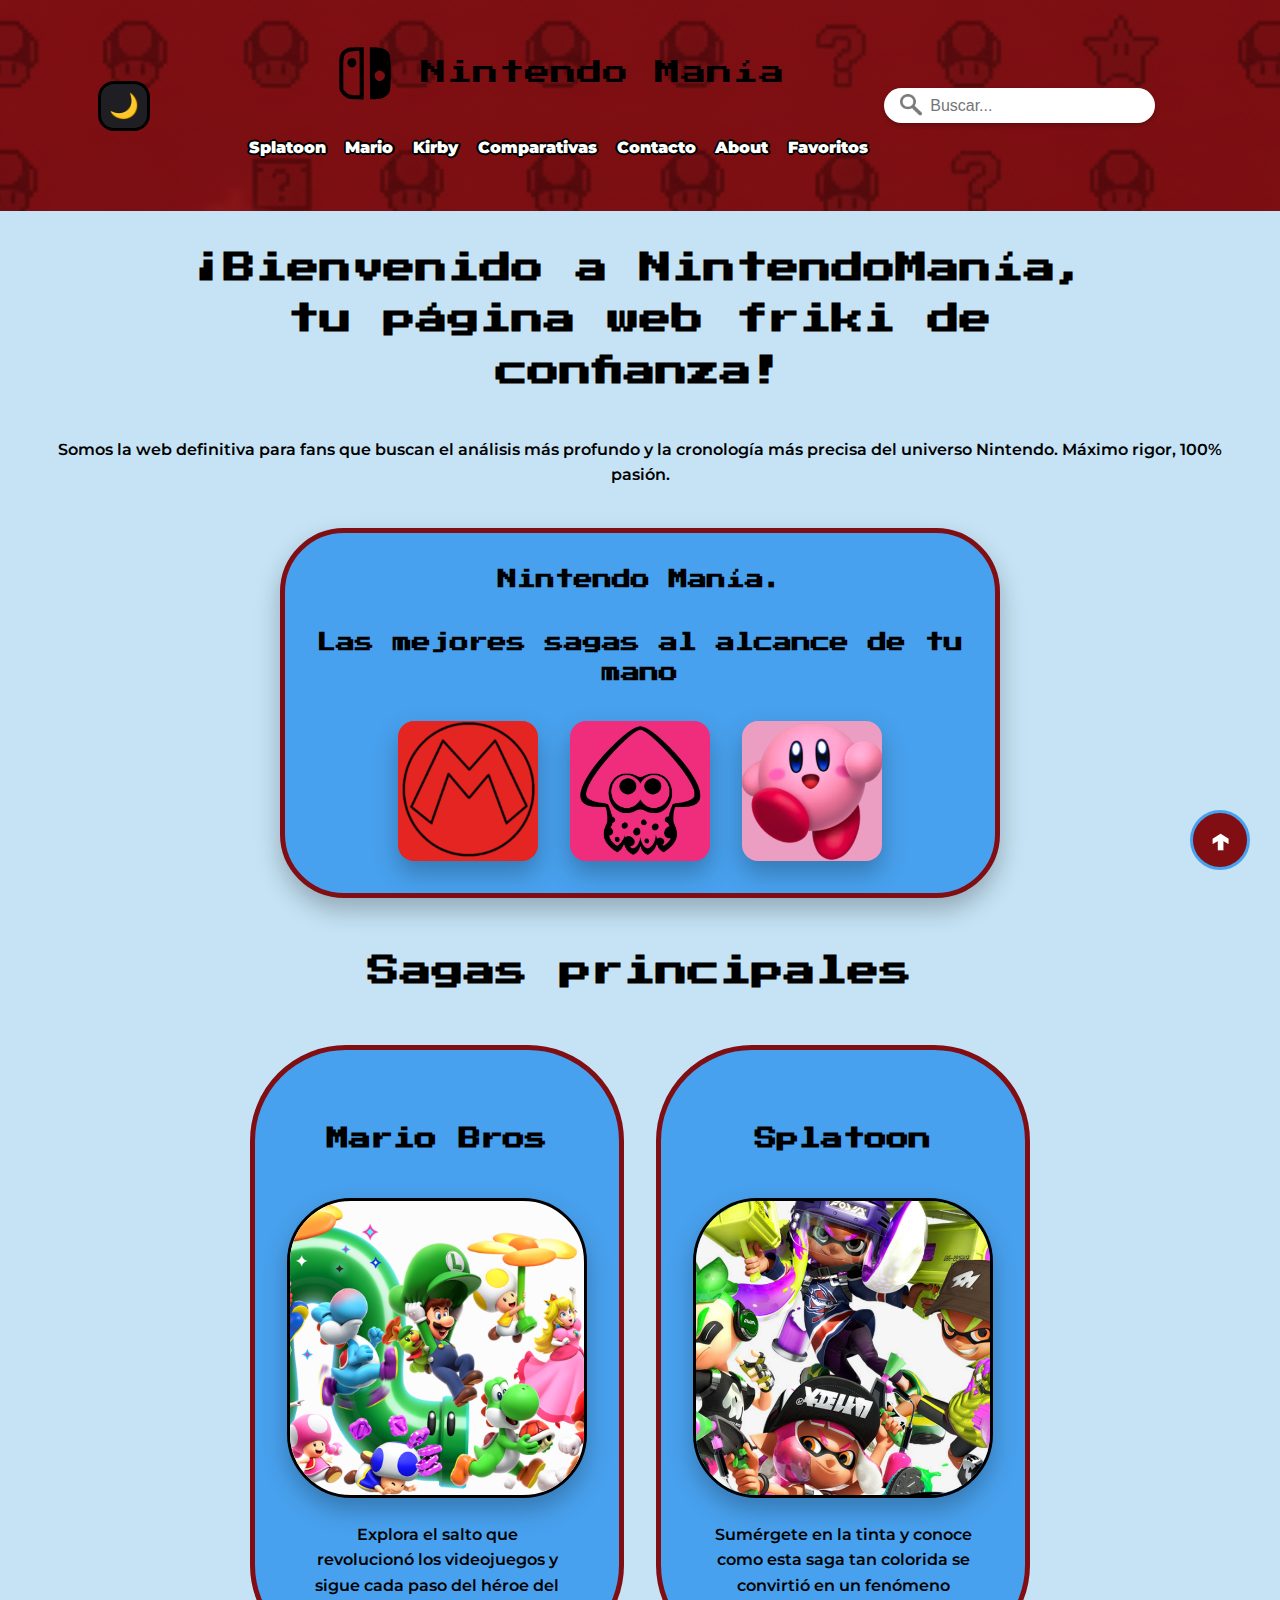
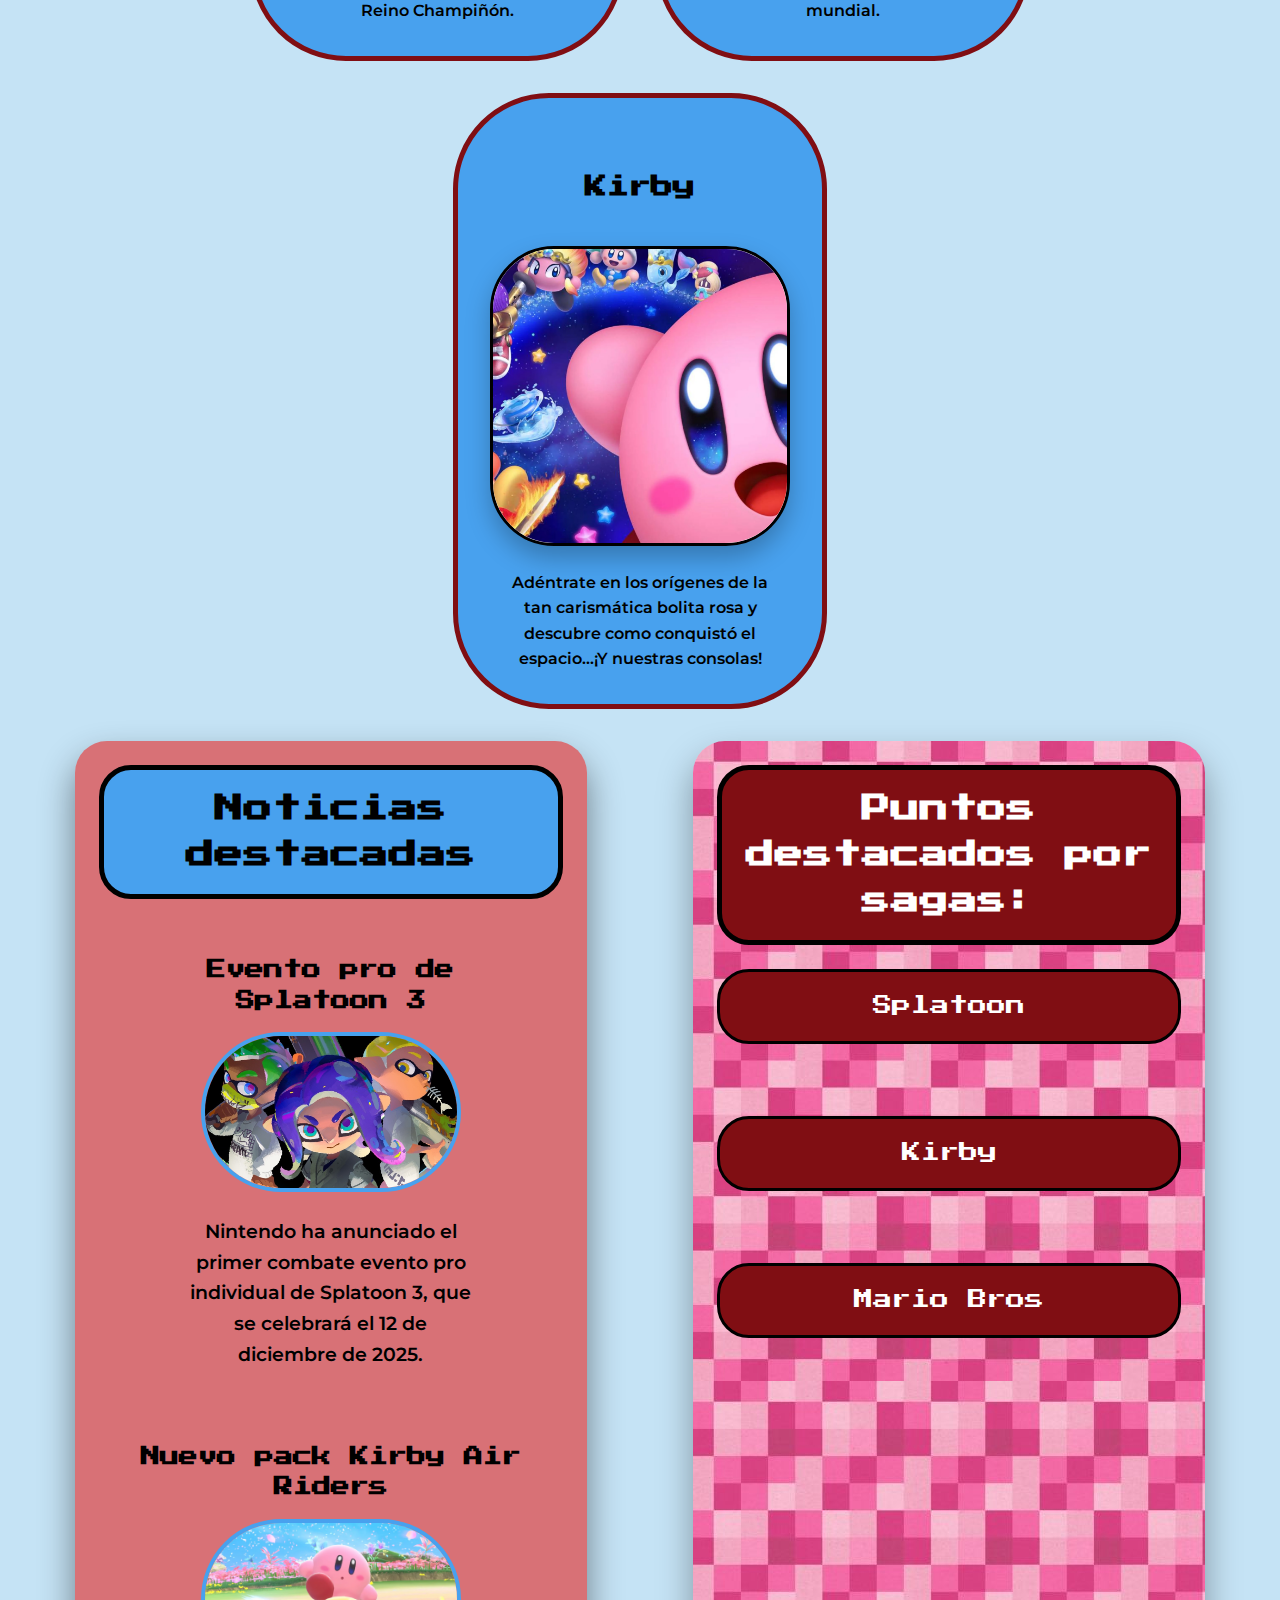
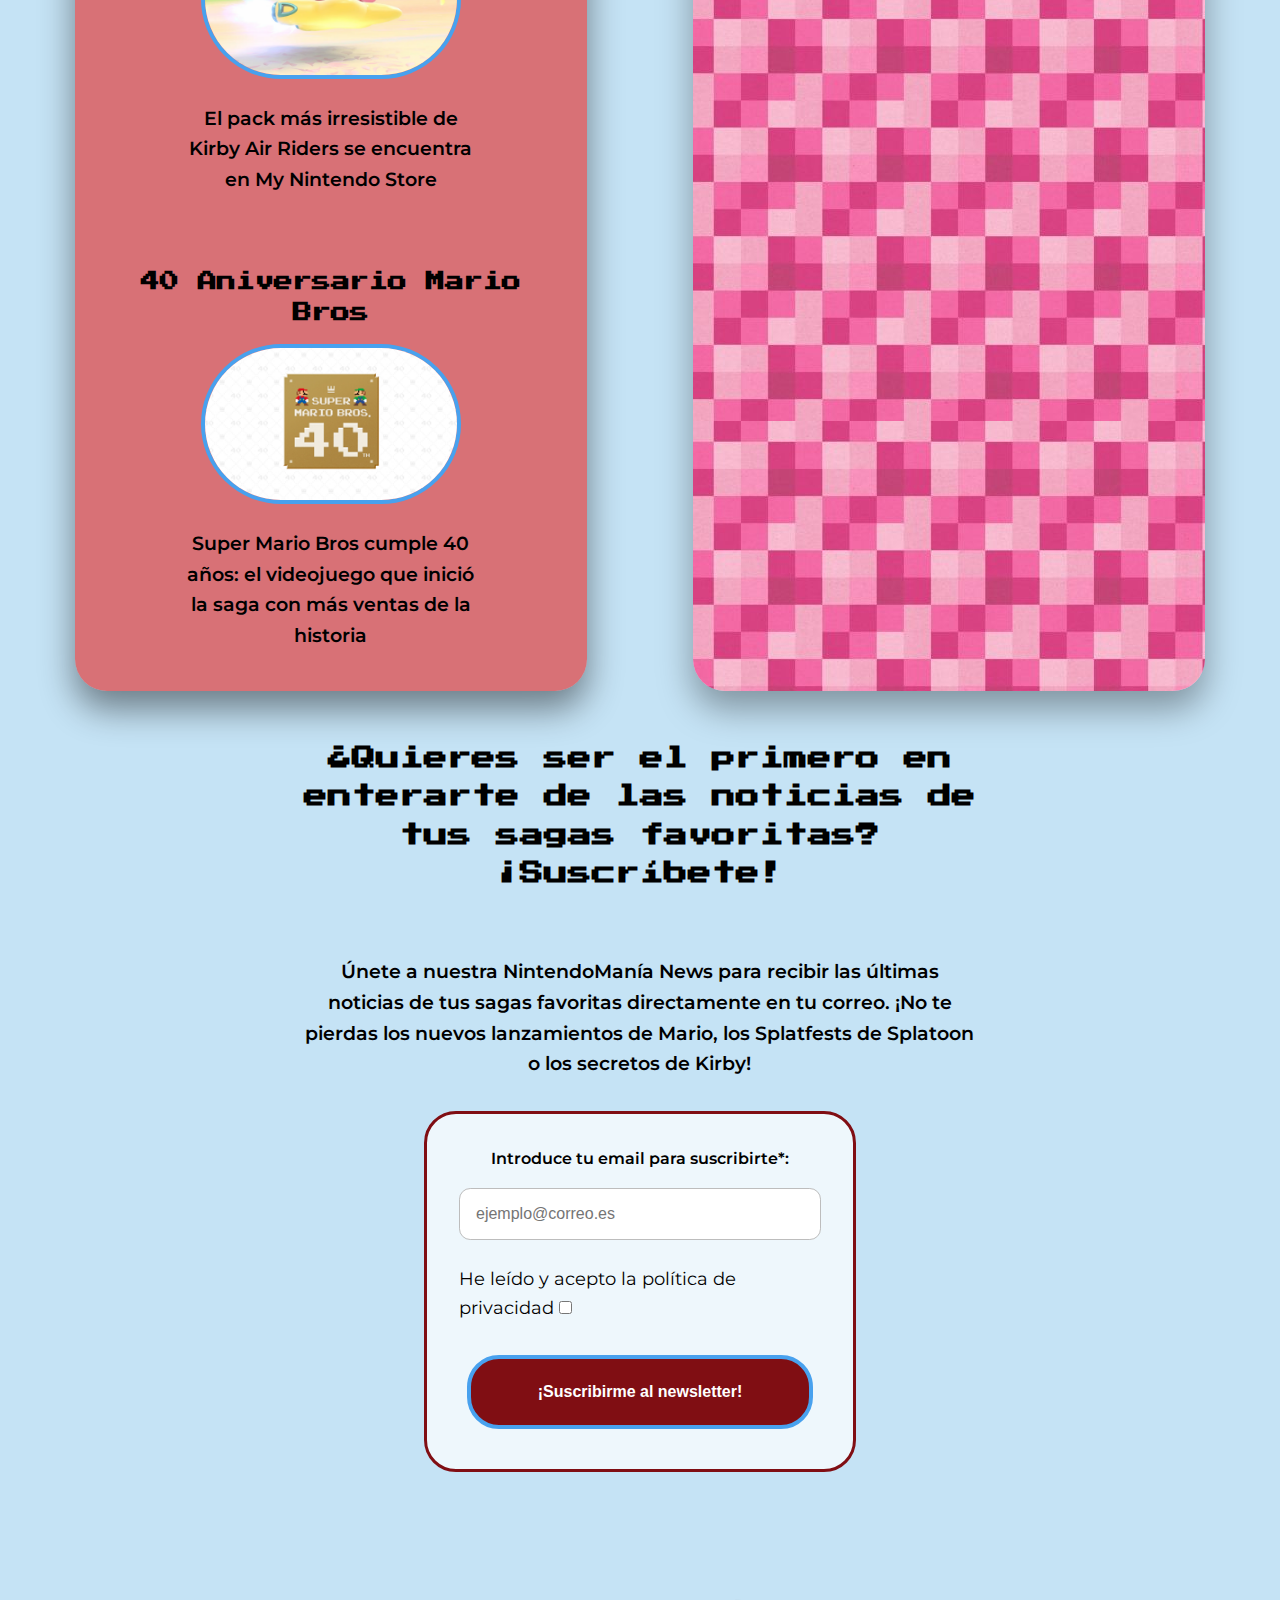
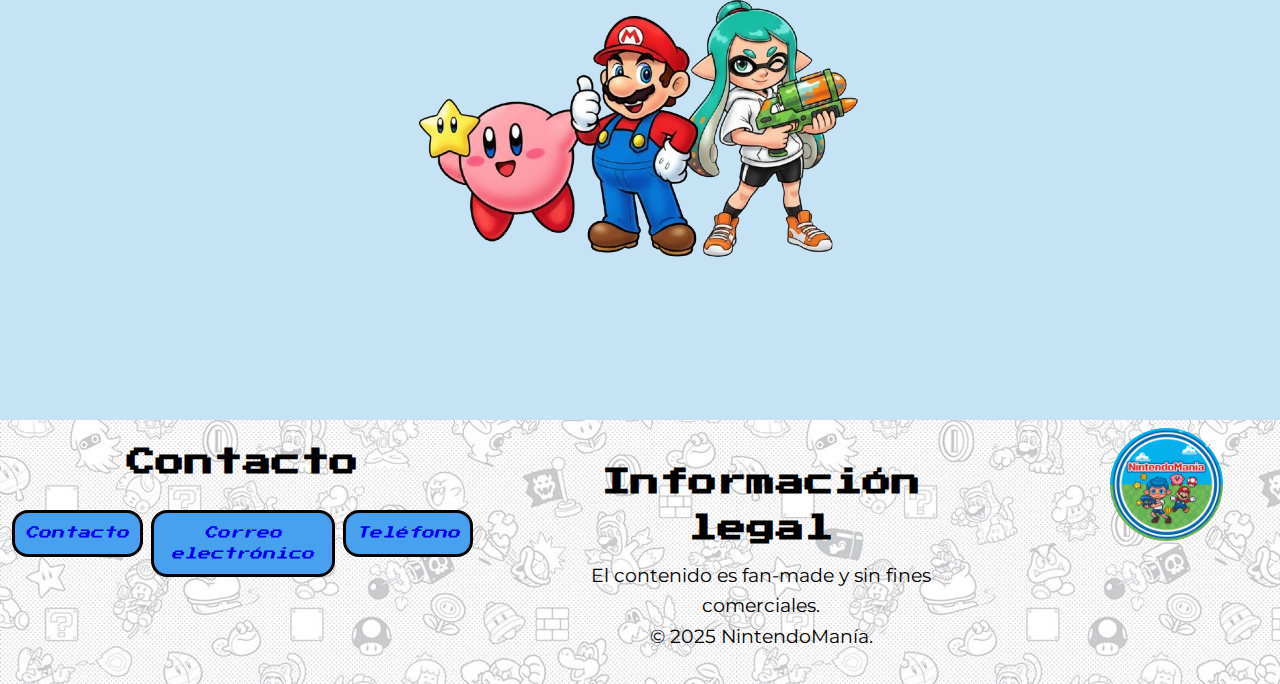
<file: index.html>
<!DOCTYPE html>
<html lang="es">
  <head>
    <meta charset="utf-8" />
    <title>NintendoManía | Análisis de Sagas Nintendo</title>
    <meta
      name="description"
      content="NintendoManía: Cronología, juegos y curiosidades de tus sagas de Nintendo favoritas."
    />
    <meta
      name="keywords"
      content="Nintendo, lore, Mario, Splatoon, Kirby, análisis, videojuegos, web de fans, cronología"
    />
    <meta name="author" content="Irene Foncubierta Lobatón" />
    <meta name="theme-color" content="#800E13" />
    <meta
      property="og:title"
      content="NintendoManía | Análisis de Sagas Nintendo"
    />
    <meta
      property="og:description"
      content="NintendoManía: Cronología, juegos y curiosidades de tus sagas de Nintendo favoritas."
    />
    <meta property="og:image" content="./assets/imgs/logo_principal.png" />
    <meta property="og:type" content="website" />
    <meta name="robots" content="index, follow" />
    <meta name="viewport" content="width=device-width, initial-scale=1.0" />
    <link rel="icon" href="./assets/imgs/icono_pag.png" />
    <link rel="stylesheet" href="./assets/css/styles.css" />
    <script src = "./assets/js/app.js" defer></script>
  </head>
  <!--
    =========================================================================
    NintendoManía | Página Principal (Index)
    =========================================================================
    Proyecto trimestral de Desarrollo Web - LMSGI
    Autora: Irene Foncubierta Lobatón, 1º DAW
    
    DESCRIPCIÓN DE PÁGINA:
    Portal principal del sitio web NintendoManía. Funciona como puerta de
    entrada a las 3 sagas principales (Mario, Splatoon, Kirby) con:
    - Descripción breve del proyecto con enlaces a las sagas
    - 3 artículos destacados con enlaces a sagas
    - Noticias destacadas (ASIDE complementario)
    - Puntos destacados con navegación rápida
    - Newsletter de suscripción
    
    ESTRUCTURA:
    <header>      Navegación principal, logo, buscador
    <main>        Contenido central único de la página
      <section>   Introducción y banner
      <section>   Logos decorativos de sagas
      <section>   3 artículos principales (Mario, Splatoon, Kirby)
      <aside>     Noticias destacadas y puntos de navegación rápida
      <aside>     Formulario de newsletter
    <footer>      Contacto, información legal, logo
  
    =========================================================================
    -->
  <body id="inicio">
    <!-- ============================================================
         HEADER: Navegación principal, logo, buscador
         ============================================================ -->
    <header class="cabecera">
      <!-- Logotipo principal y enlace de regreso al inicio -->
      <a class="cabecera__logo" href="./index.html" aria-label="Ir al inicio">
        <img
          class="cabecera__logo--imagen"
          src="./assets/imgs/logo_principal.png"
          alt="Ir al inicio de NintendoManía"
          width="1024"
          height="1024"
        />
      </a>
      <!-- Navegación principal: Links a sagas y páginas destacadas -->
      <nav class="cabecera__menu" aria-label="Menú principal del sitio">
        <!-- Menú principal de navegación entre sagas y páginas destacado -->
        <p class="cabecera__menu--titulo">
          <img
            class="cabecera__menu--imagen"
            src="./assets/imgs/logo_switch.svg"
            alt="Logo Switch"
            width="800"
            height="600"
          />
          Nintendo Manía
        </p>
        <!-- Lista de navegación semántica a las 3 sagas y páginas principales -->
        <ul class="cabecera__menu--lista">
          <li>
            <a class="cabecera__menu--enlace" href="./sagas/splatoon.html"
              >Splatoon</a
            >
          </li>
          <li>
            <a class="cabecera__menu--enlace" href="./sagas/mario.html"
              >Mario</a
            >
          </li>
          <li>
            <a class="cabecera__menu--enlace" href="./sagas/kirby.html"
              >Kirby</a
            >
          </li>
          <li>
            <a class="cabecera__menu--enlace" href="./comparativas.html"
              >Comparativas</a
            >
          </li>
          <li>
            <a class="cabecera__menu--enlace" href="./contacto.html"
              >Contacto</a
            >
          </li>
          <li>
            <a class="cabecera__menu--enlace" href="./about.html">About</a>
          </li>
          <li>
            <a class="cabecera__menu--enlace" href="./favoritos.html">Favoritos</a>
          </li>
        </ul>
      </nav>
      <nav class="cabecera__buscador">
        <!-- Formulario de búsqueda -->
        <form
          name="buscador"
          role="search"
          aria-label="Buscar contenido en NintendoManía"
        >
          <label class="buscador__formulario">
            <img
              class="buscador__formulario--imagen"
              src="./assets/imgs/lupa.png"
              alt="Lupa"
              width="257"
              height="280"
            />
            <input
              class="buscador__formulario--input"
              type="search"
              name="buscador"
              placeholder="Buscar..."
            />
          </label>
        </form>
      </nav>
      <button
        class="cabecera__buscador--hamburguesa"
        type="button"
        aria-label="Abrir menú de navegación"
      >
        &#9776;
      </button>
    </header>
    <!-- ============================================================
         MAIN: Contenido central y único de la página de inicio
         ============================================================ -->
    <main>
      <section class="introduccion">
        <!-- SECCIÓN 1: Banner de bienvenida e introducción -->
        <h1 class="introduccion__titulo">
          ¡Bienvenido a NintendoManía, tu página web friki de confianza!
        </h1>
        <p class="introduccion__descripcion">
          Somos la web definitiva para fans que buscan el análisis más profundo
          y la cronología más precisa del universo Nintendo. Máximo rigor, 100%
          pasión.
        </p>
      </section>
      <!-- SECCIÓN 2: Logos decorativos de las 3 sagas principales -->
      <section class="mejores-sagas">
        <!-- SECTION 2: Sagas principales con imágenes representativas -->
        <h2 class="mejores-sagas__titulo">Nintendo Manía.</h2>
        <p class="mejores-sagas__subtitulo">
          Las mejores sagas al alcance de tu mano
        </p>
        <figure class="mejores-sagas__figura">
          <img
            class="mejores-sagas-mario__figura--imagen"
            src="./assets/imgs/m_negra.png"
            alt="Letra M de Mario Bros"
            width="222"
            height="217"
          />
          <img
            class="mejores-sagas-splatoon__figura--imagen"
            src="./assets/imgs/splatoon_logo.png"
            alt="Inkling de Splatoon"
            width="516"
            height="483"
          />
          <img
            class="mejores-sagas-kirby__figura--imagen"
            src="./assets/imgs/icono_kirby.webp"
            alt="Kirby"
            width="500"
            height="479"
          />
        </figure>
      </section>
      <!-- SECCIÓN 3: Artículos destacados de las 3 sagas (ARTICLE x3) -->
      <section class="sagas-principales">
        <h2 class="sagas-principales__titulo">Sagas principales</h2>
        <!-- ARTICLE 1: Mario Bros -->
        <article class="sagas-principales__mario">
          <h3 class="sagas-principales__mario--titulo">Mario Bros</h3>
          <figure>
            <a href="./sagas/mario.html">
              <img
                class="sagas-principales__mario--imagen"
                src="./assets/imgs/mario_party.webp"
                alt="Imagen saga Mario Bros"
                width="1186"
                height="840"
              />
            </a>
          </figure>
          <p class="sagas-principales__mario--descripcion">
            Explora el salto que revolucionó los videojuegos y sigue cada paso
            del héroe del Reino Champiñón.
          </p>
        </article>
        <!-- ARTICLE 2: Splatoon -->
        <article class="sagas-principales__splatoon">
          <!-- SPLATOON -->
          <h3 class="sagas-principales__splatoon--titulo">Splatoon</h3>
          <figure>
            <a href="./sagas/splatoon.html">
              <img
                class="sagas-principales__splatoon--imagen"
                src="./assets/imgs/splatoon_principal.jpg"
                alt="Imagen saga Splatoon"
                width="1920"
                height="1080"
              />
            </a>
          </figure>
          <p class="sagas-principales__splatoon--descripcion">
            Sumérgete en la tinta y conoce como esta saga tan colorida se
            convirtió en un fenómeno mundial.
          </p>
        </article>
        <!-- ARTICLE 3: Kirby -->
        <article class="sagas-principales__kirby">
          <!-- KIRBY -->
          <h3 class="sagas-principales__kirby--titulo">Kirby</h3>
          <figure>
            <a href="./sagas/kirby.html">
              <img
                class="sagas-principales__kirby--imagen"
                src="./assets/imgs/kirby_principal.webp"
                alt="Imagen saga Kirby"
                width="3840"
                height="2161"
              />
            </a>
          </figure>
          <p class="sagas-principales__kirby--descripcion">
            Adéntrate en los orígenes de la tan carismática bolita rosa y
            descubre como conquistó el espacio...¡Y nuestras consolas!
          </p>
        </article>
      </section>
      <!-- ASIDE 1: Contenido complementario - Noticias destacadas y navegación rápida -->
      <aside
        class="extra"
        aria-label="Contenido adicional: noticias destacadas y navegación rápida"
      >
        <!-- Noticias destacadas de las 3 sagas -->
        <article class="noticias-destacadas">
          <!-- Noticias destacadas de las sagas (Posible ampliación futura) -->
          <h2 class="noticias-destacadas__titulo">Noticias destacadas</h2>
          <!-- Noticia Splatoon -->
          <article class="noticias-destacadas__splatoon">
            <h3 class="noticias-destacadas__splatoon--titulo">
              Evento pro de Splatoon 3
            </h3>
            <figure>
              <a
                href="https://www.nintenderos.com/2025/09/nintendo-anuncia-el-primer-combate-evento-pro-de-splatoon-3/"
                rel="noopener noreferrer"
                target="_blank"
                title="Abre en nueva ventana: Nintenderos"
                aria-label="Leer más en Nintenderos"
              >
                <img
                  class="noticias-destacadas__splatoon--imagen"
                  src="./assets/imgs/splatoon-3-noticias.jpg"
                  alt="Foto Splatfest temática Halloween"
                  width="1026"
                  height="577"
                />
              </a>
              <figcaption class="noticias-destacadas__splatoon--descripcion">
                Nintendo ha anunciado el primer combate evento pro individual de
                Splatoon 3, que se celebrará el 12 de diciembre de 2025.
              </figcaption>
            </figure>
          </article>
          <!-- Noticia Kirby -->
          <article class="noticias-destacadas__kirby">
            <h3 class="noticias-destacadas__kirby--titulo">
              Nuevo pack Kirby Air Riders
            </h3>
            <figure>
              <a
                href="https://es.ign.com/compras/222040/news/el-pack-mas-irresistible-de-kirby-air-riders-se-encuentra-en-my-nintendo-store"
                rel="noopener noreferrer"
                target="_blank"
                title="Leer artículo en IGN (abre en nueva ventana)"
                aria-label="Ver nuevo pack Kirby Air Riders en IGN (sitio externo, abre en nueva ventana)"
              >
                <img
                  class="noticias-destacadas__kirby--imagen"
                  src="./assets/imgs/kirby_noticia.webp"
                  alt="Foto Kirby Air Riders"
                  width="1280"
                  height="720"
                />
              </a>
              <figcaption class="noticias-destacadas__kirby--descripcion">
                El pack más irresistible de Kirby Air Riders se encuentra en My
                Nintendo Store
              </figcaption>
            </figure>
          </article>
          <!-- Noticia Mario -->
          <article class="noticias-destacadas__mario">
            <h3 class="noticias-destacadas__mario--titulo">
              40 Aniversario Mario Bros
            </h3>
            <figure>
              <a
                href="https://www.rtve.es/noticias/20250913/super-mario-bros-40-anos-videojuego/16726271.shtml"
                rel="noopener noreferrer"
                target="_blank"
                title="Leer artículo en RTVE (abre en nueva ventana)"
                aria-label="Ver 40 aniversario Mario Bros en RTVE (sitio externo, abre en nueva ventana)"
              >
                <img
                  class="noticias-destacadas__mario--imagen"
                  src="./assets/imgs/mariobros_aniversario.jpg"
                  alt="Enlace a noticia sobre el 40 aniversario de Super Mario Bros en RTVE"
                  width="300"
                  height="169"
                />
              </a>
              <figcaption class="noticias-destacadas__mario--descripcion">
                Super Mario Bros cumple 40 años: el videojuego que inició la
                saga con más ventas de la historia
              </figcaption>
            </figure>
          </article>
        </article>
        <!-- Puntos destacados: Navegación rápida a secciones específicas con DETAILS nativo
             Uso de HTML5 <details> + <summary> para interactividad sin JavaScript -->
        <article
          class="puntos-destacados"
          aria-label="Puntos destacados por sagas"
        >
          <h3 class="puntos-destacados__titulo">
            Puntos destacados por sagas:
          </h3>
          <!-- DETAILS 1: Splatoon (HTML5 nativo sin JavaScript) -->
          <details class="puntos-destacados__splatoon">
            <summary class="puntos-destacados__splatoon--sumario">
              Splatoon
            </summary>
            <ul class="puntos-destacados__splatoon--lista">
              <li>
                <a
                  class="puntos-destacados__splatoon--enlace"
                  href="./sagas/splatoon.html#timeline"
                  >Línea del Tiempo</a
                >
              </li>
              <li>
                <a
                  class="puntos-destacados__splatoon--enlace"
                  href="./sagas/splatoon.html#cronologia-splatoon"
                  >Cronología</a
                >
              </li>
              <li>
                <a
                  class="puntos-destacados__splatoon--enlace"
                  href="./sagas/splatoon.html#armas-splatoon"
                  >Armas destacadas</a
                >
              </li>
              <li>
                <a
                  class="puntos-destacados__splatoon--enlace"
                  href="./sagas/splatoon.html#idols-splatoon"
                  >Idols</a
                >
              </li>
              <li>
                <a
                  class="puntos-destacados__splatoon--enlace"
                  href="./sagas/splatoon.html#curiosidades-splatoon"
                  >Secretos y Curiosidades</a
                >
              </li>
              <li>
                <a
                  class="puntos-destacados__splatoon--enlace"
                  href="./sagas/splatoon.html#imagenes-destacadas"
                  >Galería de imágenes</a
                >
              </li>
            </ul>
          </details>
          <!-- DETAILS 2: Kirby (HTML5 nativo sin JavaScript) -->
          <details class="puntos-destacados__kirby">
            <summary class="puntos-destacados__kirby--sumario">Kirby</summary>
            <ul class="puntos-destacados__kirby--lista">
              <li>
                <a
                  class="puntos-destacados__kirby--enlace"
                  href="./sagas/kirby.html#cronologia-kirby"
                  >Cronología</a
                >
              </li>
              <li>
                <a
                  class="puntos-destacados__kirby--enlace"
                  href="./sagas/kirby.html#habilidades"
                  >Habilidades</a
                >
              </li>
              <li>
                <a
                  class="puntos-destacados__kirby--enlace"
                  href="./sagas/kirby.html#jefes"
                  >Jefes</a
                >
              </li>
              <li>
                <a
                  class="puntos-destacados__kirby--enlace"
                  href="./sagas/kirby.html#curiosidades-kirby"
                  >Curiosidades</a
                >
              </li>
              <li>
                <a
                  class="puntos-destacados__kirby--enlace"
                  href="./sagas/kirby.html#personajes-secundarios"
                  >Personajes secundarios</a
                >
              </li>
              <li>
                <a
                  class="puntos-destacados__kirby--enlace"
                  href="./sagas/kirby.html#galeria"
                  >Galería de imágenes</a
                >
              </li>
            </ul>
          </details>
          <!-- DETAILS 3: Mario Bros (HTML5 nativo sin JavaScript) -->
          <details class="puntos-destacados__mario">
            <summary class="puntos-destacados__mario--sumario">
              Mario Bros
            </summary>
            <ul class="puntos-destacados__mario--lista">
              <li>
                <a
                  class="puntos-destacados__mario--enlace"
                  href="./sagas/mario.html#hitos-2d"
                  >Hitos 2D Clásicos</a
                >
              </li>
              <li>
                <a
                  class="puntos-destacados__mario--enlace"
                  href="./sagas/mario.html#hitos-3d"
                  >Revolución 3D</a
                >
              </li>
              <li>
                <a
                  class="puntos-destacados__mario--enlace"
                  href="./sagas/mario.html#personajes-mario"
                  >Análisis de Personajes</a
                >
              </li>
              <li>
                <a
                  class="puntos-destacados__mario--enlace"
                  href="./sagas/mario.html#curiosidades-mario"
                  >Curiosidades y Lore</a
                >
              </li>
              <li>
                <a
                  class="puntos-destacados__mario--enlace"
                  href="./sagas/mario.html#imagenes-destacadas-mario"
                  >Galería de imágenes</a
                >
              </li>
            </ul>
          </details>
        </article>
      </aside>
      <!-- ASIDE 2: Contenido complementario - Newsletter de suscripción
           Formulario de suscripción con validación HTML5 completa -->
      <aside
        class="newsletter"
        aria-label="Formulario de suscripción a newsletter"
      >
        <h2 class="newsletter__titulo">
          ¿Quieres ser el primero en enterarte de las noticias de tus sagas
          favoritas? ¡Suscríbete!
        </h2>
        <p class="newsletter__descripcion">
          Únete a nuestra NintendoManía News para recibir las últimas noticias
          de tus sagas favoritas directamente en tu correo. ¡No te pierdas los
          nuevos lanzamientos de Mario, los Splatfests de Splatoon o los
          secretos de Kirby!
        </p>
        <!-- Formulario de suscripción con validación HTML5 -->
        <form
          class="newsletter__formulario"
          action="/subscribe"
          method="post"
          aria-label="Formulario de suscripción al newsletter"
        >
          <label class="newsletter__label--email"
            >Introduce tu email para suscribirte*:
            <input
              class="newsletter__formulario--input"
              type="email"
              name="email"
              placeholder="ejemplo@correo.es"
              autocomplete="email"
              required
            />
          </label>
          <label class="newsletter__label--checkbox"
            >He leído y acepto la política de privacidad
            <input
              class="newsletter__formulario--input"
              type="checkbox"
              name="privacidad"
              required
            />
          </label>
          <button class="newsletter__boton" type="submit">
            ¡Suscribirme al newsletter!
          </button>
        </form>
        <!-- Imagen decorativa de personajes -->
        <img
          class="newsletter__imagen"
          src="./assets/imgs/personajes_sagas.png"
          alt="Kirby,Mario e Inkling juntos."
          width="500"
          height="500"
        />
      </aside>
    </main>
    <!-- ============================================================
         FOOTER: Información de contacto, legal y logo
         ============================================================ -->
    <footer class="pie-pagina">
      <!-- Sección de contacto semántica con <address> -->
      <section class="pie-pagina__contacto">
        <h2 class="pie-pagina__contacto--titulo">Contacto</h2>
        <address
          class="pie-pagina__contacto--informacion"
          aria-label="Información de contacto"
        >
          <!-- Links de contacto: formulario, email, teléfono -->
          <ul class="pie-pagina__contacto--lista">
            <li>
              <a class="pie-pagina__contacto--enlace" href="./contacto.html"
                >Contacto</a
              >
            </li>
            <li>
              <a
                class="pie-pagina__contacto--enlace"
                href="mailto:nintendomania@info.es"
                >Correo electrónico</a
              >
            </li>
            <li>
              <a class="pie-pagina__contacto--enlace" href="tel:123456789"
                >Teléfono</a
              >
            </li>
          </ul>
        </address>
      </section>
      <!-- Sección de información legal -->
      <section class="pie-pagina__info">
        <h2 class="pie-pagina__info--titulo">Información legal</h2>
        <p class="pie-pagina__info--descripcion">
          El contenido es fan-made y sin fines comerciales.
        </p>
        <p class="pie-pagina__info--descripcion">&copy; 2025 NintendoManía.</p>
      </section>
      <!-- Sección extra: Logo y botón de volver al inicio -->
      <section class="footer-extra">
        <img
          class="footer-extra__imagen"
          src="./assets/imgs/logo_principal.png"
          alt="Logo de NintendoManía"
          width="1024"
          height="1024"
        />
        <a
          href="#inicio"
          class="footer-extra__boton"
          aria-label="Volver al inicio de la página"
        ></a>
      </section>
    </footer>
  </body>
</html>
</file>
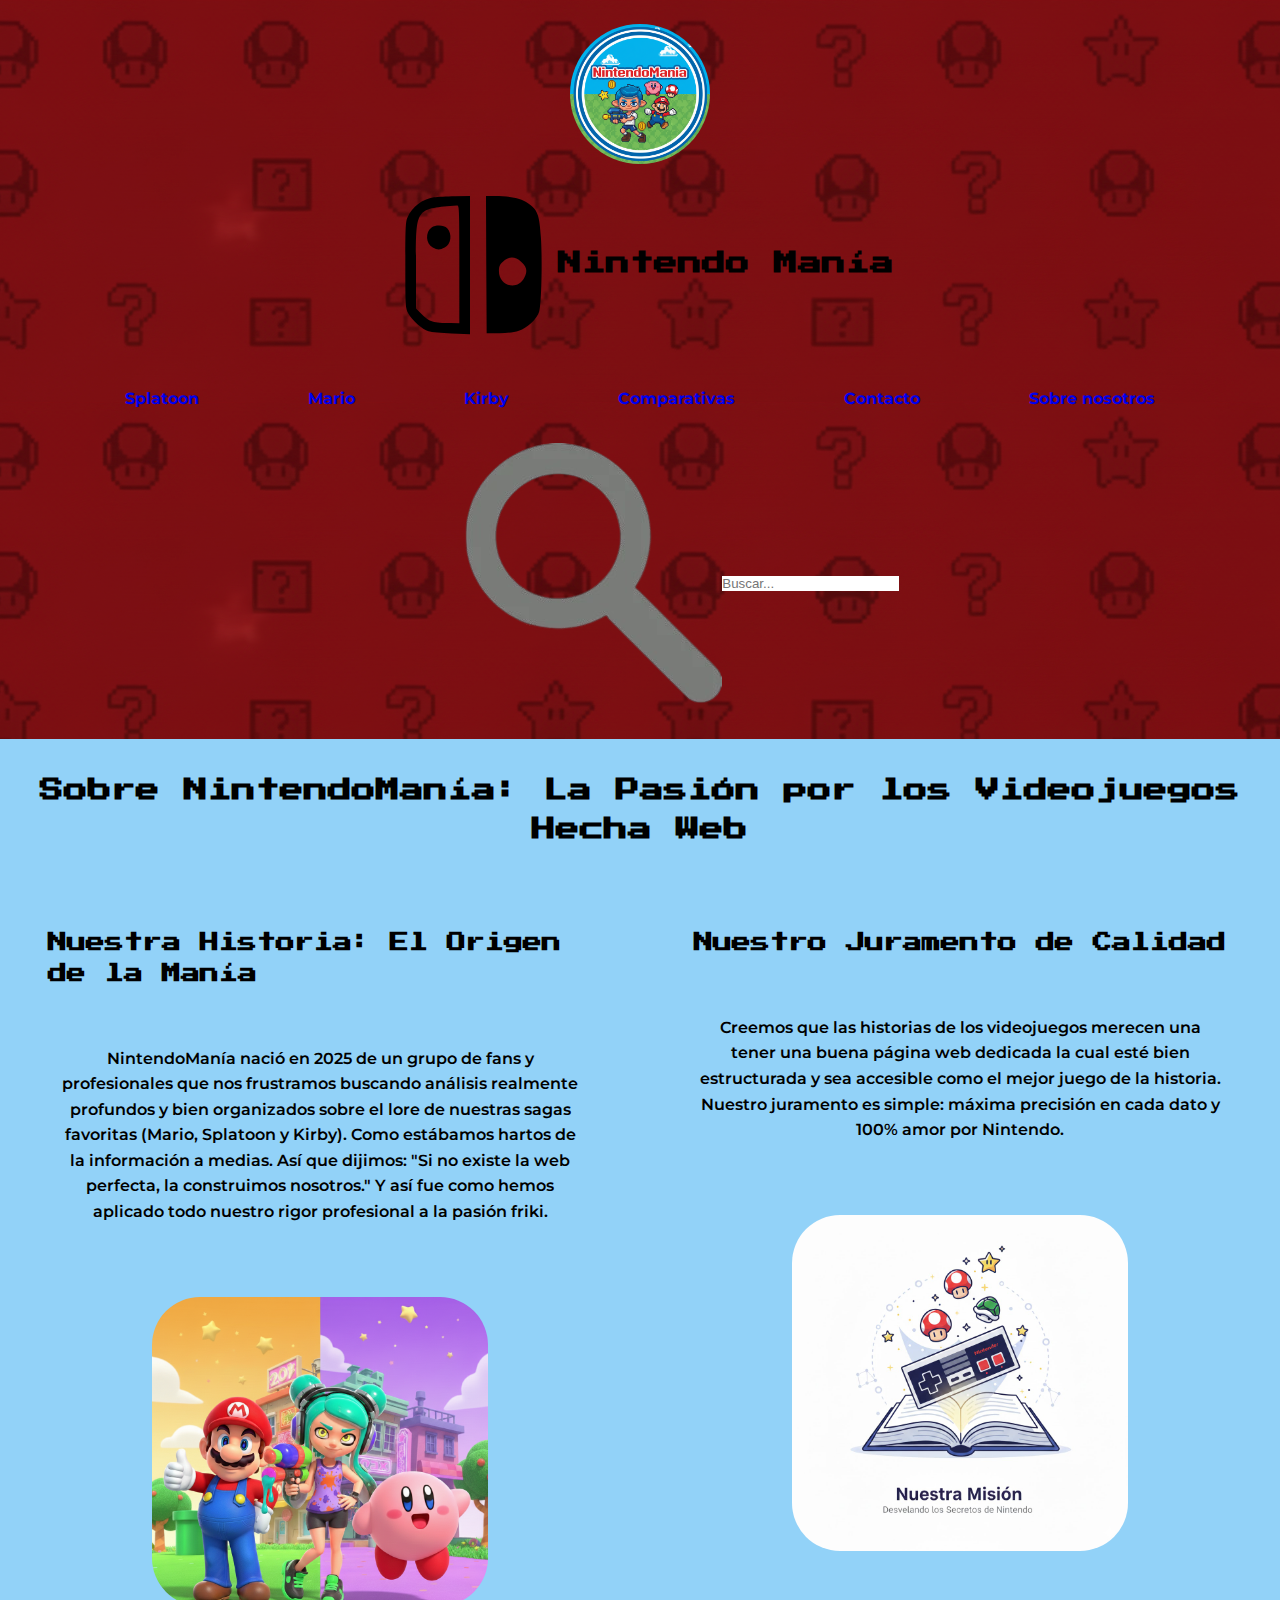
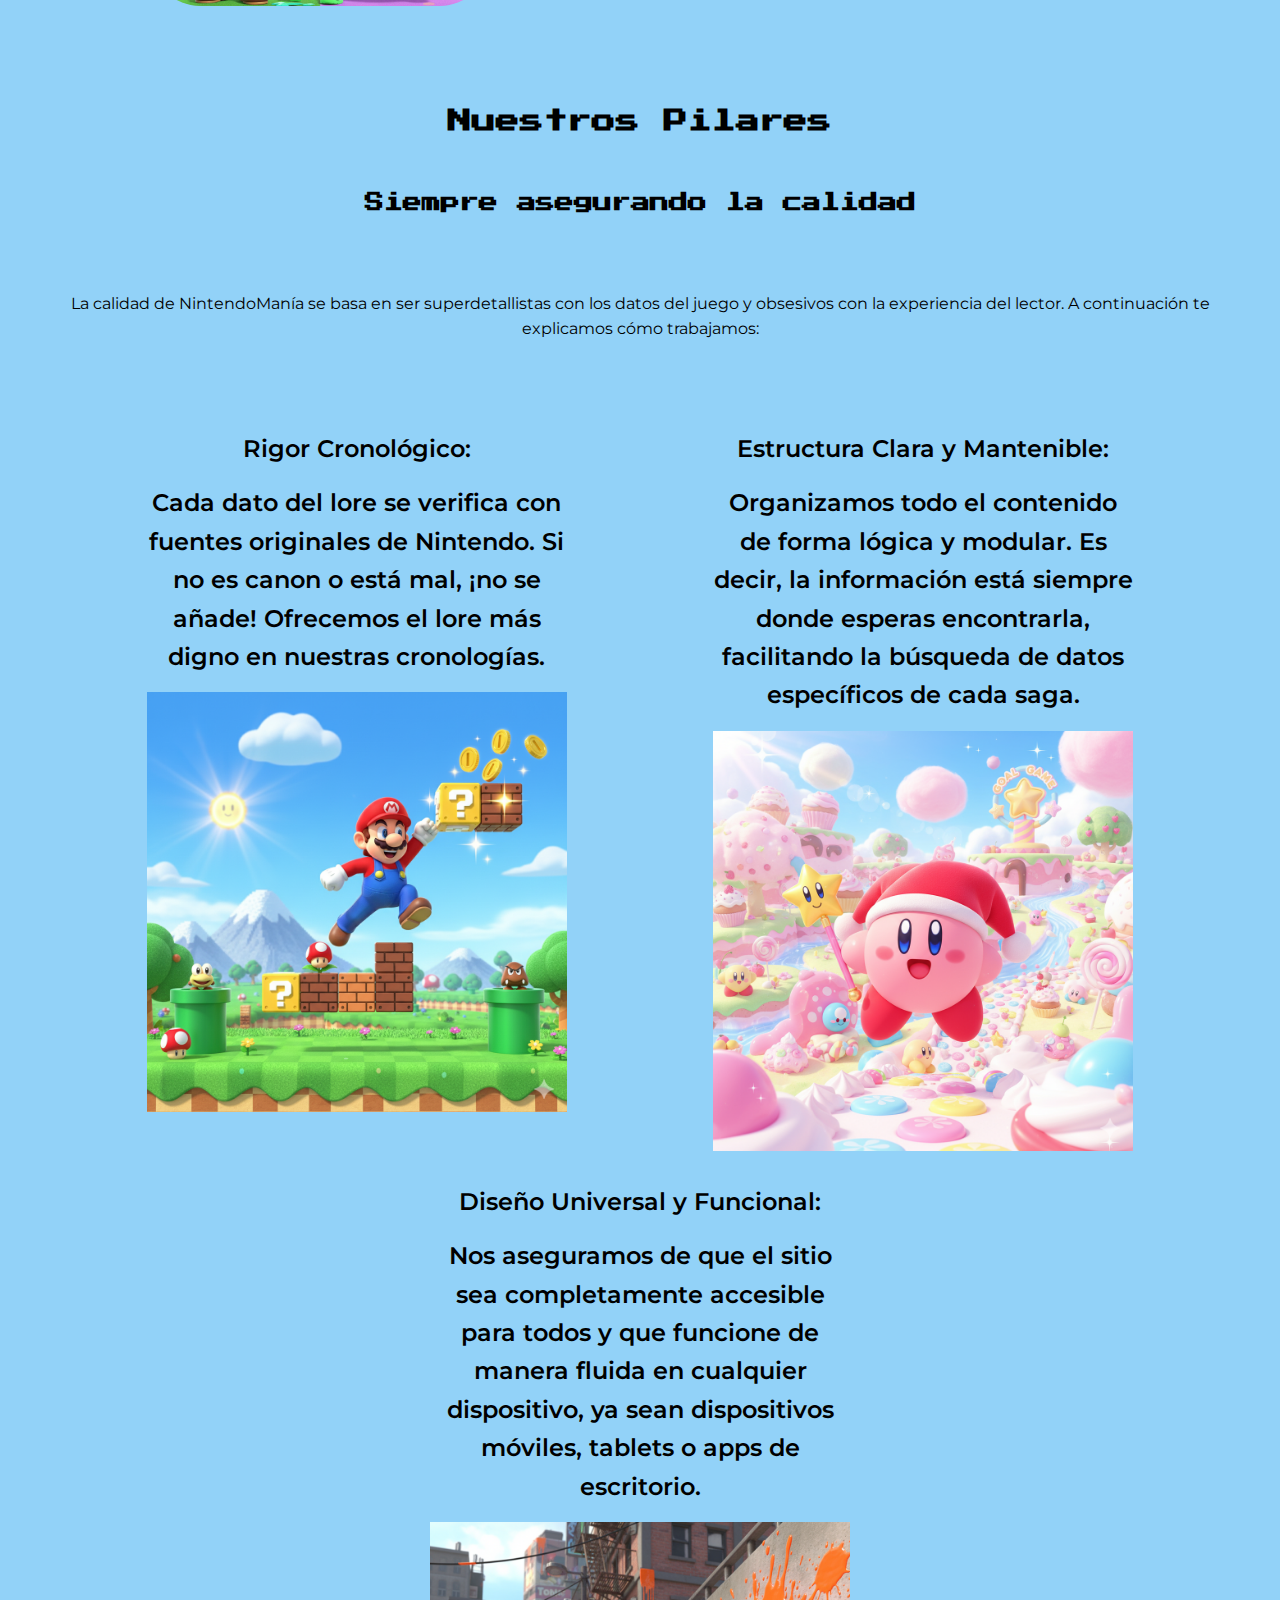
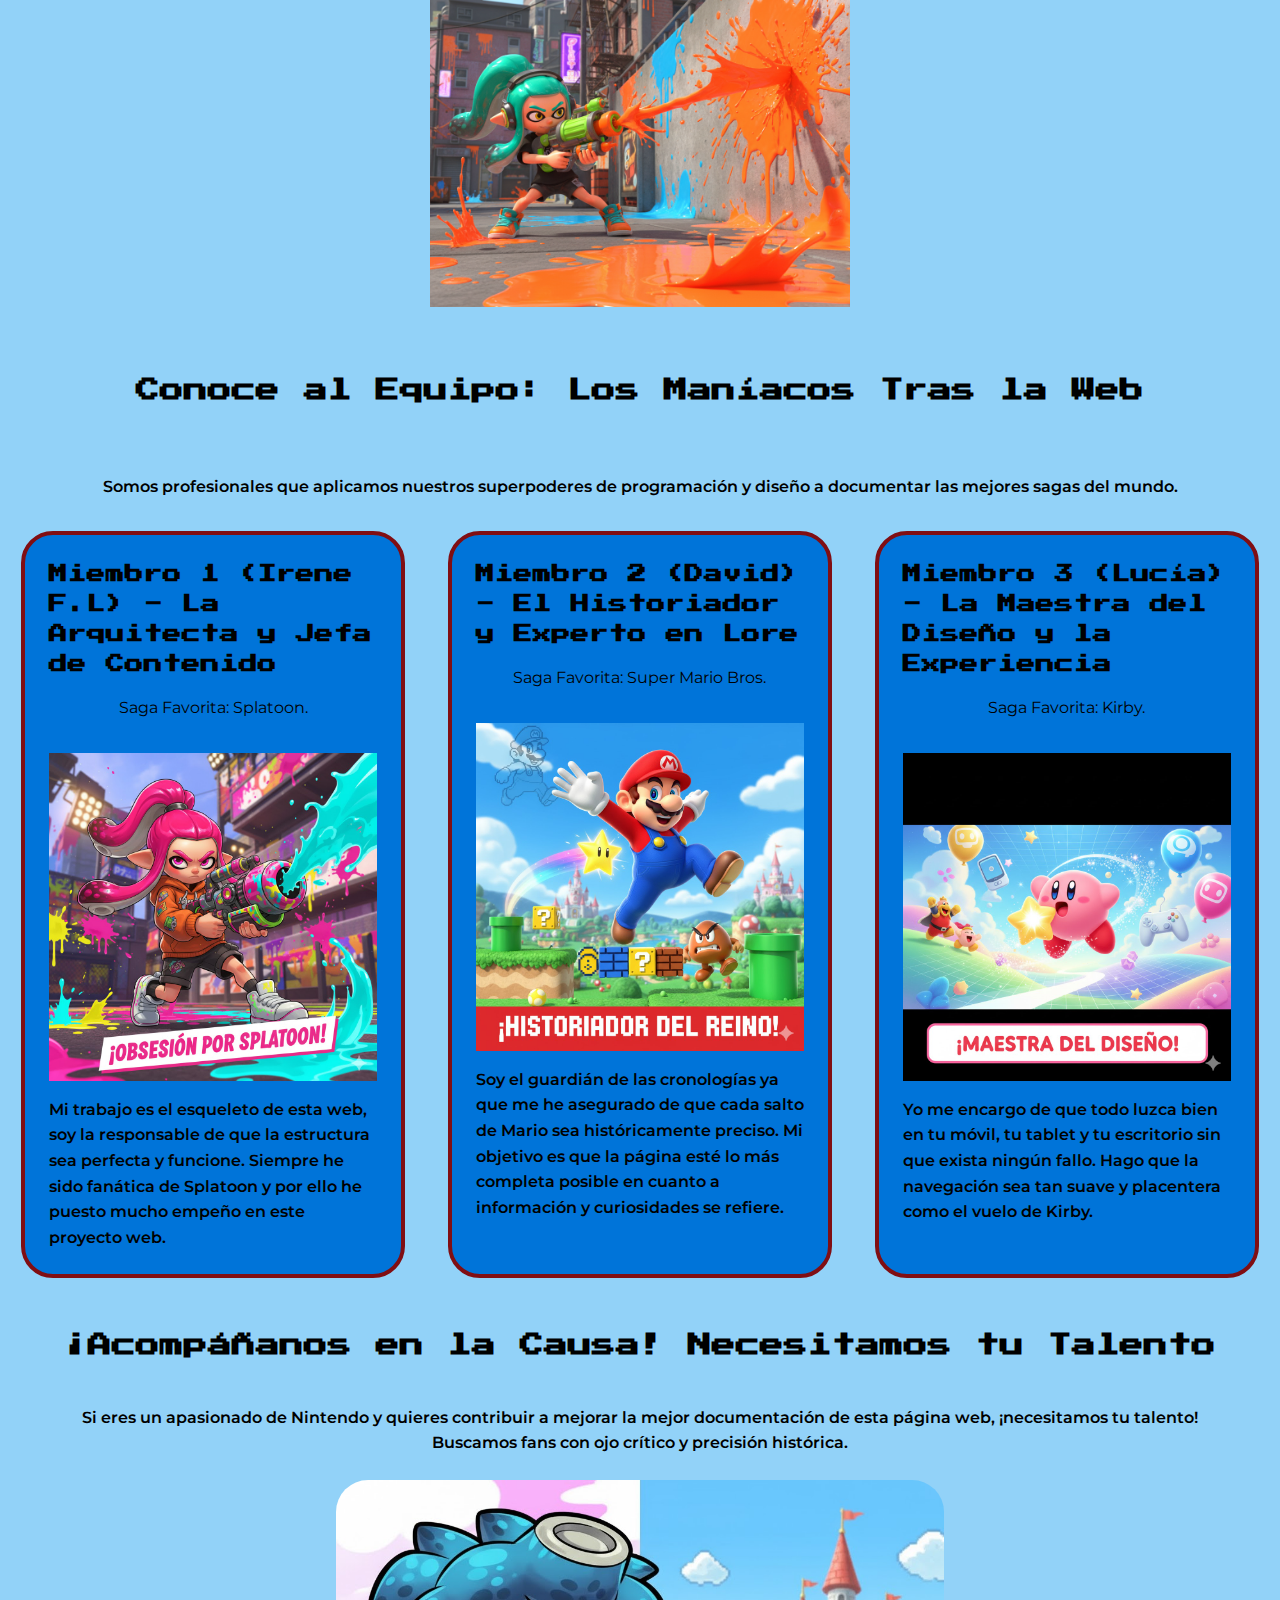
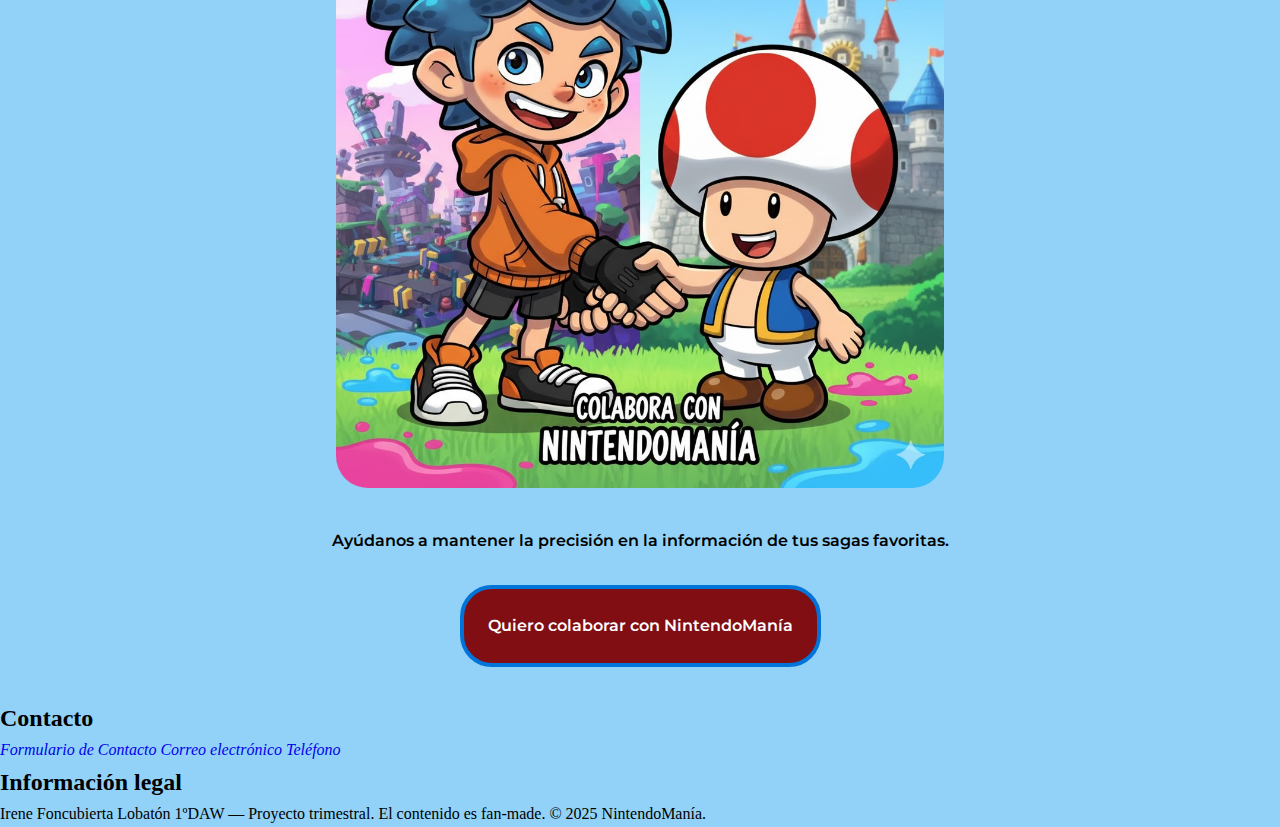
<file: about.html>
<!DOCTYPE html>
<html lang="es">
<head>
    <!--
    =========================================================================
    NintendoManía | Sobre Nosotros
    =========================================================================
    Página de presentación, estructura y equipo del proyecto NintendoManía.
    Estructura semántica avanzada: sections temáticas, artículos autónomos,
    aside para llamada a colaborador y footer accesible con créditos claros.
    Proyecto trimestral - Irene Foncubierta Lobatón, 1ºDAW, 2025
    =========================================================================
    -->
    <meta charset="utf-8">
    <meta name="viewport" content="width=device-width,initial-scale=1">
    <title>NintendoManía - Sobre Nosotros</title>
    <meta name="description" content="NintendoManía: Sobre nosotros">
    <meta name="keywords" content="Nintendo, lore, Mario, Splatoon, Kirby, análisis, videojuegos, web de fans, cronología">
    <link rel="icon" href="./assets/imgs/icono_pag.png">
    <link rel="stylesheet" href="./styles.css">
</head>
<body>
    <header class = "cabecera"> 
            <!-- Logotipo principal y acceso rápido al inicio -->
            <a class = "cabecera__logo" href = "./index.html">
                <img class = "cabecera__logo--imagen" src="./assets/imgs/logo_principal.png" alt="Logo principal">
            </a>
            <nav class = "cabecera__menu"> <!-- Menú principal de navegación entre sagas y páginas destacado -->
                    <h1 class = "cabecera__menu--titulo"><img src="./assets/imgs/logo_switch.svg" alt="Logo Switch" >Nintendo Manía</h1>
                <ul class = "cabecera__menu--lista">
                    <li><a href="./sagas/splatoon.html">Splatoon</a></li>
                    <li><a href="./sagas/mario.html">Mario</a></li>
                    <li><a href="./sagas/kirby.html">Kirby</a></li>
                    <li><a href="./comparativas.html">Comparativas</a></li>
                    <li><a href="./contacto.html">Contacto</a></li>
                    <li><a href="./about.html">Sobre nosotros</a></li>
                </ul>
            </nav>
            <nav class = "cabecera__buscador"> <!-- Formulario de búsqueda semántico -->
                <form name="buscador">
                    <label class = "buscador__formulario">
                         <img src="./assets/imgs/lupa.png" alt="Lupa">
                         <input type="search" name="buscador" placeholder="Buscar...">
                    </label>
                </form>
            </nav> 
        </header>
    <section class = "sobre-nosotros"> <!-- ========== SECTION: Historia y misión del proyecto ========== -->
        <h1 class = "sobre-nosotros__titulo">Sobre NintendoManía: La Pasión por los Videojuegos Hecha Web</h1>
        <article class = "sobre-nosotros__historia">
            <h2 class = "historia__titulo">Nuestra Historia: El Origen de la Manía</h2>
            <p class = "historia__descripcion">NintendoManía nació en 2025 de un grupo de fans y profesionales que nos frustramos buscando análisis realmente profundos y bien organizados sobre el lore de nuestras sagas favoritas (Mario, Splatoon y Kirby).
            Como estábamos hartos de la información a medias. Así que dijimos: "Si no existe la web perfecta, la construimos nosotros." Y así fue como hemos aplicado todo nuestro rigor profesional a la pasión friki.</p>
            <img class = "historia__imagen" src="./assets/imgs/tres_sagas.png" alt="Mario,Kirby y un Inkling sonriendo.">
        </article>
        <article class = "sobre-nosotros__juramento">
            <h2 class = "juramento__titulo">Nuestro Juramento de Calidad</h2>
            <p class = "juramento__descripcion">Creemos que las historias de los videojuegos merecen una tener una buena página web dedicada la cual esté bien estructurada y sea accesible como el mejor juego de la historia.
            Nuestro juramento es simple: máxima precisión en cada dato y 100% amor por Nintendo.</p>
            <img class = "juramento__imagen" src="./assets/imgs/nuestra_mision.jpg" alt="Imagen ilustrativa de la misión de NintendoManía">
        </article>
    </section><!-- ========== SECTION: Pilares y principios clave del sitio ========== -->
    <section class="pilares">
        <h2 class = "pilares__titulo">Nuestros Pilares</h2>
        <article class = "calidad">
            <h3 class = "calidad__titulo">Siempre asegurando la calidad</h3>
            <p class = "calidad__descripcion">La calidad de NintendoManía se basa en ser superdetallistas con los datos del juego y obsesivos con la experiencia del lector.
            A continuación te explicamos cómo trabajamos:</p>
            <ul class = "calidad__lista">
                <li class = "calidad__lista--mario">
                    Rigor Cronológico:
                    <p>Cada dato del lore se verifica con fuentes originales de Nintendo. Si no es canon o está mal, ¡no se añade! Ofrecemos el lore más digno en nuestras cronologías.</p>
                    <img src="./assets/imgs/mario_demostracion.png" alt="Mario golpeando a un bloque ?">
                </li>
                <li class = "calidad__lista--kirby">
                    Estructura Clara y Mantenible:
                    <p>Organizamos todo el contenido de forma lógica y modular. Es decir, la información está siempre donde esperas encontrarla, facilitando la búsqueda de datos específicos de cada saga.</p>
                    <img src="./assets/imgs/kirby_demostracion.png" alt="Kirby con varita estrellada">
                </li>
                <li class = "calidad__lista--splatoon">
                    Diseño Universal y Funcional:
                    <p>Nos aseguramos de que el sitio sea completamente accesible para todos y que funcione de manera fluida en cualquier dispositivo, ya sean dispositivos móviles, tablets o apps de escritorio.</p>
                    <img src="./assets/imgs/splatoon_demostracion.png" alt="Inkling pintando una pared">
                </li>
            </ul>
        </article>
    </section>
    <section class = "equipo"> <!-- ========== SECTION: Equipo y roles ========== -->
    <h2 class = "equipo__titulo">Conoce al Equipo: Los Maníacos Tras la Web</h2>
    <p class = "equipo__descripcion">Somos profesionales que aplicamos nuestros superpoderes de programación y diseño a documentar las mejores sagas del mundo. </p>
    <article class = "equipo__miembro1">
        <h3 class = "miembro1__titulo"> Miembro 1 (Irene F.L) - La Arquitecta y Jefa de Contenido</h3>
        <figure class = "miembro1__figura">
            <figcaption>Saga Favorita: Splatoon.</figcaption>
            <img src="./assets/imgs/obsesión_splatoon.jpg" alt="Imagen representativa de Splatoon">
        </figure>
        <p class = "miembro1__descripcion">Mi trabajo es el esqueleto de esta web, soy la responsable de que la estructura sea perfecta y funcione.
             Siempre he sido fanática de Splatoon y por ello he puesto mucho empeño en este proyecto web.</p>
    </article>
    <article class = "equipo__miembro2">
        <h3 class = "miembro2__titulo">Miembro 2 (David) - El Historiador y Experto en Lore</h3>
        <figure class = "miembro2__figura">
            <figcaption>Saga Favorita: Super Mario Bros.</figcaption>   
            <img src="./assets/imgs/david_mariobros.jpg" alt="Imagen representativa de Mario">
        </figure>
        <p class = "miembro2__descripcion">Soy el guardián de las cronologías ya que me he asegurado de que cada salto de Mario sea históricamente preciso.
            Mi objetivo es que la página esté lo más completa posible en cuanto a información y curiosidades se refiere.</p>
    </article>
    <article class = "equipo__miembro3">
        <h3 class = "miembro3__titulo">Miembro 3 (Lucía) - La Maestra del Diseño y la Experiencia</h3>
        <figure class = "miembro3__figura">
            <figcaption>Saga Favorita: Kirby.</figcaption>
            <img src="./assets/imgs/imagen_lucia.jpg" alt="Imagen de Kirby volando con globos de fondo">
        </figure>
        <p class = "miembro3__descripcion">Yo me encargo de que todo luzca bien en tu móvil, tu tablet y tu escritorio sin que exista ningún fallo.
            Hago que la navegación sea tan suave y placentera como el vuelo de Kirby.</p>
    </article>
    </section>
    <aside class="cuestionario"> <!-- ========== ASIDE: Invitación a colaborar ========== -->
        <h3 class = "cuestionario__titulo">¡Acompáñanos en la Causa! Necesitamos tu Talento</h3>
        <p class = "cuestionario__descripcion">Si eres un apasionado de Nintendo y quieres contribuir a mejorar la mejor documentación de esta página web, ¡necesitamos tu talento! Buscamos fans con ojo crítico y precisión histórica.</p>
        <figure class = "cuestionario__figura">
            <img class = "cuestionario__figura--imagen" src="./assets/imgs/colaboracion_nintendomania.jpg" alt="Icono de un Inkling dando la mano a un Toad.">
            <figcaption class ="cuestionario__figura--descripcion">Ayúdanos a mantener la precisión en la información de tus sagas favoritas.</figcaption>
        </figure>
        <a class = "cuestionario__enlace" href="./contacto.html">Quiero colaborar con NintendoManía</a>
    </aside>
    <footer>
        <h2>Contacto</h2>
        <address> <!-- Enlaces de contacto semántico y accesible -->
            <a href="./contacto.html">Formulario de Contacto</a>
            <a href="mailto:nintendomania@info.es">Correo electrónico</a>
            <a href="tel:123456789">Teléfono</a>
        </address>
        <section>
            <h2>Información legal</h2>
            <p>Irene Foncubierta Lobatón 1ºDAW — Proyecto trimestral. El contenido es fan-made. &copy; 2025 NintendoManía.</p>
        </section>
    </footer>
</body>
</html>
</file>
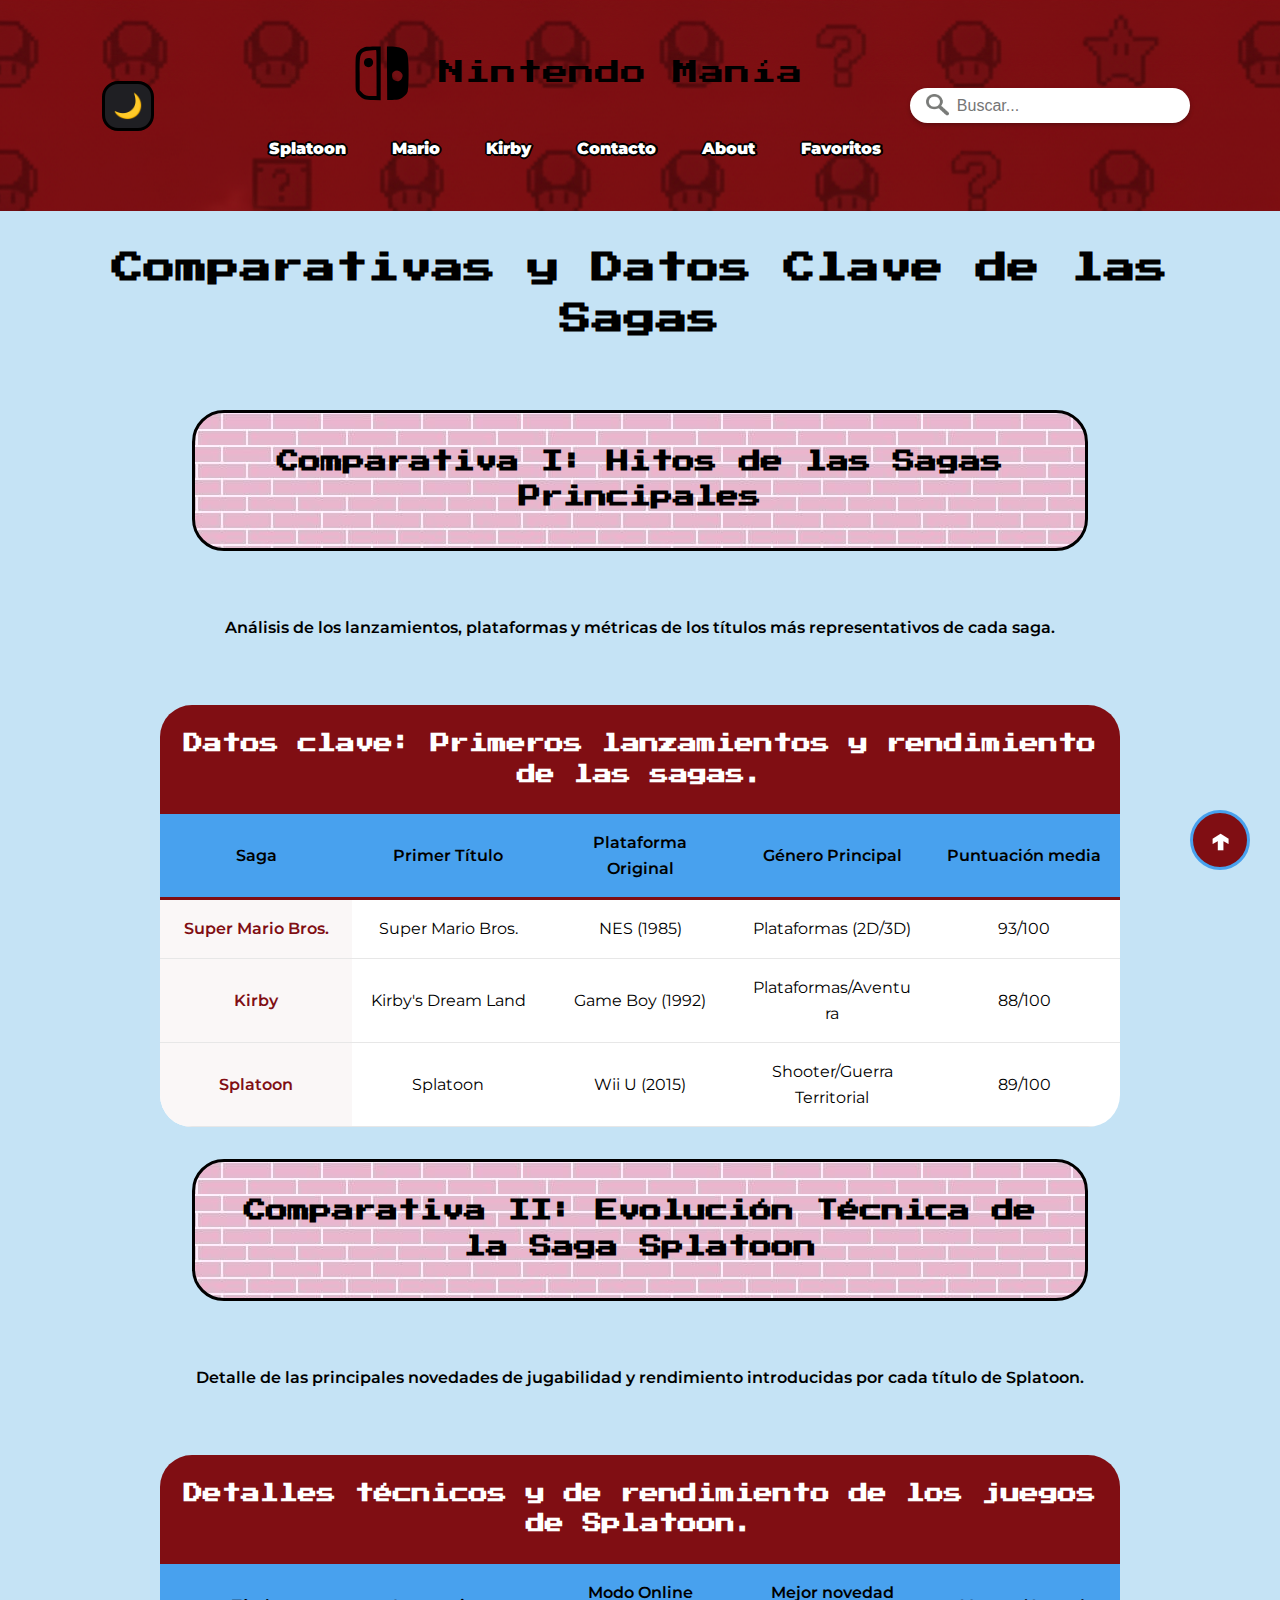
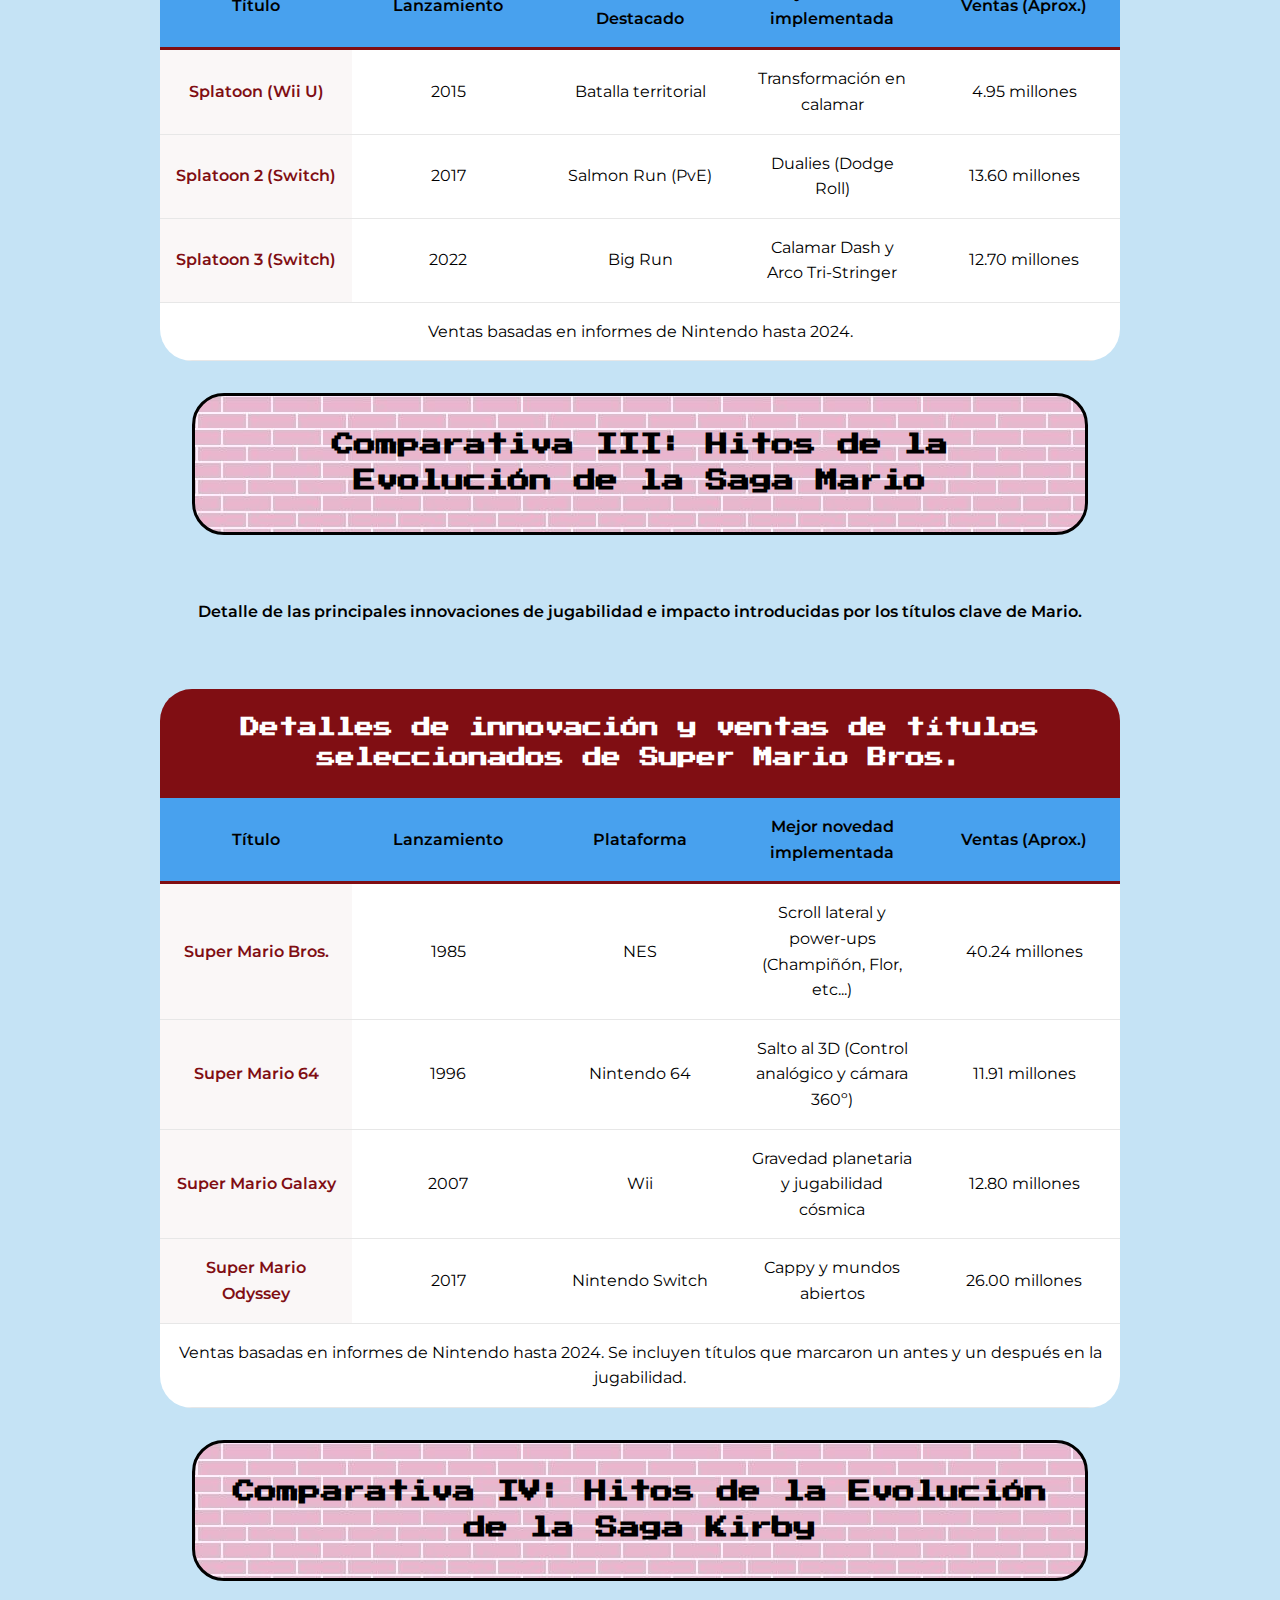
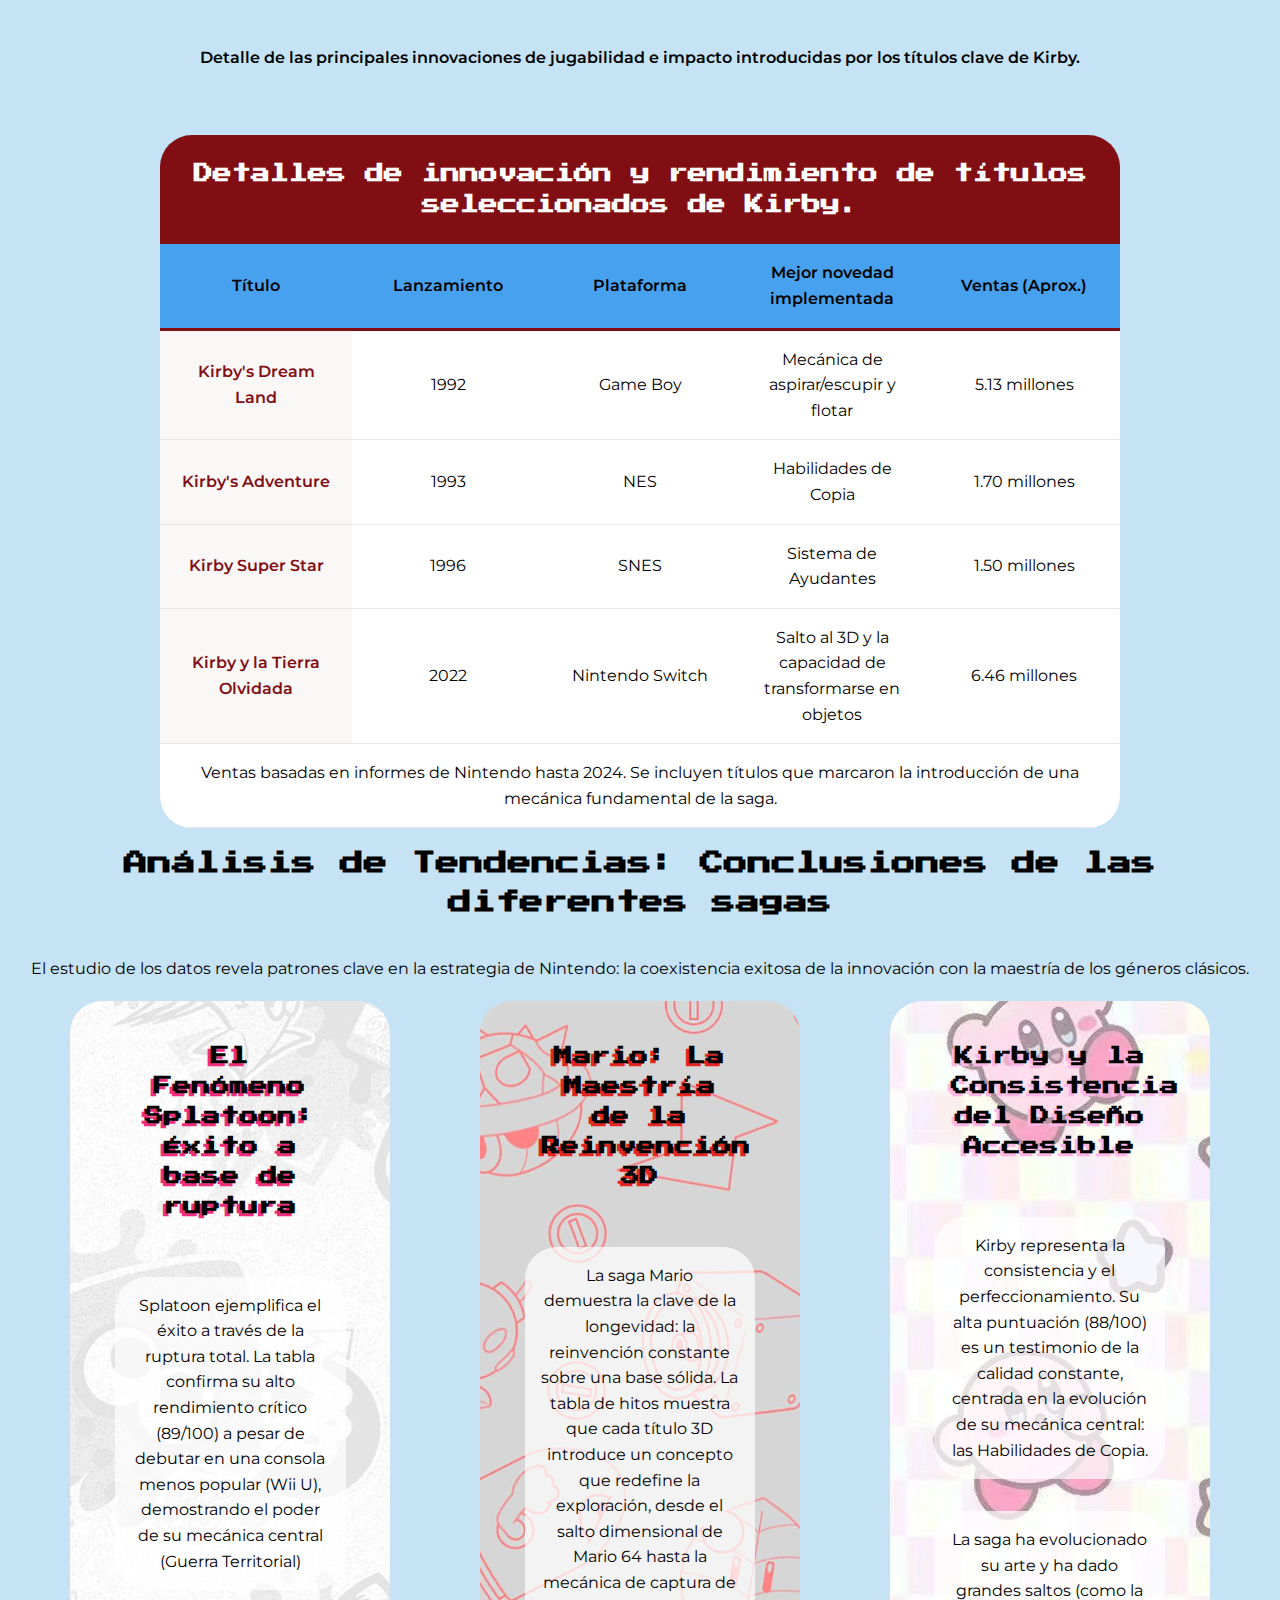
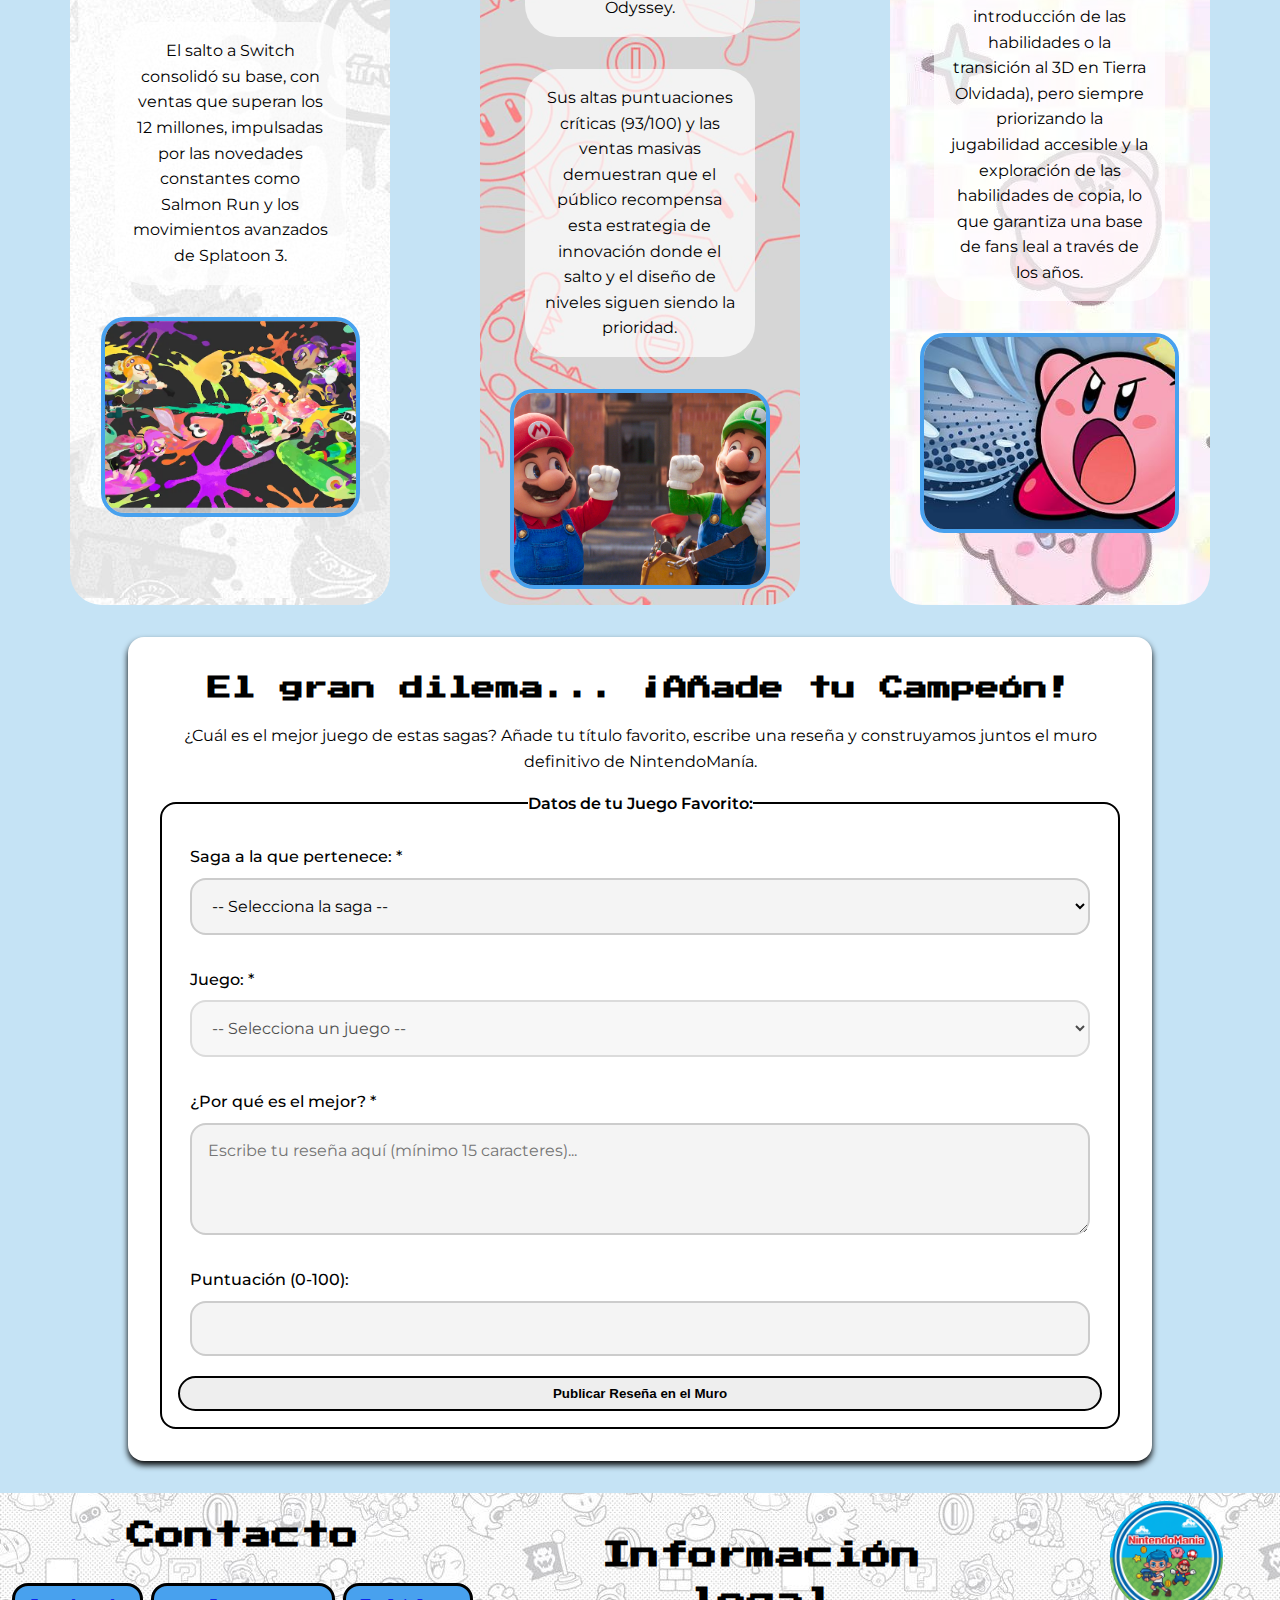
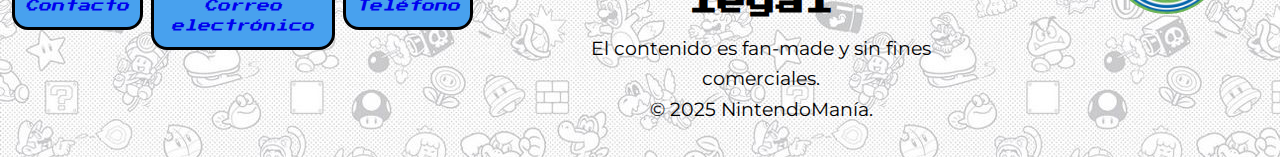
<file: comparativas.html>
<!doctype html>
<html lang="es">
  <head>
    <meta charset="utf-8" />
    <title>NintendoManía | Comparativas</title>
    <meta
      name="description"
      content="Comparativa de datos, géneros y rendimiento de nuestras sagas"
    />
    <meta
      name="keywords"
      content="Nintendo, lore, Mario, Splatoon, Kirby, análisis, videojuegos, web de fans, cronología"
    />
    <meta name="author" content="Irene Foncubierta Lobatón" />
    <meta name="theme-color" content="#800E13" />
    <meta
      property="og:title"
      content="NintendoManía | Análisis de Sagas Nintendo"
    />
    <meta
      property="og:description"
      content="NintendoManía: Cronología, juegos y curiosidades de tus sagas de Nintendo favoritas."
    />
    <meta property="og:image" content="./assets/imgs/logo_principal.png" />
    <meta property="og:type" content="website" />
    <meta name="robots" content="index, follow" />
    <meta name="viewport" content="width=device-width, initial-scale=1.0" />
    <link rel="icon" href="./assets/imgs/icono_pag.png" />
    <link rel="stylesheet" href="./assets/css/styles.css" />
    <script src="./assets/js/app.js" defer></script>
  </head>
  <!--
    =========================================================================
    NintendoManía | Comparativas de Sagas
    =========================================================================
    Proyecto trimestral de Desarrollo Web - LMSGI
    Autora: Irene Foncubierta Lobatón, 1º DAW

    DESCRIPCIÓN DE PÁGINA:
    Página dedicada al análisis comparativo de tres sagas principales de
    Nintendo (Mario, Splatoon, Kirby) mediante tablas de datos, artículos
    analíticos y un formulario de votación interactivo. Incluye:
    - 4 tablas comparativas con datos de lanzamientos, ventas e innovaciones
    - 3 artículos de análisis profundo (sección <section class="analisis">)
    - 1 formulario de votación para elegir saga favorita (<aside>)
    - Metadatos SEO completos y accesibilidad WCAG nivel AA

    ESTRUCTURA:
    <header>      Navegación principal, logo, buscador
    <main>        Contenido central único de la página
      <h1>        Título principal: "Comparativas y Datos Clave"
      <section>   1. Tabla hitos principales (Mario, Splatoon, Kirby)
      <section>   2. Tabla evolución técnica Splatoon
      <section>   3. Tabla evolución hitos saga Mario
      <section>   4. Tabla evolución hitos saga Kirby
      <section>   5. Análisis de tendencias (3 <article> internos)
      <aside>     Formulario de votación y llamada a la acción
      <footer>      Contacto, información legal, logo y botón "volver arriba"

    =========================================================================
    -->
  <body id="inicio">
    <!-- =====================================================================
         HEADER: Navegación principal, logo y buscador
         ===================================================================== -->
    <header class="cabecera">
      <!-- Logotipo principal y enlace de regreso al inicio -->
      <a
        class="cabecera__logo"
        href="./index.html"
        aria-label="Volver al inicio de NintendoManía"
      >
        <img
          class="cabecera__logo--imagen"
          src="./assets/imgs/logo_principal.png"
          alt="Ir al inicio de NintendoManía"
          width="1024"
          height="1024"
        />
      </a>
      <!-- Navegación principal: Links a sagas y páginas destacadas -->
      <nav class="cabecera__menu" aria-label="Menú principal del sitio">
        <!-- Menú principal de navegación entre sagas y páginas destacado -->
        <p class="cabecera__menu--titulo">
          <img
            class="cabecera__menu--imagen"
            src="./assets/imgs/logo_switch.svg"
            alt="Logo Switch"
            width="800"
            height="600"
          />
          Nintendo Manía
        </p>
        <!-- Lista de navegación semántica a las 3 sagas y páginas principales -->
        <ul class="cabecera__menu--lista">
          <li>
            <a class="cabecera__menu--enlace" href="./sagas/splatoon.html"
              >Splatoon</a
            >
          </li>
          <li>
            <a class="cabecera__menu--enlace" href="./sagas/mario.html"
              >Mario</a
            >
          </li>
          <li>
            <a class="cabecera__menu--enlace" href="./sagas/kirby.html"
              >Kirby</a
            >
          </li>
          <li>
            <a class="cabecera__menu--enlace" href="./contacto.html"
              >Contacto</a
            >
          </li>
          <li>
            <a class="cabecera__menu--enlace" href="./about.html">About</a>
          </li>
          <li>
            <a class="cabecera__menu--enlace" href="./favoritos.html"
              >Favoritos</a
            >
          </li>
        </ul>
      </nav>
      <nav class="cabecera__buscador">
        <!-- Formulario de búsqueda -->
        <form
          name="buscador"
          role="search"
          aria-label="Buscar contenido en NintendoManía"
        >
          <label class="buscador__formulario">
            <img
              class="buscador__formulario--imagen"
              src="./assets/imgs/lupa.png"
              alt="Lupa"
              width="257"
              height="280"
            />
            <input
              class="buscador__formulario--input"
              type="search"
              name="buscador"
              placeholder="Buscar..."
            />
          </label>
        </form>
      </nav>
      <!-- Botón hamburguesa para menú móvil -->
      <button
        class="cabecera__buscador--hamburguesa"
        type="submit"
        aria-label="Abrir menú de navegación"
      >
        &#9776;
      </button>
    </header>
    <main>
      <!-- =====================================================================
         MAIN: Contenido central y único de la página
         ===================================================================== -->
      <!-- Título principal de la página -->
      <h1 class="comparativas__titulo">
        Comparativas y Datos Clave de las Sagas
      </h1>
      <!-- ===================================================================
           SECTION 1: Tabla comparativa de hitos principales entre sagas
           Analiza los primeros lanzamientos, plataformas y ratings globales
           de Mario, Splatoon y Kirby
           =================================================================== -->
      <section class="hitos">
        <h2 class="hitos__titulo">
          Comparativa I: Hitos de las Sagas Principales
        </h2>
        <p class="hitos__descripcion">
          Análisis de los lanzamientos, plataformas y métricas de los títulos
          más representativos de cada saga.
        </p>
        <table
          class="hitos__tabla"
          aria-label="Tabla comparativa de hitos de las sagas de Nintendo"
        >
          <caption class="hitos__tabla--titulo">
            Datos clave: Primeros lanzamientos y rendimiento de las sagas.
          </caption>
          <thead class="hitos__tabla--head">
            <tr>
              <th class="tabla__head--titulo" scope="col">Saga</th>
              <th class="tabla__head--titulo" scope="col">Primer Título</th>
              <th class="tabla__head--titulo" scope="col">
                Plataforma Original
              </th>
              <th class="tabla__head--titulo" scope="col">Género Principal</th>
              <th class="tabla__head--titulo" scope="col">Puntuación media</th>
            </tr>
          </thead>
          <tbody class="hitos__tabla--body">
            <tr class="tabla__body--linea">
              <th class="tabla__body--titulo" scope="row">Super Mario Bros.</th>
              <td class="tabla__body--celda">Super Mario Bros.</td>
              <td class="tabla__body--celda">NES (1985)</td>
              <td class="tabla__body--celda">Plataformas (2D/3D)</td>
              <td class="tabla__body--celda">93/100</td>
            </tr>
            <tr class="tabla__body--linea">
              <th class="tabla__body--titulo" scope="row">Kirby</th>
              <td class="tabla__body--celda">Kirby's Dream Land</td>
              <td class="tabla__body--celda">Game Boy (1992)</td>
              <td class="tabla__body--celda">Plataformas/Aventura</td>
              <td class="tabla__body--celda">88/100</td>
            </tr>
            <tr class="tabla__body--linea">
              <th class="tabla__body--titulo" scope="row">Splatoon</th>
              <td class="tabla__body--celda">Splatoon</td>
              <td class="tabla__body--celda">Wii U (2015)</td>
              <td class="tabla__body--celda">Shooter/Guerra Territorial</td>
              <td class="tabla__body--celda">89/100</td>
            </tr>
          </tbody>
        </table>
      </section>
      <!-- ===================================================================
           SECTION 2: Evolución técnica de Splatoon
           Tabla con 3 entregas mostrando innovaciones y números de ventas
           =================================================================== -->
      <section class="evolucion-splat">
        <h2 class="evolucion-splat__titulo">
          Comparativa II: Evolución Técnica de la Saga Splatoon
        </h2>
        <p class="evolucion-splat__descripcion">
          Detalle de las principales novedades de jugabilidad y rendimiento
          introducidas por cada título de Splatoon.
        </p>
        <table
          class="evolucion-splat__tabla"
          aria-label="Tabla de evolución técnica de la saga Splatoon"
        >
          <caption class="evolucion-splat__tabla--titulo">
            Detalles técnicos y de rendimiento de los juegos de Splatoon.
          </caption>
          <thead class="evolucion-splat__tabla--head">
            <tr>
              <th class="tabla__head--titulo" scope="col">Título</th>
              <th class="tabla__head--titulo" scope="col">Lanzamiento</th>
              <th class="tabla__head--titulo" scope="col">
                Modo Online Destacado
              </th>
              <th class="tabla__head--titulo" scope="col">
                Mejor novedad implementada
              </th>
              <th class="tabla__head--titulo" scope="col">Ventas (Aprox.)</th>
            </tr>
          </thead>
          <tbody class="evolucion-splat__tabla--body">
            <tr class="tabla__body--linea">
              <th class="tabla__body--titulo" scope="row">Splatoon (Wii U)</th>
              <td class="tabla__body--celda">2015</td>
              <td class="tabla__body--celda">Batalla territorial</td>
              <td class="tabla__body--celda">Transformación en calamar</td>
              <td class="tabla__body--celda">4.95 millones</td>
            </tr>
            <tr class="tabla__body--linea">
              <th class="tabla__body--titulo" scope="row">
                Splatoon 2 (Switch)
              </th>
              <td class="tabla__body--celda">2017</td>
              <td class="tabla__body--celda">Salmon Run (PvE)</td>
              <td class="tabla__body--celda">Dualies (Dodge Roll)</td>
              <td class="tabla__body--celda">13.60 millones</td>
            </tr>
            <tr class="tabla__body--linea">
              <th class="tabla__body--titulo" scope="row">
                Splatoon 3 (Switch)
              </th>
              <td class="tabla__body--celda">2022</td>
              <td class="tabla__body--celda">Big Run</td>
              <td class="tabla__body--celda">
                Calamar Dash y Arco Tri-Stringer
              </td>
              <td class="tabla__body--celda">12.70 millones</td>
            </tr>
          </tbody>
          <tfoot class="evolucion-splat__tabla--footer">
            <tr>
              <td class="tabla__footer--celda" colspan="5">
                Ventas basadas en informes de Nintendo hasta 2024.
              </td>
            </tr>
          </tfoot>
        </table>
      </section>
      <!-- ===================================================================
           SECTION 3: Hitos y evolución de la saga Mario
           Tabla con 4 títulos clave mostrando innovaciones y ventas
           =================================================================== -->
      <section class="evolucion-mario">
        <h2 class="evolucion-mario__titulo">
          Comparativa III: Hitos de la Evolución de la Saga Mario
        </h2>
        <p class="evolucion-mario__descripcion">
          Detalle de las principales innovaciones de jugabilidad e impacto
          introducidas por los títulos clave de Mario.
        </p>
        <table
          class="evolucion-mario__tabla"
          aria-label="Tabla de hitos de la saga Mario"
        >
          <caption class="evolucion-mario__tabla--titulo">
            Detalles de innovación y ventas de títulos seleccionados de Super
            Mario Bros.
          </caption>
          <thead class="evolucion-mario__tabla--head">
            <tr>
              <th class="tabla__head--titulo" scope="col">Título</th>
              <th class="tabla__head--titulo" scope="col">Lanzamiento</th>
              <th class="tabla__head--titulo" scope="col">Plataforma</th>
              <th class="tabla__head--titulo" scope="col">
                Mejor novedad implementada
              </th>
              <th class="tabla__head--titulo" scope="col">Ventas (Aprox.)</th>
            </tr>
          </thead>
          <tbody class="evolucion-mario__tabla--body">
            <tr class="tabla__body--linea">
              <th class="tabla__body--titulo" scope="row">Super Mario Bros.</th>
              <td class="tabla__body--celda">1985</td>
              <td class="tabla__body--celda">NES</td>
              <td class="tabla__body--celda">
                Scroll lateral y power-ups (Champiñón, Flor, etc...)
              </td>
              <td class="tabla__body--celda">40.24 millones</td>
            </tr>
            <tr class="tabla__body--linea">
              <th class="tabla__body--titulo" scope="row">Super Mario 64</th>
              <td class="tabla__body--celda">1996</td>
              <td class="tabla__body--celda">Nintendo 64</td>
              <td class="tabla__body--celda">
                Salto al 3D (Control analógico y cámara 360º)
              </td>
              <td class="tabla__body--celda">11.91 millones</td>
            </tr>
            <tr class="tabla__body--linea">
              <th class="tabla__body--titulo" scope="row">
                Super Mario Galaxy
              </th>
              <td class="tabla__body--celda">2007</td>
              <td class="tabla__body--celda">Wii</td>
              <td class="tabla__body--celda">
                Gravedad planetaria y jugabilidad cósmica
              </td>
              <td class="tabla__body--celda">12.80 millones</td>
            </tr>
            <tr class="tabla__body--linea">
              <th class="tabla__body--titulo" scope="row">
                Super Mario Odyssey
              </th>
              <td class="tabla__body--celda">2017</td>
              <td class="tabla__body--celda">Nintendo Switch</td>
              <td class="tabla__body--celda">Cappy y mundos abiertos</td>
              <td class="tabla__body--celda">26.00 millones</td>
            </tr>
          </tbody>
          <tfoot class="evolucion-mario__tabla--footer">
            <tr>
              <td class="tabla__footer--celda" colspan="5">
                Ventas basadas en informes de Nintendo hasta 2024. Se incluyen
                títulos que marcaron un antes y un después en la jugabilidad.
              </td>
            </tr>
          </tfoot>
        </table>
      </section>
      <!-- ===================================================================
           SECTION 4: Hitos y evolución de la saga Kirby
           Tabla con 4 títulos clave mostrando innovaciones y ventas
           =================================================================== -->
      <section class="evolucion-kirby">
        <h2 class="evolucion-kirby__titulo">
          Comparativa IV: Hitos de la Evolución de la Saga Kirby
        </h2>
        <p class="evolucion-kirby__descripcion">
          Detalle de las principales innovaciones de jugabilidad e impacto
          introducidas por los títulos clave de Kirby.
        </p>
        <table
          class="evolucion-kirby__tabla"
          aria-label="Tabla de hitos de la saga Kirby"
        >
          <caption class="evolucion-kirby__tabla--titulo">
            Detalles de innovación y rendimiento de títulos seleccionados de
            Kirby.
          </caption>
          <thead class="evolucion-kirby__tabla--head">
            <tr>
              <th class="tabla__head--titulo" scope="col">Título</th>
              <th class="tabla__head--titulo" scope="col">Lanzamiento</th>
              <th class="tabla__head--titulo" scope="col">Plataforma</th>
              <th class="tabla__head--titulo" scope="col">
                Mejor novedad implementada
              </th>
              <th class="tabla__head--titulo" scope="col">Ventas (Aprox.)</th>
            </tr>
          </thead>
          <tbody class="evolucion-kirby__tabla--body">
            <tr class="tabla__body--linea">
              <th class="tabla__body--titulo" scope="row">
                Kirby's Dream Land
              </th>
              <td class="tabla__body--celda">1992</td>
              <td class="tabla__body--celda">Game Boy</td>
              <td class="tabla__body--celda">
                Mecánica de aspirar/escupir y flotar
              </td>
              <td class="tabla__body--celda">5.13 millones</td>
            </tr>
            <tr class="tabla__body--linea">
              <th class="tabla__body--titulo" scope="row">Kirby's Adventure</th>
              <td class="tabla__body--celda">1993</td>
              <td class="tabla__body--celda">NES</td>
              <td class="tabla__body--celda">Habilidades de Copia</td>
              <td class="tabla__body--celda">1.70 millones</td>
            </tr>
            <tr class="tabla__body--linea">
              <th class="tabla__body--titulo" scope="row">Kirby Super Star</th>
              <td class="tabla__body--celda">1996</td>
              <td class="tabla__body--celda">SNES</td>
              <td class="tabla__body--celda">Sistema de Ayudantes</td>
              <td class="tabla__body--celda">1.50 millones</td>
            </tr>
            <tr class="tabla__body--linea">
              <th class="tabla__body--titulo" scope="row">
                Kirby y la Tierra Olvidada
              </th>
              <td class="tabla__body--celda">2022</td>
              <td class="tabla__body--celda">Nintendo Switch</td>
              <td class="tabla__body--celda">
                Salto al 3D y la capacidad de transformarse en objetos
              </td>
              <td class="tabla__body--celda">6.46 millones</td>
            </tr>
          </tbody>
          <tfoot class="evolucion-kirby__tabla--footer">
            <tr>
              <td class="tabla__footer--celda" colspan="5">
                Ventas basadas en informes de Nintendo hasta 2024. Se incluyen
                títulos que marcaron la introducción de una mecánica fundamental
                de la saga.
              </td>
            </tr>
          </tfoot>
        </table>
      </section>

      <!-- ===================================================================
           SECTION 5: Análisis de tendencias y conclusiones
           Contiene 3 <article> independientes con análisis profundo
           de cada saga: Splatoon, Mario, Kirby
           =================================================================== -->
      <section class="analisis">
        <h2 class="analisis__titulo">
          Análisis de Tendencias: Conclusiones de las diferentes sagas
        </h2>
        <p class="analisis__descripcion">
          El estudio de los datos revela patrones clave en la estrategia de
          Nintendo: la coexistencia exitosa de la innovación con la maestría de
          los géneros clásicos.
        </p>
        <!-- ARTICLE 1: Análisis profundo de la saga Splatoon -->
        <article class="analisis__splatoon">
          <h3 class="analisis__splatoon--titulo">
            El Fenómeno Splatoon: Éxito a base de ruptura
          </h3>
          <p class="analisis__splatoon--descripcion">
            Splatoon ejemplifica el éxito a través de la ruptura total. La tabla
            confirma su alto rendimiento crítico (89/100) a pesar de debutar en
            una consola menos popular (Wii U), demostrando el poder de su
            mecánica central (Guerra Territorial)
          </p>
          <p class="analisis__splatoon--descripcion">
            El salto a Switch consolidó su base, con ventas que superan los 12
            millones, impulsadas por las novedades constantes como Salmon Run y
            los movimientos avanzados de Splatoon 3.
          </p>
          <img
            class="analisis__splatoon--imagen"
            src="./assets/imgs/artwork-splatoon.webp"
            alt="Artwork de Splatoon"
            width="1156"
            height="502"
          />
        </article>
        <!-- ARTICLE 2: Análisis profundo de la saga Mario -->
        <article class="analisis__mario">
          <h3 class="analisis__mario--titulo">
            Mario: La Maestría de la Reinvención 3D
          </h3>
          <p class="analisis__mario--descripcion">
            La saga Mario demuestra la clave de la longevidad: la reinvención
            constante sobre una base sólida. La tabla de hitos muestra que cada
            título 3D introduce un concepto que redefine la exploración, desde
            el salto dimensional de Mario 64 hasta la mecánica de captura de
            Odyssey.
          </p>
          <p class="analisis__mario--descripcion">
            Sus altas puntuaciones críticas (93/100) y las ventas masivas
            demuestran que el público recompensa esta estrategia de innovación
            donde el salto y el diseño de niveles siguen siendo la prioridad.
          </p>
          <img
            class="analisis__mario--imagen"
            src="./assets/imgs/mario-bros-movie-mario-luigi.jpg"
            alt="Mario y Luigi en la película"
            width="1825"
            height="1217"
          />
        </article>
        <!-- ARTICLE 3: Análisis profundo de la saga Kirby -->
        <article class="analisis__kirby">
          <h3 class="analisis__kirby--titulo">
            Kirby y la Consistencia del Diseño Accesible
          </h3>
          <p class="analisis__kirby--descripcion">
            Kirby representa la consistencia y el perfeccionamiento. Su alta
            puntuación (88/100) es un testimonio de la calidad constante,
            centrada en la evolución de su mecánica central: las Habilidades de
            Copia.
          </p>
          <p class="analisis__kirby--descripcion">
            La saga ha evolucionado su arte y ha dado grandes saltos (como la
            introducción de las habilidades o la transición al 3D en Tierra
            Olvidada), pero siempre priorizando la jugabilidad accesible y la
            exploración de las habilidades de copia, lo que garantiza una base
            de fans leal a través de los años.
          </p>
          <img
            class="analisis__kirby--imagen"
            src="./assets/imgs/analisis_kirby.jpg"
            alt="Kirby y Waddle Dee decorando una pared"
            width="670"
            height="250"
          />
        </article>
      </section>
      <!-- ===================================================================
           ASIDE: Formulario de votación interactiva
           Llamada a la acción para que el usuario vote por su saga favorita
           =================================================================== -->
      <aside id="gestor-juegos">
        <h3 class="gestor-juegos__titulo">
          El gran dilema... ¡Añade tu Campeón!
        </h3>
        <p class="gestor-juegos__descripcion">
          ¿Cuál es el mejor juego de estas sagas? Añade tu título favorito,
          escribe una reseña y construyamos juntos el muro definitivo de
          NintendoManía.
        </p>
        <form class="gestor-juegos__formulario" novalidate>
          <fieldset class="gestor-juegos__campo">
            <legend class="gestor-juegos__leyenda">
              Datos de tu Juego Favorito:
            </legend>
            <label class="gestor-juegos__etiqueta">
              Saga a la que pertenece: *
              <select
                class="gestor-juegos__select"
                id="saga-juego"
                name="saga-juego"
                required
              >
                <option value="" disabled selected>
                  -- Selecciona la saga --
                </option>
                <option value="mario">Super Mario Bros.</option>
                <option value="splatoon">Splatoon</option>
                <option value="kirby">Kirby</option>
              </select>
            </label>
            <label class="gestor-juegos__etiqueta"
              >Juego: *
              <select
                class="gestor-juegos__select"
                name="nombre-juego"
                id="nombre-juego"
                required
                disabled
              >
                <option value="" disabled selected>
                  -- Selecciona un juego --
                </option>
              </select>
            </label>
            <label class="gestor-juegos__etiqueta">
              ¿Por qué es el mejor? *
              <textarea
                class="gestor-juegos__textarea"
                name="resena-juego"
                rows="4"
                placeholder="Escribe tu reseña aquí (mínimo 15 caracteres)..."
                required
              ></textarea>
            </label>
            <label class="gestor-juegos__etiqueta">
              Puntuación (0-100):
              <input
                class="gestor-juegos__input"
                type="text"
                name="puntuacion-juego"
              />
            </label>
            <button class="gestor-juegos__boton" type="submit">
              Publicar Reseña en el Muro
            </button>
          </fieldset>
        </form>
      </aside>
    </main>
    <!-- =====================================================================
         FOOTER: Secciones de contacto, información legal y navegación extra
         ===================================================================== -->
    <footer class="pie-pagina">
      <!-- Sección de contacto semántica con <address> -->
      <section class="pie-pagina__contacto">
        <h2 class="pie-pagina__contacto--titulo">Contacto</h2>
        <address
          class="pie-pagina__contacto--informacion"
          aria-label="Información de contacto"
        >
          <!-- Links de contacto: formulario, email, teléfono -->
          <ul class="pie-pagina__contacto--lista">
            <li>
              <a class="pie-pagina__contacto--enlace" href="./contacto.html"
                >Contacto</a
              >
            </li>
            <li>
              <a
                class="pie-pagina__contacto--enlace"
                href="mailto:nintendomania@info.es"
                >Correo electrónico</a
              >
            </li>
            <li>
              <a class="pie-pagina__contacto--enlace" href="tel:123456789"
                >Teléfono</a
              >
            </li>
          </ul>
        </address>
      </section>
      <!-- Sección de información legal -->
      <section class="pie-pagina__info">
        <h2 class="pie-pagina__info--titulo">Información legal</h2>
        <p class="pie-pagina__info--descripcion">
          El contenido es fan-made y sin fines comerciales.
        </p>
        <p class="pie-pagina__info--descripcion">&copy; 2025 NintendoManía.</p>
      </section>
      <!-- Sección extra: Logo y botón de volver al inicio -->
      <section class="footer-extra">
        <img
          class="footer-extra__imagen"
          src="./assets/imgs/logo_principal.png"
          alt="Logo de NintendoManía"
          width="1024"
          height="1024"
        />
        <a
          href="#inicio"
          class="footer-extra__boton"
          aria-label="Volver al inicio de la página"
        ></a>
      </section>
    </footer>
  </body>
</html>
</file>
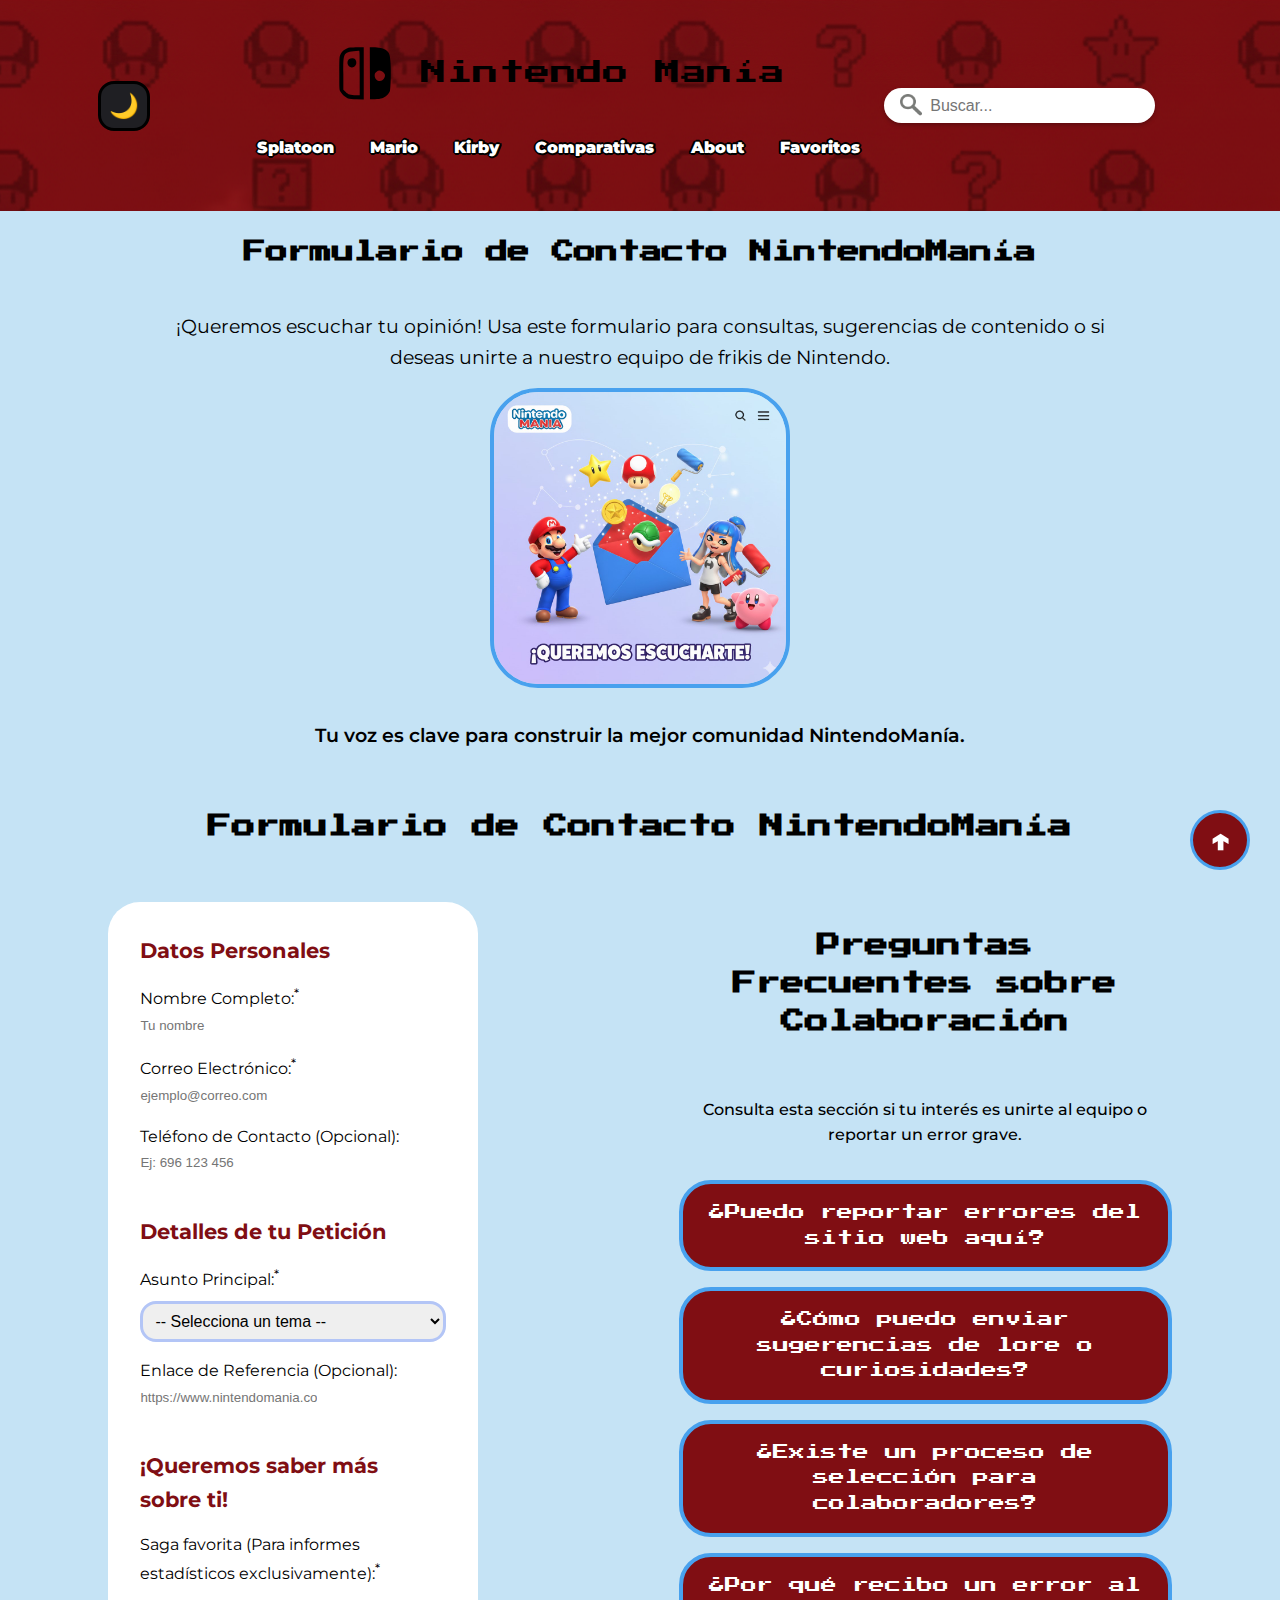
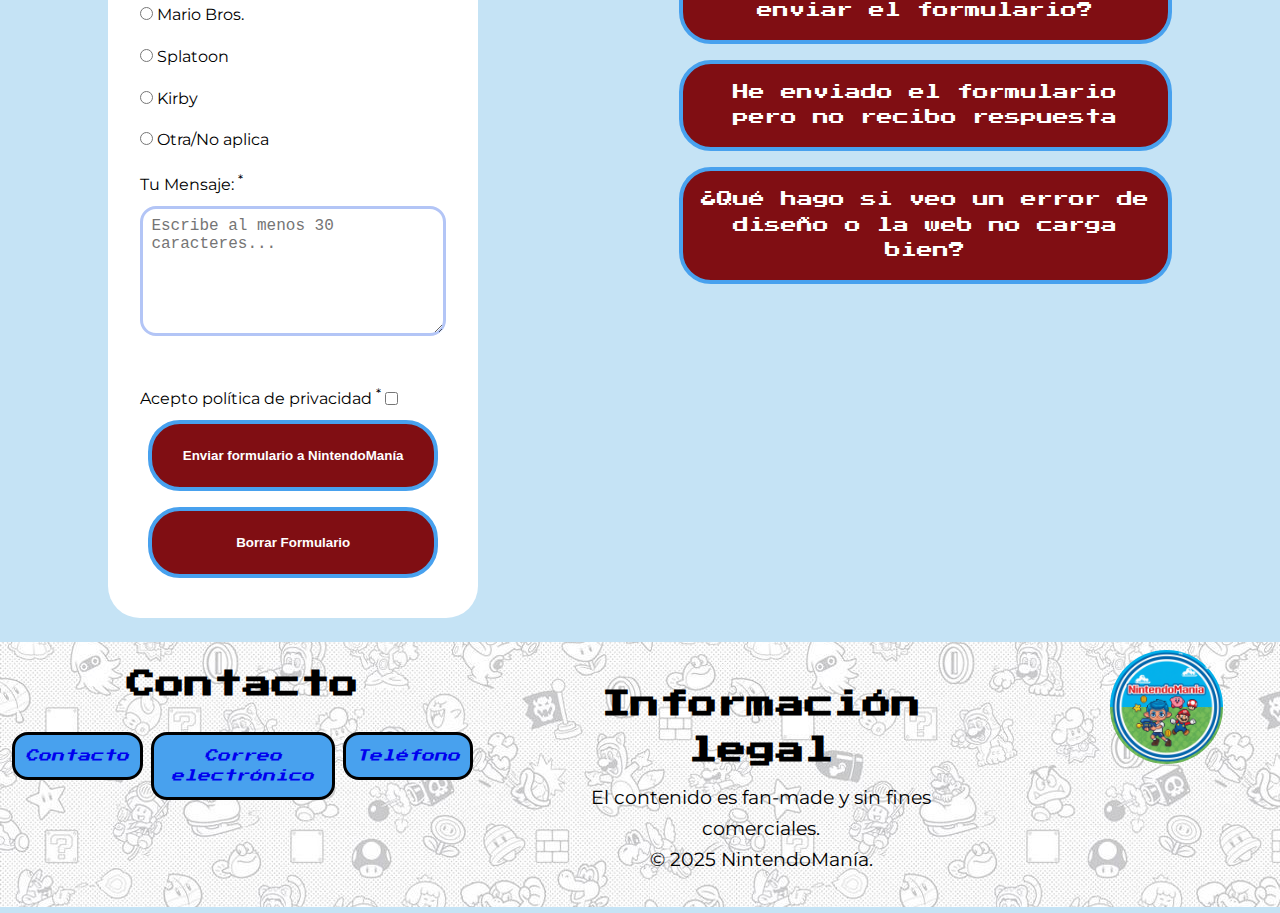
<file: contacto.html>
<!DOCTYPE html>
<html lang="es">
  <head>
    <meta charset="utf-8" />
    <title>NintendoManía | Contacto</title>
    <meta
      name="description"
      content="Formulario de contacto con NintendoManía."
    />
    <meta
      name="keywords"
      content="Nintendo, lore, Mario, Splatoon, Kirby, análisis, videojuegos, web de fans, cronología"
    />
    <meta name="author" content="Irene Foncubierta Lobatón" />
    <meta name="theme-color" content="#800E13" />
    <meta
      property="og:title"
      content="NintendoManía | Análisis de Sagas Nintendo"
    />
    <meta
      property="og:description"
      content="NintendoManía: Cronología, juegos y curiosidades de tus sagas de Nintendo favoritas."
    />
    <meta property="og:image" content="./assets/imgs/logo_principal.png" />
    <meta property="og:type" content="website" />
    <meta name="robots" content="index, follow" />
    <meta name="viewport" content="width=device-width, initial-scale=1.0" />
    <link rel="icon" href="./assets/imgs/icono_pag.png" />
    <link rel="stylesheet" href="./assets/css/styles.css"/>
    <script src = "./assets/js/app.js" defer></script>
  </head>
  <!--
    =========================================================================
    NintendoManía | Formulario de Contacto
    =========================================================================
    Proyecto trimestral de Desarrollo Web - LMSGI
    Autora: Irene Foncubierta Lobatón, 1º DAW

    DESCRIPCIÓN DE PÁGINA:
    Página de contacto principal de NintendoManía. Permite a visitantes enviar
    consultas, sugerencias de contenido, reportar errores técnicos y proponer
    colaboraciones. Incluye:
    - Sección de presentación (colaboración/afiliación)
    - Formulario multibloque con 3 fieldsets (datos personales, detalles de 
      petición, información estadística)
    - FAQ expandible con <details>/<summary> para consultas frecuentes

    ESTRUCTURA:
    <header>      Navegación principal, logo, buscador
    <main>        Contenido central único de la página
      <section>   1. Sección de colaboración/presentación
      <section>   2. Formulario de contacto (3 fieldsets) + FAQ
        <form>    Formulario con validación y estructura semántica
        <article> FAQ con <details>/<summary> expandibles
    <footer>      Contacto, información legal, logo y botón flotante

    =========================================================================
    -->
  <body id="inicio">
    <!-- ============================================================
         HEADER: Navegación principal, logo, buscador
         ============================================================ -->
    <header class="cabecera">
      <!-- Logotipo principal y enlace de regreso al inicio -->
      <a
        class="cabecera__logo"
        href="./index.html"
        aria-label="Volver al inicio de NintendoManía"
      >
        <img
          class="cabecera__logo--imagen"
          src="./assets/imgs/logo_principal.png"
          alt="Ir al inicio de NintendoManía"
          width="1024"
          height="1024"
        />
      </a>
      <!-- Navegación principal: Links a sagas y páginas destacadas -->
      <nav class="cabecera__menu" aria-label="Menú principal del sitio">
        <!-- Menú principal de navegación entre sagas y páginas destacado -->
        <p class="cabecera__menu--titulo">
          <img
            class="cabecera__menu--imagen"
            src="./assets/imgs/logo_switch.svg"
            alt="Logo Switch"
            width="800"
            height="600"
          />
          Nintendo Manía
        </p>
        <!-- Lista de navegación semántica a las 3 sagas y páginas principales -->
        <ul class="cabecera__menu--lista">
          <li>
            <a class="cabecera__menu--enlace" href="./sagas/splatoon.html"
              >Splatoon</a
            >
          </li>
          <li>
            <a class="cabecera__menu--enlace" href="./sagas/mario.html"
              >Mario</a
            >
          </li>
          <li>
            <a class="cabecera__menu--enlace" href="./sagas/kirby.html"
              >Kirby</a
            >
          </li>
          <li>
            <a class="cabecera__menu--enlace" href="./comparativas.html"
              >Comparativas</a
            >
          </li>
          <li>
            <a class="cabecera__menu--enlace" href="./about.html">About</a>
          </li>
                    <li>
            <a class="cabecera__menu--enlace" href="./favoritos.html">Favoritos</a>
          </li>
        </ul>
      </nav>
      <nav class="cabecera__buscador">
        <!-- Formulario de búsqueda -->
        <form
          name="buscador"
          role="search"
          aria-label="Buscar contenido en NintendoManía"
        >
          <label class="buscador__formulario">
            <img
              class="buscador__formulario--imagen"
              src="./assets/imgs/lupa.png"
              alt="Lupa"
              width="257"
              height="280"
            />
            <input
              class="buscador__formulario--input"
              type="search"
              name="buscador"
              placeholder="Buscar..."
            />
          </label>
        </form>
      </nav>
      <!-- Botón hamburguesa para menú móvil -->
      <button
        class="cabecera__buscador--hamburguesa"
        type="button"
        aria-label="Abrir menú de navegación"
      >
        &#9776;
      </button>
    </header>
    <main>
      <!-- ============================================================
         MAIN: Contenido central y único de la página de contacto
         ============================================================ -->
      <section class="colaboracion">
        <!-- ===================================================================
           SECTION 1: Presentación y llamada a la acción
           Sección introductoria que invita al usuario a contactar
           =================================================================== -->
        <h1 class="colaboracion__titulo">
          Formulario de Contacto NintendoManía
        </h1>
        <p class="colaboracion__descripcion">
          ¡Queremos escuchar tu opinión! Usa este formulario para consultas,
          sugerencias de contenido o si deseas unirte a nuestro equipo de frikis
          de Nintendo.
        </p>
        <figure class="colaboracion__figura">
          <img
            class="colaboracion__figura--imagen"
            src="./assets/imgs/queremos_escucharte.jpg"
            alt="Imagen ilustrativa de afiliación con fans"
            width="1024"
            height="1024"
          />
          <figcaption class="colaboracion__figura--descripcion">
            Tu voz es clave para construir la mejor comunidad NintendoManía.
          </figcaption>
        </figure>
      </section>
      <!-- ===================================================================
           SECTION 2: Formulario de contacto multibloque + FAQ
           Contiene 3 fieldsets para datos personales, detalles y estadísticas
           Incluye article con FAQ expandible usando <details>/<summary>
           =================================================================== -->
      <section class="contacto">
        <h2 class="contacto__titulo">Formulario de Contacto NintendoManía</h2>
        <form
          class="contacto__formulario"
          name="contacto"
          method="post"
          action="#"
        >
          <!-- ===============================================================
               FIELDSET 1: Datos Personales del Usuario
               Campos: nombre, email, teléfono (opcional)
               =============================================================== -->
          <fieldset
            class="contacto__formulario--campo"
            data-section="datos-personales"
          >
            <legend class="contacto__formulario--leyenda">
              Datos Personales
            </legend>
            <!-- Campo 1.1: Nombre completo (obligatorio) -->
            <label class="contacto__formulario--etiqueta"
              >Nombre Completo:<sup>*</sup>
              <input
                class="contacto__formulario--input"
                type="text"
                name="nombre"
                autocomplete="name"
                required
                placeholder="Tu nombre"
              />
            </label>
            <!-- Campo 1.2: Email (obligatorio, con validación type="email") -->
            <label class="contacto__formulario--etiqueta"
              >Correo Electrónico:<sup>*</sup>
              <input
                class="contacto__formulario--input"
                type="email"
                name="email"
                autocomplete="email"
                required
                placeholder="ejemplo@correo.com"
              />
            </label>
            <!-- Campo 1.3: Teléfono (opcional, con validación pattern) -->
            <label class="contacto__formulario--etiqueta"
              >Teléfono de Contacto (Opcional):
              <input
                class="contacto__formulario--input"
                type="tel"
                name="telefono"
                autocomplete="tel"
                placeholder="Ej: 696 123 456"
                pattern="[0-9\s\-\+\(\)]{7,}"
                title="Formato válido: +34 612 345 678 o 612345678"
              />
            </label>
          </fieldset>
          <!-- ===============================================================
               FIELDSET 2: Detalles de la Petición/Consulta
               Campos: asunto (select desplegable), URL de referencia
               =============================================================== -->
          <fieldset
            class="contacto__formulario--campo"
            data-section="detalles-peticion"
          >
            <legend class="contacto__formulario--leyenda">
              Detalles de tu Petición
            </legend>
            <!-- Campo 2.1: Asunto (obligatorio, select con opciones) -->
            <label class="contacto__formulario--etiqueta"
              >Asunto Principal:<sup>*</sup>
              <select
                class="contacto__formulario--select"
                name="asunto"
                required
              >
                <option value="" disabled selected>
                  -- Selecciona un tema --
                </option>
                <option value="sugerencia_contenido">
                  Sugerencia/Corrección de Contenido
                </option>
                <option value="colaboracion">
                  Propuesta de Colaboración (Escritor/Diseñador)
                </option>
                <option value="opinion_general">
                  Opinión General de la Web
                </option>
                <option value="reporte_error">
                  Reporte de Error/Fallo Técnico
                </option>
              </select>
            </label>
            <!-- Campo 2.2: URL de referencia (opcional, con validación type="url") -->
            <label class="contacto__formulario--etiqueta"
              >Enlace de Referencia (Opcional):
              <input
                class="contacto__formulario--input"
                type="url"
                name="url"
                autocomplete="url"
                placeholder="https://www.nintendomania.com"
              />
            </label>
          </fieldset>
          <!-- ===============================================================
               FIELDSET 3: Información Estadística e Investigativa
               Campos: saga favorita (radio buttons), mensaje (textarea)
               =============================================================== -->
          <fieldset
            class="contacto__formulario--campo"
            data-section="info-estadistica"
          >
            <!-- Sección informativa y estadística -->
            <legend class="contacto__formulario--leyenda">
              ¡Queremos saber más sobre ti!
            </legend>
            <!-- Campo 3.1: Saga favorita (obligatorio, grupo de radio buttons) -->
            <label class="contacto__formulario--etiqueta"
              >Saga favorita (Para informes estadísticos exclusivamente):<sup
                >*</sup
              ></label
            >
            <label class="contacto__formulario--etiqueta">
              <input type="radio" name="saga_favorita" value="mario" required />
              Mario Bros.
            </label>
            <label class="contacto__formulario--etiqueta">
              <input
                type="radio"
                name="saga_favorita"
                value="splatoon"
                required
              />
              Splatoon
            </label>
            <label class="contacto__formulario--etiqueta">
              <input type="radio" name="saga_favorita" value="kirby" required />
              Kirby
            </label>
            <label class="contacto__formulario--etiqueta">
              <input type="radio" name="saga_favorita" value="otro" required />
              Otra/No aplica
            </label>
            <!-- Campo 3.2: Mensaje (obligatorio, textarea con límites) -->
            <label class="contacto__formulario--etiqueta"
              >Tu Mensaje: <sup>*</sup>
              <textarea
                class="contacto__formulario--textarea"
                name="mensaje"
                rows="6"
                cols="50"
                minlength="30"
                maxlength="1000"
                required
                placeholder="Escribe al menos 30 caracteres..."
              ></textarea>
            </label>
          </fieldset>
          <!-- Checkbox: Confirmación de política de privacidad (obligatorio) -->
          <label class="contacto__formulario--política-privacidad"
            >Acepto política de privacidad <sup>*</sup>
            <input
              type="checkbox"
              name="acepta_privacidad"
              value="si"
              required
            />
          </label>
          <button class="contacto__formulario--boton" type="submit">
            Enviar formulario a NintendoManía
          </button>
          <button class="contacto__formulario--boton" type="reset">
            Borrar Formulario
          </button>
        </form>
        <!-- ===============================================================
             ARTICLE: FAQ - Preguntas Frecuentes sobre Contacto
             Sección con <details>/<summary> expandibles sin JavaScript
             =============================================================== -->
        <article class="faq-contacto">
          <h2 class="faq-contacto__titulo">
            Preguntas Frecuentes sobre Colaboración
          </h2>
          <p class="faq-contacto__descripcion">
            Consulta esta sección si tu interés es unirte al equipo o reportar
            un error grave.
          </p>
          <details>
            <!-- FAQ 1: Reporte de errores técnicos -->
            <summary class="faq-contacto__sumario">
              ¿Puedo reportar errores del sitio web aquí?
            </summary>
            <p class="faq-contacto__sumario--descripcion">
              Sí, por favor, utiliza la opción "Reporte de Error/Fallo Técnico"
              en el menú desplegable. Necesitamos saber qué navegador estás
              utilizando para poder solucionarlo.
            </p>
          </details>
          <details>
            <!-- FAQ 2: Sugerencias de lore y curiosidades -->
            <summary class="faq-contacto__sumario">
              ¿Cómo puedo enviar sugerencias de lore o curiosidades?
            </summary>
            <p class="faq-contacto__sumario--descripcion">
              Puedes usar el campo de "Mensaje" principal y seleccionar
              "Sugerencia/Corrección de Contenido" en el asunto. El equipo
              revisará tu dato para verificar su rigor cronológico.
            </p>
          </details>
          <details>
            <!-- FAQ 3: Proceso de selección para colaboradores -->
            <summary class="faq-contacto__sumario">
              ¿Existe un proceso de selección para colaboradores?
            </summary>
            <p class="faq-contacto__sumario--descripcion">
              Sí. Si seleccionas "Propuesta de Colaboración" te contactaremos
              por correo para discutir tus habilidades de redacción, diseño,
              investigación y asignarte una prueba de contenido.
            </p>
          </details>
          <details>
            <!-- FAQ 4: Errores al enviar formulario -->
            <summary class="faq-contacto__sumario">
              ¿Por qué recibo un error al enviar el formulario?
            </summary>
            <p class="faq-contacto__sumario--descripcion">
              Asegúrate de haber rellenado todos los campos obligatorios
              (<sup>*</sup>).El formulario no se enviará si falta algún dato
              requerido, si el correo electrónico no es válido, o si el mensaje
              tiene menos de 30 caracteres. Si el problema persiste, revisa tu
              conexión o inténtalo desde otro navegador.
            </p>
          </details>
          <details>
            <!-- FAQ 5: No recibo respuesta después de enviar -->
            <summary class="faq-contacto__sumario">
              He enviado el formulario pero no recibo respuesta
            </summary>
            <p class="faq-contacto__sumario--descripcion">
              Nuestro equipo trata de contestar en un plazo de 72 horas hábiles.
              Si tras ese tiempo no tienes noticias, revisa tu bandeja de spam o
              contacta por correo directo a nintendomania@info.es.
            </p>
          </details>
          <details>
            <!-- FAQ 6: Errores de diseño o problemas de carga -->
            <summary class="faq-contacto__sumario">
              ¿Qué hago si veo un error de diseño o la web no carga bien?
            </summary>
            <p class="faq-contacto__sumario--descripcion">
              Indícanos el navegador y dispositivo que usas (por ejemplo, Chrome
              en móvil Android o Firefox en PC). Las capturas de pantalla o un
              enlace al problema nos ayudarán a solucionarlo más rápido.
            </p>
          </details>
        </article>
      </section>
    </main>
    <!-- =====================================================================
         FOOTER: Secciones de contacto, información legal y navegación extra
         ===================================================================== -->
    <footer class="pie-pagina">
      <!-- Sección de contacto semántica con <address> -->
      <section class="pie-pagina__contacto">
        <h2 class="pie-pagina__contacto--titulo">Contacto</h2>
        <address
          class="pie-pagina__contacto--informacion"
          aria-label="Información de contacto"
        >
          <!-- Links de contacto: formulario, email, teléfono -->
          <ul class="pie-pagina__contacto--lista">
            <li>
              <a class="pie-pagina__contacto--enlace" href="./contacto.html"
                >Contacto</a
              >
            </li>
            <li>
              <a
                class="pie-pagina__contacto--enlace"
                href="mailto:nintendomania@info.es"
                >Correo electrónico</a
              >
            </li>
            <li>
              <a class="pie-pagina__contacto--enlace" href="tel:123456789"
                >Teléfono</a
              >
            </li>
          </ul>
        </address>
      </section>
      <!-- Sección de información legal -->
      <section class="pie-pagina__info">
        <h2 class="pie-pagina__info--titulo">Información legal</h2>
        <p class="pie-pagina__info--descripcion">
          El contenido es fan-made y sin fines comerciales.
        </p>
        <p class="pie-pagina__info--descripcion">&copy; 2025 NintendoManía.</p>
      </section>
      <!-- Sección extra: Logo y botón de volver al inicio -->
      <section class="footer-extra">
        <img
          class="footer-extra__imagen"
          src="./assets/imgs/logo_principal.png"
          alt="Logo de NintendoManía"
          width="1024"
          height="1024"
        />
        <a
          href="#inicio"
          class="footer-extra__boton"
          aria-label="Volver al inicio de la página"
        ></a>
      </section>
    </footer>
  </body>
</html>
</file>
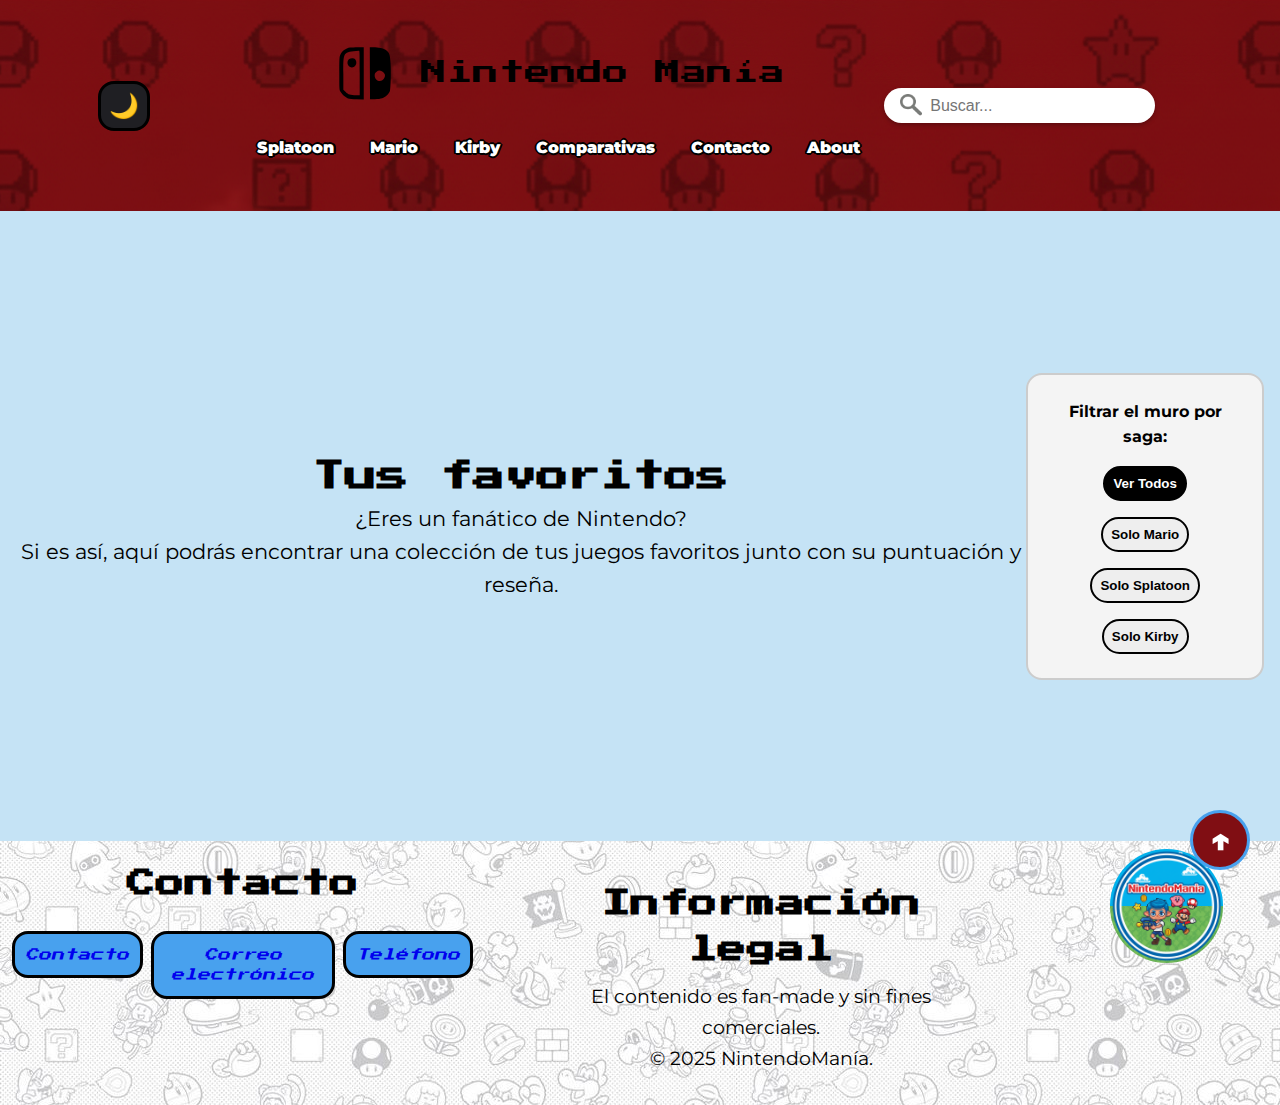
<file: favoritos.html>
<!DOCTYPE html>
<html lang="es">
  <head>
    <meta charset="utf-8" />
    <title>NintendoManía | Juegos Favoritos</title>
    <meta
      name="description"
      content="NintendoManía: Cronología, juegos y curiosidades de tus sagas de Nintendo favoritas."
    />
    <meta
      name="keywords"
      content="Nintendo, lore, Mario, Splatoon, Kirby, análisis, videojuegos, web de fans, cronología"
    />
    <meta name="author" content="Irene Foncubierta Lobatón" />
    <meta name="theme-color" content="#800E13" />
    <meta
      property="og:title"
      content="NintendoManía | Análisis de Sagas Nintendo"
    />
    <meta
      property="og:description"
      content="NintendoManía: Cronología, juegos y curiosidades de tus sagas de Nintendo favoritas."
    />
    <meta property="og:image" content="./assets/imgs/logo_principal.png" />
    <meta property="og:type" content="website" />
    <meta name="robots" content="index, follow" />
    <meta name="viewport" content="width=device-width, initial-scale=1.0" />
    <link rel="icon" href="./assets/imgs/icono_pag.png" />
    <link rel="stylesheet" href="./assets/css/styles.css" />
    <script src = "./assets/js/app.js" defer></script>
  </head>
  <body>
      <header class="cabecera">
      <!-- Logotipo principal y enlace de regreso al inicio -->
      <a class="cabecera__logo" href="./index.html" aria-label="Ir al inicio">
        <img
          class="cabecera__logo--imagen"
          src="./assets/imgs/logo_principal.png"
          alt="Ir al inicio de NintendoManía"
          width="1024"
          height="1024"
        />
      </a>
      <!-- Navegación principal: Links a sagas y páginas destacadas -->
      <nav class="cabecera__menu" aria-label="Menú principal del sitio">
        <!-- Menú principal de navegación entre sagas y páginas destacado -->
        <p class="cabecera__menu--titulo">
          <img
            class="cabecera__menu--imagen"
            src="./assets/imgs/logo_switch.svg"
            alt="Logo Switch"
            width="800"
            height="600"
          />
          Nintendo Manía
        </p>
        <!-- Lista de navegación semántica a las 3 sagas y páginas principales -->
        <ul class="cabecera__menu--lista">
          <li>
            <a class="cabecera__menu--enlace" href="./sagas/splatoon.html"
              >Splatoon</a
            >
          </li>
          <li>
            <a class="cabecera__menu--enlace" href="./sagas/mario.html"
              >Mario</a
            >
          </li>
          <li>
            <a class="cabecera__menu--enlace" href="./sagas/kirby.html"
              >Kirby</a
            >
          </li>
          <li>
            <a class="cabecera__menu--enlace" href="./comparativas.html"
              >Comparativas</a
            >
          </li>
          <li>
            <a class="cabecera__menu--enlace" href="./contacto.html"
              >Contacto</a
            >
          </li>
          <li>
            <a class="cabecera__menu--enlace" href="./about.html">About</a>
          </li>
        </ul>
      </nav>
      <nav class="cabecera__buscador">
        <!-- Formulario de búsqueda -->
        <form
          name="buscador"
          role="search"
          aria-label="Buscar contenido en NintendoManía"
        >
          <label class="buscador__formulario">
            <img
              class="buscador__formulario--imagen"
              src="./assets/imgs/lupa.png"
              alt="Lupa"
              width="257"
              height="280"
            />
            <input
              class="buscador__formulario--input"
              type="search"
              name="buscador"
              placeholder="Buscar..."
            />
          </label>
        </form>
      </nav>
      <button
        class="cabecera__buscador--hamburguesa"
        type="button"
        aria-label="Abrir menú de navegación"
      >
        &#9776;
      </button>
    </header>
    <main id="main-favoritos">
        <section class="favoritos">
            <h1 class="favoritos__titulo">Tus favoritos</h1>
            <p class="favoritos__descripcion">¿Eres un fanático de Nintendo?</p>
            <p class="favoritos__descripcion">Si es así, aquí podrás encontrar una colección de tus juegos favoritos junto con su puntuación y reseña.</p>

        </section>
        <aside>
            <nav
          class="gestor-juegos__filtros"
          aria-label="Filtros del muro de reseñas"
        >
          <h4 class="filtros__titulo">Filtrar el muro por saga:</h4>
          <menu class="filtros__menu">
            <li>
              <button
                type="button"
                class="boton-filtro activo"
                data-filtro="todos"
              >
                Ver Todos
              </button>
            </li>
            <li>
              <button type="button" class="boton-filtro" data-filtro="mario">
                Solo Mario
              </button>
            </li>
            <li>
              <button type="button" class="boton-filtro" data-filtro="splatoon">
                Solo Splatoon
              </button>
            </li>
            <li>
              <button type="button" class="boton-filtro" data-filtro="kirby">
                Solo Kirby
              </button>
            </li>
          </menu>
        </nav>
        </aside>
    </main>
    <footer class="pie-pagina">
      <!-- Sección de contacto semántica con <address> -->
      <section class="pie-pagina__contacto">
        <h2 class="pie-pagina__contacto--titulo">Contacto</h2>
        <address
          class="pie-pagina__contacto--informacion"
          aria-label="Información de contacto"
        >
          <!-- Links de contacto: formulario, email, teléfono -->
          <ul class="pie-pagina__contacto--lista">
            <li>
              <a class="pie-pagina__contacto--enlace" href="./contacto.html"
                >Contacto</a
              >
            </li>
            <li>
              <a
                class="pie-pagina__contacto--enlace"
                href="mailto:nintendomania@info.es"
                >Correo electrónico</a
              >
            </li>
            <li>
              <a class="pie-pagina__contacto--enlace" href="tel:123456789"
                >Teléfono</a
              >
            </li>
          </ul>
        </address>
      </section>
      <!-- Sección de información legal -->
      <section class="pie-pagina__info">
        <h2 class="pie-pagina__info--titulo">Información legal</h2>
        <p class="pie-pagina__info--descripcion">
          El contenido es fan-made y sin fines comerciales.
        </p>
        <p class="pie-pagina__info--descripcion">&copy; 2025 NintendoManía.</p>
      </section>
      <!-- Sección extra: Logo y botón de volver al inicio -->
      <section class="footer-extra">
        <img
          class="footer-extra__imagen"
          src="./assets/imgs/logo_principal.png"
          alt="Logo de NintendoManía"
          width="1024"
          height="1024"
        />
        <a
          href="#inicio"
          class="footer-extra__boton"
          aria-label="Volver al inicio de la página"
        ></a>
      </section>
    </footer>
</html>
</file>
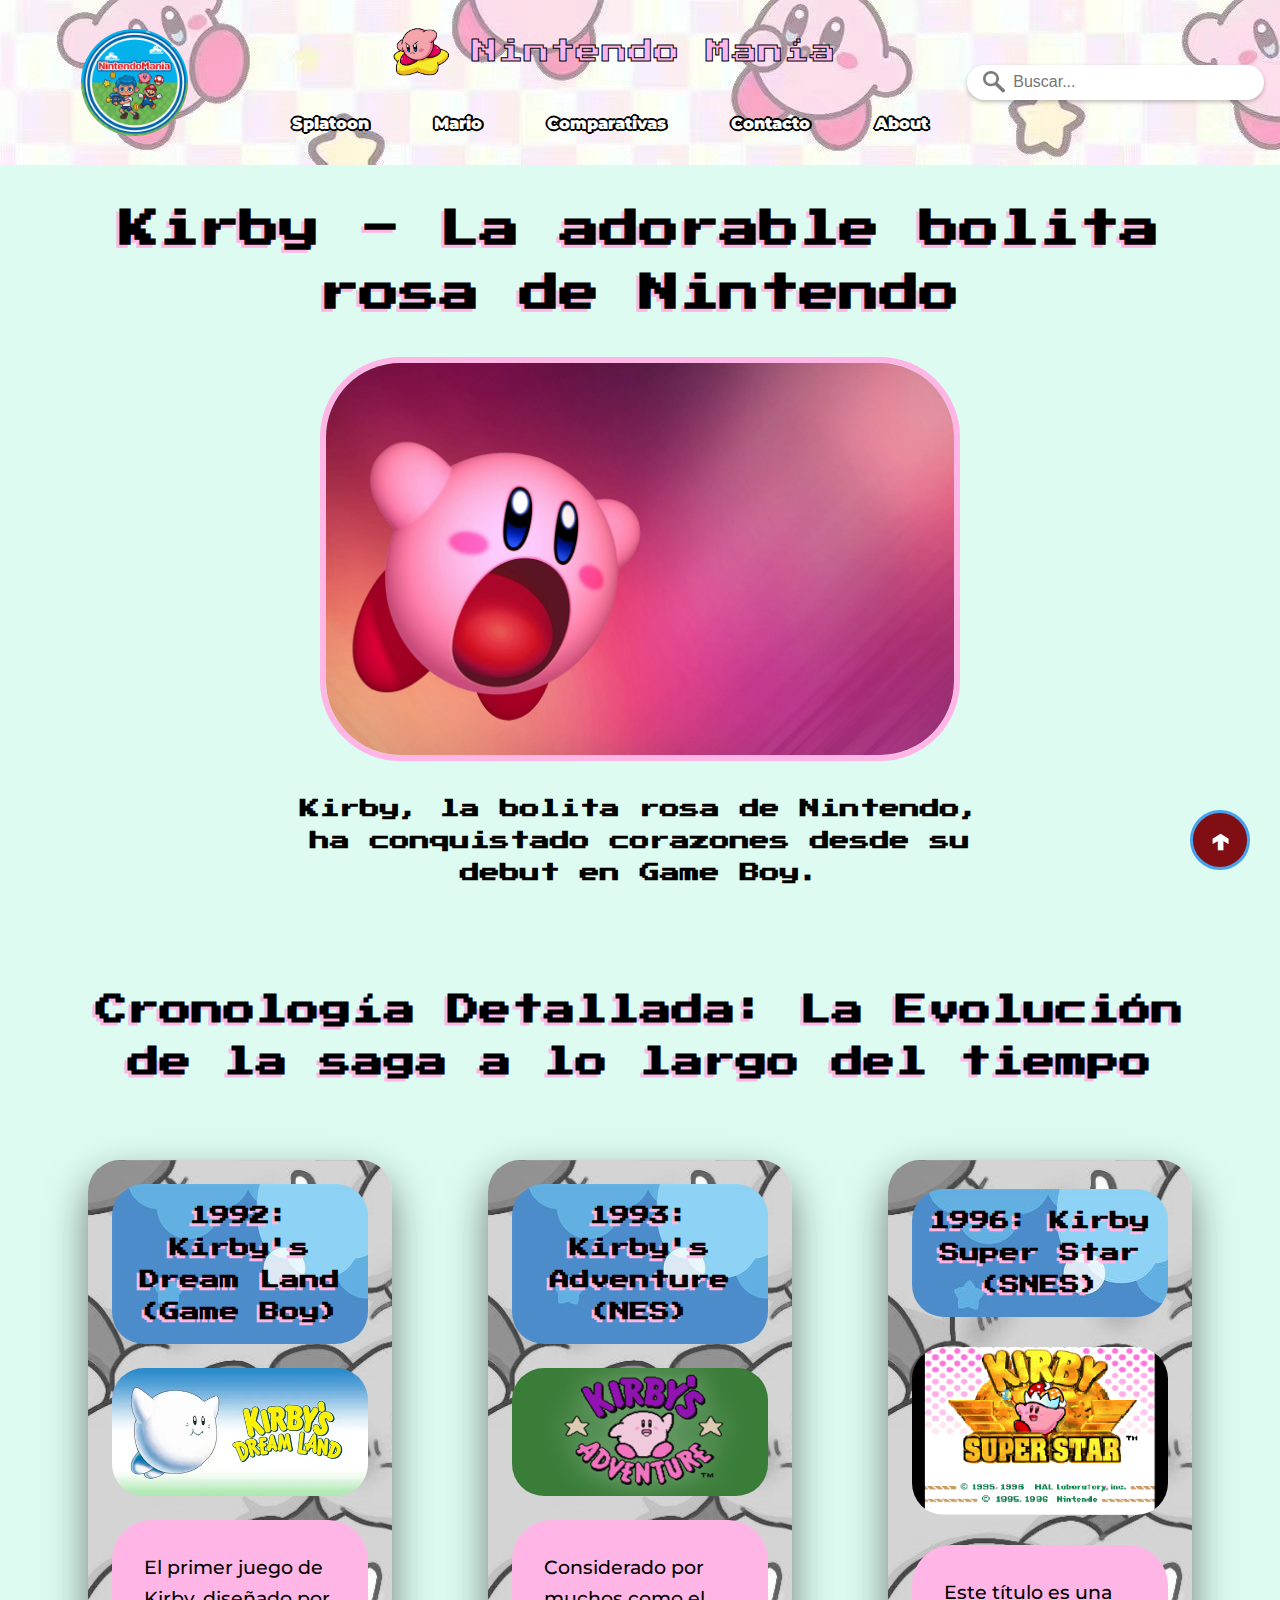
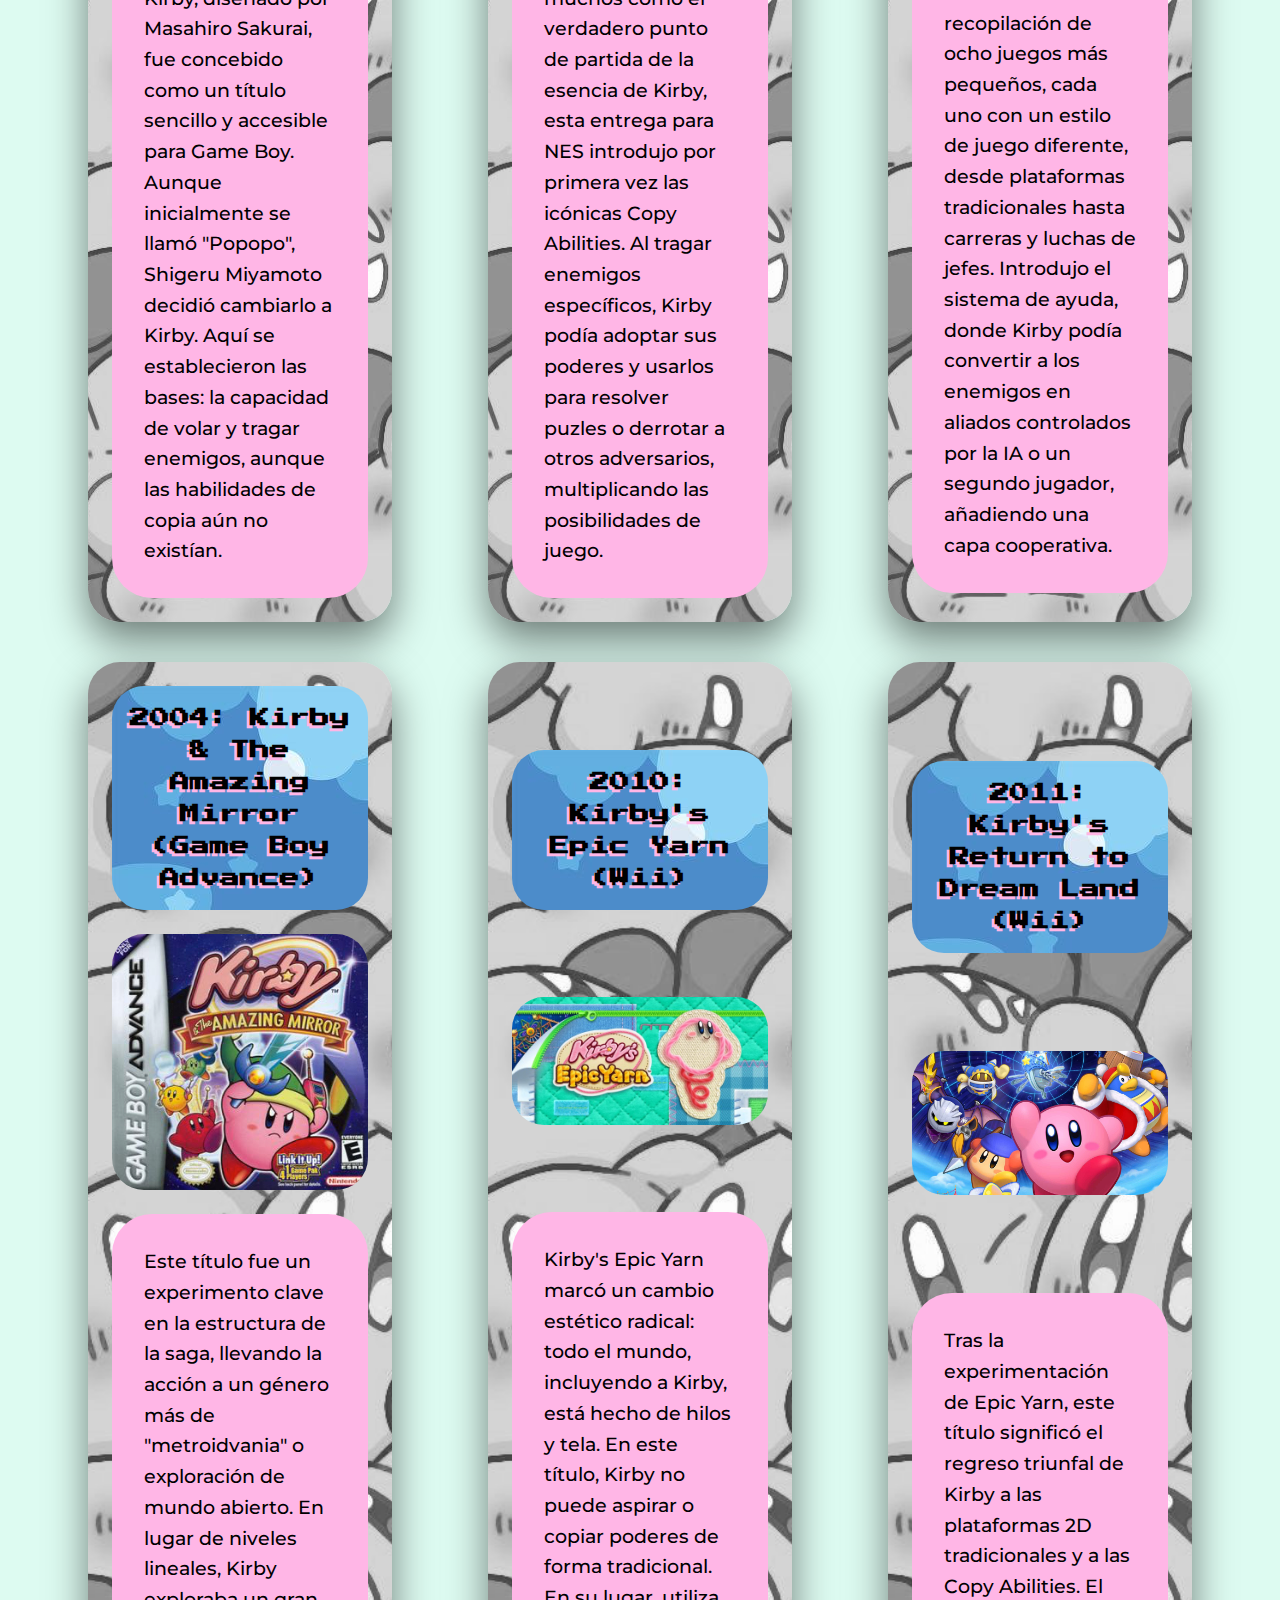
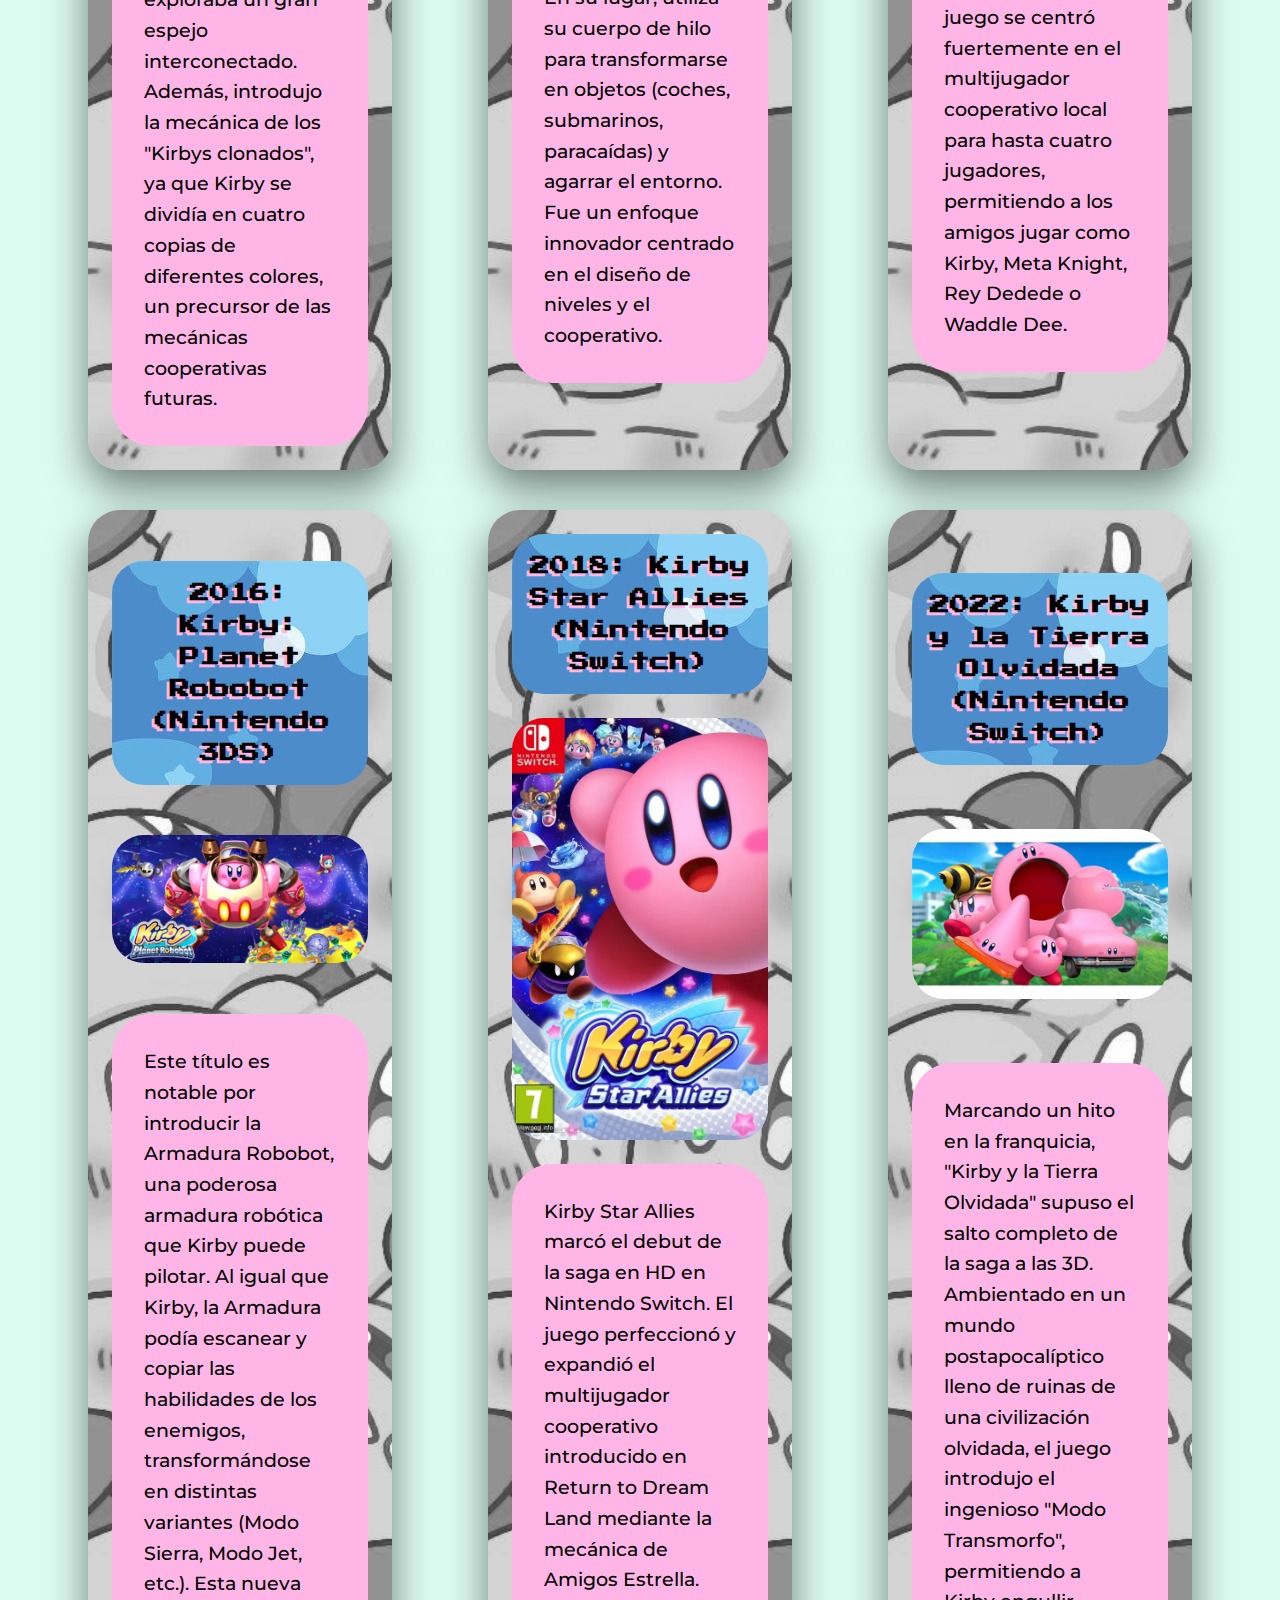
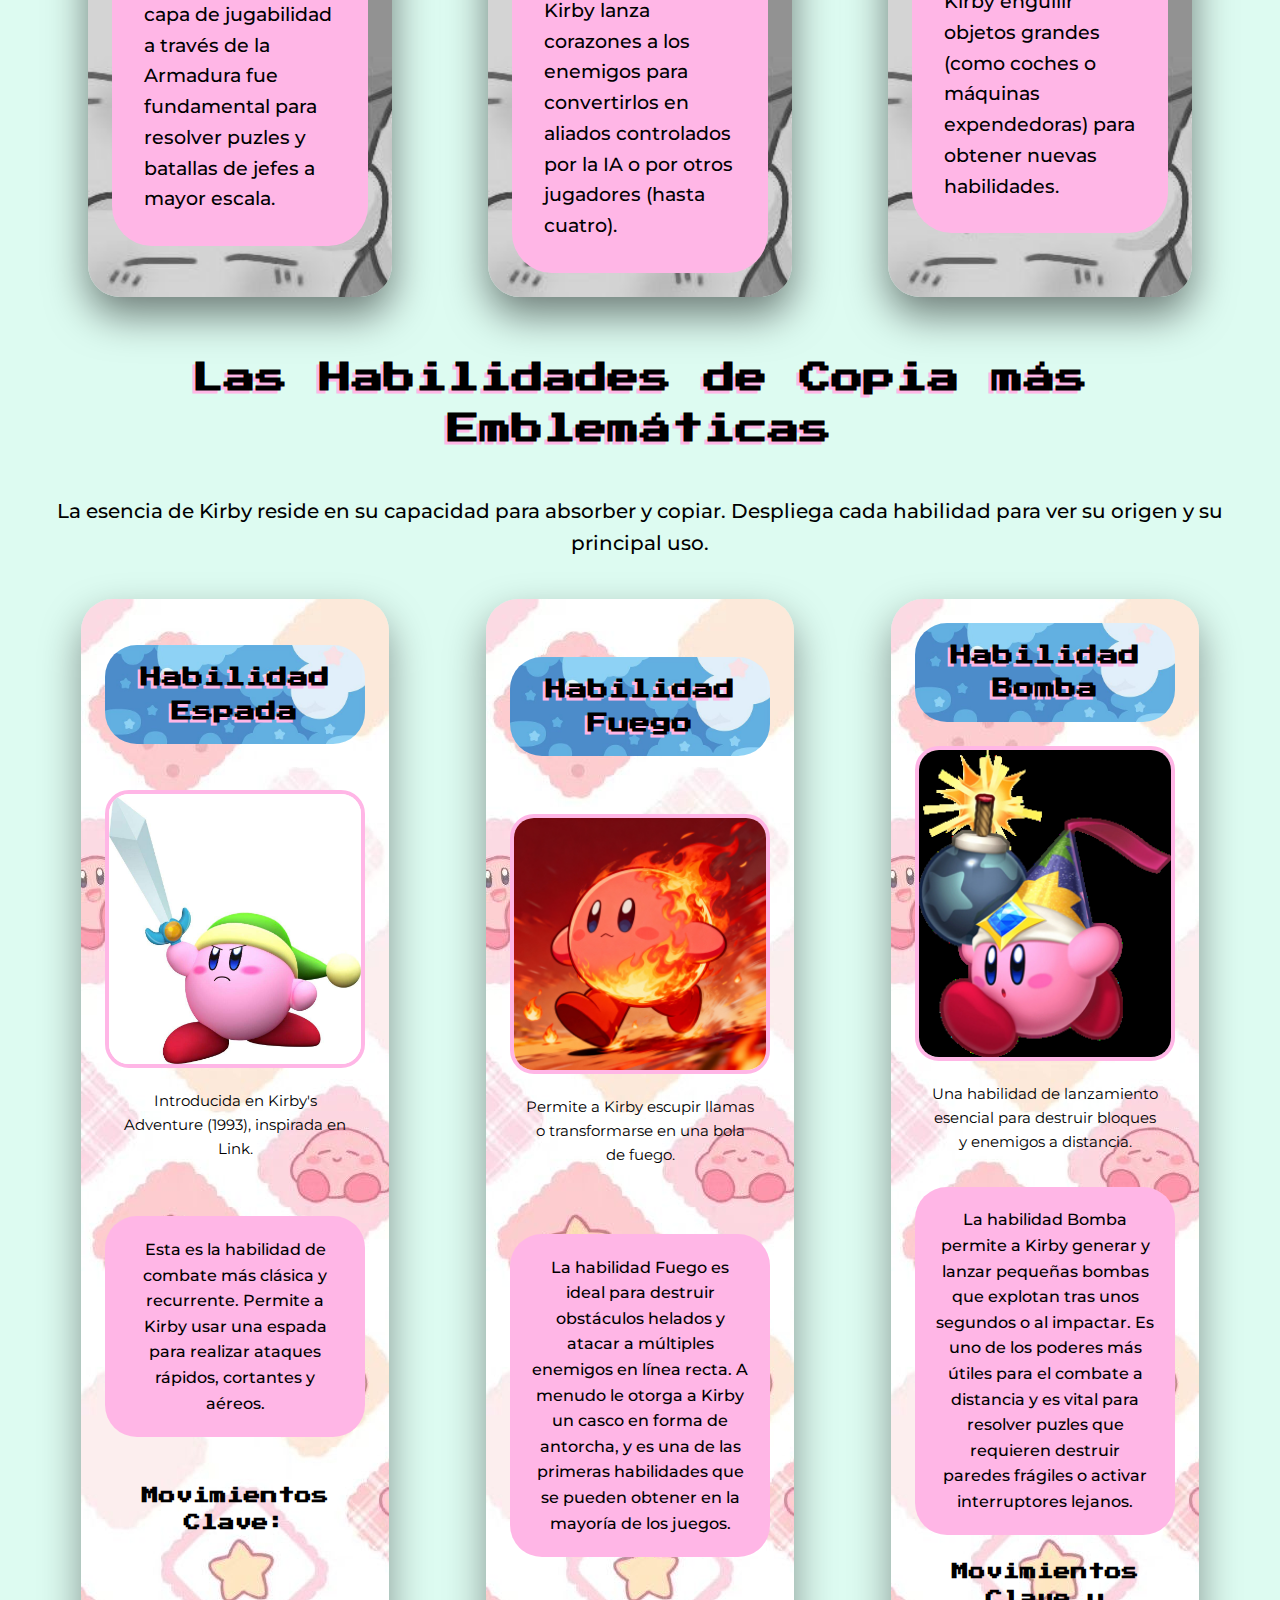
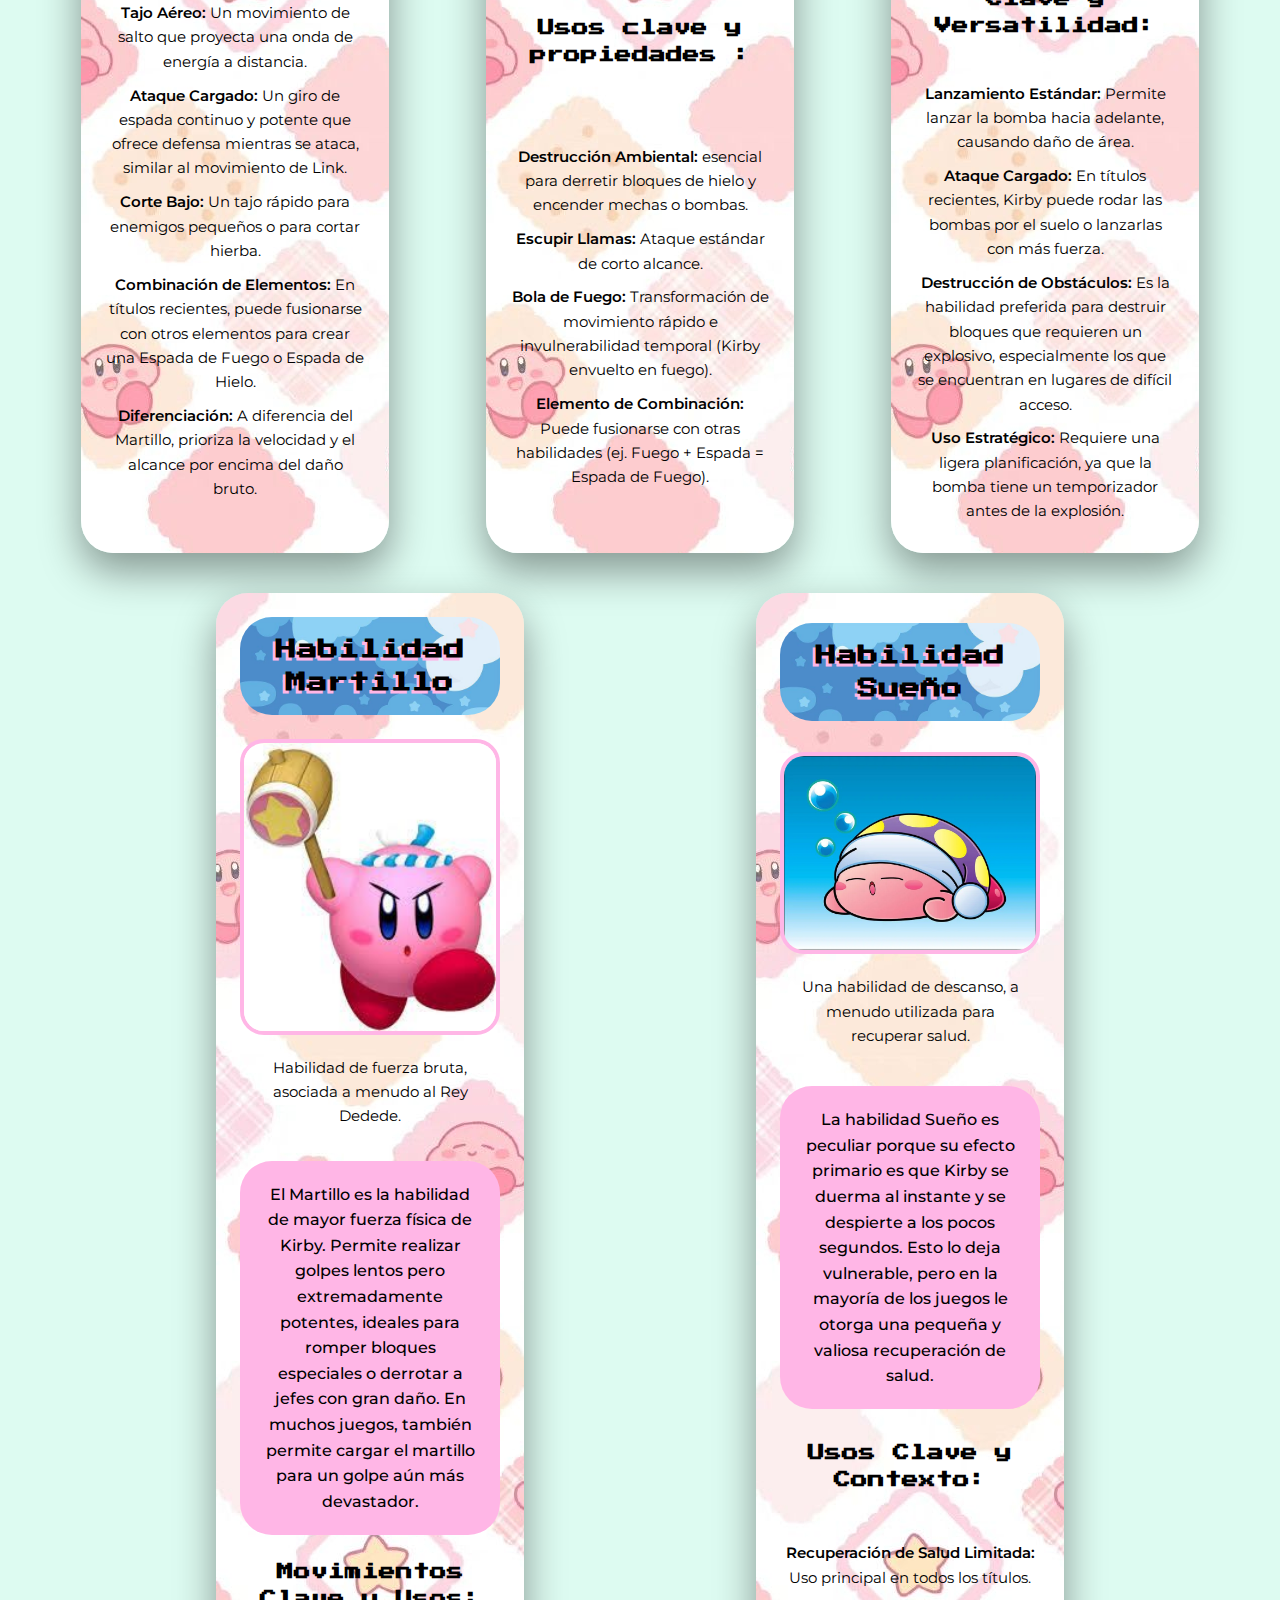
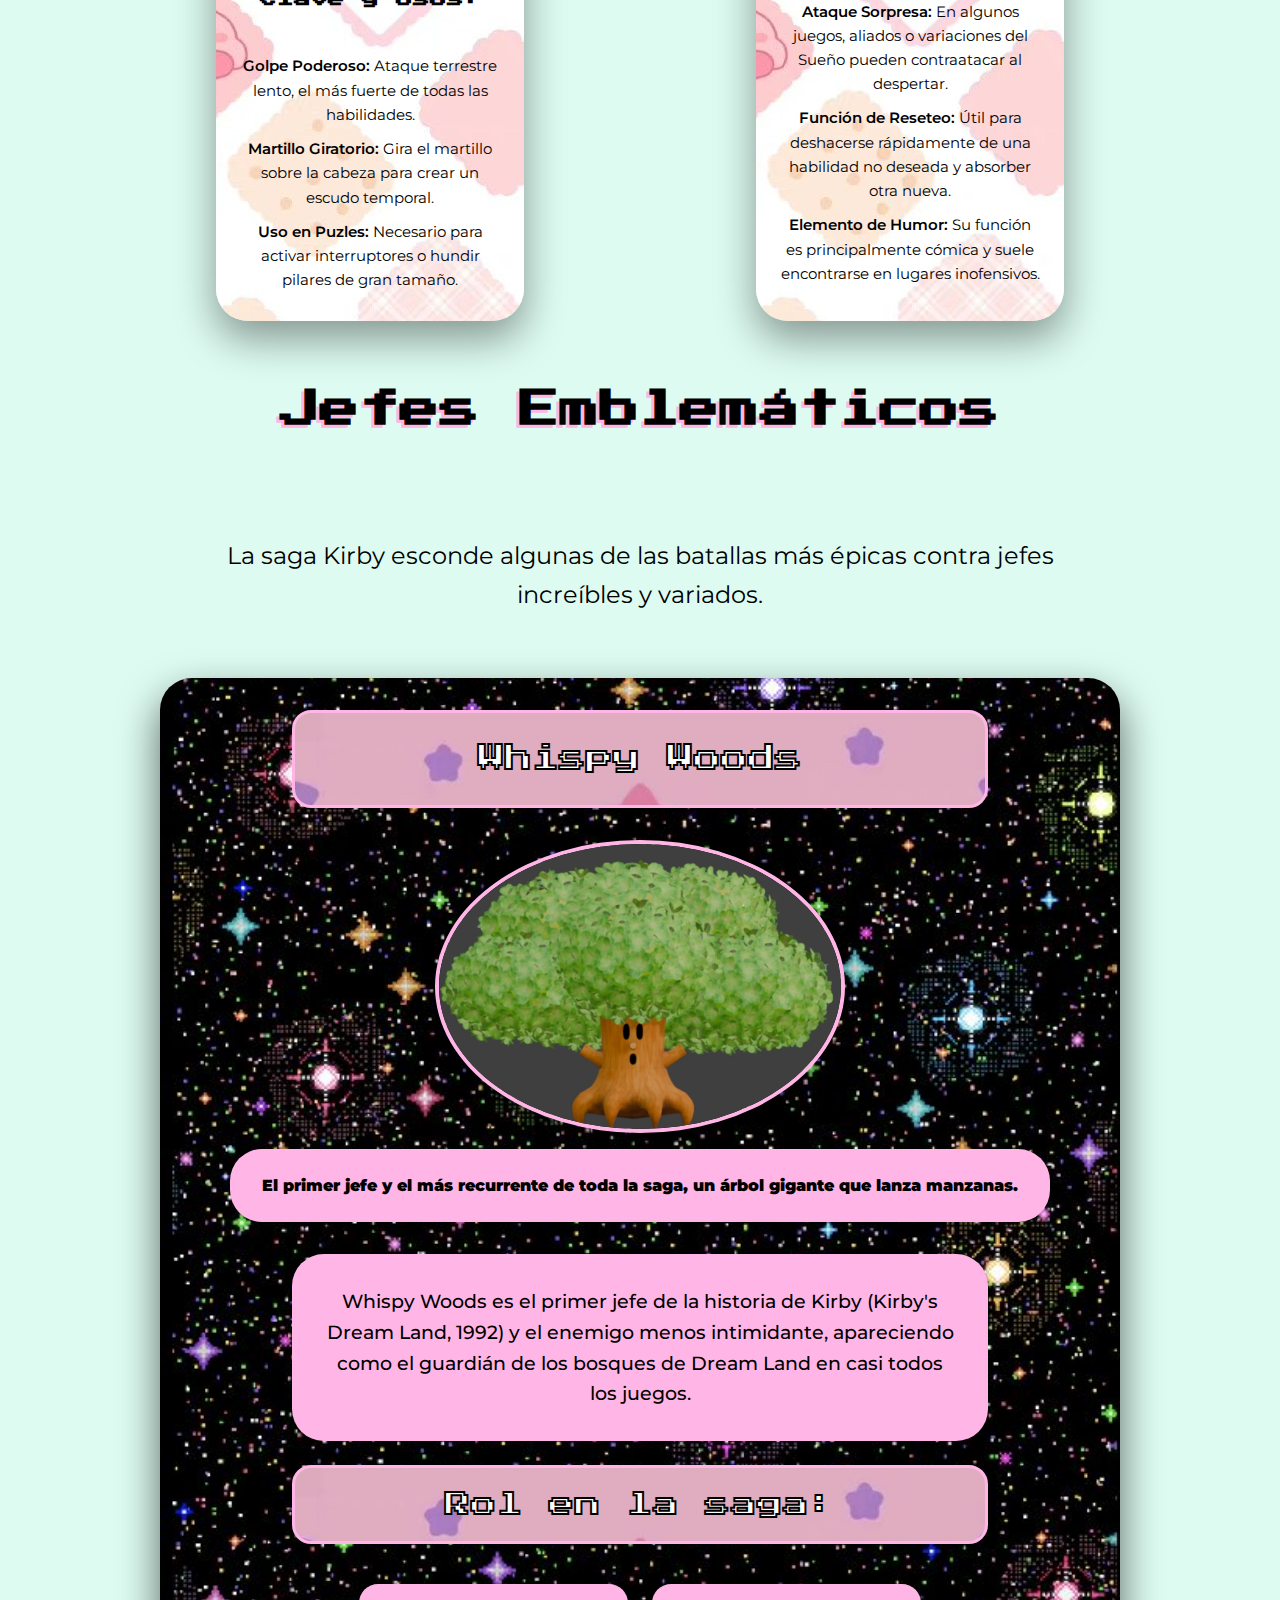
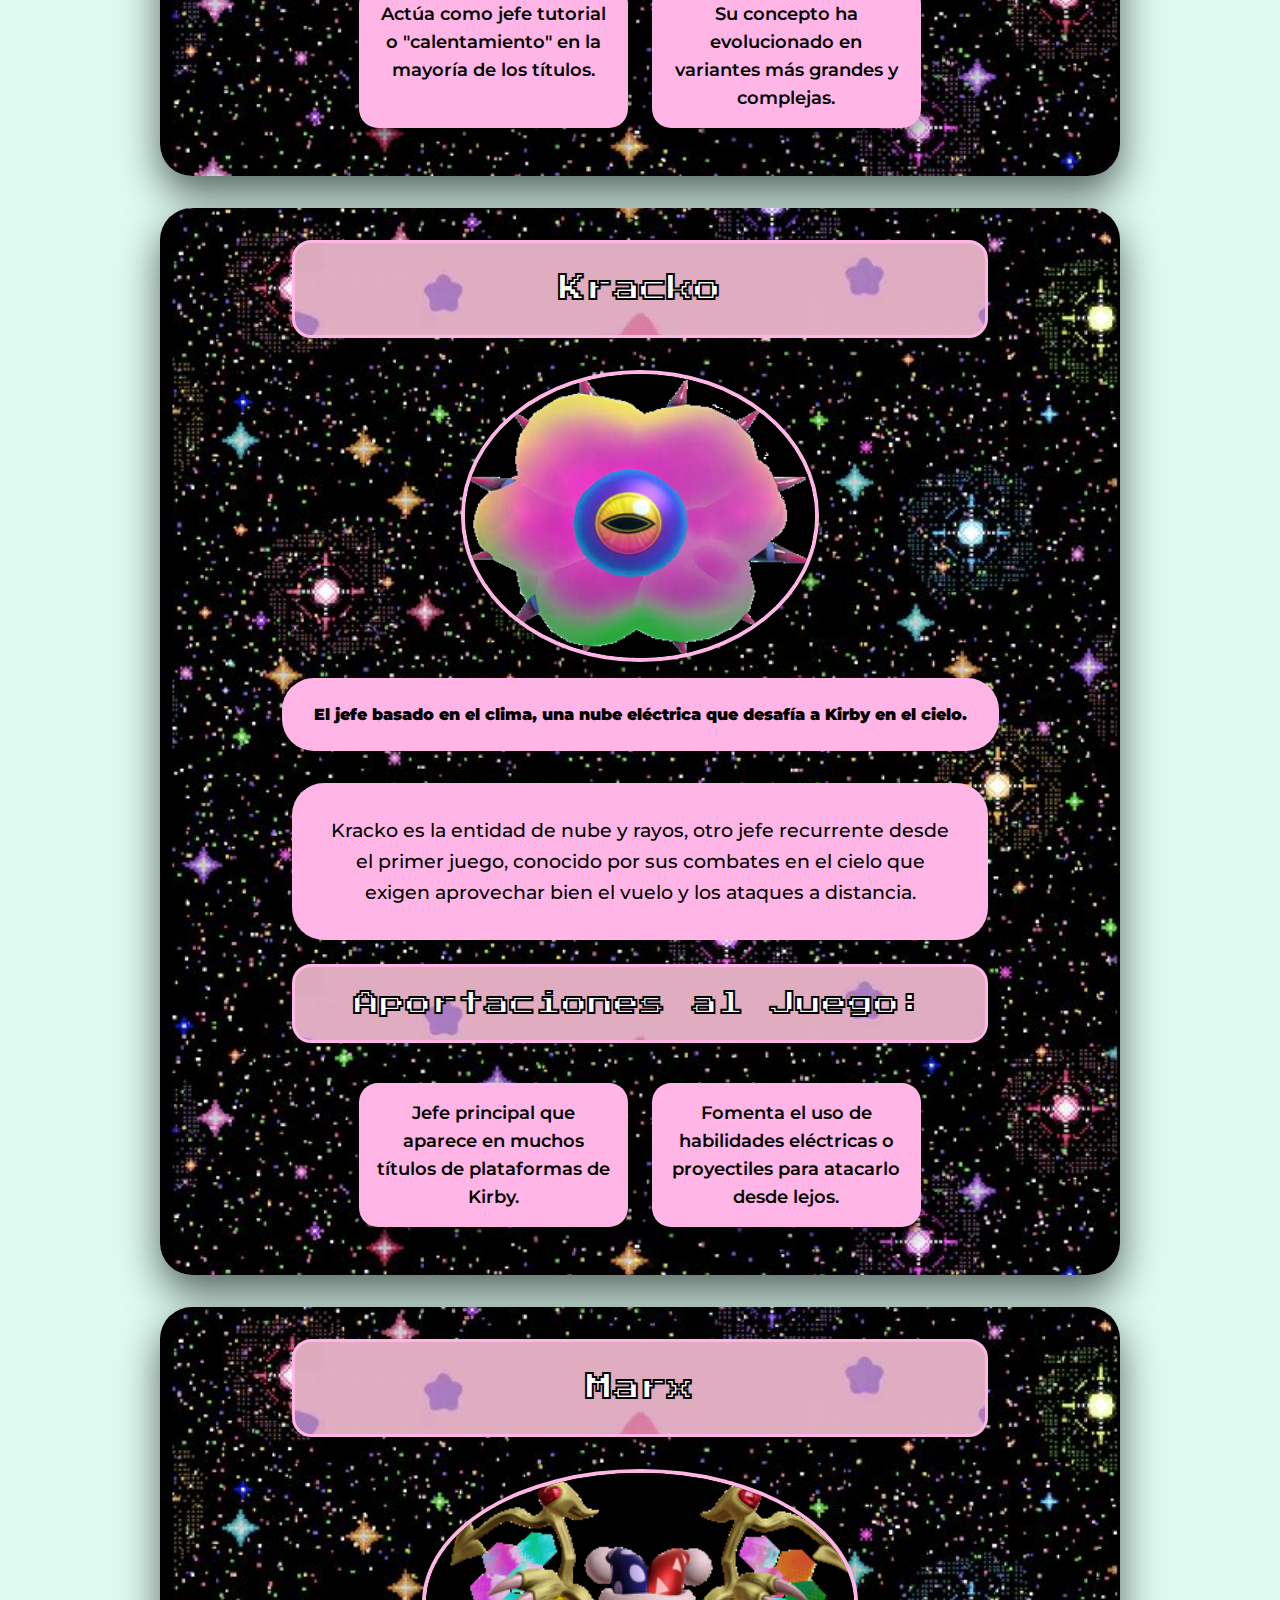
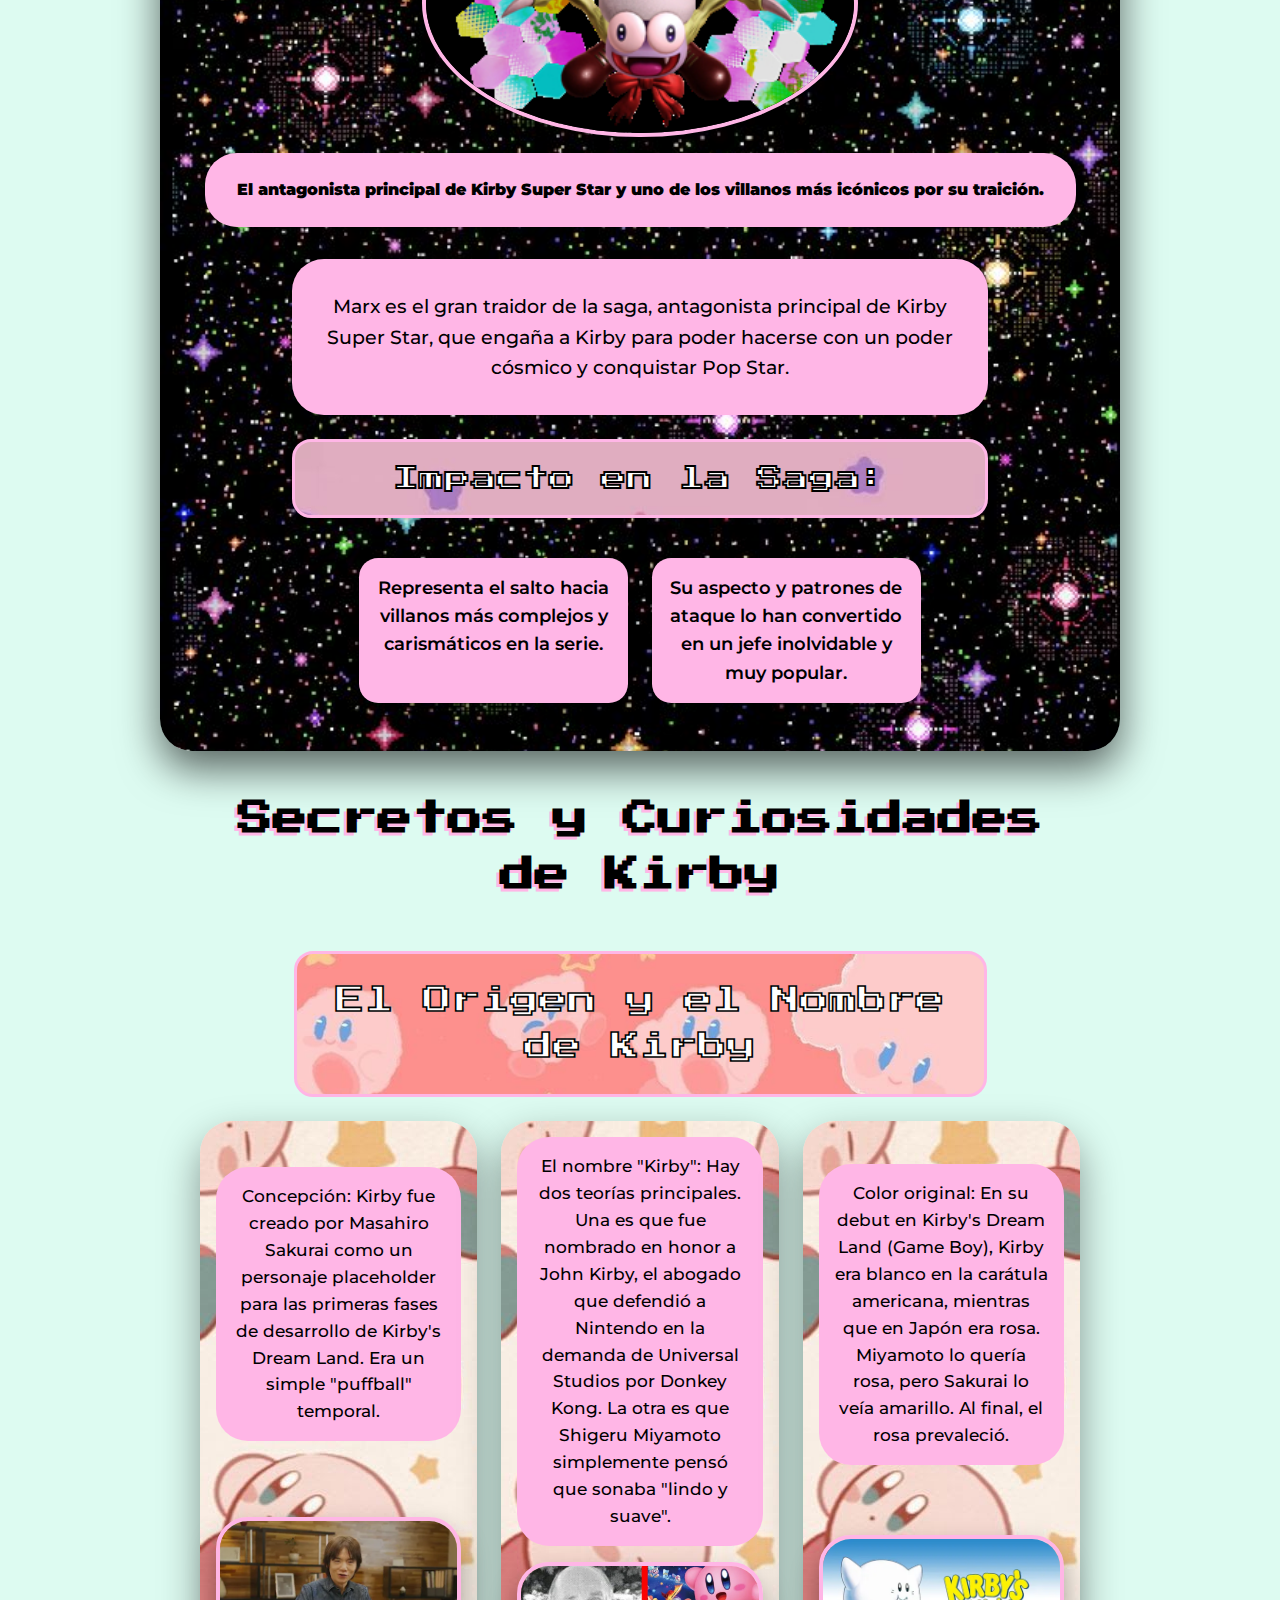
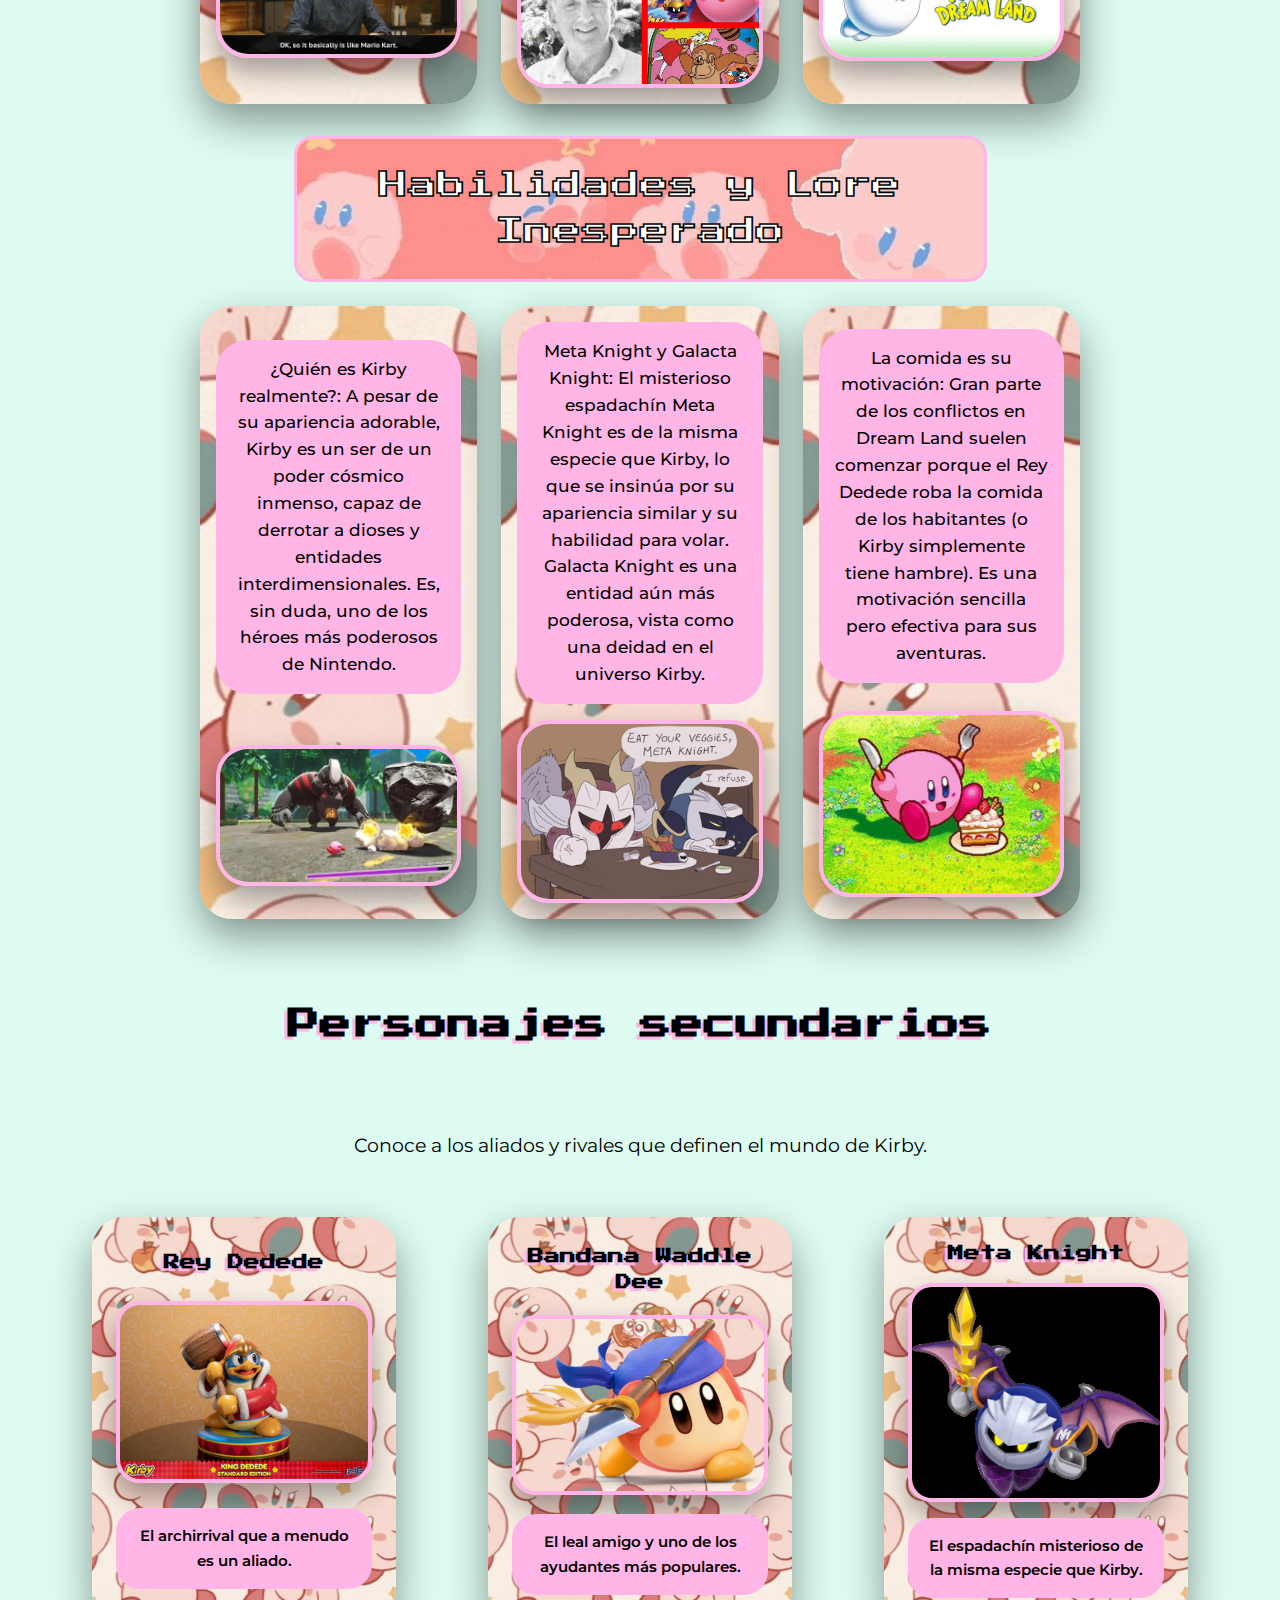
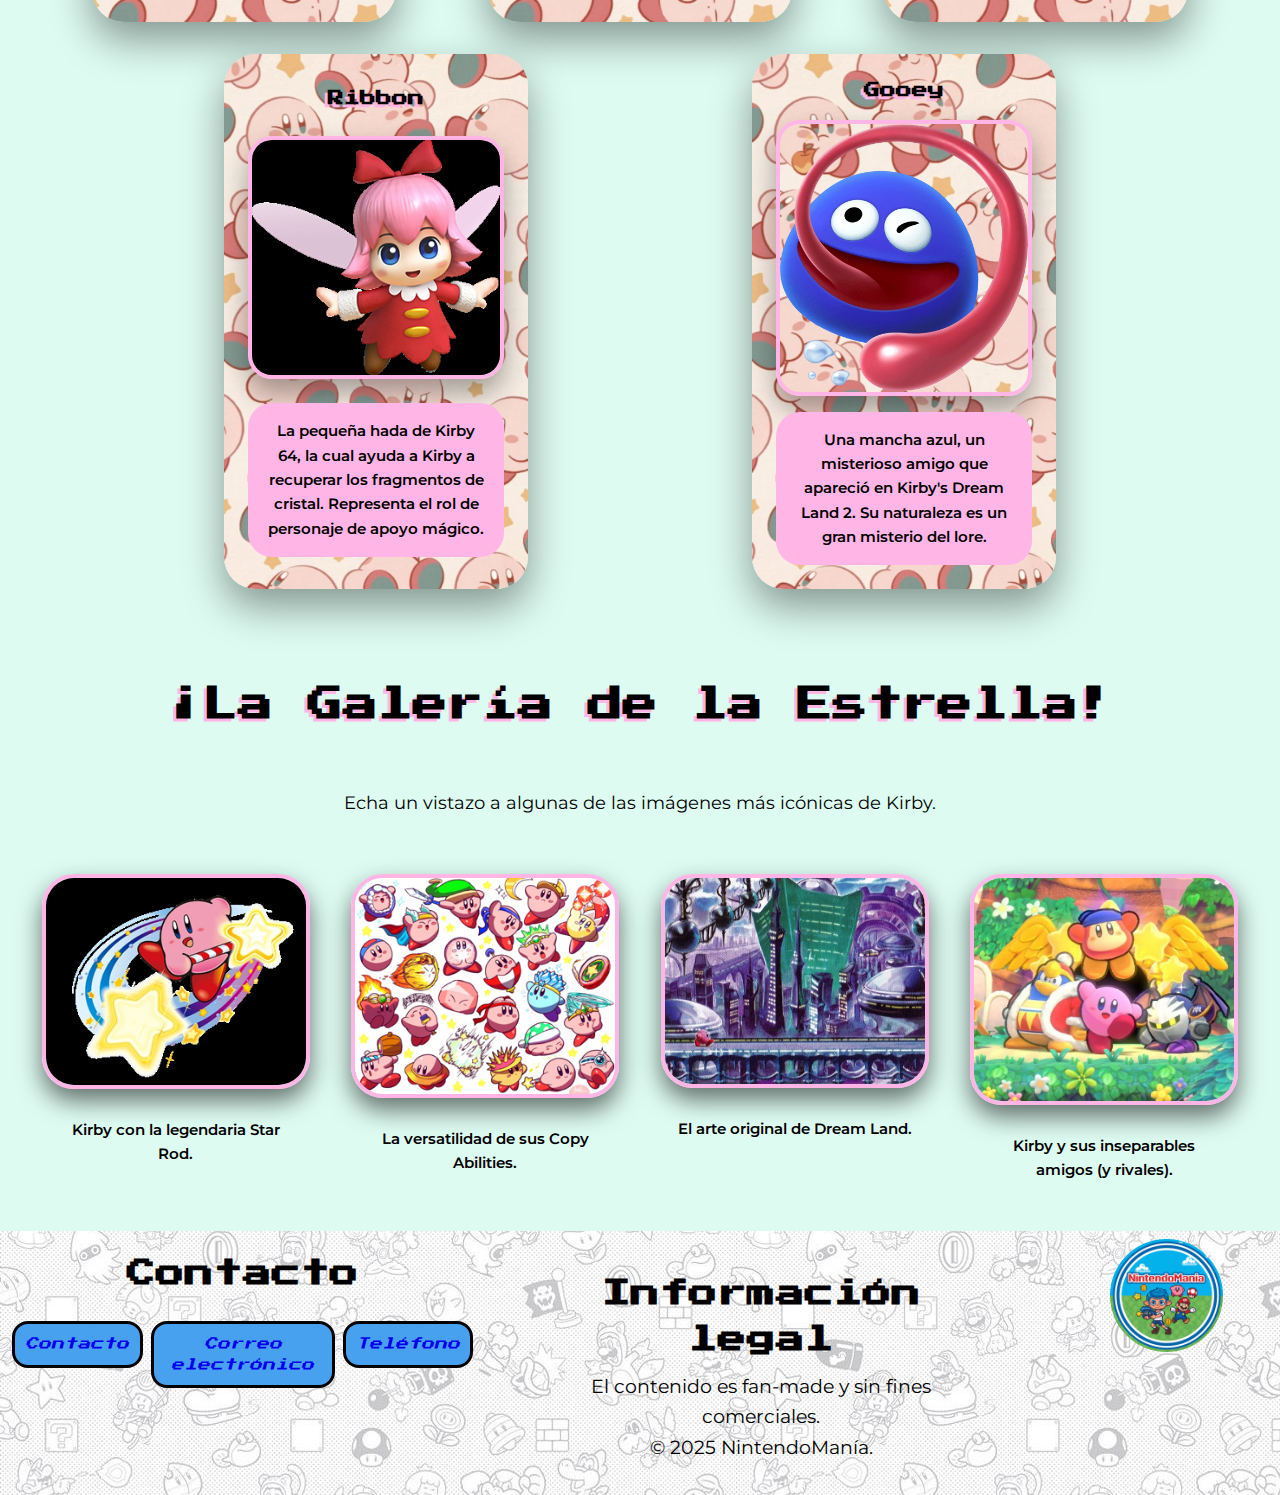
<file: sagas/kirby.html>
<!DOCTYPE html>
<html lang="es">
<head>
    <!--
    =========================================================================
    NintendoManía | Kirby
    =========================================================================
    Página dedicada a la cronología, mecánicas, personajes y curiosidades de la saga Kirby.
    Estructura semántica avanzada, navegación específica para la saga,tabla de cronología 
    ampliable y aside temáticos.
    Proyecto trimestral - Irene Foncubierta Lobatón, 1ºDAW, 2025.
    =========================================================================
    -->
    <meta charset="utf-8">
    <title>Kirby - NintendoManía</title>
    <meta name="description" content="Splatoon en NintendoManía: Cronología, juegos destacados y curiosidades de la saga.">
    <meta name="keywords" content="Nintendo, lore, Mario, Splatoon, Kirby, análisis, videojuegos, web de fans, cronología">
    <meta name="viewport" content="width=device-width, initial-scale=1.0">
    <link rel="icon" href="../assets/imgs/icono_kirby.webp">
    <link rel="stylesheet" href ="../assets/css/styles.css">
</head>
<body id="inicio" class = "body-kirby">
    <header class = "cabecera-kirby"> 
        <!-- Logotipo principal y acceso rápido al inicio -->
        <button class="cabecera__buscador--hamburguesa">&#9776;</button>
        <a class = "cabecera__logo" href = "./index.html">
            <img class = "cabecera__logo--imagen" src="../assets/imgs/logo_principal.png" alt="Ir al inicio de NintendoManía">
        </a>
        <nav class = "cabecera-kirby__menu"> <!-- Menú principal de navegación entre sagas y páginas destacado -->
            <p class="cabecera-kirby__menu--titulo">
                <img class="cabecera-kirby__menu--imagen" src="../assets/imgs/kirby-2d.png" alt="Kirby montado en una estrella">
                Nintendo Manía
            </p>
            <ul class = "cabecera-kirby__menu--lista">
                <li><a class = "cabecera-kirby__menu--enlace" href="./splatoon.html">Splatoon</a></li>
                <li><a class = "cabecera-kirby__menu--enlace"  href="./mario.html">Mario</a></li>
                <li><a  class = "cabecera-kirby__menu--enlace" href="../comparativas.html">Comparativas</a></li>
                <li><a  class = "cabecera-kirby__menu--enlace" href="../contacto.html">Contacto</a></li>
                <li><a  class = "cabecera-kirby__menu--enlace" href="../about.html">About</a></li>
            </ul>
        </nav>
        <nav class = "cabecera__buscador"> <!-- Formulario de búsqueda semántico -->
            <form name="buscador">
                <label class = "buscador__formulario">
                    <img  class = "buscador__formulario--imagen" src="../assets/imgs/lupa.png" alt="Lupa">
                    <input class = "buscador__formulario--input" type="search" name="buscador" placeholder="Buscar...">
                </label>
            </form>
        </nav> 
    </header>
    <main>
        <section class = "introduccion-kirby">
            <h1 class = "introduccion-kirby__titulo">Kirby - La adorable bolita rosa de Nintendo</h1>
            <img class = "introduccion-kirby__imagen" src="../assets/imgs/kirby-introduccion.webp" alt="Logo NintendoManía Kirby">
            <h2 class = "introduccion-kirby__subtitulo">Kirby, la bolita rosa de Nintendo, ha conquistado corazones desde su debut en Game Boy.</h3>
        </section>
        <section id = "cronologia-kirby">
            <h2 class = "cronologia-kirby__titulo">Cronología Detallada: La Evolución de la saga a lo largo del tiempo</h2>
            <article class = "cronologia-kirby-1992">
                <h3 class = "cronologia-kirby-1992__titulo">1992: Kirby's Dream Land (Game Boy)</h3>
                <img class = "cronologia-kirby-1992__imagen" src="../assets/imgs/dream_land_blanco.webp" alt="Captura de pantalla de Kirby's Dream Land">
                <p class = "cronologia-kirby-1992__descripcion">El primer juego de Kirby, diseñado por Masahiro Sakurai, fue concebido como un título sencillo y accesible para Game Boy. Aunque inicialmente se llamó "Popopo", Shigeru Miyamoto decidió cambiarlo a Kirby. Aquí se establecieron las bases: la capacidad de volar y tragar enemigos, aunque las habilidades de copia aún no existían.</p>
            </article>
            <article class="cronologia-kirby-1993">
                <h3 class="cronologia-kirby-1993__titulo">1993: Kirby's Adventure (NES)</h3>
                <img class="cronologia-kirby-1993__imagen" src="../assets/imgs/kirby_adventura_captura.jpg" alt="Captura de pantalla de Kirby's Adventure">
                <p class="cronologia-kirby-1993__descripcion">Considerado por muchos como el verdadero punto de partida de la esencia de Kirby, esta entrega para NES introdujo por primera vez las icónicas Copy Abilities. Al tragar enemigos específicos, Kirby podía adoptar sus poderes y usarlos para resolver puzles o derrotar a otros adversarios, multiplicando las posibilidades de juego.</p>
            </article>
            <article class="cronologia-kirby-1996">
                <h3 class="cronologia-kirby-1996__titulo">1996: Kirby Super Star (SNES)</h3>
                <img class="cronologia-kirby-1996__imagen" src="../assets/imgs/kirby_super_star.jpg" alt="Captura de pantalla de Kirby Super Star">
                <p class="cronologia-kirby-1996__descripcion">Este título es una recopilación de ocho juegos más pequeños, cada uno con un estilo de juego diferente, desde plataformas tradicionales hasta carreras y luchas de jefes. Introdujo el sistema de ayuda, donde Kirby podía convertir a los enemigos en aliados controlados por la IA o un segundo jugador, añadiendo una capa cooperativa.</p>
            </article>
            <article class="cronologia-kirby-2004">
                <h3 class="cronologia-kirby-2004__titulo">2004: Kirby & The Amazing Mirror (Game Boy Advance)</h3>
                <img class="cronologia-kirby-2004__imagen" src="../assets/imgs/amazing_mirror.jpg" alt="Captura de pantalla de Kirby en Kirby & The Amazing Mirror">
                <p class="cronologia-kirby-2004__descripcion">Este título fue un experimento clave en la estructura de la saga, llevando la acción a un género más de "metroidvania" o exploración de mundo abierto. En lugar de niveles lineales, Kirby exploraba un gran espejo interconectado. Además, introdujo la mecánica de los "Kirbys clonados", ya que Kirby se dividía en cuatro copias de diferentes colores, un precursor de las mecánicas cooperativas futuras.</p>
            </article>
            <article class="cronologia-kirby-2010">
                <h3 class="cronologia-kirby-2010__titulo">2010: Kirby's Epic Yarn (Wii)</h3>
                <img class="cronologia-kirby-2010__imagen" src="../assets/imgs/epic_yarn.jpg" alt="Captura de pantalla de Kirby's Epic Yarn en el mundo de tela">
                <p class="cronologia-kirby-2010__descripcion">Kirby's Epic Yarn marcó un cambio estético radical: todo el mundo, incluyendo a Kirby, está hecho de hilos y tela. En este título, Kirby no puede aspirar o copiar poderes de forma tradicional. En su lugar, utiliza su cuerpo de hilo para transformarse en objetos (coches, submarinos, paracaídas) y agarrar el entorno. Fue un enfoque innovador centrado en el diseño de niveles y el cooperativo.</p>
            </article>
            <article class="cronologia-kirby-2011">
                <h3 class="cronologia-kirby-2011__titulo">2011: Kirby's Return to Dream Land (Wii)</h3>
                <img class="cronologia-kirby-2011__imagen" src="../assets/imgs/return_dreamland.jpg" alt="Captura de pantalla de Kirby y sus amigos en Kirby's Return to Dream Land">
                <p class="cronologia-kirby-2011__descripcion">Tras la experimentación de Epic Yarn, este título significó el regreso triunfal de Kirby a las plataformas 2D tradicionales y a las Copy Abilities. El juego se centró fuertemente en el multijugador cooperativo local para hasta cuatro jugadores, permitiendo a los amigos jugar como Kirby, Meta Knight, Rey Dedede o Waddle Dee.</p>
            </article>
            <article class="cronologia-kirby-2016">
                <h3 class="cronologia-kirby-2016__titulo">2016: Kirby: Planet Robobot (Nintendo 3DS)</h3>
                <img class="cronologia-kirby-2016__imagen" src="../assets/imgs/robobot.jpg" alt="Kirby usando la Armadura Robobot en Kirby: Planet Robobot">
                <p class="cronologia-kirby-2016__descripcion">Este título es notable por introducir la Armadura Robobot, una poderosa armadura robótica que Kirby puede pilotar. Al igual que Kirby, la Armadura podía escanear y copiar las habilidades de los enemigos, transformándose en distintas variantes (Modo Sierra, Modo Jet, etc.). Esta nueva capa de jugabilidad a través de la Armadura fue fundamental para resolver puzles y batallas de jefes a mayor escala.</p>
            </article>
            <article class="cronologia-kirby-2018">
                <h3 class="cronologia-kirby-2018__titulo">2018: Kirby Star Allies (Nintendo Switch)</h3>
                <img class="cronologia-kirby-2018__imagen" src="../assets/imgs/kirby_starallies.webp" alt="Kirby y tres amigos de estrella unidos por corazones en Kirby Star Allies">
                <p class="cronologia-kirby-2018__descripcion">Kirby Star Allies marcó el debut de la saga en HD en Nintendo Switch. El juego perfeccionó y expandió el multijugador cooperativo introducido en Return to Dream Land mediante la mecánica de Amigos Estrella. Kirby lanza corazones a los enemigos para convertirlos en aliados controlados por la IA o por otros jugadores (hasta cuatro).</p>
            </article>
            <article class="cronologia-kirby-2022">
                <h3 class="cronologia-kirby-2022__titulo">2022: Kirby y la Tierra Olvidada (Nintendo Switch)</h3>
                <img class="cronologia-kirby-2022__imagen" src="../assets/imgs/tierra_olvidada.jpg" alt="Captura de pantalla de Kirby en el Modo Transmorfo">
                <p class="cronologia-kirby-2022__descripcion">Marcando un hito en la franquicia, "Kirby y la Tierra Olvidada" supuso el salto completo de la saga a las 3D. Ambientado en un mundo postapocalíptico lleno de ruinas de una civilización olvidada, el juego introdujo el ingenioso "Modo Transmorfo", permitiendo a Kirby engullir objetos grandes (como coches o máquinas expendedoras) para obtener nuevas habilidades.</p>
            </article>
        </section>
        <section id = "habilidades">
            <h2 class="habilidades__titulo">Las Habilidades de Copia más Emblemáticas</h2>
            <p class="habilidades__descripcion">La esencia de Kirby reside en su capacidad para absorber y copiar. Despliega cada habilidad para ver su origen y su principal uso.</p>
            <article class="habilidad-espada">
                <h3 class="habilidad-espada__titulo">Habilidad Espada</h3>
                <figure class="habilidad-espada__figura">
                    <img class="habilidad-espada__figura--imagen" src="../assets/imgs/habilidad_espada.jpg" alt="Kirby usando la habilidad Espada con un gorro verde.">
                    <figcaption class="habilidad-espada__figura--descripcion">Introducida en Kirby's Adventure (1993), inspirada en Link.</figcaption>
                </figure>
                <p class="habilidad-espada__descripcion">Esta es la habilidad de combate más clásica y recurrente. Permite a Kirby usar una espada para realizar ataques rápidos, cortantes y aéreos.</p>
                <h4 class="habilidad-espada__subtitulo">Movimientos Clave:</h4>
                <ul class="habilidad-espada__lista">
                    <li class="habilidad-espada__lista--item"><span class = "habilidad__negrita">Tajo Aéreo: </span>Un movimiento de salto que proyecta una onda de energía a distancia.</li>
                    <li class="habilidad-espada__lista--item"><span class = "habilidad__negrita">Ataque Cargado: </span>Un giro de espada continuo y potente que ofrece defensa mientras se ataca, similar al movimiento de Link.</li>
                    <li class="habilidad-espada__lista--item"><span class = "habilidad__negrita">Corte Bajo: </span>Un tajo rápido para enemigos pequeños o para cortar hierba.</li>
                    <li class="habilidad-espada__lista--item"><span class = "habilidad__negrita">Combinación de Elementos: </span>En títulos recientes, puede fusionarse con otros elementos para crear una Espada de Fuego o Espada de Hielo.</li>
                    <li class="habilidad-espada__lista--item"><span class = "habilidad__negrita">Diferenciación: </span>A diferencia del Martillo, prioriza la velocidad y el alcance por encima del daño bruto.</li>
                </ul>
            </article>
            <article class="habilidad-fuego">
                <h3 class="habilidad-fuego__titulo">Habilidad Fuego</h3>
                <figure class="habilidad-fuego__figura">
                    <img class="habilidad-fuego__figura--imagen" src="../assets/imgs/kirby_antorcha.png" alt="Kirby transformado en una antorcha andante con la habilidad Fuego.">
                    <figcaption class="habilidad-fuego__figura--descripcion">Permite a Kirby escupir llamas o transformarse en una bola de fuego.</figcaption>
                </figure>
                <p class="habilidad-fuego__descripcion">La habilidad Fuego es ideal para destruir obstáculos helados y atacar a múltiples enemigos en línea recta.
                A menudo le otorga a Kirby un casco en forma de antorcha, y es una de las primeras habilidades que se pueden obtener en la mayoría de los juegos.</p>
                <h4 class="habilidad-fuego__subtitulo">Usos clave y propiedades :</h4>
                <ul class="habilidad-fuego__lista">
                    <li class="habilidad-fuego__lista--item"><span class = "habilidad__negrita">Destrucción Ambiental: </span>esencial para derretir bloques de hielo y encender mechas o bombas.</li>
                    <li class="habilidad-fuego__lista--item"><span class = "habilidad__negrita">Escupir Llamas: </span>Ataque estándar de corto alcance.</li>
                    <li class="habilidad-fuego__lista--item"><span class = "habilidad__negrita">Bola de Fuego: </span>Transformación de movimiento rápido e invulnerabilidad temporal (Kirby envuelto en fuego).</li>
                    <li class="habilidad-fuego__lista--item"><span class = "habilidad__negrita">Elemento de Combinación: </span>Puede fusionarse con otras habilidades (ej. Fuego + Espada = Espada de Fuego).</li>
                </ul>
            </article>
            <article class="habilidad-bomba">
                <h3 class="habilidad-bomba__titulo">Habilidad Bomba</h3>
                <figure class="habilidad-bomba__figura">
                    <img class="habilidad-bomba__figura--imagen" src="../assets/imgs/habilidad_bomba.jpg" alt="Kirby con un gorro de punta, lanzando una bomba con una mecha encendida.">
                    <figcaption class="habilidad-bomba__figura--descripcion">Una habilidad de lanzamiento esencial para destruir bloques y enemigos a distancia.</figcaption>
                </figure>
                <p class="habilidad-bomba__descripcion">La habilidad Bomba permite a Kirby generar y lanzar pequeñas bombas que explotan tras unos segundos o al impactar. Es uno de los poderes más útiles para el combate a distancia y es vital para resolver puzles que requieren destruir paredes frágiles o activar interruptores lejanos.</p>
                <h4 class="habilidad-bomba__subtitulo">Movimientos Clave y Versatilidad:</h4>
                <ul class="habilidad-bomba__lista">
                    <li class="habilidad-bomba__lista--item"><span class = "habilidad__negrita">Lanzamiento Estándar: </span>Permite lanzar la bomba hacia adelante, causando daño de área.</li>
                    <li class="habilidad-bomba__lista--item"><span class = "habilidad__negrita">Ataque Cargado: </span>En títulos recientes, Kirby puede rodar las bombas por el suelo o lanzarlas con más fuerza.</li>
                    <li class="habilidad-bomba__lista--item"><span class = "habilidad__negrita">Destrucción de Obstáculos: </span>Es la habilidad preferida para destruir bloques que requieren un explosivo, especialmente los que se encuentran en lugares de difícil acceso.</li>
                    <li class="habilidad-bomba__lista--item"><span class = "habilidad__negrita">Uso Estratégico: </span>Requiere una ligera planificación, ya que la bomba tiene un temporizador antes de la explosión.</li>
                </ul>
            </article>
            <article class="habilidad-martillo">
                <h3 class="habilidad-martillo__titulo">Habilidad Martillo</h3>
                <figure class="habilidad-martillo__figura">
                    <img class="habilidad-martillo__figura--imagen" src="../assets/imgs/habilidad_martillo.jpg" alt="Kirby con un gran martillo de madera.">
                    <figcaption class="habilidad-martillo__figura--descripcion">Habilidad de fuerza bruta, asociada a menudo al Rey Dedede.</figcaption>
                </figure>
                <p class="habilidad-martillo__descripcion">El Martillo es la habilidad de mayor fuerza física de Kirby. Permite realizar golpes lentos pero extremadamente potentes, ideales para romper bloques especiales o derrotar a jefes con gran daño. En muchos juegos, también permite cargar el martillo para un golpe aún más devastador.</p>
                <h4 class="habilidad-martillo__subtitulo">Movimientos Clave y Usos:</h4>
                <ul class="habilidad-martillo__lista">
                    <li class="habilidad-martillo__lista--item"><span class = "habilidad__negrita">Golpe Poderoso: </span>Ataque terrestre lento, el más fuerte de todas las habilidades.</li>
                    <li class="habilidad-martillo__lista--item"><span class = "habilidad__negrita">Martillo Giratorio:</span> Gira el martillo sobre la cabeza para crear un escudo temporal.</li>
                    <li class="habilidad-martillo__lista--item"><span class = "habilidad__negrita">Uso en Puzles: </span>Necesario para activar interruptores o hundir pilares de gran tamaño.</li>
                </ul>
            </article>
            <article class="habilidad-sueno">
                <h3 class="habilidad-sueno__titulo">Habilidad Sueño</h3>
                <figure class="habilidad-sueno__figura">
                    <img class="habilidad-sueno__figura--imagen" src="../assets/imgs/habilidad_sueño.webp" alt="Kirby durmiendo con un gorro de dormir y burbujas.">
                    <figcaption class="habilidad-sueno__figura--descripcion">Una habilidad de descanso, a menudo utilizada para recuperar salud.</figcaption>
                </figure>
                <p class="habilidad-sueno__descripcion">La habilidad Sueño es peculiar porque su efecto primario es que Kirby se duerma al instante y se despierte a los pocos segundos. Esto lo deja vulnerable, pero en la mayoría de los juegos le otorga una pequeña y valiosa recuperación de salud.</p>
                <h4 class="habilidad-sueno__subtitulo">Usos Clave y Contexto:</h4>
                <ul class="habilidad-sueno__lista">
                    <li class="habilidad-sueno__lista--item"><span class = "habilidad__negrita">Recuperación de Salud Limitada: </span>Uso principal en todos los títulos.</li>
                    <li class="habilidad-sueno__lista--item"><span class = "habilidad__negrita">Ataque Sorpresa: </span>En algunos juegos, aliados o variaciones del Sueño pueden contraatacar al despertar.</li>
                    <li class="habilidad-sueno__lista--item"><span class = "habilidad__negrita">Función de Reseteo:</span> Útil para deshacerse rápidamente de una habilidad no deseada y absorber otra nueva.</li>
                    <li class="habilidad-sueno__lista--item"><span class = "habilidad__negrita">Elemento de Humor: </span>Su función es principalmente cómica y suele encontrarse en lugares inofensivos.</li>
                </ul>
            </article>
        </section>
        <section id="jefes">
            <h2 class="jefes__titulo">Jefes Emblemáticos</h2>  <!-- SECTION: Jefes emblemáticos de la franquicia -->
            <p class="jefes__descripcion">La saga Kirby esconde algunas de las batallas más épicas contra jefes increíbles y variados.</p>     
            <article class="jefe-whispy">
                <h3 class="jefe-whispy__titulo">Whispy Woods</h3>
                <figure class="jefe-whispy__figura">
                    <img class="jefe-whispy__figura--imagen" src="../assets/imgs/whispy_woods.png" alt="El árbol gigante Whispy Woods atacando con manzanas.">
                    <figcaption class="jefe-whispy__figura--descripcion">El primer jefe y el más recurrente de toda la saga, un árbol gigante que lanza manzanas.</figcaption>
                </figure>
                <p class="jefe-whispy__descripcion">Whispy Woods es el primer jefe de la historia de Kirby (Kirby's Dream Land, 1992) y el enemigo menos intimidante, apareciendo como el guardián de los bosques de Dream Land en casi todos los juegos.</p>
                <h4 class="jefe-whispy__subtitulo">Rol en la saga:</h4>
                <ul class="jefe-whispy__lista">
                    <li class="jefe-whispy__lista--item">Actúa como jefe tutorial o "calentamiento" en la mayoría de los títulos.</li>
                    <li class="jefe-whispy__lista--item">Su concepto ha evolucionado en variantes más grandes y complejas.</li>
                </ul>
            </article>
            <article class="jefe-kracko">
                <h3 class="jefe-kracko__titulo">Kracko</h3>
                <figure class="jefe-kracko__figura">
                    <img class="jefe-kracko__figura--imagen" src="../assets/imgs/kracko.jpg" alt="Kracko, la nube gigante con un gran ojo que lanza rayos.">
                    <figcaption class="jefe-kracko__figura--descripcion">El jefe basado en el clima, una nube eléctrica que desafía a Kirby en el cielo.</figcaption>
                </figure>
                <p class="jefe-kracko__descripcion">Kracko es la entidad de nube y rayos, otro jefe recurrente desde el primer juego, conocido por sus combates en el cielo que exigen aprovechar bien el vuelo y los ataques a distancia.</p>
                <h4 class="jefe-kracko__subtitulo">Aportaciones al Juego:</h4>
                <ul class="jefe-kracko__lista">
                    <li class="jefe-kracko__lista--item">Jefe principal que aparece en muchos títulos de plataformas de Kirby.</li>
                    <li class="jefe-kracko__lista--item">Fomenta el uso de habilidades eléctricas o proyectiles para atacarlo desde lejos.</li>
                </ul>
            </article>
            <article class="jefe-marx">
                <h3 class="jefe-marx__titulo">Marx</h3>
                <figure class="jefe-marx__figura">
                    <img class="jefe-marx__figura--imagen" src="../assets/imgs/marx.jpg" alt="Marx, el personaje de aspecto de bufón, transformado en su forma final.">
                    <figcaption class="jefe-marx__figura--descripcion">El antagonista principal de Kirby Super Star y uno de los villanos más icónicos por su traición.</figcaption>
                </figure>
                <p class="jefe-marx__descripcion">Marx es el gran traidor de la saga, antagonista principal de Kirby Super Star, que engaña a Kirby para poder hacerse con un poder cósmico y conquistar Pop Star.</p>
                <h4 class="jefe-marx__subtitulo">Impacto en la Saga:</h4>
                <ul class="jefe-marx__lista">
                    <li class="jefe-marx__lista--item">Representa el salto hacia villanos más complejos y carismáticos en la serie.</li>
                    <li class="jefe-marx__lista--item">Su aspecto y patrones de ataque lo han convertido en un jefe inolvidable y muy popular.</li>
                </ul>
            </article>
        </section>
        <section id = "curiosidades-kirby"> <!-- SECTION: Secretos y curiosidades -->
            <h2 class="curiosidades-kirby__titulo">Secretos y Curiosidades de Kirby</h2>
            <article class="curiosidades-kirby__origen">
                <h3 class="curiosidades-kirby__origen--titulo">El Origen y el Nombre de Kirby</h3>
                <figure class="curiosidades-kirby__figura">
                    <figcaption class="curiosidades-kirby__figura--descripcion">
                    Concepción: Kirby fue creado por Masahiro Sakurai como un personaje placeholder para las primeras fases de desarrollo de Kirby's Dream Land. Era un simple "puffball" temporal.
                    </figcaption>
                    <img class="curiosidades-kirby__figura--imagen" src="../assets/imgs/masahiro_sakurai.webp" alt="Masahiro Sakurai, creador de Kirby">
                </figure>
                <figure class="curiosidades-kirby__figura">
                    <figcaption class="curiosidades-kirby__figura--descripcion">
                        El nombre "Kirby": Hay dos teorías principales. Una es que fue nombrado en honor a John Kirby, el abogado que defendió a Nintendo en la demanda de Universal Studios por Donkey Kong. La otra es que Shigeru Miyamoto simplemente pensó que sonaba "lindo y suave".
                    </figcaption>
                    <img class="curiosidades-kirby__figura--imagen" src="../assets/imgs/john_kirby.webp" alt="Foto de John Kirby, abogado">
                </figure>
                <figure class="curiosidades-kirby__figura">
                    <figcaption class="curiosidades-kirby__figura--descripcion">
                        Color original: En su debut en Kirby's Dream Land (Game Boy), Kirby era blanco en la carátula americana, mientras que en Japón era rosa. Miyamoto lo quería rosa, pero Sakurai lo veía amarillo. Al final, el rosa prevaleció.
                    </figcaption>
                    <img class="curiosidades-kirby__figura--imagen" src="../assets/imgs/dream_land_blanco.webp" alt="Comparación de Kirby blanco y rosa">
                </figure>
            </article>
        <article class="curiosidades-kirby__habilidades">
            <h3 class="curiosidades-kirby__habilidades--titulo">Habilidades y Lore Inesperado</h3>
            <figure class="curiosidades-kirby__figura">
                <figcaption class="curiosidades-kirby__figura--descripcion">
                    ¿Quién es Kirby realmente?: A pesar de su apariencia adorable, Kirby es un ser de un poder cósmico inmenso, capaz de derrotar a dioses y entidades interdimensionales. Es, sin duda, uno de los héroes más poderosos de Nintendo.
                </figcaption>
                <img class="curiosidades-kirby__figura--imagen" src="../assets/imgs/kirby_vs_boss.webp" alt="Kirby enfrentándose a un gran jefe">
            </figure>
            <figure class="curiosidades-kirby__figura">
                <figcaption class="curiosidades-kirby__figura--descripcion">
                    Meta Knight y Galacta Knight: El misterioso espadachín Meta Knight es de la misma especie que Kirby, lo que se insinúa por su apariencia similar y su habilidad para volar. Galacta Knight es una entidad aún más poderosa, vista como una deidad en el universo Kirby.
                </figcaption>
                <img class="curiosidades-kirby__figura--imagen" src="../assets/imgs/galacta_meta_knight.jpg" alt="Meta Knight y Galacta Knight">
            </figure>

            <figure class="curiosidades-kirby__figura">
                <figcaption class="curiosidades-kirby__figura--descripcion">
                    La comida es su motivación: Gran parte de los conflictos en Dream Land suelen comenzar porque el Rey Dedede roba la comida de los habitantes (o Kirby simplemente tiene hambre). Es una motivación sencilla pero efectiva para sus aventuras.
                </figcaption>
                <img class="curiosidades-kirby__figura--imagen" src="../assets/imgs/pastel_kirby.webp" alt="Kirby comiendo un pastel">
            </figure>
        </article>
        </section>
        <aside id = "personajes-secundarios"> <!-- ASIDE: Personajes secundarios y aliados -->
            <h3 class="personajes-secundarios__titulo">Personajes secundarios</h3>
            <p class="personajes-secundarios__descripcion">
                Conoce a los aliados y rivales que definen el mundo de Kirby.
            </p>
            <figure class="personajes-secundarios__figura">
                <h4 class = "personajes-secundarios__figura--titulo">Rey Dedede</h4>
                <img class="personajes-secundarios__figura--imagen"
                    src="../assets/imgs/rey_dedede.webp"
                    alt="Figura Rey Dedede con su martillo y capa roja.">
                <figcaption class="personajes-secundarios__figura--descripcion">
                    El archirrival que a menudo es un aliado.
                </figcaption>
            </figure>

            <figure class="personajes-secundarios__figura">
                <h4 class = "personajes-secundarios__figura--titulo">Bandana Waddle Dee</h4>
                <img class="personajes-secundarios__figura--imagen"
                    src="../assets/imgs/waddle_dee.png"
                    alt="Bandana Waddle Dee con su bandana azul.">
                <figcaption class="personajes-secundarios__figura--descripcion">
                    El leal amigo y uno de los ayudantes más populares.
                </figcaption>
            </figure>
            <figure class="personajes-secundarios__figura">
                <h4 class = "personajes-secundarios__figura--titulo">Meta Knight</h4>
                <img class="personajes-secundarios__figura--imagen"
                    src="../assets/imgs/meta_knight.jpg"
                    alt="Meta Knight con su máscara y espada Galaxia.">
                <figcaption class="personajes-secundarios__figura--descripcion">
                    El espadachín misterioso de la misma especie que Kirby.
                </figcaption>
            </figure>
            <figure class="personajes-secundarios__figura">
                <h4 class = "personajes-secundarios__figura--titulo">Ribbon</h4>
                <img class="personajes-secundarios__figura--imagen"
                    src="../assets/imgs/ribbon.jpg"
                    alt="Ribbon, la hada misteriosa.">
                <figcaption class="personajes-secundarios__figura--descripcion">
                    La pequeña hada de Kirby 64, la cual ayuda a Kirby a recuperar los fragmentos de cristal. Representa el rol de personaje de apoyo mágico.
                </figcaption>
            </figure>
            <figure class="personajes-secundarios__figura">
                <h4 class = "personajes-secundarios__figura--titulo">Gooey</h4>
                <img class="personajes-secundarios__figura--imagen"
                    src="../assets/imgs/gooey.webp"
                    alt="Gooey, la mancha azul con un ojo grande.">
                <figcaption class="personajes-secundarios__figura--descripcion">
                Una mancha azul, un misterioso amigo que apareció en Kirby's Dream Land 2. Su naturaleza es un gran misterio del lore.
                </figcaption>
            </figure>
        </aside>
        <aside id = "galeria">
            <h3 class = "galeria__titulo">¡La Galería de la Estrella!</h3>
            <p class = "galeria__descripcion">Echa un vistazo a algunas de las imágenes más icónicas de Kirby.</p>
            <figure class = "galeria__figura">
                <img class = "galeria__figura--imagen" src="../assets/imgs/star_rod.webp" alt="Kirby con la Star Rod en Dream Land">
                <figcaption class = "galeria__figura--descripcion" >Kirby con la legendaria Star Rod.</figcaption>
            </figure>
            <figure class = "galeria__figura">
                <img class = "galeria__figura--imagen" src="../assets/imgs/abilities_kirby.jpg" alt="Kirby mostrando varias Copy Abilities">
                <figcaption class = "galeria__figura--descripcion" >La versatilidad de sus Copy Abilities.</figcaption>
            </figure>
            <figure class = "galeria__figura">
                <img class = "galeria__figura--imagen" src="../assets/imgs/dream_land_conceptual.webp" alt="Arte conceptual de Dream Land">
                <figcaption class = "galeria__figura--descripcion" >El arte original de Dream Land.</figcaption>
            </figure>
            <figure class = "galeria__figura">
                <img class = "galeria__figura--imagen" src="../assets/imgs/amigos_kirby.jpg" alt="Kirby con sus amigos: Waddle Dee, Meta Knight, Rey Dedede">
                <figcaption class = "galeria__figura--descripcion" >Kirby y sus inseparables amigos (y rivales).</figcaption>
            </figure>
        </aside>
    </main>
    <footer class = "pie-pagina">
        <section class ="pie-pagina__contacto">
            <h2 class = "pie-pagina__contacto--titulo">Contacto</h2>
            <address class = "pie-pagina__contacto--informacion"> <!-- Enlaces de contacto semántico y accesible -->
                <ul class="pie-pagina__contacto--lista">
                    <li><a class="pie-pagina__contacto--enlace" href="../contacto.html">Contacto</a></li>
                    <li><a class="pie-pagina__contacto--enlace" href="mailto:nintendomania@info.es">Correo electrónico</a></li>
                    <li><a class="pie-pagina__contacto--enlace" href="tel:123456789">Teléfono</a></li>
                </ul>
            </address>
        </section>
        <section class = "pie-pagina__info">
            <h2 class = "pie-pagina__info--titulo">Información legal</h2>
            <p class = "pie-pagina__info--descripcion">El contenido es fan-made y sin fines comerciales.</p>
            <p class = "pie-pagina__info--descripcion">&copy; 2025 NintendoManía.</p>
        </section>
        <section class = "footer-extra">
            <img class = "footer-extra__imagen" src="../assets/imgs/logo_principal.png" alt="Logo de NintendoManía">
            <a href="#inicio" class = "footer-extra__boton"></a>
        </section>
    </footer>
</body>
</html>
</file>
<file: styles.css>
@import url('https://fonts.googleapis.com/css2?family=Montserrat:wght@300;400;500;600;700&family=Press+Start+2P&display=swap');

/* FORMATEO CSS */

*{
  margin: 0;
  padding: 0;
  box-sizing: border-box;
  border: 0;
  outline: 0;
  list-style: none;
}

/* VARIABLES */

:root{
  --color-principal: #800E13;
  --color-secundario: #0074D9 ;
  --color-principal__splatoon: #F02D7D;
  --color-principal__mario:#E52521;
  --color-principal__kirby:#d47bce;
  --color-texto: #232323;
  --fuente-base: 'Montserrat', Arial, sans-serif;
  --fuente-secundaria: 'Press Start 2P', monospace;
}

/* ESTILOS GENERALES */

body{
  background-color: #92d2f8;
  line-height: 1.6;
}

a,a:hover,a:focus{
  text-decoration: none;
}

img {
  max-width: 100%;
  height: auto;
}


/* CABECERA */

.cabecera {
  top:0;
  left:0;
  display: flex;
  justify-content: space-between;
  align-items: center;
  min-height: 1.5rem;
  background: url(./assets/imgs/fondo_header.png);
  padding: 0.75rem 1rem;
}

.cabecera__buscador {
  width: 20%;
  padding-left: 0;
}

.cabecera__logo{
  display: flex;
  justify-content: center;
  width: 20%;
  transition: transform 0.35s;
}

.cabecera__logo:hover{
  transform: translateY(-6px);
}

.cabecera__logo--imagen{
  width: 45%;
  border-radius: 8rem;
  margin:0.5rem;
}

.cabecera__menu{
  display: flex;
  flex-direction: column;
  align-content: center;
  gap:2rem;
  font-family: var(--fuente-secundaria);
}

.cabecera__menu--lista{
  display: flex;
  justify-content: space-between;
  font-family: var(--fuente-base);
  width:100%;
  max-width: 100%;
  gap:4rem;
  font-size: 1.2rem;
  font-weight: bolder;
  margin-bottom: 1rem;
  
}

.cabecera__menu--titulo{
  display: flex;
  justify-content: center;
  align-items: center;
  color:black;
}

.cabecera__menu--imagen{
  width: 10%;
  margin-right: 2rem;
}

.cabecera__menu--enlace{
  font-family: var(--fuente-base);
  color: white;
  font-size: 1.5rem;
  font-weight: 900;
  text-shadow: 
    1.41px 1.41px black, 
    2px 0 black, 
    1.41px -1.41px black,
    0 -2px black, 
    -1.41px -1.41px black, 
    -2px 0 black,
    -1.41px 1.41px black, 
    0 2px black;
}

.cabecera__menu--enlace:hover,
.cabecera__menu--enlace:focus {
  color: var(--color-secundario);
}

.buscador__formulario{
  display: flex;
  justify-content: space-between;
  align-items: center;
  width:80%;
}

.buscador__formulario--imagen{
  width: 15%;
  align-content: center;
  margin-right: 1rem;
}

.buscador__formulario--input{
  width:100%;
  padding: 0.6rem 1.2rem;
  border-radius: 1.5rem;
  background: white;
  font-size: 1rem;
}

@media screen and (max-width: 1400px) {
  .cabecera {
    display: flex;
    flex-direction: column;
    padding: 1rem;
  }
  .cabecera__logo {
    width: 25%;
    justify-content: center;
    margin: 0 auto;
  }
  .cabecera__menu {
    display: flex;
    width: 100%;
    gap: 1rem;
  }

  .cabecera__menu--imagen{
    width: 80px;
  }

  .cabecera__menu--lista {
    justify-content: space-evenly;
    gap: 1rem;
    width: 100%;
    font-size:1rem;
    padding: 1rem;
  }

  .cabecera__menu--titulo{
    font-size: 1.5rem;
  }
  .cabecera__buscador {
    width: 40%;
    margin-left: auto;
    margin-right: auto;
  }
  .buscador__formulario {
    width: 70%;
    margin: 0 auto;
  }
}

@media screen and (max-width: 900px) {
  .cabecera {
    flex-direction: column;
    align-items: center;
    padding: 0.5rem;
  }
  .cabecera__logo {
    width: 40%;
    margin-bottom: 0.5rem;
    margin: 0 auto;
  }
  .cabecera__menu {
    width: 100%;
    gap: 0.5rem;
    padding:1rem;
  }

  .cabecera__menu--titulo{
    font-size: 1.2rem;
  }

  .cabecera__menu--imagen{
    width: 55px;
  }

  .cabecera__menu--lista {
    width: 100%;
    font-size: 0.95rem;
    padding: 1rem 0.5rem;
  }
  .cabecera__buscador {
    width: 90%;
    margin: 0 auto;
    padding:1rem;
  }
  .buscador__formulario {
    width: 50%;
    margin: 0 auto;
  }
}

@media screen and (max-width: 700px) {
  .cabecera {
    padding: 0.25rem;
  }
  .cabecera__logo {
    width: 50%;
    margin: 0 auto;
  }

  .cabecera__menu{
    padding:1rem;
  }
  .cabecera__menu--titulo{
    font-size: 0.8rem;

  }

  .cabecera__menu--lista {
    flex-direction: column;
    align-items: center;
    font-size: 1rem;
  }
  .cabecera__buscador {
    display: flex;
    width: 100%;
  }
  .buscador__formulario input {
    font-size: 0.9rem;
    padding: 0.4rem 0.8rem;
  }
}

/* FOOTER */

.pie-pagina{
  display: flex;
  flex-direction: row;
  align-items: center;
  gap:2rem;
  max-width: 100%;
  background: url(./assets/imgs/fondo-footer.jpg);
  background-position-y: 20px;
}

.pie-pagina__contacto,.pie-pagina__info{
  width: 50%;
}

.pie-pagina__contacto--titulo{
  font-family: var(--fuente-secundaria);
  font-size: 1.8rem;
  text-align: center;
  padding: 0 2rem;
}


.pie-pagina__info--titulo{
  font-family: var(--fuente-secundaria);
  font-size: 1.8rem;
  text-align: center;
  padding-top:2rem;
}

.pie-pagina__contacto--informacion,.pie-pagina__info--descripcion{
  font-family: var(--fuente-base);
  font-size: 1.2rem;
  text-align: center;
  padding: 1rem;
}

.footer-extra {
  display: flex;
  justify-content: space-between;
  align-items: center;
  width: 20%;
  padding-left: 1rem;
}

.footer-extra__imagen {
  max-width: 70%; 
  height: auto;
  border-radius: 50%;
  padding:0.5rem 0;
  transition: transform 0.3s ease;
}

@media (max-width: 1000px) {

  .pie-pagina {
    flex-direction: column;
    align-items: center;
    gap: 1.5rem;
    background-position-y: 0;
  }

  .pie-pagina__contacto,
  .pie-pagina__info {
    width: 90%;
  }

  .pie-pagina__contacto--titulo,
  .pie-pagina__info--titulo {
    font-size: 1.5rem;
    padding: 1.5rem;
  }

  .pie-pagina__contacto--informacion,
  .pie-pagina__info--descripcion {
    font-size: 1.05rem;
    padding: 0.8rem 1rem;
  }

  .footer-extra {
    width: 60%;
    justify-content: center;
    padding-left: 0;
  }

  .footer-extra__imagen {
    max-width: 30%;
  }
}

@media (max-width: 600px) {

  .pie-pagina__contacto,
  .pie-pagina__info {
    width: 100%;
  }

  .pie-pagina__contacto--titulo,
  .pie-pagina__info--titulo {
    font-size: 1rem;
    padding: 1.5rem;
    overflow-wrap: break-word;
  }

  .pie-pagina__contacto--informacion,
  .pie-pagina__info--descripcion {
    font-size: 1rem;
    padding: 0.6rem 0.8rem;
  }

  .footer-extra {
    width: 80%;
  }

  .footer-extra__imagen {
    max-width: 40%;
  }
}



.footer-extra__imagen:hover{
  transform: translateY(-6px);
}
.footer-extra__boton {
  display: flex;
  justify-content: center;
  align-items: center;
  position: fixed; 
  bottom: 30px;    
  right: 30px;     
  z-index: 2;
  background-color: var(--color-principal);
  color:white;
  font-size: 2rem;
  text-decoration: none;
  text-align: center;
  width: 60px;
  height: 60px;
  border-radius: 50%;
  border: 3px solid var(--color-secundario);
  transition: background-color 0.3s ease, transform 0.2s ease, border-color 0.3s ease;
}

.footer-extra__boton::after {
  content: '↑';
  font-weight: 9000;
  line-height: 1;
}

.footer-extra__boton:hover {
  color:var(--color-principal);
  background-color: var(--color-secundario); 
  border-color: var(--color-principal);
  transform: translateY(-4px) scale(1.05);

}

/* INDEX */

.introduccion{
  display: flex;
  flex-direction: column;
  flex-wrap: wrap;
  align-items: center;
  padding: 1rem;
}

.introduccion__titulo{
  font-family: var(--fuente-secundaria);
  font-size: 1.5rem;
  width: 100%;
  text-align: center;
  overflow-wrap: break-word;
  padding:1rem;
}

.introduccion__descripcion{
  font-family: var(--fuente-base);
  font-weight: 600;
  padding:1.5rem;
  text-align: center;
}

.mejores-sagas {
  display: flex;
  flex-wrap: wrap;
  width: 90%;
  margin: 0 auto;
  background: #fcfcfc;
  padding: 2rem;
  border-radius: 4rem;
  max-width: 720px;
  transition: box-shadow 0.35s, transform 0.25s;
  border: 3px solid white;
  box-shadow: 0 12px 25px rgba(0, 0, 0, 0.25);
}

.mejores-sagas:hover{
  transform: translateY(-6px);
}

.mejores-sagas__figura--imagen:hover {
  transform: scale(1) rotate(-3deg);
}
.mejores-sagas__titulo {
  width: 100%;
  font-family: var(--fuente-base);
  font-weight: 800;
  font-size: 1.2rem;
  color: var(--color-texto);
  padding-bottom: 2rem ;
  text-align: center;
}

.mejores-sagas__figura{
  display: flex;
  flex-wrap: wrap;
  gap: 2rem;
  justify-content: center;
  margin: 0 auto;
}

.mejores-sagas__figura--imagen{
  width: 140px;
  height: 140px;
  object-fit: cover;
  border-radius: 18px;
  transition: transform 0.2s, box-shadow 0.22s;
}

.mejores-sagas__figura--imagen[alt="Letra M de Mario Bros"]{
  background-color:var(--color-principal__mario);
  box-shadow: 0 12px 25px rgba(0, 0, 0, 0.25);
}

.mejores-sagas__figura--imagen[alt="Inkling de Splatoon"]{
  background-color: var(--color-principal__splatoon);
  box-shadow: 0 12px 25px rgba(0, 0, 0, 0.25);
}

.mejores-sagas__figura--imagen[alt="Kirby"]{
  background-color: #eb9ec1;
  box-shadow: 0 12px 25px rgba(0, 0, 0, 0.25);
}

.sagas-principales {
  display: flex;
  flex-wrap: wrap;
  max-width: 1200px;
  width: 80%;
  margin: 2rem auto;
  justify-content: center;
  text-align: center;
  gap: 2rem;
}


.sagas-principales__titulo{
  font-family: var(--fuente-secundaria);
  text-align: center;
  width: 80%;
  padding: 2rem;
  overflow-wrap: break-word;
}


.sagas-principales__mario--descripcion,.sagas-principales__splatoon--descripcion,.sagas-principales__kirby--descripcion{
  font-family: var(--fuente-base);
  padding-top: 1rem;
  max-width: 260px;
  margin: 0 auto;
  text-align: center;
  font-weight: 600;
  
}

.sagas-principales__mario--titulo,.sagas-principales__splatoon--titulo,.sagas-principales__kirby--titulo{
  padding:2.5rem;
  font-size: 1.4rem;
  font-family: var(--fuente-secundaria);
 }

.sagas-principales__mario--imagen,.sagas-principales__splatoon--imagen,.sagas-principales__kirby--imagen{
  background: #fcfcfc;;
  border-radius: 4rem;
  transition: transform 0.35s;
  width: 300px;
  height: 300px;
  object-fit: cover;
  box-shadow: 0 12px 25px rgba(0, 0, 0, 0.25);
}

.sagas-principales__mario--imagen:hover,.sagas-principales__splatoon--imagen:hover,.sagas-principales__kirby--imagen:hover{
  transform: scale(1) rotate(-3deg);
}

.sagas-principales__mario,.sagas-principales__splatoon,.sagas-principales__kirby{
  padding:2rem;
  background: rgba(255,255,255,0.7);
  border-radius: 6rem;
  border: 3px solid white;
  transition: transform 0.5s ease;
}

.sagas-principales__mario:hover,.sagas-principales__splatoon:hover,.sagas-principales__kirby:hover{
  transform: translateY(-6px);
}

@media (max-width: 1000px) {
  .sagas-principales {
    flex-direction: column;
    align-items: center;
    width: 98%;
    max-width: 700px;
    gap: 1.5rem;
  }
  .sagas-principales__mario,
  .sagas-principales__splatoon,
  .sagas-principales__kirby {
    width: 95%;
    min-width: 0;
    margin: 1rem auto;
    padding: 1rem;
  }
  .sagas-principales__mario--imagen,
  .sagas-principales__splatoon--imagen,
  .sagas-principales__kirby--imagen {
    width: 90%;
    height: auto;
    margin: 0 auto 1rem auto;
    border-radius: 3rem;
  }
  .sagas-principales__mario--titulo,
  .sagas-principales__splatoon--titulo,
  .sagas-principales__kirby--titulo {
    padding: 1.3rem;
    font-size: 1.1rem;
  }
  .sagas-principales__mario--descripcion,
  .sagas-principales__splatoon--descripcion,
  .sagas-principales__kirby--descripcion {
    max-width: 90%;
    font-size: 1rem;
  }
}

@media (max-width: 600px) {
  .sagas-principales {
    width: 85%;
    max-width: 100%;
    gap: 1rem;
    flex-direction: column;
    align-items: center;
    gap: 1.5rem;
  }

  .sagas-principales__titulo{
    font-size: 1rem;
  }
  .sagas-principales__mario,
  .sagas-principales__splatoon,
  .sagas-principales__kirby {
    width: 100%;
    padding: 1rem;
    border-radius: 2.5rem;
  }
  .sagas-principales__mario--imagen,
  .sagas-principales__splatoon--imagen,
  .sagas-principales__kirby--imagen {
    max-width: 100%;
    border-radius: 1.5rem;
  }
  .sagas-principales__mario--titulo,
  .sagas-principales__splatoon--titulo,
  .sagas-principales__kirby--titulo {
    font-size: 0.98rem;
    padding: 0.7rem;
  }
  .sagas-principales__mario--descripcion,
  .sagas-principales__splatoon--descripcion,
  .sagas-principales__kirby--descripcion {
    font-size: 0.92rem;
    max-width: 96%;
  }
}

.extra{
  display: flex;
  flex-wrap: wrap;
  justify-content: space-evenly;
}

.puntos-destacados{
  display: flex;
  flex-direction: column;
  width: 40%;
  padding: 1.5rem;
  background-image: url(./assets/imgs/patron-rosa.jpg);
  border-radius: 2rem;
}

.noticias-destacadas{
  display: flex;
  flex-direction: column;
  width: 40%;
  padding: 1.5rem;
}

.noticias-destacadas__mario--imagen,.noticias-destacadas__splatoon--imagen,.noticias-destacadas__kirby--imagen{
  border-radius: 6rem;
  width: 260px;               
  height: 160px;
  border: 4px solid var(--color-secundario);                   
  object-fit: cover;
  transition: background-color 0.5s ease, color 0.5s ease, transform 0.5s ease;
}


.noticias-destacadas__mario--imagen:hover,.noticias-destacadas__splatoon--imagen:hover,.noticias-destacadas__kirby--imagen:hover{
  transform: translateY(-6px);
  border:4px solid var(--color-principal);
}

.noticias-destacadas__mario--descripcion,.noticias-destacadas__splatoon--descripcion,.noticias-destacadas__kirby--descripcion{
  font-size: 1.2rem;
  font-family: var(--fuente-base);
  max-width: 80%;
  margin: 0 auto;
  padding:1rem;
}

.noticias-destacadas__titulo{
  font-family: var(--fuente-secundaria);
  font-size: 1.8rem;
  width: 100%;
  padding: 1rem;
  text-align: center;
  overflow-wrap: break-word;
}

.noticias-destacadas__kirby--titulo,.noticias-destacadas__mario--titulo,.noticias-destacadas__splatoon--titulo{
  font-family: var(--fuente-secundaria);
  font-size: 1rem;
}
.noticias-destacadas__splatoon,.noticias-destacadas__kirby,.noticias-destacadas__mario{
  display: flex;
  flex-direction: column;
  text-align: center;
  padding:0 2rem;
  gap:1rem;
}


@media (max-width: 1000px) {
  .extra {
    flex-direction: column;
    align-items: center;
  }
  .noticias-destacadas,
  .puntos-destacados {
    width: 90%;
    padding: 1rem;
  }
  .noticias-destacadas__mario--imagen,
  .noticias-destacadas__splatoon--imagen,
  .noticias-destacadas__kirby--imagen {
    width: 100%;
    max-width: 100%;
    height: auto;
    border:5px solid var(--color-secundario);
    transition: background 0.3 ease;
    
  }
  .noticias-destacadas__mario--descripcion,
  .noticias-destacadas__splatoon--descripcion,
  .noticias-destacadas__kirby--descripcion {
    padding-top: 2rem;
    max-width: 80%;
    font-size: 1rem;
  }
  .noticias-destacadas__titulo,
  .puntos-destacados__titulo {
    font-size: 1.3rem;
    padding: 0.8rem;
  }
}

@media (max-width: 600px) {
  .noticias-destacadas__mario--imagen,
  .noticias-destacadas__splatoon--imagen,
  .noticias-destacadas__kirby--imagen {
    max-width: 100%;
  }
  .noticias-destacadas__titulo,
  .puntos-destacados__titulo {
    font-size: 1rem;
    padding: 0.5rem;
  }
  .noticias-destacadas__splatoon--descripcion,
  .noticias-destacadas__kirby--descripcion,
  .noticias-destacadas__mario--descripcion {
    font-size: 0.8rem;
    padding: 0.5rem;
  }
}

.puntos-destacados__titulo{
  padding: 1rem;
  font-family: var(--fuente-secundaria);
  font-size: 1.5rem;
  text-align: center;
}

.puntos-destacados__splatoon,
.puntos-destacados__kirby,
.puntos-destacados__mario{
  padding-bottom: 2rem;
}



.puntos-destacados__splatoon--sumario,
.puntos-destacados__kirby--sumario,
.puntos-destacados__mario--sumario{
  font-family: var(--fuente-secundaria);
  font-size: 1.2rem;
  text-align: center;
  color: #fff;
  background: var(--color-principal);
  border-radius: 2rem;
  padding: 1.2rem;
  margin-bottom: 1rem;
  cursor: pointer;
  transition: background-color 0.5s ease, color 0.5s ease, transform 0.5s ease;
}

.puntos-destacados__splatoon--enlace,
.puntos-destacados__kirby--enlace,
.puntos-destacados__mario--enlace
{
  display: block;
  padding: 0.5rem 1rem;
  color: var(--color-texto);
  background: #e59fca;
  border-radius: 1.25rem;
  font-weight: bold;
  font-family: var(--fuente-secundaria);
  transition: background-color 0.2s ease,transform 0.4s ease;
}

.puntos-destacados__splatoon--enlace:active,
.puntos-destacados__kirby--enlace:active,
.puntos-destacados__mario--enlace:active
{
  background: var(--color-secundario);
  color: var(--color-texto);
  transition: background-color 0.3s ease, color 0.3s ease, transform 0.2s ease;
}


.puntos-destacados__splatoon--enlace:hover,
.puntos-destacados__kirby--enlace:hover,
.puntos-destacados__mario--enlace:hover,
.puntos-destacados__splatoon--enlace:focus-visible,
.puntos-destacados__kirby--enlace:focus-visible,
.puntos-destacados__mario--enlace:focus-visible{
  background: var(--color-secundario);
  transform: translateX(10px)
}

.puntos-destacados__splatoon--sumario:hover,
.puntos-destacados__kirby--sumario:hover,
.puntos-destacados__mario--sumario:hover,
.puntos-destacados__splatoon--sumario:focus,
.puntos-destacados__kirby--sumario:focus,
.puntos-destacados__mario--sumario:focus,
.puntos-destacados__splatoon--sumario:focus-visible,
.puntos-destacados__kirby--sumario:focus-visible,
.puntos-destacados__mario--sumario:focus-visible {
  background: var(--color-secundario);
  transform: translateY(-6px);
  color: #232323;
}

.puntos-destacados__splatoon--lista,
.puntos-destacados__kirby--lista,
.puntos-destacados__mario--lista {
  display: flex;
  flex-direction: column;
  gap: 0.5rem;
}

.newsletter{
  display: flex;
  flex-direction: column;
  width: 100%;
  align-items: center;
}

.newsletter__titulo{
  font-family: var(--fuente-secundaria);
  font-size: 1.5rem;
  width: 100%;
  padding: 0 3rem;
  text-align: center;
  overflow-wrap: break-word;
  
}

.newsletter__descripcion{
  max-width: 100%;
  width: 85%;
  font-size: 1.2rem;
  font-weight: 400;
  font-family: var(--fuente-base);
  padding:2rem;
}

.newsletter__formulario {
  display: flex;
  flex-direction: column;
  font-size: 1.15rem;
  font-family: var(--fuente-base);
  background: rgba(255,255,255,0.7);
  border: 3px solid white;
  border-radius: 2rem;
  padding: 2rem;
  gap: 1.5rem;
  width: 35%;
  transition: background-color 0.3s ease, color 0.3s ease, transform 0.2s ease;
  cursor: pointer;
}

.newsletter__formulario:hover{
  transform: translateY(-6px);
}

.newsletter__label--email{
  display: flex;
  flex-direction: column;
  text-align: center;
  font-weight: 600;
  gap: 1rem;
  font-size: 1rem;
  text-align: center;
}
.newsletter__label--checkbox {
  width: 100%;
  font-size: 0.9rem;
  gap:1rem;
  text-align: center;
}

.newsletter__formulario--input{
  padding: 1rem;
  border: 1.5px solid #BDBDBD;
  border-radius: 0.7rem;
  font-size: 1rem;
  background: #fff;
  transition: border 0.18s;
}

.newsletter__formulario--input:focus{
  border: 3px solid var(--color-secundario)

}
.newsletter__boton {
  background-color:var(--color-principal);
  border: 4px solid var(--color-secundario);
  padding: 1.5rem;
  margin:0.5rem;
  border-radius: 2rem;
  color: white;
  font-size: 1rem;
  font-weight: 600;
  transition: border-color 0.4s ease, transform 0.5s ease;
  cursor: pointer;
}

.newsletter__boton:hover{
  background-color: var(--color-secundario);
  color: var(--color-texto);
  border: 4px solid var(--color-principal);
  transform: translateY(-6px);
  transition: background-color 0.3s ease, color 0.3s ease, transform 0.2s ease;

}

@media (max-width: 1000px) {

  .newsletter {
    flex-direction: column;
    align-items: center;
  }

  .newsletter__titulo {
    font-size: 1.3rem;
    padding: 0 2rem;
    text-align: center;
  }

  .newsletter__descripcion {
    width: 90%;
    font-size: 1.05rem;
    padding: 1.5rem 1rem;
  }

  .newsletter__formulario {
    width: 60%;
    padding: 1.8rem;
  }

  .newsletter__label--checkbox {
    flex-wrap: wrap;
    white-space: normal;
    font-size: 0.85rem;
  }

  .newsletter__boton {
    font-size: 1rem;
    padding: 0.8rem 1.6rem;
  }
}

@media (max-width: 600px) {

  .newsletter {
    flex-direction: column;
    align-items: center;
  }

  .newsletter__titulo {
    font-size: 1.1rem;
    padding: 0 1.2rem;
    text-align: center;
  }

  .newsletter__descripcion {
    width: 95%;
    font-size: 0.95rem;
    padding: 1.2rem 0.8rem;
  }

  .newsletter__formulario {
    width: 80%;
    padding: 1.5rem;
  }

  .newsletter__label--checkbox {
    font-size: 0.8rem;
  }

  .newsletter__boton {
    font-size: 0.8rem;
    padding: 0.7rem 1.4rem;
  }
}



.pie-pagina__contacto--enlace{
  color:var(--color-texto);
}
.pie-pagina__contacto--enlace:hover{
  color: var(--color-secundario);
}


/* CONTACTO */

.colaboracion{
  display: flex;
  flex-direction: column;
  justify-content: center;
}

.colaboracion__titulo{
  font-family: var(--fuente-secundaria);
  font-size: 1.4rem;
  text-align: center;
  padding:1.5rem;
}

.colaboracion__descripcion{
  font-family: var(--fuente-base);
  text-align: center;
  font-weight: 600;
  font-size: 1.2rem;
  padding:1.5rem;
}

.colaboracion__figura{
 display: flex;
 flex-direction: column;
 gap:2rem;
 text-align: center;
 font-family: var(--fuente-base);
 font-size: larger;
 font-weight: 600;
}

.colaboracion__figura--imagen{
  max-width: 300px;
  margin:0 auto;
  border-radius: 3rem;
  border: 4px solid var(--color-secundario);
  transition: transform 0.5s ease;
}

.colaboracion__figura--imagen:hover{
  transform: translateY(-6px);
  border: 4px solid var(--color-principal)
}
.colaboracion__figura--descripcion{
  font-family: var(--fuente-base);
  text-align: center;
  font-weight: 600;
  font-size: 1.2rem;
  padding-bottom: 1.5rem;
}

@media (max-width: 1000px) {
  .colaboracion__titulo {
    font-size: 1rem;
    padding: 1.5rem;
  }
  .colaboracion__descripcion {
    font-size: 1rem;
  }
  .colaboracion__figura {
    font-size: 1rem;
    padding: 0.5rem;
  }
  .colaboracion__figura--imagen {
    max-width: 220px;
    border-radius: 2rem;
  }
  .colaboracion__figura--descripcion {
    font-size: 1rem;
    padding-bottom: 0.8rem;
  }
}

.contacto{
  display: flex;
  justify-content: space-around;
  width: 100%;
  padding: 0 2rem;
  gap: 2rem;
}

.contacto__titulo{
  font-family: var(--fuente-secundaria);
  text-align: center;
  font-size: 1.5rem;
  padding:1.5rem;
}

.contacto__formulario{
  display: flex;
  flex-wrap: wrap;
  justify-content: center;
  font-family: var(--fuente-base);
  background: white;
  border-radius: 2rem;
  padding: 2.5rem;
  max-width: 600px;
}

.contacto__formulario--campo{
  border: none;
  margin-bottom: 1.5rem;
  padding: 0;
}

.contacto__formulario--leyenda{
  font-size: 1.3rem;
  font-weight: bold;
  color: var(--color-principal);
  padding-bottom: 1rem;
}

.contacto__formulario--etiqueta{
  display: block;
  padding-bottom: 1rem;
  color: var(--color-texto)
}

.contacto__formulario--boton{
  background-color:var(--color-principal);
  border: 4px solid var(--color-secundario);
  padding: 1.5rem;
  margin:0.5rem;
  border-radius: 2rem;
  color: white;
  font-weight: 600;
  transition: border-color 0.4s ease, transform 0.5s ease;
  cursor: pointer;
  
}

.contacto__formulario--boton:hover{
  transform: translateY(-6px);
  background-color: var(--color-secundario);
  border: 4px solid var(--color-principal);
  color: var(--color-texto)

}



@media (max-width: 900px) {
  .contacto {
    flex-direction: column;
    align-items: center;
    width: 100%;
  }

  .contacto__titulo {
    font-size: 1.3rem;
    padding: 1rem 0.4rem;
  }

  .contacto__formulario {
    max-width: 75%;
    padding: 1.2rem;
    margin: 0 auto;
    border-radius: 1.2rem;
  }

  .contacto__formulario--leyenda{
    font-size: 1.07rem;
    padding-bottom: 0.7rem;
  }
  
  .contacto__formulario--etiqueta{
    padding-bottom: 0.7rem;
    font-size: 1rem;
  }
}

@media (max-width: 600px) {
  .contacto {
    flex-direction: column;
    padding: 0 0.3rem;
    width: 100%;
  }

  .contacto__titulo {
    font-size: 1rem;
    padding: 0.6rem 0.1rem;
  }

  .contacto__formulario {
    max-width: 100%;
    width: 80%;
    padding: 1.4rem;
    border-radius: 1.2rem;
  }

  .contacto__formulario--leyenda{
    font-size: 0.95rem;
    padding-bottom: 0.3rem;
  }
  
  .contacto__formulario--etiqueta{
    padding-bottom: 0.4rem;
    font-size: 0.87rem;
  }
}

.contacto__formulario--input,
.contacto__formulario--select,
.contacto__formulario--textarea {
  width: 100%;
  padding: 0.5rem;
  border: 3px solid #b3c5f6;
  border-radius: 1rem;
  font-size: 1rem;
  margin-top: 0.5rem;
  padding-bottom: 0.5rem;
}

.contacto__formulario--input:focus,
.contacto__formulario--select:focus,
.contacto__formulario--textarea:focus {
  border-color: var(--color-secundario);
}


.faq-contacto{
  display: flex;
  flex-direction: column;
  align-items: center;
  text-align: center;
  flex-wrap: wrap;
  gap:1rem;
  font-family: var(--fuente-base);
  font-size: 1.4rem;
  padding-bottom: 2rem;
}


.faq-contacto__titulo{
  font-family: var(--fuente-secundaria);
  text-align: center;
  font-size: 1.5rem;
  padding:1.5rem;
}

.faq-contacto__descripcion{
  font-family: var(--fuente-base);
  font-size: 1rem;
  font-weight: 500;
  text-align: center;
  padding:1rem;
}

.faq-contacto__sumario{
  display: inline-block;
  color: white;
  text-align: center;
  background:var(--color-principal);
  font-family: var(--fuente-secundaria);
  padding: 1rem;
  border: 4px solid var(--color-secundario);
  border-radius: 2rem;
  font-size: 1rem;
  cursor: pointer;
  transition: background-color 0.3s ease, color 0.3s ease, transform 0.5s ease;

}

.faq-contacto__sumario:hover{
  background-color: var(--color-secundario);
  border: 4px solid var(--color-principal);
  color: var(--color-texto);
  transform: translateY(-6px)

}

.faq-contacto__sumario--descripcion{
  font-size: 1rem;
  padding:0.5rem;
}
/* ABOUT US*/

.sobre-nosotros{
  display: flex;
  flex-wrap: wrap;
}

.sobre-nosotros__titulo,.juramento__titulo{
  font-family: var(--fuente-secundaria);
  font-size: 1.5rem;
  text-align: center;
  width: 100%;
  padding: 2rem;
}

.sobre-nosotros__historia,.sobre-nosotros__juramento{
  display: flex;
  flex-direction: column;
  align-items: center;
  gap:1rem;
  width: 50%;
  padding:2rem;
  min-width: 300px;
}

@media (max-width: 900px){
  .sobre-nosotros{
    flex-direction: column;
    align-items: center;
  }
  .sobre-nosotros__historia,
  .sobre-nosotros__juramento {
    width: 100%;
    padding: 1rem;
  }
}


.historia__titulo,.juramento__titulo{
  font-family: var(--fuente-secundaria);
  font-size: 1.2rem;
  padding:1rem;
}

.historia__descripcion,.juramento__descripcion{
  font-family: var(--fuente-base);
  text-align: center;
  font-weight: 600;
  padding:1.5rem;
}

.historia__imagen,.juramento__imagen{
  max-width: 400px;
  width: 400px;
  border-radius: 5rem;
  padding:2rem;
}

.pilares{
  display: flex;
  flex-direction: column;
  align-items: center;
  flex-wrap: wrap;
}

.pilares__titulo{
  font-family: var(--fuente-secundaria);
  font-size: 1.5rem;
  padding:2rem;
  text-align: center;
  width: 100%;
}

.calidad{
  display: flex;
  justify-content: center;
  flex-wrap: wrap;
  gap:1.5rem;
}

.calidad__titulo{
  text-align: center;
  font-family: var(--fuente-secundaria);
  font-size: 1.2rem;
  padding:1rem;
  width: 100%;
}

.calidad__descripcion{
  font-family: var(--fuente-base);
  text-align: center;
  padding:2rem;
  width: 100%;
}


.calidad__lista {
  display: flex;
  justify-content: space-evenly;
  align-items: flex-start;
  flex-wrap: wrap;
  text-align: center;
  gap: 2rem;
  padding: 2rem;
  font-family: var(--fuente-base);
}

.calidad__lista--mario,.calidad__lista--kirby,.calidad__lista--splatoon{
  display: flex;
  flex-direction: column;
  align-items: center;
  font-size: 1.5rem;
  font-weight: 600;
  gap: 1rem;
  max-width: 420px;
}

.calidad__lista--descripcion{
  font-size: 1rem;
  font-weight: 400;
  max-width: 60%;
  width: 100%;
}

.calidad__lista--imagen{
  width: 50%;
  border-radius: 5rem;
  border: 4px solid var(--color-secundario);
  transition: border-color 0.6s ease ,transform 0.5s ease;
}

.calidad__lista--imagen:hover{
  transform: translateY(-6px);
  border: 4px solid var(--color-principal);
}

.equipo{
  display: flex;
  flex-wrap: wrap;
  justify-content: center;
}

.equipo__titulo{
  font-family: var(--fuente-secundaria);
  width: 100%;
  font-size: 1.5rem;
  text-align: center;
  padding:2rem;
}

.equipo__descripcion{
  font-family: var(--fuente-base);
  width: 100%;
  text-align: center;
  font-weight: 600;
  padding:2rem;
}

.equipo__miembro1,.equipo__miembro2,.equipo__miembro3{
  display: flex;
  flex-direction: column;
  align-items: center;
  background-color: var(--color-secundario);
  border: 4px solid var(--color-principal);
  border-radius: 2rem;
  padding: 1.5rem;
  width: 30%;
  max-width: 70%;
  margin: 0 auto;
  gap:1rem;
}

.miembro__figura--descripcion{
  font-size: 1.2rem;
  font-weight: 600;
}

.miembro__figura--imagen{
  border-radius: 4rem;
  transition: transform 0.5s ease;
}

.miembro__figura--imagen:hover{
  transform: translateY(-6px);
}

@media (max-width: 900px){
  .equipo {
    flex-direction: column;
    align-items: center;
  }
  .equipo__miembro1,
  .equipo__miembro2,
  .equipo__miembro3 {
    width: 90%;
    margin: 1rem 0;
  }
}


.miembro1__titulo,.miembro2__titulo,.miembro3__titulo{
  font-family: var(--fuente-secundaria);
  line-height: 1.6;
}

.miembro1__figura,.miembro2__figura,.miembro3__figura{
  display: flex;
  flex-direction: column;
  gap:2rem;
  text-align: center;
  font-family: var(--fuente-base);

}
.miembro1__descripcion,.miembro2__descripcion,.miembro3__descripcion{
  font-family: var(--fuente-base);
  font-weight: 600;
}



.cuestionario{
  display: flex;
  flex-direction: column;
  align-items: center;
  flex-wrap: wrap;
  padding:2rem;
}

.cuestionario__titulo{
  font-family: var(--fuente-secundaria);
  width: 100%;
  font-size: 1.5rem;
  text-align: center;
  padding:1rem;
  overflow-wrap: break-word;
}

.cuestionario__descripcion{
  font-family: var(--fuente-base);
  width: 100%;
  text-align: center;
  font-weight: 600;
  padding:1.5rem;
}

.cuestionario__figura{
  font-family: var(--fuente-base);
  width: 100%;
  text-align: center ;
  font-weight: 600;
}

.cuestionario__figura--imagen{
  border-radius: 2rem;
  max-width: 50%;
}

.cuestionario__figura--descripcion{
  padding: 2rem;
}

.cuestionario__enlace{
  display: block;
  color:white;
  padding:1.5rem;
  padding-bottom: 1.5rem;
  border-radius: 2rem;
  font-weight: 600;
  background-color: var(--color-principal);
  border: 4px solid var(--color-secundario);
  font-family: var(--fuente-base);
  transition: background-color 0.3s ease, transform 0.5s ease;

}

.cuestionario__enlace:hover, 
.cuestionario__enlace:focus {
  background-color: var(--color-secundario); 
  border: 4px solid var(--color-principal);
  color: var(--color-texto);
  transform: translateY(-6px)
}

/* COMPARATIVAS */

.comparativas__titulo{
  font-family: var(--fuente-secundaria);
  font-size: 2rem;
  text-align: center;
  padding:2rem;
  overflow-wrap: break-word;
}

.hitos,.evolucion-kirby,.evolucion-mario,.evolucion-splat{
  display: flex;
  flex-direction: column;
  align-items: center;
  gap:1.5rem;
  width: 100%;
  max-width: 100%;
}

.hitos__titulo,.evolucion-kirby__titulo,.evolucion-mario__titulo,.evolucion-splat__titulo{
  font-family: var(--fuente-secundaria);
  font-size: 1.4rem;
  text-align: center;
  padding:2rem;
  overflow-wrap: break-word;
}

.hitos__descripcion,.evolucion-kirby__descripcion,.evolucion-mario__descripcion,.evolucion-splat__descripcion{
  font-family: var(--fuente-base);
  width: 100%;
  text-align: center;
  font-weight: 600;
  padding:1.5rem;
}


.hitos__tabla,.evolucion-kirby__tabla,.evolucion-mario__tabla,.evolucion-splat__tabla{
  max-width: 50%;
  width: 100%;
  border-collapse: collapse;
  font-family: var(--fuente-base);
  font-size: 1rem;
  background: #fff;
  border-radius: 2rem;
  overflow: hidden;
  table-layout: fixed;
  word-wrap: break-word;
}


.hitos__tabla--titulo,.evolucion-kirby__tabla--titulo,.evolucion-splat__tabla--titulo,.evolucion-mario__tabla--titulo{
  font-family: var(--fuente-secundaria);
  text-align: center;
  font-size: 1.2rem;
  font-weight: bold;
  padding: 1.5rem;
  background-color: var(--color-principal);
  color: #fff;
}

@media (max-width: 1000px) {
  .comparativas__titulo {
    font-size: 1.4rem;
    padding: 1.2rem 0.7rem;
  }

  .hitos,
  .evolucion-kirby,
  .evolucion-mario,
  .evolucion-splat {
    gap: 1rem;
    max-width: 100%;
    padding: 0 0.7rem;
  }

  .hitos__titulo,
  .evolucion-kirby__titulo,
  .evolucion-mario__titulo,
  .evolucion-splat__titulo {
    font-size: 1rem;
    padding: 0.9rem 0.5rem;
  }

  .hitos__descripcion,
  .evolucion-kirby__descripcion,
  .evolucion-mario__descripcion,
  .evolucion-splat__descripcion {
    font-size: 0.97rem;
    padding: 0.7rem 0.4rem;
  }

  .hitos__tabla,
  .evolucion-kirby__tabla,
  .evolucion-mario__tabla,
  .evolucion-splat__tabla {
    max-width: 100%;
    font-size: 0.94rem;
    margin: 0;
    border-radius: 1.2rem;
  }

  .tabla__head--titulo,
  .tabla__body--titulo,
  .tabla__body--celda,
  .tabla__footer--celda{
    padding: 0.4rem;
    font-size: 0.8rem;
  }

  .hitos__tabla--titulo,
  .evolucion-kirby__tabla--titulo,
  .evolucion-splat__tabla--titulo,
  .evolucion-mario__tabla--titulo {
    font-size: 1rem;
    padding: 1rem 0.3rem;
  }
}

@media (max-width: 600px) {
  .comparativas__titulo {
    font-size: 1.06rem;
    padding: 1rem;
  }

  .hitos,
  .evolucion-kirby,
  .evolucion-mario,
  .evolucion-splat {
    gap: 0.7rem;
    padding: 0.5rem;
    max-width: 100%;
  }

  .hitos__titulo,
  .evolucion-kirby__titulo,
  .evolucion-mario__titulo,
  .evolucion-splat__titulo {
    font-size: 1rem;
    padding: 1rem;
  }

  .hitos__descripcion,
  .evolucion-kirby__descripcion,
  .evolucion-mario__descripcion,
  .evolucion-splat__descripcion {
    font-size: 0.87rem;
    padding: 1rem;
  }

  .hitos__tabla,
  .evolucion-kirby__tabla,
  .evolucion-mario__tabla,
  .evolucion-splat__tabla {
    font-size: 0.88rem;
    max-width: 100%;
    border-radius: 0.7rem;
    margin: 0 auto;
  }

  .tabla__head--titulo,
  .tabla__body--titulo,
  .tabla__body--celda,
  .tabla__footer--celda{
    padding: 0.4rem;
    font-size: 0.55rem;
  }

  .hitos__tabla--titulo,
  .evolucion-kirby__tabla--titulo,
  .evolucion-splat__tabla--titulo,
  .evolucion-mario__tabla--titulo {
    font-size: 0.84rem;
    padding: 0.5rem 0.1rem;
  }
}

.tabla__head--titulo{
  font-family: var(--fuente-base);
  font-weight: 600;
  color: var(--color-texto);
  background: var(--color-secundario);
  padding: 1rem;
  border-bottom: 3px solid var(--color-principal);
  text-align: center;
}

.tabla__body--titulo,
.tabla__body--celda,
.tabla__footer--celda{
  font-family: var(--fuente-base);
  padding: 1rem;
  text-align: center;
  border-bottom: 1px solid #e7e7e7;
  transition: background 0.3s ease;
}

.tabla__body--titulo{
  font-weight: 600;
  color: var(--color-principal);
  background: #faf7f7;
}

.tabla__body--linea:hover .tabla__body--celda,
.tabla__body--linea:hover .tabla__body--titulo,
.tabla__footer--celda:hover{
  background: #f7f5ff;
}

.analisis{
  display: flex;
  flex-wrap: wrap;
  align-items: stretch;
  justify-content: center ;
  gap:1.2rem;
}

.analisis__titulo{
  width: 100%;
  text-align: center;
  font-family: var(--fuente-secundaria);
  font-size: 1.5rem;
  padding:2rem;
}

.analisis__descripcion{
  width: 100%;
  text-align: center;
  font-family: var(--fuente-base);
  padding:2rem;
}

.analisis__splatoon--titulo,.analisis__mario--titulo,.analisis__kirby--titulo{
  text-align: center;
  font-family: var(--fuente-secundaria);
}

.analisis__splatoon--descripcion,.analisis__mario--descripcion,.analisis__kirby--descripcion{
  text-align: center;
  font-family: var(--fuente-base);
}


.analisis__splatoon,.analisis__kirby,.analisis__mario{
  display: flex;
  flex-direction: column;
  gap:2rem;
  align-items: center;
  min-width: 280px;
  min-height: 130px;
  width: 30%;
}

.analisis__splatoon--imagen,.analisis__mario--imagen,.analisis__kirby--imagen{
  width: 70%;
  height: 160px;
  object-fit: cover;
  border-radius: 3rem;
  margin-top:auto;
  border: 4px solid var(--color-secundario);
  transition: border 0.3s ease,transform 0.5s ease;
}

.analisis__splatoon--imagen:hover,.analisis__mario--imagen:hover,.analisis__kirby--imagen:hover{
  transform: translateY(-6px);
  border: 4px solid var(--color-principal);
}

.voto{
  display: flex;
  justify-content: center;
  flex-wrap: wrap;
  gap:2rem;
}

.voto__titulo{
  width: 100%;
  font-family: var(--fuente-secundaria);
  font-size: 1.4rem;
  text-align: center;
  padding-top: 2rem;
}

.voto__descripcion{
  font-family: var(--fuente-base);
  width: 100%;
  text-align: center;
}

.voto__formulario{
  display: flex;
  justify-content: center;
  align-items: center;
  max-width: 400px;
  min-width: 260px; 
  padding:2rem;
  font-family: var(--fuente-base);
  background-color: #800E1397;
  border: solid 3px var(--color-secundario);
  border-radius: 4rem;
  transition: transform 0.5s ease;
}

.voto__formulario:hover{
  transform: translateY(-6px);
}

.voto__formulario--campo{
  width: 100%;
  display: flex;
  flex-direction: column;
  font-weight: 600;
  gap:2rem;
}

.voto__formulario--leyenda{
  font-family: var(--fuente-secundaria);
  text-align: center;
}

.voto__formulario--etiqueta{
  display: flex;
  gap:1rem;
}

.voto__formulario--checkbox{
  cursor: pointer;
}

.voto__formulario--boton{
  width: 100%;
  background:var(--color-principal);
  padding: 1rem;
  border-radius: 2rem;
  border: solid 2px var(--color-secundario);
  color: white;
  font-weight: bold;
  cursor: pointer;
  transition: color 0.3s, transform 0.4s;
}

.voto__formulario--boton:hover{
  background-color: var(--color-secundario); 
  transform: translateY(-6px);
  border: solid 2px var(--color-principal);

}
.voto__formulario--etiqueta{
  display: flex;
  align-items: center;
  width: 100%;
}

.voto__formulario--imagen{
  max-width: 50px;
  width: 50px;
  min-width: 30px;
}

.voto__figura{
  align-self: center;
  text-align: center;
  font-family: var(--fuente-base);
  font-weight: 600;
}

.voto__figura--imagen{
  max-width: 400px;
  width: 100%;
  object-fit: cover;
  border-radius: 4rem;
  transition: color 0.3s ease,transform 0.5s ease;
}

.voto__figura--imagen:hover{
  transform: translateY(-6px);
}

@media (max-width: 1300px) {
  .voto{
    flex-direction: column;
    align-items: center;
  }
  .voto__titulo {
    font-size: 1.1rem;
    padding: 1.2rem 0.5rem;
  }

  .voto__descripcion {
    font-size: 1rem;
    padding: 0.8rem 0.4rem;
  }

  .voto__formulario {
    max-width: 60%;
    min-width: 180px;
    padding: 1.5rem;
    border-radius: 2.5rem;
  }

  .voto__formulario--campo {
    gap: 1.1rem;
  }
  .voto__formulario--leyenda{
    font-size: 0.8rem;
    padding:0.4rem;
  }
  .voto__formulario--boton {
    font-size: 0.90rem;
    padding: 0.8rem;
    border-radius: 1.4rem;
  }

  .voto__figura--imagen {
    max-width: 350px;
    padding: 1rem;
    border-radius: 3rem;
  }

  .voto__formulario--imagen{
    max-width: 40px;
    width: 40px;
    min-width: 22px;
  }
}


/* SPLATOON */

.cabecera-splatoon{
  top:0;
  left:0;
  display: flex;
  justify-content: space-between;
  align-items: center;
  min-height: 1.5rem;
  background: url(./assets/imgs/splatoon_background.png);
  padding: 0.75rem 1rem;
}

.cabecera-splatoon__menu{
  display: flex;
  flex-direction: column;
  align-content: center;
  gap:2rem;
  font-family: var(--fuente-secundaria);
  color: var(--color-principal__splatoon)
}

.cabecera-splatoon__menu--titulo{
  display: flex;
  justify-content: center;
  align-items: center;
  gap:1rem;
  -webkit-text-stroke: 1px black;
}

.cabecera-splatoon__menu--lista{
  display: flex;
  justify-content: space-between;
  font-family: var(--fuente-base);
  width:100%;
  max-width: 100%;
  gap:4rem;
  font-size: 1rem;
  padding-bottom: 1rem;
  
}

.cabecera-splatoon__menu--imagen{
  width: 12%;
}

.cabecera-splatoon__menu--enlace{
  font-family: var(--fuente-base);
  color: white;
  font-size: 1.5rem;
  font-weight: 900;
  text-shadow: 
    1.41px 1.41px black, 
    2px 0 black, 
    1.41px -1.41px black,
    0 -2px black, 
    -1.41px -1.41px black, 
    -2px 0 black,
    -1.41px 1.41px black, 
    0 2px black;
}


.cabecera-splatoon__menu--enlace:hover,
.cabecera-splatoon__menu--enlace:focus {
  color: var(--color-secundario__splatoon);
}

@media screen and (max-width: 1400px) {
  .cabecera-splatoon{
    display: flex;
    flex-direction: column;
    padding: 1rem;
  }
  .cabecera-splatoon__menu {
    display: flex;
    width: 100%;
    gap: 1rem;
  }

  .cabecera-splatoon__menu--imagen{
    width: 80px;
  }

  .cabecera-splatoon__menu--lista {
    justify-content: space-evenly;
    gap: 1rem;
    width: 100%;
    font-size:1.6rem;
    padding: 1rem;
  }

  .cabecera-splatoon__menu--titulo{
    font-size: 2rem;
  }

}

@media screen and (max-width: 800px) {
  .cabecera-splatoon {
    flex-direction: column;
    align-items: center;
    padding: 0.5rem;
  }
  .cabecera-splatoon__logo {
    width: 40%;
    margin-bottom: 0.5rem;
    margin: 0 auto;
  }
  .cabecera-splatoon__menu {
    width: 100%;
    gap: 0.5rem;
    padding:1rem;
  }

  .cabecera-splatoon__menu--titulo{
    font-size: 1.8rem;
  }

  .cabecera-splatoon__menu--imagen{
    width: 55px;
  }

  .cabecera-splatoon__menu--lista {
    width: 100%;
    font-size: 0.95rem;
    padding: 1rem 0.5rem;
  }
}

@media screen and (max-width: 650px) {
  .cabecera-splatoon{
    padding: 0.25rem;
  }
  .cabecera-splatoon__logo {
    width: 50%;
    margin: 0 auto;
  }

  .cabecera-splatoon__menu{
    padding:1rem;
  }
  .cabecera-splatoon__menu--titulo{
    font-size: 1.2rem;

  }

  .cabecera-splatoon__menu--lista {
    flex-direction: column;
    align-items: center;
    font-size: 1rem;
  }
}

.body-splatoon{
  background-color: #eed3f4;
}
.introduccion-splatoon{
  display: flex;
  justify-content: center;
  flex-wrap: wrap;
}

.introduccion-splatoon__titulo{
  font-family: var(--fuente-secundaria);
  font-size: 2.5rem;
  text-align: center;
  padding:2rem;
  width: 100%;
  text-shadow: -3px 3px 0 var(--color-principal__splatoon);
}

.introduccion-splatoon__imagen{
  display: block;
  margin: 0 auto;
  width: 100%;
  max-width: 50%;
  border-radius: 5rem;
  border: 6px solid var(--color-principal__splatoon);
  transition: border-color 1.4s ease, transform 1.4s ease;
}

.introduccion-splatoon__imagen:hover{
  transform: translateY(-6px);
  transition: border-color 0.8s ease, transform 0.5s ease;
}

.introduccion-splatoon__subtitulo{
  font-family: var(--fuente-secundaria);
  font-size: 1.5rem;
  text-align: center;
  padding:2rem;
  width: 100%;
}

.introduccion-splatoon__descripcion{
  font-family: var(--fuente-base);
  font-size: 1.5rem;
  text-align: center;
  padding:1rem;
  max-width: 100%;
  width: 80%;
  margin: 0 auto;
}

#timeline {
  display: grid;
  grid-template-columns: repeat(3, 1fr);
  grid-template-rows: auto, 200px, auto;
  align-items: center;
  justify-items: center;
  gap:1.5rem;
}

.timeline__titulo{
  font-family: var(--fuente-secundaria);
  font-size: 2.5rem;
  text-align: center;
  padding: 1.5rem;
  width: 100%;
  text-shadow: -3px 3px 0 var(--color-principal__splatoon);
}

.timeline__imagen {
  grid-column: 1 / 4;
  width: 100%;
  justify-self: center;
  object-fit: cover;
  object-position: center;
}

.timeline-splatoon,.timeline-octoexpansion,.timeline-sideorder,.timeline-raiders,.timeline-splatoon2,.timeline-splatoon3{
  display: flex;
  flex-direction: column;
  align-items: center;
  max-width: 33%;
  justify-self: center;
}

.timeline-splatoon__titulo,.timeline-octoexpansion__titulo,.timeline-raiders__titulo,.timeline-splatoon2__titulo,.timeline-splatoon3__titulo,.timeline-sideorder__titulo{
  font-family: var(--fuente-secundaria);
  text-align: center;
  padding:1rem;
}

.timeline-splatoon__figura,.timeline-octoexpansion__figura,.timeline-sideorder__figura,.timeline-splatoon2__figura,.timeline-splatoon3__figura,.timeline-raiders__figura{
  width: 350px;
  text-align: center;
  font-family: var(--fuente-base);
  font-weight: 600;
  transition: transform 0.5s ease;
}

.timeline-splatoon__figura:hover,.timeline-octoexpansion__figura:hover,.timeline-sideorder__figura:hover,.timeline-splatoon2__figura:hover,.timeline-splatoon3__figura:hover,.timeline-raiders__figura:hover{
  transform: translateY(-6px);
  transition: transform 0.5s ease;
}
.timeline-splatoon__imagen,.timeline-octoexpansion__imagen,.timeline-sideorder__imagen,.timeline-raiders__imagen,.timeline-splatoon2__imagen,.timeline-splatoon3__imagen{
  border-radius: 1rem;
  border: 3px solid black
}

#cronologia-splatoon{
  display: flex;
  flex-wrap: wrap;
  justify-content: space-evenly;
  padding:3rem;
  gap:1rem;
}

.cronologia-splatoon__titulo{
  width: 100%;
  text-align: center;
  font-family: var(--fuente-secundaria);
  font-size: 2.5rem;
  padding:2rem;
  text-shadow: -3px 3px 0 var(--color-principal__splatoon);
}

.cronologia-splatoon1,
.cronologia-splatoon2,
.cronologia-octoexpansion,
.cronologia-splatoon3,
.cronologia-sideorder,
.cronologia-raiders {
  display: flex;
  flex-direction: column;
  align-items: center;
  gap: 2rem;
  font-family: var(--fuente-base);
  font-size: 2rem;
  width: 40%;
}



@media (max-width: 900px) {
  .cronologia-splatoon1,
  .cronologia-splatoon2,
  .cronologia-octoexpansion,
  .cronologia-splatoon3,
  .cronologia-sideorder,
  .cronologia-raiders {
    width: 100%;
  }

  .cronologia-splatoon__titulo {
    font-size: 2rem;
    padding: 1rem;
  }

  .cronologia-splatoon1,
  .cronologia-splatoon2,
  .cronologia-octoexpansion,
  .cronologia-splatoon3,
  .cronologia-sideorder,
  .cronologia-raiders {
    font-size: 1.6rem;
  }
}

.cronologia-splatoon1__titulo,.cronologia-splatoon2__titulo,.cronologia-splatoon3__titulo,.cronologia-octoexpansion__titulo,.cronologia-sideorder__titulo,.cronologia-raiders__titulo{
  font-size: 1.5rem;
  text-align: center;
  font-family: var(--fuente-secundaria);
}

.cronologia-splatoon1__imagen,.cronologia-splatoon2__imagen,.cronologia-splatoon3__imagen,.cronologia-octoexpansion__imagen,.cronologia-raiders__imagen,.cronologia-sideorder__imagen{
  border-radius: 2rem;
  box-shadow: 0 0 100px black;
  transition: transform 0.5s ease, box-shadow 0.5s ease;
}

.cronologia-splatoon1__imagen:hover,.cronologia-splatoon2__imagen:hover,.cronologia-splatoon3__imagen:hover,.cronologia-octoexpansion__imagen:hover,.cronologia-raiders__imagen:hover,.cronologia-sideorder__imagen:hover{
  transform: translateY(-6px);
  transition: transform 0.5s ease, box-shadow 0.5s ease;
}

.cronologia-octoexpansion__descripcion,.cronologia-splatoon1__descripcion,.cronologia-raiders__descripcion,.cronologia-splatoon2__descripcion,.cronologia-splatoon3__descripcion,.cronologia-raiders__descripcion,.cronologia-sideorder__descripcion{
  font-size: 1.2rem;
}

.cronologia-splatoon__ideas{
  list-style-image:url("./assets/imgs/flecha_listas.png");
  font-size: 1.4rem;
}

#armas-splatoon{
  display: flex;
  flex-direction: column;
  gap: 2rem;
  align-items: center;
}

.armas-splatoon__titulo{
  font-family: var(--fuente-secundaria);
  font-size: 2.5rem;
  text-align: center;
  overflow-wrap: break-word;
  width: 80%;
  padding: 2rem;
  color: var(--color-texto);
  text-shadow: -3px 3px 0 var(--color-principal__splatoon);
}

.armas-splatoon__descripcion{
  max-width: 75%;
  font-family: var(--fuente-base);
  font-size: 1.5rem;
  text-align: center;
  padding:2rem;
}

.armas-lanzatintas__titulo,
.armas-rodillos__titulo,
.armas-cargatintas__titulo,
.armas-derramatic__titulo {
  font-family: var(--fuente-secundaria);
  font-size: 1.7rem;
  overflow-wrap: break-word;
  text-align: center;
  width: 75%;
  padding: 1.5rem 2rem;
  color: #fff;
  background-image: url(./assets/imgs/splatoon-fondo-basico.webp);
  border-radius: 1.2rem;
  border: 3px solid var(--color-principal__splatoon);
  -webkit-text-stroke: 1px black;
}

.armas-lanzatintas,
.armas-rodillos,
.armas-cargatintas,
.armas-derramatic {
  display: flex;
  justify-content: center;
  flex-wrap: wrap;
  gap: 1.5rem;
  width: 75%;
  padding: 2rem 1rem;
  background-image: url(./assets/imgs/splatoon-fondo-octolings.jpeg);
  background-repeat: no-repeat;
  background-size: cover;
  background-position: center;
  border-radius: 2rem;
  box-shadow: 0 18px 40px rgba(0, 0, 0, 0.6);
}

.armas-lanzatintas__figura,
.armas-rodillos__figura,
.armas-cargatintas__figura,
.armas-derramatic__figura {
  display: flex;
  flex-direction: column;
  align-items: center;
  padding: 0.5rem;
  gap:1rem;
}

.armas-lanzatintas__figura--imagen,
.armas-rodillos__figura--imagen,
.armas-cargatintas__figura--imagen,
.armas-derramatic__figura--imagen {
  width: 100%;
  max-width: 50%;
  border-radius: 50%;
  border: 4px solid var(--color-principal__splatoon);
  box-shadow: 0 14px 28px rgba(0, 0, 0, 0.35);
  transition: transform 0.2s ease, box-shadow 0.2s ease;
}

.armas-lanzatintas__figura--imagen:hover,
.armas-rodillos__figura--imagen:hover,
.armas-cargatintas__figura--imagen:hover,
.armas-derramatic__figura--imagen:hover {
  transform: translateY(-6px) rotate(-1deg);
  box-shadow: 0 18px 32px rgba(0, 0, 0, 0.5);
}

.armas-lanzatintas__figura--descripcion,
.armas-rodillos__figura--descripcion,
.armas-cargatintas__figura--descripcion,
.armas-derramatic__figura--descripcion {
  font-family: var(--fuente-base);
  font-weight: 900;
  padding: 1.5rem 2rem;
  text-align: center;
  background-color: #e4659a;
  border-radius: 2rem;
}

.armas-lanzatintas__descripcion,
.armas-rodillos__descripcion,
.armas-cargatintas__descripcion,
.armas-derramatic__descripcion {
  font-family: var(--fuente-base);
  font-size: 1.2rem;
  font-weight: 500;
  padding: 2rem;
  text-align: center;
  background-color: #e4659a;
  border-radius: 2rem;
  width: 75%;
}

.armas-lanzatintas__subtitulo,
.armas-rodillos__subtitulo,
.armas-cargatintas__subtitulo,
.armas-derramatic__subtitulo {
  font-family: var(--fuente-secundaria);
  font-size: 1.6rem;
  text-align: center;
  overflow-wrap: break-word;
  padding: 1rem;
  color: #fff;
  background-image: url(./assets/imgs/splatoon-fondo-basico.webp);
  border-radius: 1.2rem;
  border: 3px solid var(--color-principal__splatoon);
  -webkit-text-stroke: 1px black;
  
}

.armas-lanzatintas__lista,
.armas-rodillos__lista,
.armas-cargatintas__lista,
.armas-derramatic__lista {
  display: flex;
  justify-content: center;
  gap: 1.5rem;
  flex-wrap: wrap;
  padding: 1rem;
}

.armas-lanzatintas__lista--arma,
.armas-rodillos__lista--arma,
.armas-cargatintas__lista--arma,
.armas-derramatic__lista--arma {
  font-family: var(--fuente-base);
  font-size: 1.1rem;
  font-weight: 600;
  text-align: center;
  overflow-wrap: break-word;
  max-width: 30%;
  width: 100%;
  padding: 1rem;
  background-color: #e4659a;
  border-radius: 1.2rem;
  box-shadow: 0 10px 22px rgba(0, 0, 0, 0.5);
  transition: transform 0.18s ease, box-shadow 0.18s ease;
}

.armas-lanzatintas__lista--arma:hover,
.armas-rodillos__lista--arma:hover,
.armas-cargatintas__lista--arma:hover,
.armas-derramatic__lista--arma:hover {
  transform: translateY(-6px);
  box-shadow: 0 16px 30px rgba(0, 0, 0, 0.6);
}

.armas-lanzatintas__lista--imagen,
.armas-rodillos__lista--imagen,
.armas-cargatintas__lista--imagen,
.armas-derramatic__lista--imagen {
  width: 100%;
  max-width: 100%;
  object-fit: cover;
  border-radius: 2rem;
  box-shadow: 0 10px 22px rgba(0, 0, 0, 0.5);
  margin-top:0.5rem;
}

.armas-lanzatintas__lista--imagen:hover,
.armas-rodillos__lista--imagen:hover,
.armas-cargatintas__lista--imagen:hover,
.armas-derramatic__lista--imagen:hover {
  transform: scale(1.05);
  transition: transform 0.5s ease;
}


.armas-lanzatintas__lista--descripcion,
.armas-rodillos__lista--descripcion,
.armas-cargatintas__lista--descripcion,
.armas-derramatic__lista--descripcion {
  font-weight: 600;
  font-size: 0.9rem;
}

@media (max-width: 800px) {
  .armas-lanzatintas__lista,
  .armas-rodillos__lista,
  .armas-cargatintas__lista,
  .armas-derramatic__lista {
    flex-direction: column;
    align-items: center;
  }

  .armas-lanzatintas__lista--arma,
  .armas-rodillos__lista--arma,
  .armas-cargatintas__lista--arma,
  .armas-derramatic__lista--arma {
    max-width: 75%;
    width: 100%;
  }

  .armas-lanzatintas__lista--figura,
  .armas-rodillos__lista--figura,
  .armas-cargatintas__lista--figura,
  .armas-derramatic__lista--figura {
    width: 100%;
  }

  .armas-lanzatintas__lista--imagen,
  .armas-rodillos__lista--imagen,
  .armas-cargatintas__lista--imagen,
  .armas-derramatic__lista--imagen {
    width: 100%;
    object-fit: cover;
  }
}


#idols-splatoon{
  display: flex;
  flex-wrap: wrap;
  justify-content: space-evenly;
  gap:1rem;
  padding:2rem;
}

.idols-splatoon__titulo{
  font-family: var(--fuente-secundaria);
  font-size: 2.5rem;
  text-align: center;
  width: 100%;
  padding: 2rem 1rem;
  color: var(--color-texto);
  text-shadow: -3px 3px 0 var(--color-principal__splatoon);
}

.idols-splatoon__calamarcinas,
.idols-splatoon__cefalopop,
.idols-splatoon__surimi {
  display: flex;
  flex-direction: column;
  align-items: center;
  gap:1.5rem;
  max-width: 30%;
  width: 100%;
  padding: 1.5rem 1.25rem;
  background-image: url(/assets/imgs/fondo-splatoon.jpg);
  border-radius: 2rem;
  box-shadow: 0 18px 40px rgba(0, 0, 0, 0.6);
}

.idols-splatoon__calamarcinas--titulo,
.idols-splatoon__cefalopop--titulo,
.idols-splatoon__surimi--titulo {
  font-family: var(--fuente-secundaria);
  font-size: 1.5rem;
  text-align: center;
  width: 100%;
  padding: 1.5rem;
  color: #fff;
  background-image: url(./assets/imgs/splatoon-fondo-basico.webp);
  background-size: cover;
  background-position: center;
  border-radius: 1.2rem;
  border: 3px solid var(--color-texto);
  -webkit-text-stroke: 1px black;
  overflow-wrap: break-word;
}

.idols-splatoon__calamarcinas--imagen,
.idols-splatoon__cefalopop--imagen,
.idols-splatoon__surimi--imagen {
  width: 100%;
  border-radius: 2rem;
  border: 4px solid var(--color-principal__splatoon);
  box-shadow: 0 14px 28px rgba(0, 0, 0, 0.35);
  object-fit: cover;
  transition: transform 0.2s ease, box-shadow 0.2s ease;
}

.idols-splatoon__calamarcinas--imagen:hover,
.idols-splatoon__cefalopop--imagen:hover,
.idols-splatoon__surimi--imagen:hover {
  transform: translateY(-6px) rotate(-1deg);
  box-shadow: 0 18px 32px rgba(0, 0, 0, 0.5);
}

.idols-splatoon__calamarcinas--descripcion,
.idols-splatoon__cefalopop--descripcion,
.idols-splatoon__surimi--descripcion {
  font-family: var(--fuente-base);
  font-size: 1.2rem;
  font-weight: 500;
  text-align: center;
  background-color: #e4659a;
  border-radius: 2rem;
  padding: 1rem;
}


@media screen and (max-width: 1200px) {
  #idols-splatoon {
    padding: 1.5rem 0;
    justify-content: center;
  }
  .idols-splatoon__titulo {
    font-size: 2.2rem;
    padding: 1.5rem;
  }
  .idols-splatoon__calamarcinas,
  .idols-splatoon__cefalopop,
  .idols-splatoon__surimi {
    max-width: 40%;
    width: 100%;
    padding: 1rem;
  }

}

@media screen and (max-width: 800px) {
  #idols-splatoon {
    flex-direction: column;
    align-items: center;
    padding: 1rem 0;
    border-radius: 2rem;
  }
  .idols-splatoon__titulo {
    font-size: 2rem;
    padding: 1rem;
  }
  .idols-splatoon__descripcion {
    font-size: 1rem;
    padding: 0 1rem 1rem;
  }
  .idols-splatoon__calamarcinas,
  .idols-splatoon__cefalopop,
  .idols-splatoon__surimi {
    max-width: 75%;
    width: 100%;
    padding: 0.8rem;
  }

}

#curiosidades{
  display: flex;
  flex-direction: column;
  align-items: center;
  flex-wrap: wrap;
  gap:2rem;
  padding: 1.5rem;
}

.curiosidades__titulo {
  font-family: var(--fuente-secundaria);
  font-size: 2.2rem;
  text-align: center;
  overflow-wrap: break-word;
  max-width: 75%;
  width: 100%;
  padding:1rem;
  color: var(--color-texto);
  text-shadow: -3px 3px 0 var(--color-principal__splatoon);
}

.curiosidades__articulo {
  display: flex;
  flex-wrap: wrap;
  justify-content: space-evenly;
  gap: 1.5rem;
}

.curiosidades__articulo--figura {
  display: flex;
  flex-direction: column;
  justify-content: space-around;
  align-items: center;
  gap: 1rem;
  max-width: 30%;
  width: 100%;
  padding: 1rem;
  background-image: url(/assets/imgs/fondo-splatoon-claro.jpg);
  border-radius: 2rem;
  box-shadow: 0 18px 40px rgba(0, 0, 0, 0.6);
}
 
.curiosidades__articulo--titulo {
  font-family: var(--fuente-secundaria);
  font-size: 1.8rem;
  text-align: center;
  width: 80%;
  padding: 1.5rem;
  color: #fff;
  background-image: url(./assets/imgs/splatoon-fondo-basico.webp);
  background-size: cover;
  background-position: center;
  border-radius: 1.2rem;
  border: 3px solid var(--color-texto);
  -webkit-text-stroke: 0.7px black;
  overflow-wrap: break-word;
}

.curiosidades__articulo--figura {
  width: 100%;
  display: flex;
  align-items: center;
}

.curiosidades__articulo--imagen {
  width: 100%;
  border-radius: 2rem;
  border: 4px solid var(--color-principal__splatoon);
  object-fit: cover;
  box-shadow: 0 14px 28px rgba(0, 0, 0, 0.35);
  transition: transform 0.2s ease, box-shadow 0.2s ease;
}

.curiosidades__articulo--calamarcinas{
  width: 100%;
  object-fit: cover;
}

.curiosidades__articulo--imagen:hover {
  transform: translateY(-6px) rotate(-1deg);
  box-shadow: 0 18px 32px rgba(0, 0, 0, 0.5);
}

.curiosidades__articulo--descripcion {
  font-family: var(--fuente-base);
  font-size: 1.2rem;
  font-weight: 500;
  text-align: center;
  background-color: #e4659a;
  border-radius: 2rem;
  padding: 1rem;
}

@media (max-width: 1400px) {
  .curiosidades__articulo {
    align-items: center;
  }

  .curiosidades__articulo--figura {
    max-width: 45%;
    width: 100%;
    font-size: 0.5rem;
  }
}

@media (max-width: 800px) {
  .curiosidades__articulo {
    flex-direction: column;
    align-items: center;
  }

  .curiosidades__articulo--figura {
    max-width: 75%;
    width: 100%;
  }
  .curiosidades__articulo--titulo{
    font-size: 1.4rem;
  }
}

#imagenes-destacadas{
  display: flex;
  flex-wrap: wrap;
  justify-content: space-evenly;
  padding:2rem;
  gap:2rem;
}

.imagenes-destacadas__titulo{
  width: 100%;
  font-family: var(--fuente-secundaria);
  font-size: 2.5rem;
  text-align: center;
  padding:2rem;
}

.imagenes-destacadas__imagen{
  width: 100%;
  max-width: 20%;
  border-radius: 2rem;
  object-fit: cover;
  box-shadow: 0 12px 25px var(--color-texto);
  transition: transform 0.5s ease;
}

.imagenes-destacadas__imagen:hover{
  transform: translateY(-6px);
  transition: transform 0.5s ease;
}

@media (max-width: 1200px) {
  .imagenes-destacadas__imagen{
    max-width: 45%;
  }
}

@media (max-width: 800px) {
  #imagenes-destacadas{
    justify-content: center;
  }

  .imagenes-destacadas__imagen{
    max-width: 90%;
  }
}

/* MARIO */

.cabecera-mario{
  top:0;
  left:0;
  display: flex;
  justify-content: space-between;
  align-items: center;
  min-height: 1.5rem;
  background: url(./assets/imgs/fondo-mario-header.jpg);
  padding: 0.75rem 1rem;
}

.cabecera-mario__menu{
  display: flex;
  flex-direction: column;
  align-content: center;
  gap:2rem;
  font-family: var(--fuente-secundaria);
  color: var(--color-principal__mario)
}

.cabecera-mario__menu--titulo{
  display: flex;
  justify-content: center;
  gap:2rem;
  align-items: center;
  -webkit-text-stroke: 1px black;
}

.cabecera-mario__menu--lista{
  display: flex;
  justify-content: space-between;
  font-family: var(--fuente-base);
  width:100%;
  max-width: 100%;
  gap:4rem;
  font-size: 1rem;
  padding-bottom: 1rem;
  
}


.cabecera-mario__menu--imagen{
  width: 12%;
}

.cabecera-mario__menu--enlace{
  font-family: var(--fuente-base);
  color: white;
  font-size: 1.5rem;
  font-weight: 900;
  text-shadow: 
    1.41px 1.41px black, 
    2px 0 black, 
    1.41px -1.41px black,
    0 -2px black, 
    -1.41px -1.41px black, 
    -2px 0 black,
    -1.41px 1.41px black, 
    0 2px black;
}


.cabecera-mario__menu--enlace:hover,
.cabecera-mario__menu--enlace:focus {
  color: var(--color-secundario__splatoon);
}


@media screen and (max-width: 1400px) {
  .cabecera-mario{
    display: flex;
    flex-direction: column;
    padding: 1rem;
  }
  .cabecera-mario__menu {
    display: flex;
    width: 100%;
    gap: 1rem;
  }

  .cabecera-mario__menu--imagen{
    width: 80px;
  }

  .cabecera-mario__menu--lista {
    justify-content: space-evenly;
    gap: 1rem;
    width: 100%;
    font-size:1.6rem;
    padding: 1rem;
  }

  .cabecera-mario__menu--titulo{
    font-size: 2rem;
  }

}

@media screen and (max-width: 800px) {
  .cabecera-mario {
    flex-direction: column;
    align-items: center;
    padding: 0.5rem;
  }
  .cabecera-mario__logo {
    width: 40%;
    margin-bottom: 0.5rem;
    margin: 0 auto;
  }
  .cabecera-mario__menu {
    width: 100%;
    gap: 0.5rem;
    padding:1rem;
  }

  .cabecera-mario__menu--titulo{
    font-size: 1.8rem;
  }

  .cabecera-mario__menu--imagen{
    width: 55px;
  }

  .cabecera-mario__menu--lista {
    width: 100%;
    font-size: 0.95rem;
    padding: 1rem 0.5rem;
  }
}

@media screen and (max-width: 650px) {
  .cabecera-mario{
    padding: 0.25rem;
  }
  .cabecera-mario__logo {
    width: 50%;
    margin: 0 auto;
  }

  .cabecera-mario__menu{
    padding:1rem;
  }
  .cabecera-mario__menu--titulo{
    font-size: 1.2rem;

  }

  .cabecera-mario__menu--lista {
    flex-direction: column;
    align-items: center;
    font-size: 1rem;
  }
}

.body-mario{
  background-color: #f0a4a4;
}

.introduccion-mario__titulo{
  font-family: var(--fuente-secundaria);
  font-size: 2.5rem;
  text-align: center;
  padding:2rem;
  width: 100%;
  text-shadow: -3px 3px 0 var(--color-principal__mario);
}

.introduccion-mario__descripcion{
  font-family: var(--fuente-base);
  font-size: 1.6rem;
  text-align: center;
  width: 100%;
  max-width: 75%;
  margin: 0 auto;
  padding: 0 2rem 1rem 2rem;

}

.introduccion-mario__imagen{
  display: block;
  margin: 0 auto;
  width: 100%;
  max-width: 40%;
  border-radius: 5rem;
  border: 4px solid var(--color-principal__mario);
  transition: border-color 1.4s ease, transform 1.4s ease;
}

#hitos-2d{
  display: flex;
  flex-wrap: wrap;
  justify-content: space-evenly;
  padding:3rem;
  gap:2.5rem;
}

.hitos-2d__titulo {
  font-family: var(--fuente-secundaria);
  font-size: 2rem;
  text-align: center;
  padding:2rem;
  width: 100%;
  text-shadow: -3px 3px 0 var(--color-principal__mario);
}

.hitos-2d-1985,
.hitos-2d-1988,
.hitos-2d-1990,
.hitos-2d-1995 {
  display: flex;
  flex-direction: column;
  align-items: center;
  justify-content: space-evenly;
  gap: 1.5rem;
  max-width: 40%;
  width: 100%;
  padding: 1.5rem 1.25rem;
  background-image: url(./assets/imgs/lucky-blocks.jpg);
  background-size: cover;
  background-position: center;
  border-radius: 2rem;
  box-shadow: 0 18px 40px rgba(0, 0, 0, 0.6);
}
.hitos-2d-1985__titulo,
.hitos-2d-1988__titulo,
.hitos-2d-1990__titulo,
.hitos-2d-1995__titulo {
  font-family: var(--fuente-secundaria);
  font-size: 1.5rem;
  text-align: center;
  width: 80%;
  padding: 1.5rem;
  color: #fff;
  background-image: url(../assets/imgs/header-mario.webp);
  background-position: center;
  border-radius: 1.2rem;
  border: 3px solid var(--color-texto);
  -webkit-text-stroke: 1px black;
  overflow-wrap: break-word;
}

.hitos-2d-1985__figura,
.hitos-2d-1988__figura,
.hitos-2d-1990__figura,
.hitos-2d-1995__figura {
  display: flex;
  flex-direction: column;
  align-items: center;
  gap:1rem;
  width: 100%;
  max-width: 75%;
}

.hitos-2d-1985__figura--imagen,
.hitos-2d-1988__figura--imagen,
.hitos-2d-1990__figura--imagen,
.hitos-2d-1995__figura--imagen {
  border-radius: 2rem;
  border: 5px solid var(--color-principal__mario)
}

.hitos-2d-1985__figura--descripcion,
.hitos-2d-1988__figura--descripcion,
.hitos-2d-1990__figura--descripcion,
.hitos-2d-1995__figura--descripcion {
  font-family: var(--fuente-base);
  text-align: center;
  font-weight: 600;
}

.hitos-2d-1985__descripcion,
.hitos-2d-1988__descripcion,
.hitos-2d-1990__descripcion,
.hitos-2d-1995__descripcion{
  font-family: var(--fuente-base);
  text-align: center;
  font-weight: 600;
  background-color: var(--color-principal__mario);
  border-radius: 2rem;
  padding:1rem;
}

@media (max-width: 900px) {
  #hitos-2d {
    flex-direction: column;
    align-items: center;
    padding: 2rem;
    gap: 2rem;
  }

  .hitos-2d__titulo {
    font-size: 1.8rem;
    padding: 1.5rem;
  }

  .hitos-2d-1985,
  .hitos-2d-1988,
  .hitos-2d-1990,
  .hitos-2d-1995 {
    max-width: 100%;
    width: 100%;
    padding: 1.5rem 1rem;
  }

  .hitos-2d-1985__titulo,
  .hitos-2d-1988__titulo,
  .hitos-2d-1990__titulo,
  .hitos-2d-1995__titulo {
    font-size: 1.4rem;
    width: 100%;
    padding: 1rem;
  }

  .hitos-2d-1985__figura,
  .hitos-2d-1988__figura,
  .hitos-2d-1990__figura,
  .hitos-2d-1995__figura {
    max-width: 100%;
  }

  .hitos-2d-1985__figura--descripcion,
  .hitos-2d-1988__figura--descripcion,
  .hitos-2d-1990__figura--descripcion,
  .hitos-2d-1995__figura--descripcion {
    font-size: 1.1rem;
  }
}

#hitos-3d {
  display: flex;
  flex-wrap: wrap;
  justify-content: space-evenly;
  padding:2rem;
  gap:2.5rem;
}

.hitos-3d__titulo {
  font-family: var(--fuente-secundaria);
  font-size: 2rem;
  text-align: center;
  padding:2rem;
  width: 100%;
  text-shadow: -3px 3px 0 var(--color-principal__mario);
}

.hitos-3d__descripcion{
  font-family: var(--fuente-base);
  font-size: 1.2rem;
  text-align: center;
  width: 100%;
  padding:2rem;

}

.hitos-3d-1996,
.hitos-3d-2002,
.hitos-3d-2007,
.hitos-3d-2011,
.hitos-3d-2013,
.hitos-3d-2017 {
  display: flex;
  flex-direction: column;
  align-items: center;
  justify-content: space-evenly;
  gap: 1.5rem;
  max-width: 25%;
  width: 100%;
  padding: 1.5rem;
  background-image: url(./assets/imgs/mariobros-fondo-claro.jpg);
  background-size: cover;
  background-position: center;
  border-radius: 2rem;
  box-shadow: 0 18px 40px rgba(0, 0, 0, 0.6);
}

.hitos-3d-1996__titulo,
.hitos-3d-2002__titulo,
.hitos-3d-2007__titulo,
.hitos-3d-2011__titulo,
.hitos-3d-2013__titulo,
.hitos-3d-2017__titulo {
  font-family: var(--fuente-secundaria);
  font-size: 1.5rem;
  text-align: center;
  width: 80%;
  padding: 1.5rem;
  color: #fff;
  background-image: url(../assets/imgs/header-mario.webp);
  background-position: center;
  border-radius: 1.2rem;
  border: 3px solid var(--color-texto);
  -webkit-text-stroke: 1px black;
  overflow-wrap: break-word;
}

.hitos-3d-1996__figura,
.hitos-3d-2002__figura,
.hitos-3d-2007__figura,
.hitos-3d-2011__figura,
.hitos-3d-2013__figura,
.hitos-3d-2017__figura {
  display: flex;
  flex-direction: column;
  align-items: center;
  gap:1rem;
  width: 100%;
  max-width: 75%;
}

.hitos-3d-1996__figura--imagen,
.hitos-3d-2002__figura--imagen,
.hitos-3d-2007__figura--imagen,
.hitos-3d-2011__figura--imagen,
.hitos-3d-2013__figura--imagen,
.hitos-3d-2017__figura--imagen{
  border-radius: 2rem;

}

.hitos-3d-1996__figura--descripcion,
.hitos-3d-2002__figura--descripcion,
.hitos-3d-2007__figura--descripcion,
.hitos-3d-2011__figura--descripcion,
.hitos-3d-2013__figura--descripcion,
.hitos-3d-2017__figura--descripcion {
  font-family: var(--fuente-base);
  font-size: 0.9rem;
  text-align: center;
  font-weight: 900;
}


.hitos-3d-1996__descripcion,
.hitos-3d-2002__descripcion,
.hitos-3d-2007__descripcion,
.hitos-3d-2011__descripcion,
.hitos-3d-2013__descripcion,
.hitos-3d-2017__descripcion {
  font-family: var(--fuente-base);
  text-align: center;
  font-weight: 600;
  background-color: var(--color-principal__mario);
  border-radius: 2rem;
  padding:1rem;
}

@media (max-width: 1300px) {
  #hitos-3d {
    display: flex;
    flex-wrap: wrap;
    justify-content: space-evenly;
    gap: 2.5rem;
  }

  .hitos-3d-1996,
  .hitos-3d-2002,
  .hitos-3d-2007,
  .hitos-3d-2011,
  .hitos-3d-2013,
  .hitos-3d-2017 {
    max-width: 45%;
    width: 45%;
  }
}

@media (max-width: 900px) {
  .hitos-3d__titulo {
  font-size: 1.8rem;
  padding: 1.5rem;
  }

  .hitos-3d__descripcion {
  font-size: 1.1rem;
  padding: 1.5rem 1rem;
  }

  .hitos-3d-1996,
  .hitos-3d-2002,
  .hitos-3d-2007,
  .hitos-3d-2011,
  .hitos-3d-2013,
  .hitos-3d-2017 {
  max-width: 100%;
  width: 100%;
  padding: 1.5rem 1rem;
  }

  .hitos-3d-1996__titulo,
  .hitos-3d-2002__titulo,
  .hitos-3d-2007__titulo,
  .hitos-3d-2011__titulo,
  .hitos-3d-2013__titulo,
  .hitos-3d-2017__titulo {
  font-size: 1.4rem;
  width: 100%;
  padding: 1rem;
  }

  .hitos-3d-1996__figura,
  .hitos-3d-2002__figura,
  .hitos-3d-2007__figura,
  .hitos-3d-2011__figura,
  .hitos-3d-2013__figura,
  .hitos-3d-2017__figura {
  max-width: 100%;
  }

  .hitos-3d-1996__figura--descripcion,
  .hitos-3d-2002__figura--descripcion,
  .hitos-3d-2007__figura--descripcion,
  .hitos-3d-2011__figura--descripcion,
  .hitos-3d-2013__figura--descripcion,
  .hitos-3d-2017__figura--descripcion {
  font-size: 1.1rem;
  }

  .hitos-3d-1996__descripcion,
  .hitos-3d-2002__descripcion,
  .hitos-3d-2007__descripcion,
  .hitos-3d-2011__descripcion,
  .hitos-3d-2013__descripcion,
  .hitos-3d-2017__descripcion {
  font-size: 0.95rem;
  padding: 1rem;
  }
}


#personajes{
  display: flex;
  flex-wrap: wrap;
  justify-content: space-evenly;
  padding:2rem;
  gap:2.5rem;
}

.personajes__titulo{
  font-family: var(--fuente-secundaria);
  font-size: 2rem;
  text-align: center;
  padding:2rem;
  width: 100%;
  text-shadow: -3px 3px 0 var(--color-principal__mario);
}
.personajes__descripcion{
  font-family: var(--fuente-base);
  font-size: 1.2rem;
  text-align: center;
  width: 100%;
  padding:2rem;

}


.personajes-mario,
.personajes-luigi,
.personajes-bowser,
.personajes-peach,
.personajes-aliados {
  display: flex;
  flex-direction: column;
  align-items: center;
  justify-content: space-evenly;
  gap: 1.5rem;
  max-width: 25%;
  width: 100%;
  padding: 1.5rem;
  background-image: url(./assets/imgs/fondo-mario-1up.jpg);
  background-size: cover;
  background-position: center;
  border-radius: 2rem;
  box-shadow: 0 18px 40px rgba(0, 0, 0, 0.6);
}


.personajes-mario__titulo,
.personajes-luigi__titulo,
.personajes-bowser__titulo,
.personajes-peach__titulo,
.personajes-aliados__titulo {
  font-family: var(--fuente-secundaria);
  font-size: 1.5rem;
  text-align: center;
  width: 80%;
  padding: 1.5rem;
  color: #fff;
  background-image: url(../assets/imgs/header-mario.webp);
  background-position: center;
  border-radius: 1.2rem;
  border: 3px solid var(--color-texto);
  -webkit-text-stroke: 1px black;
  overflow-wrap: break-word;
}


.personajes-mario__descripcion,
.personajes-luigi__descripcion,
.personajes-bowser__descripcion,
.personajes-peach__descripcion,
.personajes-aliados__descripcion{
  font-family: var(--fuente-base);
  text-align: center;
  font-weight: 600;
  background-color: var(--color-principal__mario);
  border-radius: 2rem;
  padding:1.5rem;
}


.personajes-mario__figura,
.personajes-luigi__figura,
.personajes-bowser__figura,
.personajes-peach__figura,
.personajes-aliados__figura {
  display: flex;
  flex-direction: column;
  align-items: center;
  gap:1rem;
  width: 100%;
  max-width: 75%;
}

.personajes-mario__figura--descripcion,
.personajes-luigi__figura--descripcion,
.personajes-bowser__figura--descripcion,
.personajes-peach__figura--descripcion,
.personajes-aliados__figura--descripcion{
  font-family: var(--fuente-base);
  font-size: 0.9rem;
  text-align: center;
  font-weight: 900;
  background: rgba(255,255,255,0.6);
  padding:1rem;
}

@media (max-width: 1200px) {
  #personajes {
    display: flex;
    flex-wrap: wrap;
    justify-content: space-evenly;
    gap: 2.5rem;
  }

  .personajes-mario,
  .personajes-luigi,
  .personajes-bowser,
  .personajes-peach,
  .personajes-aliados {
    max-width: 45%;
    width: 45%;
  }
}

@media (max-width: 900px) {
  .personajes__titulo {
    font-size: 1.8rem;
    padding: 1.5rem;
  }

  .personajes__descripcion {
    font-size: 1.1rem;
    padding: 1.5rem 1rem;
  }

  .personajes-mario,
  .personajes-luigi,
  .personajes-bowser,
  .personajes-peach,
  .personajes-aliados {
    max-width: 100%;
    width: 100%;
    padding: 1.5rem 1rem;
  }

  .personajes-mario__titulo,
  .personajes-luigi__titulo,
  .personajes-bowser__titulo,
  .personajes-peach__titulo,
  .personajes-aliados__titulo {
    font-size: 1.4rem;
    width: 100%;
    padding: 1rem;
  }

  .personajes-mario__figura,
  .personajes-luigi__figura,
  .personajes-bowser__figura,
  .personajes-peach__figura,
  .personajes-aliados__figura {
    max-width: 100%;
  }

  .personajes-mario__figura--descripcion,
  .personajes-luigi__figura--descripcion,
  .personajes-bowser__figura--descripcion,
  .personajes-peach__figura--descripcion,
  .personajes-aliados__figura--descripcion {
    font-size: 1.1rem;
  }

  .personajes-mario__descripcion,
  .personajes-luigi__descripcion,
  .personajes-bowser__descripcion,
  .personajes-peach__descripcion,
  .personajes-aliados__descripcion {
    font-size: 0.95rem;
    padding: 1rem;
  }
}

#curiosidades{
  display: flex;
  flex-wrap: wrap;
  justify-content: center;
  padding:2rem;
  gap:2.5rem;
}

.curiosidades__titulo{
  font-family: var(--fuente-secundaria);
  font-size: 2rem;
  text-align: center;
  padding:1rem;
  width: 100%;
  text-shadow: -3px 3px 0 var(--color-principal__mario);
}
.curiosidades__descripcion {
  font-family: var(--fuente-base);
  font-size: 1.5rem;
  text-align: center;
  width: 100%;
  padding:1rem;
}

.curiosidades-origen-mario,
.curiosidades-diseno-mario,
.curiosidades-goombas{
  display: flex;
  flex-direction: column;
  align-items: center;
  width: 100%;
}

.curiosidades-origen-mario__titulo,
.curiosidades-diseno-mario__titulo,
.curiosidades-goombas__titulo {
  font-family: var(--fuente-secundaria);
  font-size: 1.5rem;
  text-align: center;
  padding-bottom: 1.5rem;
}

.curiosidades-origen-mario__figura,
.curiosidades-diseno-mario__figura,
.curiosidades-goombas__figura {
  display: flex;
  flex-direction: column;
  align-items: center;
}

.curiosidades-origen-mario__figura--imagen,
.curiosidades-diseno-mario__figura--imagen,
.curiosidades-goombas__figura--imagen {
  max-width: 40%;
  border-radius: 2.5rem;
  border: 3px solid var(--color-texto)
}

.curiosidades-origen-mario__figura--descripcion,
.curiosidades-diseno-mario__figura--descripcion,
.curiosidades-goombas__figura--descripcion {
  font-family: var(--fuente-base);
  font-weight: 600;
  font-size: 1.4rem;
  text-align: center;
  padding: 1rem;
}

.curiosidades-origen-mario__detalle {
  font-family: var(--fuente-base);
  font-weight: 500;
  text-align: center;
  padding: 1rem;
  margin: 0 auto;
  width: 80%;
}

.curiosidades-origen-mario__cita {
  font-family: var(--fuente-base);
  font-weight: 500;
  font-size: 1.2rem;
  text-align: center;
  padding: 1rem;
  margin: 0 auto;
  width: 50%;
}

.curiosidades-diseno-mario__lista {
  font-family: var(--fuente-base);
  font-weight: 500;
  font-size: 1.4rem;
  text-align: center;
  padding: 1rem;
  margin: 0 auto;
  width: 50%;
}

.curiosidades-diseno-mario__lista--item{
  display: flex;
  flex-direction: column;
  gap:1rem;
  padding-bottom: 1.5rem;
}

.curiosidades-diseno-mario__lista--item > p:first-of-type{
  font-family: var(--fuente-secundaria);
  font-weight: 600;
}

.curiosidades-goombas__teoria{
  font-family: var(--fuente-base);
  font-weight: 500;
  font-size: 1.5rem;
  text-align: center;
  padding: 1rem;
  margin: 0 auto;
  width: 50%;
}


@media (max-width: 1200px) {
  .curiosidades__titulo {
    font-size: 1.8rem;
  }

  .curiosidades__descripcion,
  .curiosidades-origen-mario__detalle,
  .curiosidades-origen-mario__cita,
  .curiosidades-diseno-mario__lista,
  .curiosidades-goombas__teoria {
    font-size: 1.3rem;
  }
  .curiosidades-origen-mario__cita{
    width: 100%;
  }

  .curiosidades-diseno-mario__lista{
    width: 100%;
  }
  .curiosidades-origen-mario__titulo,
  .curiosidades-diseno-mario__titulo,
  .curiosidades-goombas__titulo {
    font-size: 1.4rem;
  }
}

@media (max-width: 800px) {
  .curiosidades__titulo {
    font-size: 1.6rem;
  }

  .curiosidades__descripcion,
  .curiosidades-origen-mario__detalle,
  .curiosidades-origen-mario__cita,
  .curiosidades-diseno-mario__lista,
  .curiosidades-goombas__teoria {
    font-size: 1.15rem;
  }

  .curiosidades-origen-mario__titulo,
  .curiosidades-diseno-mario__titulo,
  .curiosidades-goombas__titulo {
    font-size: 1.3rem;
  }
  .curiosidades-goombas__teoria{
    width: 100%;
  }
}

@media (max-width: 480px) {
  .curiosidades__titulo {
    font-size: 1.4rem;
  }

  .curiosidades__descripcion,
  .curiosidades-origen-mario__detalle,
  .curiosidades-origen-mario__cita,
  .curiosidades-diseno-mario__lista,
  .curiosidades-goombas__teoria {
    font-size: 1rem;
    width: 100%;
  }
  .curiosidades-origen-mario__cita{
    padding: 0;
    margin: 0;
    width: 95%;
  }

  .curiosidades-origen-mario__titulo,
  .curiosidades-diseno-mario__titulo,
  .curiosidades-goombas__titulo {
    font-size: 1.2rem;
  }
  .curiosidades-diseno-mario__lista{
    width: 100%;
  }
  .curiosidades-goombas__teoria{
    width: 100%;
    padding: 0;
  }
}

#imagenes-destacadas{
  display: flex;
  flex-wrap: wrap;
  justify-content: space-evenly;

}

.imagenes-destacadas__titulo{
  font-family: var(--fuente-secundaria);
  font-size: 2rem;
  text-align: center;
  padding:1rem;
  width: 100%;
  text-shadow: -3px 3px 0 var(--color-principal__mario);
}
.imagenes-destacadas__descripcion{
  font-family: var(--fuente-base);
  font-size: 1.5rem;
  text-align: center;
  width: 100%;
  padding:1rem;
}


.imagenes-destacadas__figura{
  display: flex;
  flex-direction: column;
  align-items: center;
  justify-content: space-evenly;
  gap:1rem;
  padding:1rem;
  width: 100%;
  max-width: 15%;
  background-image: url(./assets/imgs/fondo-mario.jpg);
  border-radius: 2rem;
  border: 3px solid var(--color-texto)
}

.imagenes-destacadas__figura-imagen{
  border-radius: 2rem;
  max-width: 75%;
}

.imagenes-destacadas__figura-descripcion {
  font-family: var(--fuente-base);
  text-align: center;
  background-color: var(--color-principal__mario);
  border-radius: 2rem;
  width: 85%;
  padding:1rem;
}

.imagenes-destacadas__figura-descripcion > p:first-of-type {
  font-weight: 600;
}

@media (max-width: 1400px) {
  .imagenes-destacadas__figura {
    flex: 1 1 30%;
    max-width: 30%;
  }

  .imagenes-destacadas__titulo {
    font-size: 1.6rem;
  }

  .imagenes-destacadas__descripcion {
    font-size: 1.1rem;
  }

  .imagenes-destacadas__figura-descripcion {
    font-size: 0.95rem;
  }
}

@media (max-width: 800px) {
  .imagenes-destacadas__figura {
    flex: 1 1 45%;
    max-width: 45%;
  }

  .imagenes-destacadas__titulo {
    font-size: 1.4rem;
  }

  .imagenes-destacadas__descripcion {
    font-size: 1rem;
  }

  .imagenes-destacadas__figura-descripcion {
    font-size: 0.9rem;
  }
}

@media (max-width: 550px) {
  .imagenes-destacadas__figura {
    flex: 1 1 100%;
    max-width: 100%;
  }

  .imagenes-destacadas__titulo {
    font-size: 1.2rem;
  }

  .imagenes-destacadas__descripcion {
    font-size: 0.95rem;
  }

  .imagenes-destacadas__figura-descripcion {
    font-size: 0.85rem;
  }
}

/* KIRBY */

.body-kirby{
  background-color: #ddfbf1 
}

.cabecera-kirby{
  top:0;
  left:0;
  display: flex;
  justify-content: space-between;
  align-items: center;
  min-height: 1.5rem;
  background: url(./assets/imgs/fondo-header-kirby.jpg);
  padding: 0.75rem 1rem;
}

.cabecera-kirby__menu{
  display: flex;
  flex-direction: column;
  align-content: center;
  gap:2rem;
  font-family: var(--fuente-secundaria);
  color: var(--color-principal__kirby)
}

.cabecera-kirby__menu--titulo{
  display: flex;
  justify-content: center;
  align-items: center;
  gap:1rem;
  color:var(--color-principal_-kirby);
  -webkit-text-stroke: 1px black;
}

.cabecera-kirby__menu--lista{
  display: flex;
  justify-content: space-evenly;
  font-family: var(--fuente-base);
  width:100%;
  max-width: 100%;
  font-size: 1rem;
  padding-bottom: 1rem;
  
}

.cabecera-kirby__menu--imagen{
  width:10%;
}

.cabecera-kirby__menu--enlace{
  font-family: var(--fuente-base);
  color: white;
  font-size: 1.5rem;
  font-weight: 900;
  text-shadow: 
    1.41px 1.41px black, 
    2px 0 black, 
    1.41px -1.41px black,
    0 -2px black, 
    -1.41px -1.41px black, 
    -2px 0 black,
    -1.41px 1.41px black, 
    0 2px black;
}


.cabecera-kirby__menu--enlace:hover,
.cabecera-kirby__menu--enlace:focus {
  color: var(--color-principal_-kirby);
}

@media screen and (max-width: 1400px) {
  .cabecera-kirby{
    display: flex;
    flex-direction: column;
    padding: 1rem;
  }
  .cabecera-kirby__menu {
    display: flex;
    width: 100%;
    gap: 1rem;
  }

  .cabecera-kirby__menu--imagen{
    width: 70px;
  }

  .cabecera-kirby__menu--lista {
    justify-content: space-evenly;
    gap: 1rem;
    width: 100%;
    font-size:1.6rem;
    padding: 1rem;
  }

  .cabecera-kirby__menu--titulo{
    font-size: 2rem;
  }

}

@media screen and (max-width: 800px) {
  .cabecera-kirby {
    flex-direction: column;
    align-items: center;
    padding: 0.5rem;
  }
  .cabecera-kirby__logo {
    width: 40%;
    margin-bottom: 0.5rem;
    margin: 0 auto;
  }
  .cabecera-kirby__menu {
    width: 100%;
    gap: 0.5rem;
    padding:1rem;
  }

  .cabecera-kirby__menu--titulo{
    font-size: 1.8rem;
  }

  .cabecera-kirby__menu--imagen{
    width: 55px;
  }

  .cabecera-kirby__menu--lista {
    width: 100%;
    font-size: 0.95rem;
    padding: 1rem 0.5rem;
  }
}

@media screen and (max-width: 650px) {
  .cabecera-kirby{
    padding: 0.25rem;
  }
  .cabecera-kirby__logo {
    width: 50%;
    margin: 0 auto;
  }

  .cabecera-kirby__menu{
    padding:1rem;
  }
  .cabecera-kirby__menu--titulo{
    font-size: 1.2rem;

  }

  .cabecera-kirby__menu--lista {
    flex-direction: column;
    align-items: center;
    font-size: 1rem;
  }
}

.introduccion-kirby{
  display: flex;
  flex-direction: column;
  align-items: center;
}

.introduccion-kirby__titulo{
  font-family: var(--fuente-secundaria);
  font-size: 2.5rem;
  text-align: center;
  padding:2rem;
  width: 100%;
  text-shadow: -3px 3px 0 var(--color-principal__kirby);
}


.introduccion-kirby__imagen{
  display: block;
  margin: 0 auto;
  width: 100%;
  max-width: 50%;
  border-radius: 5rem;
  border: 6px solid var(--color-principal__kirby);
  transition: border-color 1.4s ease, transform 1.4s ease;
}

.introduccion-kirby__subtitulo{
  font-family: var(--fuente-secundaria);
  font-size: 1.25rem;
  text-align: center;
  padding:2rem;
  width: 60%;
}

.introduccion-kirby__descripcion{
  font-family: var(--fuente-base);
  font-size: 1.2rem;
  font-weight: 500;
  text-align: center;
  padding:2rem;
  width: 85%;
}

#cronologia-kirby{
  display: flex;
  flex-wrap: wrap;
  justify-content: space-evenly;
  padding: 2rem;
  gap: 2.5rem;
}

.cronologia-kirby__titulo{
  font-family: var(--fuente-secundaria);
  font-size: 2rem;
  text-align: center;
  padding: 2rem;
  width: 100%;
  text-shadow: -3px 3px 0 var(--color-principal__kirby);
}

.cronologia-kirby-1992,
.cronologia-kirby-1993,
.cronologia-kirby-1996,
.cronologia-kirby-2004,
.cronologia-kirby-2010,
.cronologia-kirby-2011,
.cronologia-kirby-2016,
.cronologia-kirby-2018,
.cronologia-kirby-2022{
  display: flex;
  flex-direction: column;
  align-items: center;
  justify-content:space-evenly;
  gap: 1.5rem;
  max-width: 25%;
  width: 100%;
  padding: 1.5rem;
  background-image: url(./assets/imgs/fondo-kirby.jpg);
  background-size: cover;
  background-position: center;
  border-radius: 2rem;
  box-shadow: 0 18px 40px rgba(0, 0, 0, 0.5);
}

.cronologia-kirby-1992__titulo,
.cronologia-kirby-1993__titulo,
.cronologia-kirby-1996__titulo,
.cronologia-kirby-2004__titulo,
.cronologia-kirby-2010__titulo,
.cronologia-kirby-2011__titulo,
.cronologia-kirby-2016__titulo,
.cronologia-kirby-2018__titulo,
.cronologia-kirby-2022__titulo{
  font-family: var(--fuente-secundaria);
  font-size: 1.25rem;
  text-align: center;
  background-image: url(./assets/imgs/kirby-fondo-titulos.jpg);
  padding:1rem;
  width: 100%;
  text-shadow: -3px 3px 0 var(--color-principal__kirby);
  border-radius: 2rem;
}

.cronologia-kirby-1992__imagen,
.cronologia-kirby-1993__imagen,
.cronologia-kirby-1996__imagen,
.cronologia-kirby-2004__imagen,
.cronologia-kirby-2010__imagen,
.cronologia-kirby-2011__imagen,
.cronologia-kirby-2016__imagen,
.cronologia-kirby-2018__imagen,
.cronologia-kirby-2022__imagen{
  border-radius: 2rem;
}

.cronologia-kirby-1992__descripcion,
.cronologia-kirby-1993__descripcion,
.cronologia-kirby-1996__descripcion,
.cronologia-kirby-2004__descripcion,
.cronologia-kirby-2010__descripcion,
.cronologia-kirby-2011__descripcion,
.cronologia-kirby-2016__descripcion,
.cronologia-kirby-2018__descripcion,
.cronologia-kirby-2022__descripcion{
  font-family: var(--fuente-base);
  font-size: 1.2rem;
  font-weight: 500;
  background-color: var(--color-principal__kirby);
  border-radius: 2.5rem;
  padding:2rem;
}

@media (max-width: 1300px) {
  #cronologia-kirby{
    display: flex;
    flex-wrap: wrap;
    justify-content: space-evenly;
    gap: 2.5rem;
  }

  .cronologia-kirby-1992,
  .cronologia-kirby-1993,
  .cronologia-kirby-1996,
  .cronologia-kirby-2004,
  .cronologia-kirby-2010,
  .cronologia-kirby-2011,
  .cronologia-kirby-2016,
  .cronologia-kirby-2018,
  .cronologia-kirby-2022{
    max-width: 45%;
    width: 45%;
  }
}


@media (max-width: 900px) {
  .cronologia-kirby__titulo{
    font-size: 1.8rem;
    padding: 1.5rem;
  }

  .cronologia-kirby-1992,
  .cronologia-kirby-1993,
  .cronologia-kirby-1996,
  .cronologia-kirby-2004,
  .cronologia-kirby-2010,
  .cronologia-kirby-2011,
  .cronologia-kirby-2016,
  .cronologia-kirby-2018,
  .cronologia-kirby-2022{
    max-width: 100%;
    width: 100%;
    padding: 1.5rem 1rem;
  }

  .cronologia-kirby-1992__titulo,
  .cronologia-kirby-1993__titulo,
  .cronologia-kirby-1996__titulo,
  .cronologia-kirby-2004__titulo,
  .cronologia-kirby-2010__titulo,
  .cronologia-kirby-2011__titulo,
  .cronologia-kirby-2016__titulo,
  .cronologia-kirby-2018__titulo,
  .cronologia-kirby-2022__titulo{
    font-size: 1.4rem;
    width: 100%;
    padding: 1rem;
  }

  .cronologia-kirby-1992__imagen,
  .cronologia-kirby-1993__imagen,
  .cronologia-kirby-1996__imagen,
  .cronologia-kirby-2004__imagen,
  .cronologia-kirby-2010__imagen,
  .cronologia-kirby-2011__imagen,
  .cronologia-kirby-2016__imagen,
  .cronologia-kirby-2018__imagen,
  .cronologia-kirby-2022__imagen{
    width: 100%;
  }

  .cronologia-kirby-1992__descripcion,
  .cronologia-kirby-1993__descripcion,
  .cronologia-kirby-1996__descripcion,
  .cronologia-kirby-2004__descripcion,
  .cronologia-kirby-2010__descripcion,
  .cronologia-kirby-2011__descripcion,
  .cronologia-kirby-2016__descripcion,
  .cronologia-kirby-2018__descripcion,
  .cronologia-kirby-2022__descripcion{
    font-size: 1rem;
    padding: 1rem;
  }
}

#habilidades {
}

.habilidades__titulo,
.habilidades__descripcion {
}

.habilidad-espada,
.habilidad-fuego,
.habilidad-bomba,
.habilidad-martillo,
.habilidad-sueno {
}

.habilidad-espada__titulo,
.habilidad-fuego__titulo,
.habilidad-bomba__titulo,
.habilidad-martillo__titulo,
.habilidad-sueno__titulo{
}

.habilidad-espada__figura,
.habilidad-fuego__figura,
.habilidad-bomba__figura,
.habilidad-martillo__figura,
.habilidad-sueno__figura{
}

.habilidad-espada__figura--imagen,
.habilidad-fuego__figura--imagen,
.habilidad-bomba__figura--imagen,
.habilidad-martillo__figura--imagen,
.habilidad-sueno__figura--imagen {
}

.habilidad-espada__figura--descripcion,
.habilidad-fuego__figura--descripcion,
.habilidad-bomba__figura--descripcion,
.habilidad-martillo__figura--descripcion,
.habilidad-sueno__figura--descripcion {
}

.habilidad-espada__descripcion,
.habilidad-fuego__descripcion,
.habilidad-bomba__descripcion,
.habilidad-martillo__descripcion,
.habilidad-sueno__texto--descripcion {
}

.habilidad-espada__subtitulo,
.habilidad-fuego__subtitulo,
.habilidad-bomba__subtitulo,
.habilidad-martillo__subtitulo,
.habilidad-sueno__subtitulo--lista {
}

.habilidad-espada__lista,
.habilidad-fuego__lista,
.habilidad-bomba__lista,
.habilidad-martillo__lista,
.habilidad-sueno__lista--movimientos {
}

.habilidad-espada__lista--item,
.habilidad-fuego__lista--item,
.habilidad-bomba__lista--item,
.habilidad-martillo__lista--item,
.habilidad-sueno__lista--item {
}






#jefes {
}

.jefes__titulo,
.jefes__descripcion {
}

.jefe-whispy,
.jefe-kracko,
.jefe-marx {
}


.jefe-whispy__titulo,
.jefe-kracko__titulo,
.jefe-marx__titulo {
}


.jefe-whispy__figura,
.jefe-kracko__figura,
.jefe-marx__figura {
}


.jefe-whispy__figura--imagen,
.jefe-kracko__figura--imagen,
.jefe-marx__figura--imagen {
}


.jefe-whispy__figura--descripcion,
.jefe-kracko__figura--descripcion,
.jefe-marx__figura--descripcion {
}


.jefe-whispy__descripcion,
.jefe-kracko__descripcion,
.jefe-marx__descripcion {
}

.jefe-whispy__subtitulo,
.jefe-kracko__subtitulo,
.jefe-marx__subtitulo {
}

.jefe-whispy__lista,
.jefe-kracko__lista,
.jefe-marx__lista {
}

.jefe-whispy__lista--item,
.jefe-kracko__lista--item,
.jefe-marx__lista--item {
}
</file>
<file: assets/css/styles.css>
@import url("https://fonts.googleapis.com/css2?family=Montserrat:wght@300;400;500;600;700&family=Press+Start+2P&display=swap");

/* =========================
   1. Reset básico
   ========================= */
* {
  margin: 0;
  padding: 0;
  outline: 0;
  border: 0;
  list-style: none;
  box-sizing: border-box;
}

@media (prefers-reduced-motion: reduce) {
  * {
    animation-duration: 0.01ms;
    animation-iteration-count: 1;
    transition-duration: 0.01ms;
  }
}

/* =========================
   2. Variables globales
   ========================= */
:root {
  --color-principal: #800e13;
  --color-secundario: #48a1ee;
  --color-principal__splatoon: #f02d7d;
  --color-principal__mario: #e52521;
  --color-principal__kirby: #ffb6e6;
  --color-negro: #000000;
  --color-blanco: #ffffff;
  --color-sumario: #ffffffee;
  --color-fondo: #c5e3f5;
  --color-fondo-splatoon: #eed3f4;
  --color-fondo-mario: #f0a4a4;
  --color-fondo-kirby: #ddfbf1;
  --fuente-base: "Montserrat", Arial, sans-serif;
  --fuente-secundaria: "Press Start 2P", monospace;
}

@media (prefers-color-scheme: dark) {
  :root {
    --color-fondo: #050816de;
    --color-fondo-splatoon: #21152a;
    --color-fondo-mario: #103b3b;
    --color-fondo-kirby: #1f1f23;
    --color-texto: #f5f5f5;
  }

  body {
    background-color: var(--color-fondo);
    color: var(--color-texto);
  }
}

/* =========================
   3. Estilos generales
   ========================= */
body {
  background-color: var(--color-fondo);
  line-height: 1.6;
  font-family: var(--fuente-base);
}

a,
a:hover,
a:focus {
  text-decoration: none;
}

img {
  max-width: 100%;
  height: auto;
}

/* =========================
   4. Cabecera
   ========================= */

.cabecera {
  position: relative;
  top: 0;
  left: 0;
  display: flex;
  justify-content: space-between;
  align-items: center;
  max-height: 25vh;
  background: url(../imgs/fondo_header.png);
  padding: 0.75rem 1rem;
}

.cabecera__buscador {
  width: 20%;
}

.cabecera__logo {
  display: flex;
  justify-content: center;
  width: 20%;
  transition: transform 0.5s;
}

.cabecera__logo:hover {
  transform: translateY(-6px);
  transition: transform 0.5s;
}

.cabecera__logo--imagen {
  width: 45%;
  border-radius: 8rem;
  margin: 0.5rem;
}

.cabecera__menu {
  display: flex;
  flex-direction: column;
  align-content: center;
  gap: 2rem;
  font-family: var(--fuente-secundaria);
  font-size: 2rem;
}

.cabecera__menu--lista {
  display: flex;
  justify-content: space-between;
  font-family: var(--fuente-base);
  width: 100%;
  gap: 4rem;
  font-size: 1.2rem;
  font-weight: bolder;
}

.cabecera__menu--titulo {
  display: flex;
  justify-content: center;
  align-items: center;
  gap: 1.5rem;
  color: var(--color-negro);
}

.cabecera__menu--imagen {
  width: 10%;
  cursor: pointer;
}

.cabecera__menu--enlace {
  font-family: var(--fuente-base);
  color: white;
  font-size: 1.5rem;
  font-weight: 900;
  text-shadow: 1.41px 1.41px var(--color-negro), 2px 0 var(--color-negro),
    1.41px -1.41px var(--color-negro), 0 -2px var(--color-negro),
    -1.41px -1.41px var(--color-negro), -2px 0 var(--color-negro),
    -1.41px 1.41px var(--color-negro), 0 2px var(--color-negro);
}

.cabecera__menu--enlace:hover,
.cabecera__menu--enlace:focus {
  color: var(--color-secundario);
}

.cabecera__buscador--hamburguesa {
  display: none;
  position: relative;
  z-index: 1;
  cursor: pointer;
}

.buscador__formulario {
  display: flex;
  align-items: center;
  width: 80%;
  gap: 0.5rem;
  padding: 0.4rem 1rem;
  background-color: var(--color-blanco);
  border-radius: 2rem;
  box-shadow: 0 2px 4px rgba(0, 0, 0, 0.25);
}

.buscador__formulario--imagen {
  width: 1.4rem;
  height: 1.4rem;
}

.buscador__formulario--input {
  background: transparent;
  font-size: 1rem;
}

@media screen and (max-width: 1400px) {
  .cabecera {
    padding: 1rem;
  }

  .cabecera__logo {
    width: 20%;
  }

  .cabecera__menu {
    display: flex;
    flex-direction: column;
    width: 60%;
    gap: 0.75rem;
  }

  .cabecera__menu--lista {
    display: flex;
    justify-content: space-around;
    gap: 0.75rem;
    width: 100%;
    padding: 0.75rem;
  }

  .cabecera__menu--enlace {
    width: auto;
    font-size: 1rem;
  }

  .cabecera__menu--titulo {
    font-size: 1.6rem;
  }

  .cabecera__buscador {
    width: 25%;
  }

  .buscador__formulario {
    width: 100%;
    margin: 0;
  }
}

@media screen and (max-width: 1100px) {
  .cabecera {
    padding: 0.75rem 1rem;
    justify-content: center;
    align-items: center;
    gap: 1rem;
  }

  .cabecera__logo {
    display: none;
  }

  .cabecera__menu {
    width: auto;
  }

  .cabecera__menu--lista {
    display: none;
  }

  .cabecera__menu--titulo {
    font-size: 1.6rem;
    text-align: center;
  }

  .cabecera__menu--imagen {
    width: 14%;
  }

  .cabecera__buscador {
    margin: 0;
  }

  .buscador__formulario {
    width: 100%;
    margin: 0;
  }

  .cabecera__buscador--hamburguesa {
    display: flex;
    justify-content: center;
    align-items: center;
    width: 2.8rem;
    height: 2.8rem;
    margin-bottom: 0.5rem;
    padding: 0.75rem;
    border-radius: 50%;
    border: 3px solid var(--color-negro);
    background-color: #d77e7e;
    box-shadow: 0 2px 4px rgba(0, 0, 0, 0.25);
    cursor: pointer;
  }
}

@media screen and (max-width: 850px) {
  .cabecera {
    padding: 0.5rem 1rem;
  }

  .cabecera__logo {
    display: none;
  }

  .cabecera__menu {
    padding-left: 0;
    width: 100%;
    justify-content: center;
    align-items: center;
  }

  .cabecera__menu--titulo {
    font-size: 1.3rem;
    gap: 0;
  }

  .cabecera__menu--imagen {
    width: 15%;
  }
}

@media screen and (max-width: 650px) {
  .cabecera {
    padding: 0.4rem 0.8rem;
    justify-content: center;
    flex-wrap: wrap;
    align-items: center;
    gap: 0.4rem;
  }

  .cabecera__logo {
    display: none;
  }

  .cabecera__menu {
    width: 80%;
    align-items: center;
    gap: 0.3rem;
  }

  .cabecera__menu--titulo {
    font-size: 1.2rem;
    text-align: center;
    gap: 0.5rem;
  }

  .cabecera__menu--imagen {
    width: 15%;
  }

  .cabecera__buscador {
    width: 45%;
  }

  .buscador__formulario {
    width: 100%;
    padding: 0.3rem 0.8rem;
    gap: 0.3rem;
  }

  .buscador__formulario--input {
    font-size: 0.85rem;
  }

  .cabecera__buscador--hamburguesa {
    width: 2.4rem;
    height: 2.4rem;
    margin-bottom: 0.3rem;
  }
}

@media screen and (max-width: 450px) {
  .cabecera {
    padding: 0.35rem 0.6rem;
    justify-content: center;
    flex-wrap: wrap;
    align-items: center;
    gap: 0.3rem;
  }

  .cabecera__logo {
    display: none;
  }

  .cabecera__menu {
    width: 90%;
    align-items: center;
    gap: 0.25rem;
  }

  .cabecera__menu--titulo {
    font-size: 0.95rem;
    text-align: center;
    gap: 0.4rem;
  }

  .cabecera__menu--imagen {
    width: 18%;
  }

  .cabecera__buscador {
    width: 70%;
    margin: 0 auto;
    align-items: center;
  }

  .buscador__formulario {
    width: 100%;
    padding: 0.25rem 0.6rem;
    gap: 0.25rem;
  }

  .buscador__formulario--input {
    font-size: 0.8rem;
  }

  .cabecera__buscador--hamburguesa {
    width: 2.2rem;
    height: 2.2rem;
    margin-bottom: 0.25rem;
  }
}

/* =========================
   5. Pie de página
   ========================= */

.pie-pagina {
  display: flex;
  align-items: start;
  gap: 2rem;
  max-width: 100%;
  background: url(../imgs/fondo-footer.jpg);
  background-position-y: 20px;
  max-height: 400px;
}

.pie-pagina__info {
  width: 40%;
  padding: 2rem;
}

.pie-pagina__contacto {
  display: flex;
  gap: 1rem;
  flex-wrap: wrap;
  justify-content: space-evenly;
  width: 40%;
  padding: 0.75rem;
}

.pie-pagina__contacto--titulo,
.pie-pagina__info--titulo {
  font-family: var(--fuente-secundaria);
  font-size: 1.8rem;
  text-align: center;
  padding: 0.5rem;
  color: var(--color-negro);
  width: 100%;
}

.pie-pagina__contacto--lista {
  display: flex;
  justify-content: center;
  font-size: 0.8rem;
  gap: 0.5rem;
}

.pie-pagina__contacto--enlace {
  display: inline-block;
  text-align: center;
  font-family: var(--fuente-secundaria);
  background-color: var(--color-secundario);
  border: 3px solid var(--color-negro);
  border-radius: 1rem;
  padding: 0.65rem;
  transition: transform 0.5s ease, background-color 0.5s ease;
}

.pie-pagina__contacto--enlace:hover {
  background-color: var(--color-principal);
  color: white;
  transform: translateY(6px);
  transition: transform 0.5s ease, background-color 0.5s ease;
}

.pie-pagina__contacto--informacion,
.pie-pagina__info--descripcion {
  font-family: var(--fuente-base);
  font-size: 1.2rem;
  text-align: center;
  color: var(--color-negro);
}

.footer-extra {
  display: flex;
  justify-content: center;
  align-items: center;
  width: 20%;
  padding-left: 1rem;
}

.footer-extra__imagen {
  max-width: 50%;
  height: auto;
  border-radius: 50%;
  padding: 0.5rem 0;
  transition: transform 0.3s ease;
}

@media (max-width: 1200px) {
  .pie-pagina {
    padding: 0.8rem;
  }

  .pie-pagina__info {
    width: 30%;
  }
  .pie-pagina__info--titulo {
    font-size: 0.5rem;
    overflow-wrap: break-word;
  }

  .pie-pagina__contacto {
    width: 60%;
  }
  .pie-pagina__contacto--titulo {
    width: 100%;
    font-size: 1.5rem;
    padding: 0.8rem 1rem 0.4rem;
  }

  .pie-pagina__info--titulo {
    font-size: 1rem;
  }
  .pie-pagina__contacto--informacion,
  .pie-pagina__info--descripcion {
    font-size: 1rem;
    font-weight: 600;
  }

  .footer-extra__imagen {
    display: none;
  }
}

@media (max-width: 800px) {
  .pie-pagina__contacto,
  .pie-pagina__info {
    width: 100%;
    gap: 0;
  }

  .pie-pagina__contacto--titulo,
  .pie-pagina__info--titulo {
    font-size: 1rem;
    padding: 0.4rem;
  }

  .pie-pagina__contacto--lista {
    display: flex;
    flex-direction: column;
  }

  .pie-pagina__contacto--enlace {
    width: 100%;
    font-size: 0.75rem;
  }
  .pie-pagina__contacto--informacion,
  .pie-pagina__info--descripcion {
    font-size: 0.85rem;
    padding: 0.4rem;
  }

  .footer-extra__imagen {
    display: none;
  }
}
@media (max-width: 550px) {
  .pie-pagina {
    justify-content: space-evenly;
    gap: 1rem;
    padding: 0.4rem 0.5rem;
  }
  .pie-pagina__contacto--titulo,
  .pie-pagina__info--titulo {
    font-size: 0.8rem;
    padding-left: 1rem;
  }

  .pie-pagina__info,
  .pie-pagina__contacto {
    width: 50%;
    padding: 0.3rem;
  }
  .pie-pagina__info p.pie-pagina__info--descripcion:nth-of-type(2) {
    display: none;
  }
}

@media (max-width: 400px) {
  .pie-pagina {
    flex-direction: column;
    align-items: center;
    justify-content: flex-start;
    gap: 1rem;
    padding: 0.6rem 0.5rem;
  }

  .pie-pagina__info,
  .pie-pagina__contacto {
    width: 100%;
    padding: 0.5rem;
  }

  .pie-pagina__contacto--titulo,
  .pie-pagina__info--titulo {
    font-size: 0.9rem;
    padding: 0.3rem;
  }

  .pie-pagina__contacto--informacion,
  .pie-pagina__info--descripcion {
    font-size: 0.85rem;
  }

  .pie-pagina__contacto--lista {
    flex-direction: column;
    align-items: center;
  }

  .pie-pagina__contacto--enlace {
    width: 100%;
    font-size: 0.8rem;
  }
}

.footer-extra__imagen:hover {
  transform: translateY(-6px);
}
.footer-extra__boton {
  display: flex;
  justify-content: center;
  align-items: center;
  position: fixed;
  bottom: 30px;
  right: 30px;
  z-index: 2;
  background-color: var(--color-principal);
  color: white;
  font-size: 2rem;
  text-decoration: none;
  text-align: center;
  width: 60px;
  height: 60px;
  border-radius: 50%;
  border: 3px solid var(--color-secundario);
  transition: background-color 0.3s ease, transform 0.4s ease,
    border-color 0.3s ease;
}

.footer-extra__boton::after {
  content: "↑";
  font-weight: 900;
  line-height: 1;
}

.footer-extra__boton:hover {
  color: var(--color-principal);
  background-color: var(--color-secundario);
  border-color: var(--color-principal);
  transform: translateY(-4px) scale(1.05);
  transition: background-color 0.3s ease, transform 0.4s ease;
}

/* =========================
   6. Página inicio (index)
   ========================= */

/* Introducción */
.introduccion {
  display: flex;
  flex-direction: column;
  flex-wrap: wrap;
  align-items: center;
  padding: 1rem;
}

.introduccion__titulo {
  font-family: var(--fuente-secundaria);
  font-size: 2rem;
  width: 80%;
  text-align: center;
  overflow-wrap: break-word;
  padding: 1rem;
}

.introduccion__descripcion {
  font-family: var(--fuente-base);
  font-weight: 600;
  padding: 1.5rem;
  text-align: center;
}
@media screen and (max-width: 1200px) {
  .introduccion__titulo {
    font-size: 1.6rem;
    width: 90%;
  }
}

@media screen and (max-width: 800px) {
  .introduccion__titulo {
    font-size: 1.4rem;
    width: 95%;
  }
}

@media screen and (max-width: 500px) {
  .introduccion__titulo {
    font-size: 1rem;
    width: 100%;
    padding: 0.75rem;
  }
}

/* Mejores sagas */

.mejores-sagas {
  display: flex;
  flex-wrap: wrap;
  width: 90%;
  margin: 0 auto;
  background: #fcfcfc;
  padding: 2rem;
  border-radius: 4rem;
  max-width: 720px;
  background-color: var(--color-secundario);
  transition: box-shadow 0.35s, transform 0.45s;
  border: 5px solid var(--color-principal);
  box-shadow: 0 12px 25px rgba(0, 0, 0, 0.25);
}

.mejores-sagas:hover {
  transform: translateY(-6px);
  transition: box-shadow 0.35s, transform 0.45s;
}

.mejores-sagas__titulo,
.mejores-sagas__subtitulo {
  width: 100%;
  font-family: var(--fuente-secundaria);
  font-weight: 800;
  font-size: 1.2rem;
  color: var(--color-negro);
  padding-bottom: 2rem;
  text-align: center;
}

.mejores-sagas__figura {
  display: flex;
  flex-wrap: wrap;
  gap: 2rem;
  justify-content: center;
  margin: 0 auto;
}

.mejores-sagas-mario__figura--imagen {
  width: 140px;
  height: 140px;
  object-fit: cover;
  border-radius: 1rem;
  background-color: var(--color-principal__mario);
  box-shadow: 0 12px 25px rgba(0, 0, 0, 0.25);
}

.mejores-sagas-kirby__figura--imagen {
  width: 140px;
  height: 140px;
  object-fit: cover;
  border-radius: 1rem;
  background-color: #eb9ec1;
  box-shadow: 0 12px 25px rgba(0, 0, 0, 0.25);
}

.mejores-sagas-splatoon__figura--imagen {
  width: 140px;
  height: 140px;
  object-fit: cover;
  border-radius: 1rem;
  background-color: var(--color-principal__splatoon);
  box-shadow: 0 12px 25px rgba(0, 0, 0, 0.25);
}

/* Sagas principales*/

.sagas-principales {
  display: flex;
  flex-wrap: wrap;
  max-width: 1200px;
  width: 80%;
  margin: 2rem auto;
  justify-content: center;
  text-align: center;
  gap: 2rem;
}

.sagas-principales__titulo {
  font-family: var(--fuente-secundaria);
  font-size: 2rem;
  text-align: center;
  width: 80%;
  padding: 1rem;
  overflow-wrap: break-word;
}

.sagas-principales__mario,
.sagas-principales__splatoon,
.sagas-principales__kirby {
  padding: 2rem;
  background: var(--color-secundario);
  border-radius: 6rem;
  border: 5px solid var(--color-principal);
  transition: transform 0.5s ease;
}

.sagas-principales__mario--descripcion,
.sagas-principales__splatoon--descripcion,
.sagas-principales__kirby--descripcion {
  font-family: var(--fuente-base);
  padding-top: 1rem;
  max-width: 260px;
  margin: 0 auto;
  text-align: center;
  font-weight: 600;
  color: var(--color-negro);
}

.sagas-principales__mario--titulo,
.sagas-principales__splatoon--titulo,
.sagas-principales__kirby--titulo {
  padding: 2.5rem;
  font-size: 1.4rem;
  font-family: var(--fuente-secundaria);
  color: var(--color-negro);
}

.sagas-principales__mario--imagen,
.sagas-principales__splatoon--imagen,
.sagas-principales__kirby--imagen {
  background: #fcfcfc;
  border-radius: 4rem;
  transition: transform 0.35s;
  width: 300px;
  height: 300px;
  object-fit: cover;
  border: 3px solid var(--color-negro);
  box-shadow: 0 12px 25px rgba(0, 0, 0, 0.25);
}

.sagas-principales__mario--imagen:hover,
.sagas-principales__splatoon--imagen:hover,
.sagas-principales__kirby--imagen:hover {
  transform: scale(1) rotate(-3deg);
  transition: transform 0.5s ease;
}

.sagas-principales__mario:hover,
.sagas-principales__splatoon:hover,
.sagas-principales__kirby:hover {
  transform: translateY(-6px);
  transition: transform 0.5s ease;
}

@media (max-width: 1200px) {
  .sagas-principales {
    flex-direction: column;
    align-items: center;
    width: 98%;
    max-width: 700px;
    gap: 1.5rem;
  }
  .sagas-principales__mario,
  .sagas-principales__splatoon,
  .sagas-principales__kirby {
    width: 95%;
    min-width: 0;
    margin: 1rem auto;
    padding: 1rem;
  }
  .sagas-principales__mario--imagen,
  .sagas-principales__splatoon--imagen,
  .sagas-principales__kirby--imagen {
    width: 90%;
    height: auto;
    margin: 0 auto 1rem auto;
    border-radius: 3rem;
  }
  .sagas-principales__mario--titulo,
  .sagas-principales__splatoon--titulo,
  .sagas-principales__kirby--titulo {
    padding: 1.3rem;
    font-size: 1.1rem;
  }
  .sagas-principales__mario--descripcion,
  .sagas-principales__splatoon--descripcion,
  .sagas-principales__kirby--descripcion {
    max-width: 90%;
    font-size: 1rem;
  }
}

@media (max-width: 800px) {
  .sagas-principales {
    width: 90%;
    max-width: 600px;
    gap: 1.2rem;
  }

  .sagas-principales__titulo {
    font-size: 1.4rem;
    padding: 0.9rem;
    width: 90%;
  }

  .sagas-principales__mario,
  .sagas-principales__splatoon,
  .sagas-principales__kirby {
    width: 100%;
    padding: 1.2rem;
    border-radius: 3.5rem;
  }

  .sagas-principales__mario--imagen,
  .sagas-principales__splatoon--imagen,
  .sagas-principales__kirby--imagen {
    width: 100%;
    max-width: 260px;
    height: auto;
    border-radius: 2.5rem;
  }

  .sagas-principales__mario--titulo,
  .sagas-principales__splatoon--titulo,
  .sagas-principales__kirby--titulo {
    font-size: 1.05rem;
    padding: 0.9rem;
  }

  .sagas-principales__mario--descripcion,
  .sagas-principales__splatoon--descripcion,
  .sagas-principales__kirby--descripcion {
    font-size: 0.98rem;
    max-width: 95%;
  }
}

@media (max-width: 500px) {
  .sagas-principales {
    width: 85%;
    max-width: 100%;
    gap: 1rem;
    flex-direction: column;
    align-items: center;
    gap: 1.5rem;
  }

  .sagas-principales__titulo {
    font-size: 1rem;
  }
  .sagas-principales__mario,
  .sagas-principales__splatoon,
  .sagas-principales__kirby {
    width: 100%;
    padding: 1rem;
    border-radius: 2.5rem;
  }
  .sagas-principales__mario--imagen,
  .sagas-principales__splatoon--imagen,
  .sagas-principales__kirby--imagen {
    max-width: 100%;
    border-radius: 1.5rem;
  }
  .sagas-principales__mario--titulo,
  .sagas-principales__splatoon--titulo,
  .sagas-principales__kirby--titulo {
    font-size: 0.98rem;
    padding: 0.7rem;
  }
  .sagas-principales__mario--descripcion,
  .sagas-principales__splatoon--descripcion,
  .sagas-principales__kirby--descripcion {
    font-size: 0.92rem;
    max-width: 96%;
  }
}

/* Extra: puntos destacados y noticias */

.extra {
  display: flex;
  flex-wrap: wrap;
  justify-content: space-evenly;
  gap: 2rem;
}

.puntos-destacados {
  display: flex;
  flex-direction: column;
  width: 40%;
  gap: 1.5rem;
  padding: 1.5rem;
  background-image: url(../imgs/patron-rosa.jpg);
  border-radius: 2rem;
  background-color: #48a1ee99;
  box-shadow: 0 18px 35px rgba(0, 0, 0, 0.35);
}

.puntos-destacados__titulo {
  font-family: var(--fuente-secundaria);
  font-size: 1.8rem;
  width: 100%;
  padding: 1rem;
  background-color: var(--color-principal);
  border-radius: 2rem;
  color: white;
  text-align: center;
  overflow-wrap: break-word;
  border: 5px solid var(--color-negro);
}

.noticias-destacadas {
  display: flex;
  flex-direction: column;
  width: 40%;
  gap: 3.5rem;
  padding: 1.5rem;
  background-color: #e5252199;
  border-radius: 2rem;
  box-shadow: 0 18px 35px rgba(0, 0, 0, 0.45);
}

.noticias-destacadas__mario--imagen,
.noticias-destacadas__splatoon--imagen,
.noticias-destacadas__kirby--imagen {
  border-radius: 6rem;
  width: 260px;
  height: 160px;
  border: 4px solid var(--color-secundario);
  object-fit: cover;
  transition: background-color 0.5s ease, color 0.5s ease, transform 0.5s ease;
}

.noticias-destacadas__mario--imagen:hover,
.noticias-destacadas__splatoon--imagen:hover,
.noticias-destacadas__kirby--imagen:hover {
  transform: translateY(-6px);
  transition: background-color 0.5s ease, color 0.5s ease, transform 0.5s ease;
}

.noticias-destacadas__mario--descripcion,
.noticias-destacadas__splatoon--descripcion,
.noticias-destacadas__kirby--descripcion {
  font-size: 1.2rem;
  font-family: var(--fuente-base);
  font-weight: 600;
  max-width: 80%;
  margin: 0 auto;
  padding: 1rem;
}

.noticias-destacadas__titulo {
  font-family: var(--fuente-secundaria);
  font-size: 1.8rem;
  width: 100%;
  padding: 1rem;
  background-color: var(--color-secundario);
  border-radius: 2rem;
  border: 5px solid var(--color-negro);
  text-align: center;
  overflow-wrap: break-word;
  color: var(--color-negro);
}

.noticias-destacadas__kirby--titulo,
.noticias-destacadas__mario--titulo,
.noticias-destacadas__splatoon--titulo {
  font-family: var(--fuente-secundaria);
  font-size: 1.2rem;
}
.noticias-destacadas__splatoon,
.noticias-destacadas__kirby,
.noticias-destacadas__mario {
  display: flex;
  flex-direction: column;
  text-align: center;
  padding: 0 2rem;
  gap: 1rem;
}

.puntos-destacados__splatoon,
.puntos-destacados__kirby,
.puntos-destacados__mario {
  padding-bottom: 2rem;
}

.puntos-destacados__splatoon--sumario,
.puntos-destacados__kirby--sumario,
.puntos-destacados__mario--sumario {
  font-family: var(--fuente-secundaria);
  font-size: 1.2rem;
  text-align: center;
  color: var(--color-blanco);
  background: var(--color-principal);
  border-radius: 2rem;
  border: 3px solid var(--color-negro);
  padding: 1.2rem;
  margin-bottom: 1rem;
  cursor: pointer;
  transition: background-color 0.5s ease, transform 0.5s ease;
}

.puntos-destacados__splatoon--enlace,
.puntos-destacados__kirby--enlace,
.puntos-destacados__mario--enlace {
  display: block;
  padding: 0.5rem 1rem;
  color: var(--color-negro);
  background: #ffd87a;
  border: 3px solid var(--color-negro);
  border-radius: 1.25rem;
  font-weight: bold;
  font-family: var(--fuente-secundaria);
  transition: background-color 0.2s ease, transform 0.4s ease;
}

.puntos-destacados__splatoon--enlace:active,
.puntos-destacados__kirby--enlace:active,
.puntos-destacados__mario--enlace:active {
  background: var(--color-secundario);
  color: var(--color-negro);
  transition: background-color 0.3s ease, color 0.3s ease, transform 0.2s ease;
}

.puntos-destacados__splatoon--enlace:hover,
.puntos-destacados__kirby--enlace:hover,
.puntos-destacados__mario--enlace:hover,
.puntos-destacados__splatoon--enlace:focus-visible {
  background: var(--color-secundario);
  transform: translateX(10px);
}

.puntos-destacados__splatoon--sumario:hover,
.puntos-destacados__kirby--sumario:hover,
.puntos-destacados__mario--sumario:hover,
.puntos-destacados__splatoon--sumario:focus,
.puntos-destacados__kirby--sumario:focus,
.puntos-destacados__mario--sumario:focus {
  background: var(--color-secundario);
  transform: translateY(-6px);
  color: var(--color-negro);
  transition: background-color 0.5s ease, transform 0.5s ease;
}

.puntos-destacados__splatoon--lista,
.puntos-destacados__kirby--lista,
.puntos-destacados__mario--lista {
  display: flex;
  flex-direction: column;
  gap: 0.5rem;
}

@media (max-width: 1200px) {
  .extra {
    flex-direction: column;
    align-items: center;
  }
  .noticias-destacadas,
  .puntos-destacados {
    width: 90%;
    padding: 1rem;
  }
  .noticias-destacadas__mario--imagen,
  .noticias-destacadas__splatoon--imagen,
  .noticias-destacadas__kirby--imagen {
    width: 100%;
    max-width: 100%;
    height: auto;
    border: 5px solid var(--color-secundario);
  }
  .noticias-destacadas__mario--descripcion,
  .noticias-destacadas__splatoon--descripcion,
  .noticias-destacadas__kirby--descripcion {
    padding-top: 2rem;
    max-width: 80%;
    font-size: 1rem;
  }
  .noticias-destacadas__titulo,
  .puntos-destacados__titulo {
    font-size: 1.3rem;
    padding: 0.8rem;
  }
}

@media (max-width: 500px) {
  .noticias-destacadas__mario--imagen,
  .noticias-destacadas__splatoon--imagen,
  .noticias-destacadas__kirby--imagen {
    max-width: 100%;
  }
  .noticias-destacadas__titulo,
  .puntos-destacados__titulo {
    font-size: 0.9rem;
    padding: 0.5rem;
  }

  .noticias-destacadas__mario--titulo,
  .noticias-destacadas__splatoon--titulo,
  .noticias-destacadas__kirby--titulo {
    font-size: 0.8rem;
    padding: 0.5rem;
  }

  .noticias-destacadas__splatoon--descripcion,
  .noticias-destacadas__kirby--descripcion,
  .noticias-destacadas__mario--descripcion {
    font-size: 0.8rem;
    padding: 0.5rem;
  }
}

/* Bloque newsletter */

.newsletter {
  display: flex;
  flex-direction: column;
  width: 70%;
  align-items: center;
  margin: 0 auto 2rem auto;
  padding: 1rem;
  border-radius: 2.5rem;
}

.newsletter__titulo {
  font-family: var(--fuente-secundaria);
  font-size: 1.5rem;
  width: 90%;
  padding: 2rem;
  text-align: center;
}

.newsletter__descripcion {
  max-width: 100%;
  width: 85%;
  text-align: center;
  font-size: 1.2rem;
  font-weight: 600;
  font-family: var(--fuente-base);
  padding: 2rem;
}

.newsletter__formulario {
  display: flex;
  flex-direction: column;
  font-size: 1.15rem;
  font-family: var(--fuente-base);
  background: rgba(255, 255, 255, 0.7);
  border: 3px solid var(--color-principal);
  border-radius: 2rem;
  padding: 2rem;
  gap: 1.5rem;
  width: 50%;
  cursor: pointer;
}

.newsletter__label--email {
  display: flex;
  flex-direction: column;
  text-align: center;
  font-weight: 600;
  gap: 1rem;
  font-size: 1rem;
  text-align: center;
}
.newsletter__label--opcion {
  width: 100%;
  font-size: 0.9rem;
  gap: 1rem;
  text-align: center;
}

.newsletter__formulario--input {
  padding: 1rem;
  border: 1.5px solid #bdbdbd;
  border-radius: 0.7rem;
  font-size: 1rem;
  background: var(--color-blanco);
  transition: border 0.18s;
}

.newsletter__formulario--input:focus {
  border: 3px solid var(--color-secundario);
}
.newsletter__boton {
  background-color: var(--color-principal);
  border: 4px solid var(--color-secundario);
  padding: 1.5rem;
  margin: 0.5rem;
  border-radius: 2rem;
  color: white;
  font-size: 1rem;
  font-weight: 600;
  transition: border-color 0.4s ease, transform 0.5s ease;
  cursor: pointer;
}

.newsletter__boton:hover {
  background-color: var(--color-secundario);
  color: var(--color-negro);
  border: 4px solid var(--color-principal);
  transform: translateY(-6px);
  transition: background-color 0.5s ease, transform 0.5s ease;
}

@media (max-width: 1000px) {
  .newsletter {
    width: 85%;
    padding: 1.5rem 1rem;
  }

  .newsletter__titulo {
    font-size: 1.5rem;
    width: 90%;
    padding: 1.5rem 1rem;
  }

  .newsletter__descripcion {
    width: 90%;
    font-size: 1.05rem;
    padding: 1.2rem 0.8rem;
  }

  .newsletter__formulario {
    width: 70%;
    padding: 1.8rem;
  }

  .newsletter__label--checkbox {
    display: flex;
    flex-direction: column;
    align-items: center;
    gap: 0.6rem;
    width: 100%;
    text-align: center;
    font-size: 0.9rem;
  }

  .newsletter__boton {
    font-size: 0.95rem;
    padding: 1rem 1.8rem;
  }

  .newsletter__imagen {
    max-width: 70%;
    margin-top: 1.5rem;
  }
}

@media (max-width: 500px) {
  .newsletter {
    width: 95%;
    padding: 1.2rem 0.8rem;
  }

  .newsletter__titulo {
    font-size: 1.25rem;
    width: 100%;
    padding: 1.2rem 0.8rem;
  }

  .newsletter__descripcion {
    width: 100%;
    font-size: 0.95rem;
    padding: 1rem 0.6rem;
  }

  .newsletter__formulario {
    width: 100%;
    padding: 1.5rem 1.2rem;
  }

  .newsletter__label--email {
    font-size: 0.95rem;
  }

  .newsletter__label--checkbox {
    font-size: 0.8rem;
  }

  .newsletter__boton {
    font-size: 0.85rem;
    padding: 0.9rem 1.4rem;
  }

  .newsletter__imagen {
    max-width: 80%;
  }
}

@media (max-width: 400px) {
  .newsletter {
    width: 100%;
    margin: 0 auto 1.5rem auto;
    padding: 1rem 0.5rem;
  }

  .newsletter__titulo {
    font-size: 1.1rem;
    padding: 0.8rem 0.5rem;
  }

  .newsletter__descripcion {
    font-size: 0.9rem;
    padding: 0.8rem 0.5rem;
  }

  .newsletter__formulario {
    width: 100%;
    padding: 1.2rem 0.8rem;
    gap: 1.1rem;
  }

  .newsletter__formulario--input {
    font-size: 0.9rem;
    padding: 0.8rem;
  }

  .newsletter__boton {
    font-size: 0.8rem;
    padding: 0.8rem 1.2rem;
  }

  .newsletter__imagen {
    max-width: 90%;
  }
}

/* =========================
   7. Página contacto
   ========================= */

/* Colaboración */

.colaboracion {
  display: flex;
  flex-direction: column;
  justify-content: center;
  align-items: center;
}

.colaboracion__titulo {
  font-family: var(--fuente-secundaria);
  font-size: 1.4rem;
  text-align: center;
  padding: 1.5rem;
}

.colaboracion__descripcion {
  font-family: var(--fuente-base);
  text-align: center;
  font-size: 1.2rem;
  padding: 1rem;
  width: 80%;
}

.colaboracion__figura {
  display: flex;
  flex-direction: column;
  gap: 2rem;
  text-align: center;
  font-family: var(--fuente-base);
  font-size: larger;
  font-weight: 600;
}

.colaboracion__figura--imagen {
  max-width: 300px;
  margin: 0 auto;
  border-radius: 3rem;
  border: 4px solid var(--color-secundario);
  transition: transform 0.5s ease;
}

.colaboracion__figura--imagen:hover {
  transform: translateY(-6px);
  border: 4px solid var(--color-principal);
  transition: transform 0.5s ease;
}
.colaboracion__figura--descripcion {
  font-family: var(--fuente-base);
  text-align: center;
  font-weight: 600;
  font-size: 1.2rem;
  padding-bottom: 0.5rem;
}

@media (max-width: 1000px) {
  .colaboracion__titulo {
    font-size: 1rem;
    padding: 1.5rem;
  }
  .colaboracion__descripcion {
    font-size: 1rem;
  }
  .colaboracion__figura {
    font-size: 1rem;
    padding: 0.5rem;
  }
  .colaboracion__figura--imagen {
    max-width: 220px;
    border-radius: 2rem;
  }
  .colaboracion__figura--descripcion {
    font-size: 1rem;
    padding-bottom: 0.8rem;
  }
}

/* Formulario de contacto */

.contacto {
  display: flex;
  flex-wrap: wrap;
  justify-content: space-around;
  width: 100%;
  padding: 1.5rem;
  gap: 2rem;
}

.contacto__titulo {
  width: 100%;
  font-family: var(--fuente-secundaria);
  text-align: center;
  font-size: 1.5rem;
  padding: 1.5rem;
}

.contacto__formulario {
  display: flex;
  flex-direction: column;
  flex-wrap: wrap;
  justify-content: start;
  font-family: var(--fuente-base);
  background: white;
  border-radius: 2rem;
  padding: 2rem;
  width: 30%;
}

.contacto__formulario--campo {
  border: none;
  margin-bottom: 1.5rem;
  padding: 0;
}

.contacto__formulario--leyenda {
  width: 90%;
  font-size: 1.3rem;
  font-weight: bold;
  color: var(--color-principal);
  padding-bottom: 1rem;
}

.contacto__formulario--etiqueta {
  text-align: start;
  display: block;
  padding-bottom: 1rem;
  color: var(--color-negro);
}

.contacto__formulario--politica-privacidad {
  width: 100%;
  text-align: center;
  display: block;
  padding-bottom: 1rem;
  color: var(--color-negro);
}

.contacto__formulario--boton {
  background-color: var(--color-principal);
  border: 4px solid var(--color-secundario);
  padding: 1.5rem;
  margin: 0.5rem;
  border-radius: 2rem;
  color: white;
  font-weight: 600;
  transition: border-color 0.5s ease, transform 0.5s ease;
  cursor: pointer;
}

.contacto__formulario--boton:hover {
  transform: translateY(-6px);
  background-color: var(--color-secundario);
  border: 4px solid var(--color-principal);
  color: var(--color-negro);
  transition: border-color 0.5s ease, transform 0.5s ease;
}

@media (max-width: 1200px) {
  .contacto {
    justify-content: space-evenly;
    gap: 1.5rem;
  }

  .contacto__titulo {
    font-size: 1.4rem;
    padding: 1.2rem;
  }

  .contacto__formulario {
    flex-direction: column;
    align-items: center;
    width: 40%;
    padding: 1.8rem;
    border-radius: 1.6rem;
  }

  .contacto__formulario--leyenda {
    font-size: 1.15rem;
  }

  .contacto__formulario--etiqueta {
    font-size: 1rem;
  }
}

@media (max-width: 800px) {
  .contacto {
    flex-direction: column;
    align-items: center;
    width: 100%;
  }

  .contacto__titulo {
    font-size: 1.3rem;
    padding: 1rem 0.4rem;
  }

  .contacto__formulario {
    flex-direction: column;
    width: 85%;
    padding: 1.2rem;
    margin: 0 auto;
    border-radius: 1.2rem;
    align-items: center;
    text-align: center;
  }

  .contacto__formulario--leyenda {
    font-size: 1.07rem;
    padding-bottom: 0.7rem;
  }

  .contacto__formulario--etiqueta {
    width: 100%;
    text-align: center;
    padding-bottom: 0.7rem;
    font-size: 1rem;
  }
}

@media (max-width: 500px) {
  .contacto {
    flex-direction: column;
    padding: 0 0.3rem;
    width: 100%;
    justify-content: center;
  }

  .contacto__titulo {
    font-size: 1rem;
    padding: 0.6rem 0.1rem;
  }

  .contacto__formulario {
    flex-direction: column;
    width: 80%;
    max-width: 100%;
    padding: 1.4rem;
    border-radius: 1.2rem;
    align-items: center;
    text-align: center;
  }

  .contacto__formulario--leyenda {
    font-size: 0.95rem;
    padding-bottom: 0.3rem;
  }

  .contacto__formulario--etiqueta {
    padding-bottom: 0.4rem;
    font-size: 0.87rem;
  }
}

.contacto__formulario--nombre,
.contacto__formulario--correo,
.contacto__formulario--telefono,
.contacto__formulario--,
.contacto__formulario--select,
.contacto__formulario--textarea {
  width: 100%;
  padding: 0.5rem;
  border: 3px solid #b3c5f6;
  border-radius: 1rem;
  font-size: 1rem;
  margin-top: 0.5rem;
  padding-bottom: 0.5rem;
  transition: background-color 0.75s ease, color 0.75s ease,
    transform 0.75s ease;
}

.contacto__formulario--input:focus,
.contacto__formulario--select:focus,
.contacto__formulario--textarea:focus {
  border-color: var(--color-secundario);
  transition: background-color 0.75s ease, color 0.75s ease,
    transform 0.75s ease;
}

/* FAQ contacto */

.faq-contacto {
  display: flex;
  flex-direction: column;
  align-items: center;
  text-align: center;
  flex-wrap: wrap;
  gap: 1rem;
  font-family: var(--fuente-base);
  font-size: 1.4rem;
  padding-bottom: 2rem;
  width: 40%;
}

.faq-contacto__titulo {
  font-family: var(--fuente-secundaria);
  text-align: center;
  font-size: 1.5rem;
  padding: 1.5rem;
}

.faq-contacto__descripcion {
  font-family: var(--fuente-base);
  font-size: 1rem;
  font-weight: 500;
  text-align: center;
  padding: 1rem;
}

.faq-contacto__sumario {
  display: inline-block;
  color: white;
  text-align: center;
  background: var(--color-principal);
  font-family: var(--fuente-secundaria);
  padding: 1rem;
  border: 4px solid var(--color-secundario);
  border-radius: 2rem;
  font-size: 1rem;
  cursor: pointer;
  transition: background-color 0.5s ease, transform 0.5s ease;
}

.faq-contacto__sumario:hover {
  background-color: var(--color-secundario);
  border: 4px solid var(--color-principal);
  color: var(--color-negro);
  transform: translateY(-6px);
  transition: background-color 0.5s ease, color 0.5s ease, transform 0.5s ease;
}

.faq-contacto__sumario--descripcion {
  font-size: 1rem;
  padding: 1rem;
  background-color: rgba(0, 0, 0, 0.05);
  border-left: 4px solid var(--color-principal);
  border-radius: 0.6rem;
  background-color: var(--color-sumario);
  color: var(--color-negro);
}

@media (max-width: 800px) {
  .faq-contacto {
    width: 90%;
    gap: 0.9rem;
    font-size: 1.2rem;
    padding-bottom: 1.6rem;
    padding-inline: 0.8rem;
  }

  .faq-contacto__titulo {
    font-size: 1.3rem;
    padding: 1.1rem 0.6rem;
  }

  .faq-contacto__descripcion {
    font-size: 0.95rem;
    padding: 0.8rem 0.6rem;
  }

  .faq-contacto__sumario {
    width: 100%;
    font-size: 0.95rem;
    padding: 0.9rem 1.1rem;
  }

  .faq-contacto__sumario--descripcion {
    font-size: 0.95rem;
    padding: 0.4rem 0.6rem;
  }
}

@media (max-width: 500px) {
  .faq-contacto {
    gap: 0.7rem;
    font-size: 1.05rem;
    padding-bottom: 1.2rem;
    padding-inline: 0.5rem;
  }

  .faq-contacto__titulo {
    font-size: 1.05rem;
    padding: 0.8rem 0.3rem;
  }

  .faq-contacto__descripcion {
    font-size: 0.9rem;
    padding: 0.6rem 0.3rem;
  }

  .faq-contacto__sumario {
    width: 100%;
    font-size: 0.6rem;
    padding: 0.8rem 1rem;
    border-width: 3px;
  }

  .faq-contacto__sumario--descripcion {
    font-size: 0.88rem;
    padding: 0.4rem 0.3rem;
  }
}

/* =========================
   8. Página sobre nosotros (about)
   ========================= */

/* Sobre nosotros: historia y juramento */

.sobre-nosotros {
  display: flex;
  flex-wrap: wrap;
  justify-content: center;
  gap: 1rem;
  padding: 1rem;
}

.sobre-nosotros__titulo {
  font-family: var(--fuente-secundaria);
  font-size: 2rem;
  text-align: center;
  width: 100%;
  padding: 1rem;
}

.sobre-nosotros__historia,
.sobre-nosotros__juramento {
  display: flex;
  flex-direction: column;
  align-items: center;
  gap: 1rem;
  width: 40%;
  padding: 2rem;
  background-color: rgba(0, 0, 0, 0.1);
  border-radius: 2rem;
}

.juramento__titulo,
.historia__titulo {
  font-family: var(--fuente-secundaria);
  font-size: 1rem;
  text-align: center;
  width: 100%;
  padding: 1.5rem;
  border-bottom: 3px solid var(--color-principal);
}

.historia__descripcion,
.juramento__descripcion {
  font-family: var(--fuente-base);
  text-align: center;
  font-weight: 500;
  padding: 1.5rem;
}

.historia__imagen,
.juramento__imagen {
  max-width: 400px;
  width: 400px;
  border-radius: 2rem;
  border: 3px solid var(--color-negro);
}

@media (max-width: 1200px) {
  .sobre-nosotros {
    width: 85%;
    margin: 0 auto;
    flex-direction: column;
  }
  .sobre-nosotros__historia,
  .sobre-nosotros__juramento {
    width: 100%;
    padding: 1rem;
  }
}

@media (max-width: 800px) {
  .sobre-nosotros {
    gap: 1rem;
    padding: 1rem 0.5rem;
  }

  .sobre-nosotros__titulo {
    font-size: 1.4rem;
    padding: 0.8rem 0.4rem;
  }

  .sobre-nosotros__historia,
  .sobre-nosotros__juramento {
    width: 100%;
    padding: 1.1rem;
    gap: 0.8rem;
    border-radius: 1.4rem;
    background-color: rgba(0, 0, 0, 0.15);
    overflow: hidden;
  }

  .juramento__titulo,
  .historia__titulo {
    font-size: 1.1rem;
    padding: 0.9rem 0.6rem;
    border-bottom-width: 2px;
  }

  .historia__descripcion,
  .juramento__descripcion {
    font-size: 0.9rem;
    padding: 0.8rem 0.6rem;
    font-weight: 500;
  }

  .historia__imagen,
  .juramento__imagen {
    max-width: 100%;
    width: 100%;
    height: auto;
    border-radius: 1.5rem;
    border-width: 2px;
    object-fit: cover;
  }
}

@media (max-width: 500px) {
  .sobre-nosotros {
    gap: 1rem;
    padding: 0.5rem;
    width: 95%;
  }

  .sobre-nosotros__titulo {
    font-size: 1rem;
    padding: 0.3rem;
    overflow-wrap: break-word;
  }

  .sobre-nosotros__historia,
  .sobre-nosotros__juramento {
    width: 100%;
    padding: 0.9rem;
    gap: 0.6rem;
    border-radius: 1.2rem;
    background-color: rgba(0, 0, 0, 0.15);
  }

  .juramento__titulo,
  .historia__titulo {
    font-size: 1rem;
    padding: 0.8rem 0.5rem;
  }

  .historia__descripcion,
  .juramento__descripcion {
    font-size: 0.85rem;
    padding: 0.5rem;
    font-weight: 500;
    line-height: 1.5;
  }

  .historia__imagen,
  .juramento__imagen {
    max-width: 100%;
    width: 100%;
    height: auto;
    border-radius: 1.2rem;
  }
}

/* Pilares y calidad */

.pilares {
  display: flex;
  flex-direction: column;
  align-items: center;
  flex-wrap: wrap;
  gap: 1.5rem;
  padding: 2rem 1rem;
}

.pilares__titulo {
  font-family: var(--fuente-secundaria);
  font-size: 2rem;
  padding: 2rem 1rem;
  text-align: center;
  width: 100%;
}

.calidad {
  display: flex;
  justify-content: center;
  flex-wrap: wrap;
  gap: 2rem;
  width: 100%;
  padding: 1rem;
}

.calidad__titulo {
  text-align: center;
  font-family: var(--fuente-secundaria);
  font-size: 1.5rem;
  padding: 1.5rem;
  width: 100%;
  border-bottom: 3px solid var(--color-principal);
}

.calidad__descripcion {
  font-family: var(--fuente-base);
  text-align: center;
  padding: 1.5rem;
  width: 100%;
  font-weight: 500;
  line-height: 1.6;
}

.calidad__lista {
  display: flex;
  justify-content: space-evenly;
  align-items: center;
  flex-wrap: wrap;
  text-align: center;
  gap: 1rem;
  padding: 1.5rem;
  font-family: var(--fuente-base);
  width: 100%;
}

.calidad__lista--mario,
.calidad__lista--kirby,
.calidad__lista--splatoon {
  display: flex;
  flex-direction: column;
  align-items: center;
  font-size: 1.3rem;
  font-weight: 600;
  gap: 1.2rem;
  width: 30%;
  padding: 1.8rem;
  background-color: rgba(0, 0, 0, 0.1);
  border-radius: 2rem;
  overflow: hidden;
  transition: transform 0.4s ease, box-shadow 0.4s ease;
}

.calidad__lista--mario:hover,
.calidad__lista--kirby:hover,
.calidad__lista--splatoon:hover {
  transform: translateY(-6px);
  box-shadow: 0 12px 25px rgba(0, 0, 0, 0.2);
  transition: transform 0.4s ease, box-shadow 0.4s ease;
}

.calidad__lista--titulo {
  font-family: var(--fuente-secundaria);
  font-size: 1rem;
  text-align: center;
}

.calidad__lista--descripcion {
  font-size: 0.95rem;
  font-weight: 400;
  max-width: 100%;
  width: 100%;
  line-height: 1.5;
}

.calidad__lista--imagen {
  width: 100%;
  max-width: 200px;
  border-radius: 2rem;
  border: 3px solid var(--color-secundario);
  transition: border-color 0.5s ease, transform 0.4s ease;
  object-fit: cover;
}

.calidad__lista--imagen:hover {
  transform: scale(1.05) translateY(-6px);
  border: 3px solid var(--color-principal);
  transition: border-color 0.5s ease, transform 0.4s ease;
}

@media (max-width: 1200px) {
  .pilares {
    flex-direction: column;
  }

  .pilares__titulo {
    font-size: 1.8rem;
    padding: 1.5rem 0.8rem;
  }

  .calidad__titulo {
    font-size: 1.3rem;
    padding: 1.2rem;
  }
  .calidad__lista--mario,
  .calidad__lista--kirby,
  .calidad__lista--splatoon {
    width: 75%;
    padding: 1.5rem;
  }
}

@media (max-width: 800px) {
  .pilares {
    padding: 1.2rem 0.5rem;
  }

  .pilares__titulo {
    font-size: 1.4rem;
    padding: 1.2rem 0.5rem;
  }

  .calidad {
    gap: 1.5rem;
    padding: 0.8rem;
  }

  .calidad__titulo {
    font-size: 1.1rem;
    padding: 1rem 0.6rem;
  }

  .calidad__descripcion {
    font-size: 0.95rem;
    padding: 1rem 0.6rem;
  }

  .calidad__lista--mario,
  .calidad__lista--kirby,
  .calidad__lista--splatoon {
    width: 100%;
    padding: 1.3rem;
    gap: 1rem;
  }

  .calidad__lista--imagen {
    max-width: 180px;
    border-width: 2px;
  }

  .calidad__lista--descripcion {
    font-size: 0.9rem;
  }
}

@media (max-width: 500px) {
  .pilares {
    padding: 1rem 0.4rem;
  }

  .pilares__titulo {
    font-size: 1.2rem;
    padding: 1rem 0.3rem;
  }

  .calidad {
    gap: 1rem;
    padding: 0.5rem;
  }

  .calidad__titulo {
    font-size: 1rem;
    padding: 0.8rem 0.5rem;
  }

  .calidad__descripcion {
    font-size: 0.9rem;
    padding: 0.4rem;
  }

  .calidad__lista {
    gap: 1rem;
    padding: 0.8rem;
  }

  .calidad__lista--mario,
  .calidad__lista--kirby,
  .calidad__lista--splatoon {
    max-width: 100%;
    padding: 1rem;
    gap: 0.8rem;
    border-radius: 1.4rem;
  }

  .calidad__lista--imagen {
    max-width: 150px;
    border-width: 2px;
  }

  .calidad__lista--descripcion {
    font-size: 0.85rem;
  }
}

/* Equipo */

.equipo {
  display: flex;
  flex-wrap: wrap;
  justify-content: center;
  gap: 1rem;
}

.equipo__titulo {
  font-family: var(--fuente-secundaria);
  width: 100%;
  font-size: 1.5rem;
  text-align: center;
  padding: 2rem;
  color: white;
}

.equipo__descripcion {
  font-family: var(--fuente-base);
  width: 100%;
  text-align: center;
  font-weight: 600;
  padding: 2rem;
}

.equipo__miembro1,
.equipo__miembro2,
.equipo__miembro3 {
  display: flex;
  flex-direction: column;
  align-items: center;
  background-color: var(--color-secundario);
  border: 4px solid var(--color-principal);
  border-radius: 2rem;
  padding: 1.5rem;
  width: 30%;
  max-width: 70%;
  margin: 0 auto;
  gap: 1rem;
}

.miembro__figura--descripcion {
  padding: 1rem;
  font-size: 1.2rem;
  font-weight: 600;
}

.miembro__figura--imagen {
  border-radius: 4rem;
  transition: transform 0.5s ease;
}

.miembro__figura--imagen:hover {
  transform: scale(1.05);
  transition: transform 0.5s ease;
}

.equipo {
  display: flex;
  flex-wrap: wrap;
  justify-content: center;
  gap: 2rem;
  padding: 2rem 1rem;
}

.equipo__descripcion {
  font-family: var(--fuente-base);
  width: 100%;
  text-align: center;
  font-weight: 500;
  font-size: 1.1rem;
  padding: 1.5rem 2rem;
  line-height: 1.6;
}

.equipo__miembro1,
.equipo__miembro2,
.equipo__miembro3 {
  display: flex;
  flex-direction: column;
  align-items: center;
  background-color: var(--color-secundario);
  border: 4px solid var(--color-principal);
  border-radius: 2rem;
  width: 28%;
  max-width: 100%;
  box-shadow: 0 10px 25px rgba(0, 0, 0, 0.15);
  transition: transform 0.4s ease, box-shadow 0.4s ease;
}

.miembro1__titulo,
.miembro2__titulo,
.miembro3__titulo {
  font-family: var(--fuente-secundaria);
}

.miembro1__descripcion,
.miembro2__descripcion,
.miembro3__descripcion {
  font-family: var(--fuente-base);
  font-weight: 600;
}
.equipo__miembro1:hover,
.equipo__miembro2:hover,
.equipo__miembro3:hover {
  transform: translateY(-8px);
  box-shadow: 0 15px 35px rgba(0, 0, 0, 0.25);
  transition: transform 0.4s ease, box-shadow 0.4s ease;
}
.miembro1__figura,
.miembro2__figura,
.miembro3__figura {
  font-family: var(--fuente-base);
}
.miembro__figura--descripcion {
  font-size: 1.2rem;
  font-weight: 600;
  text-align: center;
}

.miembro__figura--imagen {
  border-radius: 2rem;
  border: 3px solid var(--color-principal);
  object-fit: cover;
  transition: transform 0.4s ease;
}

.miembro__figura--imagen:hover {
  transform: scale(1.1) translateY(-4px);
  transition: transform 0.4s ease;
}

@media (max-width: 1200px) {
  .equipo {
    gap: 1.8rem;
    padding: 1.8rem 1.2rem;
  }

  .equipo__titulo {
    font-size: 1.8rem;
    padding: 1.6rem 0.8rem;
  }

  .equipo__descripcion {
    font-size: 1rem;
    padding: 1.2rem 1.5rem;
  }

  .equipo__miembro1,
  .equipo__miembro2,
  .equipo__miembro3 {
    width: 32%;
    text-align: center;
    border-radius: 1.8rem;
  }
  .miembro1__figura,
  .miembro2__figura,
  .miembro3__figura {
    width: 100%;
    align-items: center;
  }

  .miembro__figura--descripcion {
    font-size: 1.1rem;
  }

  .miembro__figura--imagen {
    width: 100%;
    height: auto;
  }
}

@media (max-width: 800px) {
  .equipo {
    flex-direction: row;
    gap: 1.5rem;
    padding: 1.5rem 1rem;
  }

  .equipo__titulo {
    font-size: 1.6rem;
    padding: 1.4rem 0.6rem;
  }

  .equipo__descripcion {
    font-size: 0.95rem;
    padding: 1rem 1.2rem;
  }

  .equipo__miembro1,
  .equipo__miembro2,
  .equipo__miembro3 {
    width: 45%;
    padding: 1.4rem;
    gap: 1rem;
    border-radius: 1.6rem;
  }
  .miembro1__titulo,
  .miembro2__titulo,
  .miembro3__titulo {
    font-size: 1rem;
  }

  .miembro__figura--descripcion {
    font-size: 1.05rem;
  }

  .miembro__figura--imagen {
    max-width: 130px;
  }
}

@media (max-width: 500px) {
  .equipo {
    flex-direction: column;
    align-items: center;
    gap: 1.3rem;
    padding: 1.2rem 0.6rem;
  }

  .equipo__titulo {
    font-size: 1.4rem;
    padding: 1.2rem 0.4rem;
  }

  .equipo__descripcion {
    font-size: 0.9rem;
    padding: 0.9rem 0.8rem;
  }

  .equipo__miembro1,
  .equipo__miembro2,
  .equipo__miembro3 {
    width: 100%;
    max-width: 320px;
    padding: 1.2rem;
    gap: 0.8rem;
    border-radius: 1.4rem;
    border-width: 3px;
  }
  .miembro1__titulo,
  .miembro2__titulo,
  .miembro3__titulo {
    overflow-wrap: break-word;
    font-size: 0.8rem;
  }
  .miembro__figura--descripcion {
    font-size: 1rem;
  }

  .miembro__figura--imagen {
    max-width: 120px;
  }
}

.cuestionario {
  display: flex;
  flex-direction: column;
  align-items: center;
  flex-wrap: wrap;
  padding: 2rem;
}

.cuestionario__titulo {
  font-family: var(--fuente-secundaria);
  width: 100%;
  font-size: 1.5rem;
  text-align: center;
  padding: 1rem;
  overflow-wrap: break-word;
}

.cuestionario__descripcion {
  font-family: var(--fuente-base);
  width: 100%;
  text-align: center;
  font-weight: 600;
  padding: 1.5rem;
}

.cuestionario__figura {
  font-family: var(--fuente-base);
  width: 100%;
  text-align: center;
  font-weight: 600;
}

.cuestionario__figura--imagen {
  border-radius: 2rem;
  max-width: 35%;
}

.cuestionario__figura--descripcion {
  padding: 2rem;
}

.cuestionario__enlace {
  display: block;
  color: white;
  padding: 1.5rem;
  text-align: center;
  border-radius: 2rem;
  font-weight: 600;
  background-color: var(--color-principal);
  border: 4px solid var(--color-secundario);
  font-family: var(--fuente-base);
  transition: background-color 0.5s ease, transform 0.5s ease;
}

.cuestionario__enlace:hover,
.cuestionario__enlace:focus {
  background-color: var(--color-secundario);
  border: 4px solid var(--color-principal);
  color: var(--color-negro);
  transform: translateY(-6px);
  transition: background-color 0.5s ease, transform 0.5s ease;
}

@media (max-width: 1200px) {
  .cuestionario {
    padding: 1.8rem 1.2rem;
  }

  .cuestionario__titulo {
    font-size: 1.3rem;
    padding: 1rem 0.8rem;
  }

  .cuestionario__descripcion {
    font-size: 1rem;
    padding: 1.2rem 1.5rem;
    width: 90%;
  }

  .cuestionario__figura {
    width: 100%;
  }

  .cuestionario__figura--imagen {
    max-width: 55%;
    border-radius: 1.8rem;
  }

  .cuestionario__figura--descripcion {
    padding: 1.6rem;
    font-size: 1rem;
  }

  .cuestionario__enlace {
    max-width: 400px;
    padding: 1.3rem 1.5rem;
    font-size: 1rem;
    border-radius: 1.8rem;
  }
}

@media (max-width: 800px) {
  .cuestionario {
    padding: 1.5rem 1rem;
  }

  .cuestionario__titulo {
    font-size: 1.2rem;
    padding: 0.9rem 0.6rem;
  }

  .cuestionario__descripcion {
    font-size: 0.95rem;
    padding: 1rem 1.2rem;
    width: 95%;
  }

  .cuestionario__figura {
    width: 100%;
  }

  .cuestionario__figura--imagen {
    max-width: 70%;
    border-radius: 1.6rem;
    border: 3px solid var(--color-principal);
  }

  .cuestionario__figura--descripcion {
    padding: 1.4rem;
    font-size: 0.95rem;
    line-height: 1.5;
  }

  .cuestionario__enlace {
    max-width: 90%;
    width: 100%;
    padding: 1.2rem 1.3rem;
    font-size: 0.95rem;
    border-radius: 1.6rem;
    border-width: 3px;
  }
}

@media (max-width: 500px) {
  .cuestionario {
    padding: 1.2rem 0.6rem;
  }

  .cuestionario__titulo {
    font-size: 0.8rem;
    padding: 0.3rem;
    overflow-wrap: break-word;
  }

  .cuestionario__descripcion {
    font-size: 0.9rem;
    padding: 0.9rem 0.8rem;
    width: 100%;
  }

  .cuestionario__figura {
    width: 100%;
  }

  .cuestionario__figura--imagen {
    max-width: 85%;
    border-radius: 1.4rem;
    border: 2px solid var(--color-principal);
  }

  .cuestionario__figura--descripcion {
    padding: 1.2rem 0.6rem;
    font-size: 0.9rem;
    line-height: 1.5;
  }

  .cuestionario__enlace {
    max-width: 100%;
    width: 90%;
    padding: 1rem 1.1rem;
    font-size: 0.9rem;
    border-radius: 1.4rem;
    border-width: 2px;
    margin: 0 auto;
  }
}

/* =========================
   9. Página comparativas
   ========================= */

/* Tablas comparativas */

.comparativas__titulo {
  font-family: var(--fuente-secundaria);
  font-size: 2rem;
  text-align: center;
  padding: 2rem;
  overflow-wrap: break-word;
}

.hitos,
.evolucion-kirby,
.evolucion-mario,
.evolucion-splat {
  display: flex;
  flex-direction: column;
  align-items: center;
  gap: 2.5rem;
  width: 100%;
  max-width: 100%;
  margin-top: 2rem;
}

.hitos__titulo,
.evolucion-kirby__titulo,
.evolucion-mario__titulo,
.evolucion-splat__titulo {
  font-family: var(--fuente-secundaria);
  font-size: 1.4rem;
  text-align: center;
  padding: 2rem;
  width: 70%;
  background-image: url(../imgs/ladrillo-rosa.jpg);
  border-radius: 2rem;
  border: 3px solid var(--color-negro);
  overflow-wrap: break-word;
  color: var(--color-negro);
}

.hitos__descripcion,
.evolucion-kirby__descripcion,
.evolucion-mario__descripcion,
.evolucion-splat__descripcion {
  font-family: var(--fuente-base);
  width: 100%;
  text-align: center;
  font-weight: 600;
  padding: 1.5rem;
}

.hitos__tabla,
.evolucion-kirby__tabla,
.evolucion-mario__tabla,
.evolucion-splat__tabla {
  max-width: 75%;
  width: 100%;
  border-collapse: collapse;
  font-family: var(--fuente-base);
  font-size: 1rem;
  background: var(--color-blanco);
  border-radius: 2rem;
  overflow: hidden;
  table-layout: fixed;
  word-wrap: break-word;
}

.hitos__tabla--titulo,
.evolucion-kirby__tabla--titulo,
.evolucion-splat__tabla--titulo,
.evolucion-mario__tabla--titulo {
  font-family: var(--fuente-secundaria);
  text-align: center;
  font-size: 1.2rem;
  font-weight: bold;
  padding: 1.5rem;
  background-color: var(--color-principal);
  color: var(--color-blanco);
}

@media (max-width: 1200px) {
  .comparativas__titulo {
    font-size: 1.4rem;
    padding: 1.2rem 0.7rem;
  }

  .hitos,
  .evolucion-kirby,
  .evolucion-mario,
  .evolucion-splat {
    gap: 1rem;
    max-width: 100%;
    padding: 0 0.7rem;
  }

  .hitos__titulo,
  .evolucion-kirby__titulo,
  .evolucion-mario__titulo,
  .evolucion-splat__titulo {
    width: 70%;
    font-size: 1rem;
    padding: 0.9rem 0.5rem;
  }

  .hitos__descripcion,
  .evolucion-kirby__descripcion,
  .evolucion-mario__descripcion,
  .evolucion-splat__descripcion {
    font-size: 0.97rem;
    padding: 0.7rem 0.4rem;
  }

  .hitos__tabla,
  .evolucion-kirby__tabla,
  .evolucion-mario__tabla,
  .evolucion-splat__tabla {
    max-width: 80%;
    font-size: 0.94rem;
    margin: 0;
    border-radius: 1.2rem;
  }

  .tabla__head--titulo,
  .tabla__body--titulo,
  .tabla__body--celda,
  .tabla__footer--celda {
    padding: 0.4rem;
    font-size: 0.8rem;
  }

  .hitos__tabla--titulo,
  .evolucion-kirby__tabla--titulo,
  .evolucion-splat__tabla--titulo,
  .evolucion-mario__tabla--titulo {
    font-size: 1rem;
    padding: 1rem 0.3rem;
  }
}

@media (max-width: 800px) {
  .comparativas__titulo {
    font-size: 1.06rem;
    padding: 1rem;
  }

  .hitos,
  .evolucion-kirby,
  .evolucion-mario,
  .evolucion-splat {
    gap: 0.7rem;
    padding: 0.5rem;
    max-width: 100%;
  }

  .hitos__titulo,
  .evolucion-kirby__titulo,
  .evolucion-mario__titulo,
  .evolucion-splat__titulo {
    width: 80%;
    font-size: 1rem;
    padding: 1rem;
  }

  .hitos__descripcion,
  .evolucion-kirby__descripcion,
  .evolucion-mario__descripcion,
  .evolucion-splat__descripcion {
    font-size: 1rem;
    padding: 1rem;
  }

  .hitos__tabla,
  .evolucion-kirby__tabla,
  .evolucion-mario__tabla,
  .evolucion-splat__tabla {
    font-size: 1rem;
    max-width: 90%;
    border-radius: 0.7rem;
    margin: 0 auto;
  }

  .tabla__head--titulo,
  .tabla__body--titulo,
  .tabla__body--celda,
  .tabla__footer--celda {
    padding: 0.4rem;
    font-size: 0.8rem;
  }

  .hitos__tabla--titulo,
  .evolucion-kirby__tabla--titulo,
  .evolucion-splat__tabla--titulo,
  .evolucion-mario__tabla--titulo {
    font-size: 0.84rem;
    padding: 0.5rem 0.1rem;
  }
}

@media (max-width: 500px) {
  .hitos__titulo,
  .evolucion-kirby__titulo,
  .evolucion-mario__titulo,
  .evolucion-splat__titulo {
    width: 90%;
  }

  .hitos__tabla,
  .evolucion-kirby__tabla,
  .evolucion-mario__tabla,
  .evolucion-splat__tabla {
    display: block;
    min-width: 100%;
    width: max-content;
    overflow-x: auto;
  }

  .tabla__head--titulo,
  .tabla__body--titulo,
  .tabla__body--celda,
  .tabla__footer--celda {
    white-space: nowrap;
  }
}

.tabla__head--titulo {
  font-family: var(--fuente-base);
  font-weight: 600;
  color: var(--color-negro);
  background: var(--color-secundario);
  padding: 1rem;
  border-bottom: 3px solid var(--color-principal);
  text-align: center;
}

.tabla__body--titulo,
.tabla__body--celda,
.tabla__footer--celda {
  font-family: var(--fuente-base);
  padding: 1rem;
  text-align: center;
  border-bottom: 1px solid #e7e7e7;
  transition: background-color 0.5s ease;
  color: var(--color-negro);
}

.tabla__body--titulo {
  font-weight: 600;
  color: var(--color-principal);
  background: #faf7f7;
}

.tabla__body--linea:hover .tabla__body--celda,
.tabla__body--linea:hover .tabla__body--titulo,
.tabla__footer--celda:hover {
  background: #f7f5ff;
  transition: background-color 0.3s ease;
}

/* Bloques de análisis */

.analisis {
  display: flex;
  flex-wrap: wrap;
  justify-content: space-evenly;
  gap: 1.2rem;
}

.analisis__titulo {
  width: 100%;
  text-align: center;
  font-family: var(--fuente-secundaria);
  font-size: 1.5rem;
  padding: 1rem 2rem;
}

.analisis__descripcion {
  width: 100%;
  text-align: center;
  font-family: var(--fuente-base);
}

.analisis__splatoon {
  display: flex;
  flex-direction: column;
  gap: 2rem;
  padding: 1rem;
  align-items: center;
  width: 25%;
  background-image: url(../imgs/fondo-analisis-splatoon.jpg);
  border-radius: 2rem;
}

.analisis__kirby {
  display: flex;
  flex-direction: column;
  gap: 2rem;
  padding: 1rem;
  align-items: center;
  width: 25%;
  background-image: url(../imgs/kirby-analisis-claro.jpg);
  border-radius: 2rem;
}

.analisis__mario {
  display: flex;
  flex-direction: column;
  gap: 2rem;
  padding: 1rem;
  align-items: center;
  width: 25%;
  background-image: url(../imgs/mariobros-fondo-claro.jpg);
  background-size: cover;
  background-position-x: -85px;
  border-radius: 2rem;
}

.analisis__splatoon--titulo {
  width: 85%;
  text-align: center;
  font-family: var(--fuente-secundaria);
  padding: 1.5rem;
  text-shadow: -3px 3px 0 var(--color-principal__splatoon);
  color: var(--color-negro);
}

.analisis__mario--titulo {
  width: 85%;
  text-align: center;
  font-family: var(--fuente-secundaria);
  padding: 1.5rem;
  text-shadow: -3px 3px 0 var(--color-principal__mario);
  color: var(--color-negro);
}

.analisis__kirby--titulo {
  width: 85%;
  text-align: center;
  font-family: var(--fuente-secundaria);
  padding: 1.5rem;
  text-shadow: -3px 3px 0 var(--color-principal__kirby);
  color: var(--color-negro);
}

.analisis__splatoon--descripcion,
.analisis__mario--descripcion,
.analisis__kirby--descripcion {
  width: 80%;
  text-align: center;
  font-family: var(--fuente-base);
  padding: 1rem;
  background-color: rgba(255, 255, 255, 0.7);
  border-radius: 2rem;
  color: var(--color-negro);
}

.analisis__splatoon--imagen,
.analisis__mario--imagen,
.analisis__kirby--imagen {
  width: 90%;
  height: 200px;
  object-fit: cover;
  border-radius: 1.5rem;
  border: 4px solid var(--color-secundario);
  transition: border 0.3s ease, transform 0.5s ease;
}

.analisis__splatoon--imagen:hover,
.analisis__mario--imagen:hover,
.analisis__kirby--imagen:hover {
  transform: translateY(-6px);
  border: 4px solid var(--color-principal);
  transition: border 0.3s ease, transform 0.5s ease;
}

@media screen and (max-width: 1200px) {
  .analisis {
    gap: 1.4rem;
    padding: 1.2rem 0.8rem;
  }

  .analisis__titulo {
    font-size: 1.35rem;
    padding: 0.9rem 1.4rem;
  }

  .analisis__descripcion {
    font-size: 0.98rem;
    padding: 1rem;
  }

  .analisis__splatoon,
  .analisis__kirby,
  .analisis__mario {
    width: 40%;
    gap: 1.4rem;
    padding: 1rem;
  }

  .analisis__splatoon--titulo,
  .analisis__kirby--titulo,
  .analisis__mario--titulo {
    padding: 1.2rem;
    font-size: 1rem;
  }

  .analisis__splatoon--descripcion,
  .analisis__mario--descripcion,
  .analisis__kirby--descripcion {
    font-size: 1rem;
    padding: 1rem;
  }
}
@media screen and (max-width: 800px) {
  .analisis {
    gap: 1.2rem;
    padding: 1rem 0.7rem;
  }

  .analisis__titulo {
    font-size: 1.2rem;
    padding: 1rem;
  }

  .analisis__descripcion {
    font-size: 1rem;
    padding: 0.8rem;
  }

  .analisis__splatoon,
  .analisis__kirby,
  .analisis__mario {
    width: 90%;
    gap: 1rem;
    padding: 1rem;
  }

  .analisis__splatoon--titulo,
  .analisis__kirby--titulo,
  .analisis__mario--titulo {
    font-size: 1rem;
    padding: 1rem;
  }

  .analisis__splatoon--descripcion,
  .analisis__mario--descripcion,
  .analisis__kirby--descripcion {
    font-size: 1rem;
    padding: 1rem;
  }
}

@media screen and (max-width: 500px) {
  .analisis {
    gap: 1rem;
    padding: 1rem;
  }

  .analisis__titulo {
    font-size: 0.8rem;
    padding: 0.5rem;
    overflow-wrap: break-word;
  }

  .analisis__descripcion {
    font-size: 0.9rem;
    padding: 1rem;
  }

  .analisis__splatoon,
  .analisis__kirby,
  .analisis__mario {
    width: 100%;
    padding: 1rem;
    gap: 1rem;
    border-radius: 1.5rem;
  }

  .analisis__splatoon--titulo,
  .analisis__kirby--titulo,
  .analisis__mario--titulo {
    width: 90%;
    font-size: 1rem;
    padding: 1rem;
    overflow-wrap: break-word;
  }

  .analisis__splatoon--descripcion,
  .analisis__mario--descripcion,
  .analisis__kirby--descripcion {
    width: 90%;
    font-size: 0.8rem;
    padding: 1rem;
  }

  .analisis__splatoon--imagen,
  .analisis__mario--imagen,
  .analisis__kirby--imagen {
    width: 95%;
    border-radius: 1.2rem;
  }
}

/* =========================
   10. Página Splatoon
   ========================= */

.cabecera-splatoon {
  position: relative;
  top: 0;
  left: 0;
  display: flex;
  justify-content: space-between;
  align-items: center;
  min-height: 1.5rem;
  background: url(../imgs/splatoon_background.png);
  padding: 0.75rem 1rem;
}

.cabecera-splatoon__menu {
  display: flex;
  flex-direction: column;
  align-content: center;
  gap: 2rem;
  font-family: var(--fuente-secundaria);
  color: var(--color-principal__splatoon);
}

.cabecera-splatoon__menu--titulo {
  display: flex;
  justify-content: center;
  align-items: center;
  gap: 1rem;
  color: var(--color-principal__splatoon);
  font-size: 2rem;
  -webkit-text-stroke: 1px var(--color-negro);
}

.cabecera-splatoon__menu--lista {
  display: flex;
  justify-content: space-between;
  font-family: var(--fuente-base);
  width: 100%;
  max-width: 100%;
  gap: 4rem;
  font-size: 1rem;
  padding-bottom: 1rem;
}

.cabecera-splatoon__menu--imagen {
  width: 12%;
  cursor: pointer;
}

.cabecera-splatoon__menu--enlace {
  font-family: var(--fuente-base);
  color: white;
  font-size: 1.5rem;
  font-weight: 900;
  text-shadow: 1.41px 1.41px var(--color-negro), 2px 0 var(--color-negro),
    1.41px -1.41px var(--color-negro), 0 -2px var(--color-negro),
    -1.41px -1.41px var(--color-negro), -2px 0 var(--color-negro),
    -1.41px 1.41px var(--color-negro), 0 2px var(--color-negro);
}

.cabecera-splatoon__menu--enlace:hover,
.cabecera-splatoon__menu--enlace:focus {
  color: var(--color-secundario__splatoon);
}

@media screen and (max-width: 1400px) {
  .cabecera-splatoon {
    padding: 1rem;
  }

  .cabecera-splatoon__menu {
    display: flex;
    flex-direction: column;
    width: 60%;
    gap: 0.75rem;
  }

  .cabecera-splatoon__menu--lista {
    display: flex;
    justify-content: space-around;
    gap: 0.75rem;
    width: 100%;
    padding: 0.75rem;
  }

  .cabecera-splatoon__menu--enlace {
    width: auto;
    font-size: 1rem;
  }

  .cabecera-splatoon__menu--titulo {
    font-size: 1.6rem;
  }
}

@media screen and (max-width: 1100px) {
  .cabecera-splatoon {
    padding: 0.75rem 1rem;
    justify-content: center;
    align-items: center;
    gap: 1rem;
  }

  .cabecera-splatoon__menu {
    width: auto;
  }

  .cabecera-splatoon__menu--lista {
    display: none;
  }

  .cabecera-splatoon__menu--titulo {
    font-size: 1.6rem;
    text-align: center;
  }

  .cabecera-splatoon__menu--imagen {
    width: 14%;
  }
}

@media screen and (max-width: 850px) {
  .cabecera-splatoon {
    padding: 0.5rem 1rem;
  }

  .cabecera-splatoon__menu {
    padding-left: 0;
    width: 100%;
    justify-content: center;
    align-items: center;
  }

  .cabecera-splatoon__menu--titulo {
    font-size: 1.3rem;
    text-align: center;
  }

  .cabecera-splatoon__menu--imagen {
    width: 15%;
  }
}

@media screen and (max-width: 650px) {
  .cabecera-splatoon {
    padding: 0.4rem 0.8rem;
    justify-content: center;
    flex-wrap: wrap;
    align-items: center;
    gap: 0.4rem;
  }

  .cabecera-splatoon__menu {
    width: 80%;
    align-items: center;
    gap: 0.3rem;
  }

  .cabecera-splatoon__menu--titulo {
    font-size: 1.2rem;
    text-align: center;
    gap: 0.5rem;
  }

  .cabecera-splatoon__menu--imagen {
    width: 15%;
  }
}

@media screen and (max-width: 450px) {
  .cabecera-splatoon {
    padding: 0.35rem 0.6rem;
    justify-content: center;
    flex-wrap: wrap;
    align-items: center;
    gap: 0.3rem;
  }

  .cabecera-splatoon__menu {
    width: 90%;
    align-items: center;
    gap: 0.25rem;
  }

  .cabecera-splatoon__menu--titulo {
    font-size: 0.95rem;
    text-align: center;
    gap: 0.4rem;
  }

  .cabecera-splatoon__menu--imagen {
    width: 18%;
  }
}

.body-splatoon {
  background-color: var(--color-fondo-splatoon);
}

/* Introducción Splatoon*/

.introduccion-splatoon {
  display: flex;
  justify-content: center;
  flex-wrap: wrap;
}

.introduccion-splatoon__titulo {
  font-family: var(--fuente-secundaria);
  font-size: 2.5rem;
  text-align: center;
  padding: 2rem;
  width: 100%;
  text-shadow: -3px 3px 0 var(--color-principal__splatoon);
}

.introduccion-splatoon__imagen {
  display: block;
  margin: 0 auto;
  width: 100%;
  max-width: 50%;
  border-radius: 5rem;
  border: 6px solid var(--color-principal__splatoon);
  transition: border-color 1.4s ease, transform 1.4s ease;
}

.introduccion-splatoon__imagen:hover {
  transform: translateY(-6px);
  transition: border-color 0.8s ease, transform 0.5s ease;
}

.introduccion-splatoon__subtitulo {
  font-family: var(--fuente-secundaria);
  font-size: 1.5rem;
  text-align: center;
  padding: 2rem;
  width: 100%;
}

.introduccion-splatoon__descripcion {
  font-family: var(--fuente-base);
  font-size: 1.5rem;
  text-align: center;
  padding: 1rem;
  max-width: 100%;
  width: 80%;
  margin: 0 auto;
}

@media (max-width: 1200px) {
  .introduccion-splatoon__titulo {
    font-size: 2rem;
    padding: 1.5rem;
    text-shadow: -2px 2px 0 var(--color-principal__splatoon);
  }

  .introduccion-splatoon__imagen {
    max-width: 65%;
    border: 5px solid var(--color-principal__splatoon);
  }

  .introduccion-splatoon__subtitulo {
    font-size: 1.25rem;
    padding: 1.5rem;
  }

  .introduccion-splatoon__descripcion {
    font-size: 1.25rem;
    padding: 0.8rem;
    width: 85%;
  }
}

@media (max-width: 800px) {
  .introduccion-splatoon {
    padding: 2rem;
  }
  .introduccion-splatoon__titulo {
    font-size: 1.5rem;
    padding: 1rem;
    text-shadow: -2px 2px 0 var(--color-principal__splatoon);
  }

  .introduccion-splatoon__imagen {
    max-width: 100%;
    border: 4px solid var(--color-principal__splatoon);
    border-radius: 2rem;
  }

  .introduccion-splatoon__subtitulo {
    font-size: 1rem;
    padding: 1rem;
  }

  .introduccion-splatoon__descripcion {
    font-size: 1rem;
    padding: 0.5rem;
    width: 90%;
  }
}

@media (max-width: 500px) {
  .introduccion-splatoon__titulo {
    font-size: 0.85rem;
    padding: 0.75rem;
    text-shadow: -1px 1px 0 var(--color-principal__splatoon);
  }

  .introduccion-splatoon__imagen {
    max-width: 100%;
    border: 3px solid var(--color-principal__splatoon);
    border-radius: 1.5rem;
  }

  .introduccion-splatoon__subtitulo {
    font-size: 0.9rem;
    padding: 0.75rem;
  }

  .introduccion-splatoon__descripcion {
    font-size: 0.9rem;
    padding: 0.5rem;
    width: 95%;
  }
}

/* Línea del tiempo*/

#timeline {
  display: grid;
  grid-template-columns: repeat(3, 1fr);
  align-items: start;
  justify-items: center;
  gap: 1.5rem;
}

.timeline__titulo {
  font-family: var(--fuente-secundaria);
  font-size: 2.5rem;
  text-align: center;
  padding: 1.5rem;
  width: 100%;
  text-shadow: -3px 3px 0 var(--color-principal__splatoon);
}

.timeline__imagen {
  grid-column: 1 / 4;
  width: 100%;
  justify-self: center;
  object-fit: cover;
  object-position: center;
}

.timeline-splatoon,
.timeline-octoexpansion,
.timeline-sideorder,
.timeline-raiders,
.timeline-splatoon2,
.timeline-splatoon3 {
  display: flex;
  flex-direction: column;
  align-items: center;
  width: 100%;
  justify-self: center;
}

.timeline-splatoon__titulo,
.timeline-octoexpansion__titulo,
.timeline-raiders__titulo,
.timeline-splatoon2__titulo,
.timeline-splatoon3__titulo,
.timeline-sideorder__titulo {
  font-family: var(--fuente-secundaria);
  text-align: center;
  padding: 1rem;
}

.timeline-splatoon__figura,
.timeline-octoexpansion__figura,
.timeline-sideorder__figura,
.timeline-splatoon2__figura,
.timeline-splatoon3__figura,
.timeline-raiders__figura {
  width: 350px;
  text-align: center;
  font-family: var(--fuente-base);
  font-weight: 600;
  transition: transform 0.5s ease;
}

.timeline-splatoon__figura:hover,
.timeline-octoexpansion__figura:hover,
.timeline-sideorder__figura:hover,
.timeline-splatoon2__figura:hover,
.timeline-splatoon3__figura:hover,
.timeline-raiders__figura:hover {
  transform: translateY(-6px);
  transition: transform 0.5s ease;
}
.timeline-splatoon__imagen,
.timeline-octoexpansion__imagen,
.timeline-sideorder__imagen,
.timeline-raiders__imagen,
.timeline-splatoon2__imagen,
.timeline-splatoon3__imagen {
  border-radius: 1rem;
  border: 3px solid var(--color-negro);
}

@media (max-width: 1200px) {
  #timeline {
    grid-template-columns: repeat(3, 1fr);
    gap: 1rem;
  }

  .timeline__imagen {
    display: none;
  }

  .timeline__titulo {
    font-size: 2rem;
    padding: 1.2rem;
    text-shadow: -2px 2px 0 var(--color-principal__splatoon);
  }

  .timeline-splatoon,
  .timeline-octoexpansion,
  .timeline-sideorder,
  .timeline-raiders,
  .timeline-splatoon2,
  .timeline-splatoon3 {
    max-width: 100%;
  }

  .timeline-splatoon__titulo,
  .timeline-octoexpansion__titulo,
  .timeline-sideorder__titulo,
  .timeline-raiders__titulo,
  .timeline-splatoon2__titulo,
  .timeline-splatoon3__titulo {
    font-size: 1.3rem;
    padding: 0.8rem;
  }

  .timeline-splatoon__figura,
  .timeline-octoexpansion__figura,
  .timeline-sideorder__figura,
  .timeline-splatoon2__figura,
  .timeline-splatoon3__figura,
  .timeline-raiders__figura {
    width: 280px;
    font-size: 0.95rem;
  }

  .timeline-splatoon__imagen,
  .timeline-octoexpansion__imagen,
  .timeline-sideorder__imagen,
  .timeline-raiders__imagen,
  .timeline-splatoon2__imagen,
  .timeline-splatoon3__imagen {
    border: 2px solid var(--color-negro);
    border-radius: 0.8rem;
  }
}

@media (max-width: 800px) {
  #timeline {
    grid-template-columns: 1fr;
    gap: 0.8rem;
  }

  .timeline__titulo {
    font-size: 1.5rem;
    padding: 1rem;
    text-shadow: -2px 2px 0 var(--color-principal__splatoon);
  }

  .timeline__imagen {
    grid-column: 1;
    max-height: 250px;
  }

  .timeline-splatoon,
  .timeline-octoexpansion,
  .timeline-sideorder,
  .timeline-raiders,
  .timeline-splatoon2,
  .timeline-splatoon3 {
    max-width: 100%;
    width: 100%;
  }

  .timeline-splatoon__titulo,
  .timeline-octoexpansion__titulo,
  .timeline-sideorder__titulo,
  .timeline-raiders__titulo,
  .timeline-splatoon2__titulo,
  .timeline-splatoon3__titulo {
    font-size: 1.1rem;
    padding: 0.7rem;
  }

  .timeline-splatoon__figura,
  .timeline-octoexpansion__figura,
  .timeline-sideorder__figura,
  .timeline-splatoon2__figura,
  .timeline-splatoon3__figura,
  .timeline-raiders__figura {
    width: 100%;
    max-width: 350px;
    font-size: 0.9rem;
  }

  .timeline-splatoon__imagen,
  .timeline-octoexpansion__imagen,
  .timeline-sideorder__imagen,
  .timeline-raiders__imagen,
  .timeline-splatoon2__imagen,
  .timeline-splatoon3__imagen {
    border: 2px solid var(--color-negro);
    border-radius: 0.8rem;
  }
}

@media (max-width: 500px) {
  #timeline {
    grid-template-columns: 1fr;
    gap: 0.6rem;
  }

  .timeline__titulo {
    font-size: 1.25rem;
    padding: 0.75rem;
    text-shadow: -1px 1px 0 var(--color-principal__splatoon);
  }

  .timeline__imagen {
    grid-column: 1;
    max-height: 200px;
  }

  .timeline-splatoon,
  .timeline-octoexpansion,
  .timeline-sideorder,
  .timeline-raiders,
  .timeline-splatoon2,
  .timeline-splatoon3 {
    max-width: 100%;
    display: flex;
    justify-content: center;
  }

  .timeline-splatoon__titulo,
  .timeline-octoexpansion__titulo,
  .timeline-sideorder__titulo,
  .timeline-raiders__titulo,
  .timeline-splatoon2__titulo,
  .timeline-splatoon3__titulo {
    font-size: 0.95rem;
    padding: 0.6rem;
  }

  .timeline-splatoon__figura,
  .timeline-octoexpansion__figura,
  .timeline-sideorder__figura,
  .timeline-splatoon2__figura,
  .timeline-splatoon3__figura,
  .timeline-raiders__figura {
    width: 90%;
    max-width: 260px;
    font-size: 0.85rem;
    margin: 0 auto;
  }

  .timeline-splatoon__imagen,
  .timeline-octoexpansion__imagen,
  .timeline-sideorder__imagen,
  .timeline-raiders__imagen,
  .timeline-splatoon2__imagen,
  .timeline-splatoon3__imagen {
    border: 2px solid var(--color-negro);
    border-radius: 0.6rem;
  }
}

/* Cronología Splatoon*/

#cronologia-splatoon {
  display: flex;
  flex-wrap: wrap;
  justify-content: space-evenly;
  padding: 3rem;
  gap: 1rem;
}

.cronologia-splatoon__titulo {
  width: 100%;
  text-align: center;
  font-family: var(--fuente-secundaria);
  font-size: 2.5rem;
  padding: 2rem;
  text-shadow: -3px 3px 0 var(--color-principal__splatoon);
}

.cronologia-splatoon1,
.cronologia-splatoon2,
.cronologia-octoexpansion,
.cronologia-splatoon3,
.cronologia-sideorder,
.cronologia-raiders {
  display: flex;
  flex-direction: column;
  align-items: center;
  gap: 2rem;
  font-family: var(--fuente-base);
  font-size: 2rem;
  width: 40%;
}

.cronologia-splatoon__subtitulo {
  font-family: var(--fuente-secundaria);
  font-size: 0.95rem;
}

.cronologia-splatoon1__titulo,
.cronologia-splatoon2__titulo,
.cronologia-splatoon3__titulo,
.cronologia-octoexpansion__titulo,
.cronologia-sideorder__titulo,
.cronologia-raiders__titulo {
  font-size: 1.2rem;
  text-align: center;
  font-family: var(--fuente-secundaria);
}

.cronologia-splatoon1__imagen,
.cronologia-splatoon2__imagen,
.cronologia-splatoon3__imagen,
.cronologia-octoexpansion__imagen,
.cronologia-raiders__imagen,
.cronologia-sideorder__imagen {
  border-radius: 2rem;
  box-shadow: 0 0 100px var(--color-negro);
  transition: transform 0.5s ease, box-shadow 0.5s ease;
}

.cronologia-splatoon1__imagen:hover,
.cronologia-splatoon2__imagen:hover,
.cronologia-splatoon3__imagen:hover,
.cronologia-octoexpansion__imagen:hover,
.cronologia-raiders__imagen:hover,
.cronologia-sideorder__imagen:hover {
  transform: translateY(-6px);
  transition: transform 0.5s ease, box-shadow 0.5s ease;
}

.cronologia-octoexpansion__descripcion,
.cronologia-splatoon1__descripcion,
.cronologia-raiders__descripcion,
.cronologia-splatoon2__descripcion,
.cronologia-splatoon3__descripcion,
.cronologia-raiders__descripcion,
.cronologia-sideorder__descripcion {
  font-size: 1.2rem;
}

.cronologia-splatoon__ideas {
  list-style-image: url("../imgs/flecha_listas.png");
  font-size: 1.4rem;
}

@media (max-width: 1200px) {
  #cronologia-splatoon {
    padding: 2.5rem;
    gap: 1.2rem;
  }

  .cronologia-splatoon__titulo {
    font-size: 2.3rem;
    padding: 1.8rem;
  }

  .cronologia-splatoon1,
  .cronologia-splatoon2,
  .cronologia-octoexpansion,
  .cronologia-splatoon3,
  .cronologia-sideorder,
  .cronologia-raiders {
    width: 45%;
    font-size: 1.8rem;
  }

  .cronologia-splatoon1__titulo,
  .cronologia-splatoon2__titulo,
  .cronologia-splatoon3__titulo,
  .cronologia-octoexpansion__titulo,
  .cronologia-sideorder__titulo,
  .cronologia-raiders__titulo {
    font-size: 1.15rem;
  }

  .cronologia-octoexpansion__descripcion,
  .cronologia-splatoon1__descripcion,
  .cronologia-raiders__descripcion,
  .cronologia-splatoon2__descripcion,
  .cronologia-splatoon3__descripcion,
  .cronologia-sideorder__descripcion {
    font-size: 1.15rem;
  }

  .cronologia-splatoon__ideas {
    font-size: 1.35rem;
  }
}

@media (max-width: 800px) {
  #cronologia-splatoon {
    padding: 2rem 1.5rem;
    gap: 1.5rem;
    justify-content: center;
  }

  .cronologia-splatoon__titulo {
    font-size: 2rem;
    padding: 1.5rem;
  }

  .cronologia-splatoon1,
  .cronologia-splatoon2,
  .cronologia-octoexpansion,
  .cronologia-splatoon3,
  .cronologia-sideorder,
  .cronologia-raiders {
    width: 100%;
    font-size: 1.6rem;
  }

  .cronologia-splatoon1__titulo,
  .cronologia-splatoon2__titulo,
  .cronologia-splatoon3__titulo,
  .cronologia-octoexpansion__titulo,
  .cronologia-sideorder__titulo,
  .cronologia-raiders__titulo {
    font-size: 1.1rem;
  }

  .cronologia-octoexpansion__descripcion,
  .cronologia-splatoon1__descripcion,
  .cronologia-raiders__descripcion,
  .cronologia-splatoon2__descripcion,
  .cronologia-splatoon3__descripcion,
  .cronologia-sideorder__descripcion {
    font-size: 1.05rem;
  }

  .cronologia-splatoon__ideas {
    font-size: 1.25rem;
  }
}

@media (max-width: 500px) {
  #cronologia-splatoon {
    padding: 1.5rem 1rem;
    gap: 1.3rem;
  }

  .cronologia-splatoon__titulo {
    font-size: 1.2rem;
    padding: 1.2rem;
  }

  .cronologia-splatoon1,
  .cronologia-splatoon2,
  .cronologia-octoexpansion,
  .cronologia-splatoon3,
  .cronologia-sideorder,
  .cronologia-raiders {
    width: 100%;
    font-size: 1.4rem;
  }

  .cronologia-splatoon1__titulo,
  .cronologia-splatoon2__titulo,
  .cronologia-splatoon3__titulo,
  .cronologia-octoexpansion__titulo,
  .cronologia-sideorder__titulo,
  .cronologia-raiders__titulo {
    font-size: 1rem;
  }

  .cronologia-octoexpansion__descripcion,
  .cronologia-splatoon1__descripcion,
  .cronologia-raiders__descripcion,
  .cronologia-splatoon2__descripcion,
  .cronologia-splatoon3__descripcion,
  .cronologia-sideorder__descripcion {
    font-size: 0.95rem;
  }

  .cronologia-splatoon__subtitulo {
    font-size: 0.9rem;
  }

  .cronologia-splatoon__ideas {
    font-size: 1.1rem;
  }
}

/* Armas Splatoon */

#armas-splatoon {
  display: flex;
  flex-direction: column;
  gap: 2rem;
  align-items: center;
}

.armas-splatoon__titulo {
  font-family: var(--fuente-secundaria);
  font-size: 2.5rem;
  text-align: center;
  overflow-wrap: break-word;
  width: 80%;
  padding: 2rem;
  text-shadow: -3px 3px 0 var(--color-principal__splatoon);
}

.armas-splatoon__descripcion {
  max-width: 75%;
  font-family: var(--fuente-base);
  font-size: 1.5rem;
  text-align: center;
  padding: 2rem;
}

.armas-lanzatintas__titulo,
.armas-rodillos__titulo,
.armas-cargatintas__titulo,
.armas-derramatic__titulo {
  font-family: var(--fuente-secundaria);
  font-size: 1.7rem;
  overflow-wrap: break-word;
  text-align: center;
  width: 75%;
  padding: 1.5rem 2rem;
  color: var(--color-blanco);
  background-image: url(../imgs/splatoon-fondo-basico.webp);
  border-radius: 1.2rem;
  border: 3px solid var(--color-principal__splatoon);
  -webkit-text-stroke: 1px var(--color-negro);
}

.armas-lanzatintas,
.armas-rodillos,
.armas-cargatintas,
.armas-derramatic {
  display: flex;
  justify-content: center;
  flex-wrap: wrap;
  gap: 1.5rem;
  width: 75%;
  padding: 2rem 1rem;
  background-image: url(../imgs/splatoon-fondo-octolings.jpeg);
  background-repeat: no-repeat;
  background-size: cover;
  background-position: center;
  border-radius: 2rem;
  box-shadow: 0 18px 40px rgba(0, 0, 0, 0.6);
}

.armas-lanzatintas__figura,
.armas-rodillos__figura,
.armas-cargatintas__figura,
.armas-derramatic__figura {
  display: flex;
  flex-direction: column;
  align-items: center;
  padding: 0.5rem;
  gap: 1rem;
}

.armas-lanzatintas__figura--imagen,
.armas-rodillos__figura--imagen,
.armas-cargatintas__figura--imagen,
.armas-derramatic__figura--imagen {
  width: 100%;
  max-width: 50%;
  border-radius: 50%;
  border: 4px solid var(--color-principal__splatoon);
  box-shadow: 0 14px 28px rgba(0, 0, 0, 0.35);
  transition: transform 0.3s ease, box-shadow 0.3s ease;
}

.armas-lanzatintas__figura--imagen:hover,
.armas-rodillos__figura--imagen:hover,
.armas-cargatintas__figura--imagen:hover,
.armas-derramatic__figura--imagen:hover {
  transform: translateY(-6px) rotate(-1deg);
  box-shadow: 0 18px 32px rgba(0, 0, 0, 0.5);
  transition: transform 0.3s ease, box-shadow 0.3s ease;
}

.armas-lanzatintas__figura--descripcion,
.armas-rodillos__figura--descripcion,
.armas-cargatintas__figura--descripcion,
.armas-derramatic__figura--descripcion {
  font-family: var(--fuente-base);
  font-weight: 900;
  padding: 1.5rem 2rem;
  text-align: center;
  background-color: #e4659a;
  border-radius: 2rem;
}

.armas-lanzatintas__descripcion,
.armas-rodillos__descripcion,
.armas-cargatintas__descripcion,
.armas-derramatic__descripcion {
  font-family: var(--fuente-base);
  font-size: 1.2rem;
  font-weight: 500;
  padding: 2rem;
  text-align: center;
  background-color: #e4659a;
  border-radius: 2rem;
  width: 75%;
}

.armas-lanzatintas__subtitulo,
.armas-rodillos__subtitulo,
.armas-cargatintas__subtitulo,
.armas-derramatic__subtitulo {
  font-family: var(--fuente-secundaria);
  font-size: 1.6rem;
  text-align: center;
  overflow-wrap: break-word;
  width: 75%;
  padding: 1rem;
  color: var(--color-blanco);
  background-image: url(../imgs/splatoon-fondo-basico.webp);
  border-radius: 1.2rem;
  border: 3px solid var(--color-principal__splatoon);
  -webkit-text-stroke: 1px var(--color-negro);
}

.armas-lanzatintas__lista,
.armas-rodillos__lista,
.armas-cargatintas__lista,
.armas-derramatic__lista {
  display: flex;
  justify-content: center;
  gap: 1.5rem;
  flex-wrap: wrap;
  padding: 1rem;
}

.armas__lista--titulo {
  font-family: var(--fuente-secundaria);
  text-align: center;
}

.armas-lanzatintas__lista--arma,
.armas-rodillos__lista--arma,
.armas-cargatintas__lista--arma,
.armas-derramatic__lista--arma {
  font-family: var(--fuente-base);
  font-size: 1.1rem;
  font-weight: 600;
  text-align: center;
  overflow-wrap: break-word;
  max-width: 30%;
  width: 100%;
  padding: 1rem;
  background-color: #e4659a;
  border-radius: 1.2rem;
  box-shadow: 0 10px 22px rgba(0, 0, 0, 0.5);
  transition: transform 0.3s ease, box-shadow 0.3s ease;
}

.armas-lanzatintas__lista--arma:hover,
.armas-rodillos__lista--arma:hover,
.armas-cargatintas__lista--arma:hover,
.armas-derramatic__lista--arma:hover {
  transform: translateY(-6px);
  box-shadow: 0 16px 30px rgba(0, 0, 0, 0.6);
  transition: transform 0.3s ease, box-shadow 0.3s ease;
}

.armas-lanzatintas__lista--imagen,
.armas-rodillos__lista--imagen,
.armas-cargatintas__lista--imagen,
.armas-derramatic__lista--imagen {
  width: 100%;
  max-width: 100%;
  object-fit: cover;
  border-radius: 2rem;
  box-shadow: 0 10px 22px rgba(0, 0, 0, 0.5);
  margin-top: 0.5rem;
  transition: transform 0.5s ease;
}

.armas-lanzatintas__lista--imagen:hover,
.armas-rodillos__lista--imagen:hover,
.armas-cargatintas__lista--imagen:hover,
.armas-derramatic__lista--imagen:hover {
  transform: scale(1.05);
  transition: transform 0.5s ease;
}

.armas-lanzatintas__lista--descripcion,
.armas-rodillos__lista--descripcion,
.armas-cargatintas__lista--descripcion,
.armas-derramatic__lista--descripcion {
  font-weight: 600;
  font-size: 0.9rem;
}

@media (max-width: 1200px) {
  #armas-splatoon {
    gap: 2rem;
  }

  .armas-splatoon__titulo {
    width: 85%;
    font-size: 1.8rem;
  }

  .armas-splatoon__descripcion {
    max-width: 80%;
    font-size: 1.4rem;
  }

  .armas-lanzatintas,
  .armas-rodillos,
  .armas-cargatintas,
  .armas-derramatic {
    width: 80%;
  }

  .armas-lanzatintas__lista--arma,
  .armas-rodillos__lista--arma,
  .armas-cargatintas__lista--arma,
  .armas-derramatic__lista--arma {
    max-width: 30%;
  }
}

@media (max-width: 800px) {
  #armas-splatoon {
    padding-inline: 1.5rem;
  }

  .armas-splatoon__titulo {
    width: 90%;
    font-size: 1.5rem;
  }

  .armas-splatoon__descripcion {
    max-width: 90%;
    font-size: 1.3rem;
  }

  .armas-lanzatintas,
  .armas-rodillos,
  .armas-cargatintas,
  .armas-derramatic {
    width: 90%;
    padding: 2rem 1.5rem;
  }

  .armas-lanzatintas__titulo,
  .armas-rodillos__titulo,
  .armas-cargatintas__titulo,
  .armas-derramatic__titulo,
  .armas-lanzatintas__subtitulo,
  .armas-rodillos__subtitulo,
  .armas-cargatintas__subtitulo,
  .armas-derramatic__subtitulo {
    width: 90%;
    font-size: 1.5rem;
  }

  .armas-lanzatintas__figura--imagen,
  .armas-rodillos__figura--imagen,
  .armas-cargatintas__figura--imagen,
  .armas-derramatic__figura--imagen {
    max-width: 55%;
  }

  .armas-lanzatintas__descripcion,
  .armas-rodillos__descripcion,
  .armas-cargatintas__descripcion,
  .armas-derramatic__descripcion {
    width: 90%;
    font-size: 1.1rem;
  }

  .armas-lanzatintas__lista,
  .armas-rodillos__lista,
  .armas-cargatintas__lista,
  .armas-derramatic__lista {
    justify-content: center;
    gap: 1.2rem;
  }

  .armas-lanzatintas__lista--arma,
  .armas-rodillos__lista--arma,
  .armas-cargatintas__lista--arma,
  .armas-derramatic__lista--arma {
    max-width: 45%;
    width: 45%;
  }
}

@media (max-width: 500px) {
  #armas-splatoon {
    gap: 1.5rem;
  }

  .armas-splatoon__titulo {
    width: 100%;
    font-size: 1.2rem;
    padding: 1.5rem 1rem;
  }

  .armas-splatoon__descripcion {
    max-width: 100%;
    font-size: 1.1rem;
    padding: 1.2rem 1rem;
  }

  .armas-lanzatintas,
  .armas-rodillos,
  .armas-cargatintas,
  .armas-derramatic {
    width: 100%;
    padding: 1.5rem 1rem;
    border-radius: 1.5rem;
  }

  .armas-lanzatintas__titulo,
  .armas-rodillos__titulo,
  .armas-cargatintas__titulo,
  .armas-derramatic__titulo,
  .armas-lanzatintas__subtitulo,
  .armas-rodillos__subtitulo,
  .armas-cargatintas__subtitulo,
  .armas-derramatic__subtitulo {
    width: 100%;
    font-size: 1.3rem;
    padding: 1rem;
  }

  .armas-lanzatintas__figura--imagen,
  .armas-rodillos__figura--imagen,
  .armas-cargatintas__figura--imagen,
  .armas-derramatic__figura--imagen {
    max-width: 65%;
  }

  .armas-lanzatintas__descripcion,
  .armas-rodillos__descripcion,
  .armas-cargatintas__descripcion,
  .armas-derramatic__descripcion {
    width: 100%;
    font-size: 1rem;
    padding: 1.2rem 1rem;
  }

  .armas-lanzatintas__lista,
  .armas-rodillos__lista,
  .armas-cargatintas__lista,
  .armas-derramatic__lista {
    flex-direction: column;
    align-items: center;
    gap: 1rem;
    padding: 1rem 0.5rem;
  }

  .armas-lanzatintas__lista--arma,
  .armas-rodillos__lista--arma,
  .armas-cargatintas__lista--arma,
  .armas-derramatic__lista--arma {
    max-width: 100%;
    width: 100%;
    font-size: 1rem;
    padding: 0.9rem;
  }

  .armas-lanzatintas__lista--imagen,
  .armas-rodillos__lista--imagen,
  .armas-cargatintas__lista--imagen,
  .armas-derramatic__lista--imagen {
    border-radius: 1.2rem;
  }

  .armas-lanzatintas__lista--descripcion,
  .armas-rodillos__lista--descripcion,
  .armas-cargatintas__lista--descripcion,
  .armas-derramatic__lista--descripcion {
    font-size: 0.85rem;
  }
}

/* Idols Splatoon */

#idols-splatoon {
  display: flex;
  flex-wrap: wrap;
  justify-content: space-evenly;
  gap: 1rem;
  padding: 2rem;
}

.idols-splatoon__titulo {
  font-family: var(--fuente-secundaria);
  font-size: 2.5rem;
  text-align: center;
  width: 100%;
  padding: 2rem 1rem;
  text-shadow: -3px 3px 0 var(--color-principal__splatoon);
}

.idols-splatoon__calamarcinas,
.idols-splatoon__cefalopop,
.idols-splatoon__surimi {
  display: flex;
  flex-direction: column;
  align-items: center;
  gap: 1.5rem;
  max-width: 30%;
  width: 100%;
  padding: 1.5rem 1.25rem;
  background-image: url(../imgs/fondo-splatoon.jpg);
  border-radius: 2rem;
  box-shadow: 0 18px 40px rgba(0, 0, 0, 0.6);
}

.idols-splatoon__calamarcinas--titulo,
.idols-splatoon__cefalopop--titulo,
.idols-splatoon__surimi--titulo {
  font-family: var(--fuente-secundaria);
  font-size: 1.5rem;
  text-align: center;
  width: 100%;
  padding: 1.5rem;
  color: var(--color-blanco);
  background-image: url(../imgs/splatoon-fondo-basico.webp);
  background-size: cover;
  background-position: center;
  border-radius: 1.2rem;
  border: 3px solid var(--color-negro);
  -webkit-text-stroke: 1px var(--color-negro);
  overflow-wrap: break-word;
}

.idols-splatoon__calamarcinas--imagen,
.idols-splatoon__cefalopop--imagen,
.idols-splatoon__surimi--imagen {
  width: 100%;
  border-radius: 2rem;
  border: 4px solid var(--color-principal__splatoon);
  box-shadow: 0 14px 28px rgba(0, 0, 0, 0.35);
  object-fit: cover;
  transition: transform 0.3s ease, box-shadow 0.3s ease;
}

.idols-splatoon__calamarcinas--imagen:hover,
.idols-splatoon__cefalopop--imagen:hover,
.idols-splatoon__surimi--imagen:hover {
  transform: translateY(-6px) rotate(-1deg);
  box-shadow: 0 18px 32px rgba(0, 0, 0, 0.5);
  transition: transform 0.3s ease, box-shadow 0.3s ease;
}

.idols-splatoon__calamarcinas--descripcion,
.idols-splatoon__cefalopop--descripcion,
.idols-splatoon__surimi--descripcion {
  font-family: var(--fuente-base);
  font-size: 1.2rem;
  font-weight: 500;
  text-align: center;
  background-color: #e4659a;
  border-radius: 2rem;
  padding: 1rem;
}

@media screen and (max-width: 1200px) {
  #idols-splatoon {
    padding: 1.5rem 0;
    justify-content: center;
  }

  .idols-splatoon__titulo {
    font-size: 2.2rem;
    padding: 1.5rem;
  }

  .idols-splatoon__calamarcinas,
  .idols-splatoon__cefalopop,
  .idols-splatoon__surimi {
    max-width: 40%;
    width: 100%;
    padding: 1rem;
  }

  .idols-splatoon__calamarcinas--titulo,
  .idols-splatoon__cefalopop--titulo,
  .idols-splatoon__surimi--titulo {
    font-size: 1.4rem;
  }

  .idols-splatoon__calamarcinas--descripcion,
  .idols-splatoon__cefalopop--descripcion,
  .idols-splatoon__surimi--descripcion {
    font-size: 1.1rem;
  }
}

@media screen and (max-width: 800px) {
  #idols-splatoon {
    flex-direction: column;
    align-items: center;
    padding: 1rem 0;
  }

  .idols-splatoon__titulo {
    width: 90%;
    font-size: 1.5rem;
    padding: 1rem;
  }

  .idols-splatoon__calamarcinas,
  .idols-splatoon__cefalopop,
  .idols-splatoon__surimi {
    max-width: 75%;
    width: 100%;
    padding: 0.9rem;
  }

  .idols-splatoon__calamarcinas--titulo,
  .idols-splatoon__cefalopop--titulo,
  .idols-splatoon__surimi--titulo {
    font-size: 1.3rem;
    padding: 1.2rem;
  }

  .idols-splatoon__calamarcinas--descripcion,
  .idols-splatoon__cefalopop--descripcion,
  .idols-splatoon__surimi--descripcion {
    font-size: 1.05rem;
    padding: 0.9rem;
  }
}

@media screen and (max-width: 500px) {
  #idols-splatoon {
    gap: 1.2rem;
    padding: 0.8rem 0.5rem;
  }

  .idols-splatoon__titulo {
    font-size: 1.2rem;
    padding: 0.9rem;
  }

  .idols-splatoon__calamarcinas,
  .idols-splatoon__cefalopop,
  .idols-splatoon__surimi {
    max-width: 95%;
    width: 100%;
    padding: 0.8rem;
  }

  .idols-splatoon__calamarcinas--titulo,
  .idols-splatoon__cefalopop--titulo,
  .idols-splatoon__surimi--titulo {
    font-size: 1.2rem;
    padding: 1rem;
  }

  .idols-splatoon__calamarcinas--descripcion,
  .idols-splatoon__cefalopop--descripcion,
  .idols-splatoon__surimi--descripcion {
    font-size: 0.95rem;
    padding: 0.8rem;
  }
}
/* Curiosidades Splatoon */

#curiosidades-splatoon {
  display: flex;
  flex-direction: column;
  align-items: center;
  flex-wrap: wrap;
  gap: 2rem;
  padding: 1.5rem;
}

.curiosidades-splatoon__titulo {
  font-family: var(--fuente-secundaria);
  font-size: 2.2rem;
  text-align: center;
  overflow-wrap: break-word;
  max-width: 75%;
  width: 100%;
  padding: 1rem;
  text-shadow: -3px 3px 0 var(--color-principal__splatoon);
}

.curiosidades-splatoon__articulo {
  display: flex;
  flex-wrap: wrap;
  justify-content: space-evenly;
  gap: 1.5rem;
  width: 75%;
}

.curiosidades-splatoon__articulo--figura {
  display: flex;
  flex-direction: column;
  justify-content: space-around;
  align-items: center;
  gap: 1rem;
  max-width: 30%;
  width: 100%;
  padding: 1rem;
  background-image: url(../imgs/fondo-splatoon-claro.jpg);
  border-radius: 2rem;
  box-shadow: 0 18px 40px rgba(0, 0, 0, 0.6);
}

.curiosidades-splatoon__articulo--titulo {
  font-family: var(--fuente-secundaria);
  font-size: 1.8rem;
  text-align: center;
  width: 80%;
  padding: 1.5rem;
  color: var(--color-blanco);
  background-image: url(../imgs/splatoon-fondo-basico.webp);
  background-size: cover;
  background-position: center;
  border-radius: 1.2rem;
  border: 3px solid var(--color-negro);
  -webkit-text-stroke: 0.7px var(--color-negro);
  overflow-wrap: break-word;
}

.curiosidades-splatoon__articulo--figura {
  width: 100%;
  display: flex;
  align-items: center;
}

.curiosidades-splatoon__articulo--imagen {
  width: 100%;
  border-radius: 2rem;
  border: 4px solid var(--color-principal__splatoon);
  object-fit: cover;
  box-shadow: 0 14px 28px rgba(0, 0, 0, 0.35);
  transition: transform 0.3s ease, box-shadow 0.3s ease;
}

.curiosidades-splatoon__articulo--calamarcinas {
  width: 100%;
  object-fit: cover;
}

.curiosidades-splatoon__articulo--imagen:hover {
  transform: translateY(-6px) rotate(-1deg);
  box-shadow: 0 18px 32px rgba(0, 0, 0, 0.5);
  transition: transform 0.3s ease, box-shadow 0.3s ease;
}

.curiosidades-splatoon__articulo--descripcion {
  font-family: var(--fuente-base);
  font-size: 1.2rem;
  font-weight: 500;
  text-align: center;
  background-color: #e4659a;
  border-radius: 2rem;
  padding: 1rem;
}

@media (max-width: 1200px) {
  #curiosidades-splatoon {
    gap: 1.8rem;
    padding: 1.3rem;
  }

  .curiosidades-splatoon__titulo {
    font-size: 2rem;
    max-width: 80%;
  }

  .curiosidades-splatoon__articulo {
    width: 80%;
    justify-content: center;
  }

  .curiosidades-splatoon__articulo--figura {
    max-width: 45%;
    padding: 0.9rem;
  }

  .curiosidades-splatoon__articulo--titulo {
    font-size: 1.6rem;
    width: 85%;
    padding: 1.3rem;
  }

  .curiosidades-splatoon__articulo--descripcion {
    font-size: 1.1rem;
    padding: 0.9rem;
  }
}

@media (max-width: 800px) {
  .curiosidades-splatoon__titulo {
    font-size: 1.8rem;
    max-width: 90%;
    padding: 0.9rem;
  }

  .curiosidades-splatoon__articulo {
    flex-direction: column;
    align-items: center;
    width: 90%;
    gap: 1.3rem;
  }

  .curiosidades-splatoon__articulo--figura {
    max-width: 80%;
    width: 100%;
  }

  .curiosidades-splatoon__articulo--titulo {
    font-size: 1.4rem;
    width: 90%;
    padding: 1.1rem;
  }

  .curiosidades-splatoon__articulo--descripcion {
    font-size: 1.05rem;
  }
}

@media (max-width: 500px) {
  #curiosidades-splatoon {
    gap: 1.4rem;
    padding: 1rem;
  }

  .curiosidades-splatoon__titulo {
    font-size: 1rem;
    max-width: 95%;
    padding: 0.8rem;
  }

  .curiosidades-splatoon__articulo {
    width: 95%;
    gap: 1.1rem;
  }

  .curiosidades-splatoon__articulo--figura {
    max-width: 100%;
    padding: 0.8rem;
  }

  .curiosidades-splatoon__articulo--titulo {
    font-size: 1.2rem;
    width: 95%;
    padding: 0.9rem;
  }

  .curiosidades-splatoon__articulo--descripcion {
    font-size: 0.95rem;
    padding: 0.8rem;
  }
}

/* Imágenes destacadas Splatoon */

#imagenes-destacadas {
  display: flex;
  flex-wrap: wrap;
  justify-content: space-evenly;
  padding: 2rem;
  gap: 2rem;
}

.imagenes-destacadas__titulo {
  width: 100%;
  font-family: var(--fuente-secundaria);
  font-size: 2.5rem;
  text-align: center;
  padding: 2rem;
}

.imagenes-destacadas__imagen {
  width: 100%;
  max-width: 20%;
  border-radius: 2rem;
  object-fit: cover;
  box-shadow: 0 12px 25px var(--color-negro);
  transition: transform 0.5s ease;
}

.imagenes-destacadas__imagen:hover {
  transform: translateY(-6px);
  transition: transform 0.5s ease;
}

@media (max-width: 1200px) {
  #imagenes-destacadas {
    padding: 1.8rem;
    gap: 1.8rem;
  }

  .imagenes-destacadas__titulo {
    font-size: 2.2rem;
    padding: 1.8rem;
  }

  .imagenes-destacadas__imagen {
    max-width: 45%;
  }
}

@media (max-width: 800px) {
  #imagenes-destacadas {
    justify-content: center;
    padding: 1.5rem;
    gap: 1.6rem;
  }

  .imagenes-destacadas__titulo {
    font-size: 2rem;
    padding: 1.5rem;
  }

  .imagenes-destacadas__imagen {
    max-width: 90%;
  }
}

@media (max-width: 500px) {
  #imagenes-destacadas {
    padding: 1.2rem 1rem;
    gap: 1.4rem;
  }

  .imagenes-destacadas__titulo {
    font-size: 1.7rem;
    padding: 1.2rem;
  }

  .imagenes-destacadas__imagen {
    max-width: 100%;
    border-radius: 1.6rem;
  }
}

/* =========================
   11. Página Mario
   ========================= */

.cabecera-mario {
  position: relative;
  top: 0;
  left: 0;
  display: flex;
  justify-content: space-between;
  align-items: center;
  min-height: 1.5rem;
  background: url(../imgs/fondo-mario-header.jpg);
  padding: 0.75rem 1rem;
}

.cabecera-mario__menu {
  display: flex;
  flex-direction: column;
  align-content: center;
  gap: 2rem;
  font-family: var(--fuente-secundaria);
  color: var(--color-principal__mario);
}

.cabecera__menu--sustituto {
  pointer-events: none;
  text-decoration: none;
}

.cabecera-mario__menu--titulo {
  display: flex;
  justify-content: center;
  gap: 2rem;
  align-items: center;
  color: var(--color-principal__mario);
  font-size: 2rem;
  -webkit-text-stroke: 1px var(--color-negro);
}

.cabecera-mario__menu--lista {
  display: flex;
  justify-content: space-between;
  font-family: var(--fuente-base);
  width: 100%;
  max-width: 100%;
  gap: 4rem;
  font-size: 1rem;
  padding-bottom: 1rem;
}
.cabecera-mario__menu--imagen {
  width: 12%;
  cursor:pointer;
}

.cabecera-mario__menu--enlace {
  font-family: var(--fuente-base);
  color: white;
  font-size: 1.5rem;
  font-weight: 900;
  text-shadow: 1.41px 1.41px var(--color-negro), 2px 0 var(--color-negro),
    1.41px -1.41px var(--color-negro), 0 -2px var(--color-negro),
    -1.41px -1.41px var(--color-negro), -2px 0 var(--color-negro),
    -1.41px 1.41px var(--color-negro), 0 2px var(--color-negro);
}

.cabecera-mario__menu--enlace:hover,
.cabecera-mario__menu--enlace:focus {
  color: var(--color-secundario__splatoon);
}

@media screen and (max-width: 1400px) {
  .cabecera-mario {
    padding: 1rem;
  }

  .cabecera-mario__menu {
    display: flex;
    flex-direction: column;
    width: 60%;
    gap: 0.75rem;
  }

  .cabecera-mario__menu--lista {
    display: flex;
    justify-content: space-around;
    gap: 0.75rem;
    width: 100%;
    padding: 0.75rem;
  }

  .cabecera-mario__menu--enlace {
    width: auto;
    font-size: 1rem;
  }

  .cabecera-mario__menu--titulo {
    font-size: 1.6rem;
  }
}

@media screen and (max-width: 1100px) {
  .cabecera-mario {
    padding: 0.75rem 1rem;
    justify-content: center;
    align-items: center;
    gap: 1rem;
  }

  .cabecera-mario__menu {
    width: auto;
  }

  .cabecera-mario__menu--lista {
    display: none;
  }

  .cabecera-mario__menu--titulo {
    font-size: 1.6rem;
    text-align: center;
  }

  .cabecera-mario__menu--imagen {
    width: 14%;
  }
}

@media screen and (max-width: 850px) {
  .cabecera-mario {
    padding: 0.5rem 1rem;
  }

  .cabecera-mario__menu {
    padding-left: 0;
    width: 100%;
    justify-content: center;
    align-items: center;
  }

  .cabecera-mario__menu--titulo {
    font-size: 1.3rem;
    text-align: center;
  }

  .cabecera-mario__menu--imagen {
    width: 15%;
  }
}

@media screen and (max-width: 650px) {
  .cabecera-mario {
    padding: 0.4rem 0.8rem;
    justify-content: center;
    flex-wrap: wrap;
    align-items: center;
    gap: 0.4rem;
  }

  .cabecera-mario__menu {
    width: 80%;
    align-items: center;
    gap: 0.3rem;
  }

  .cabecera-mario__menu--titulo {
    font-size: 1.2rem;
    text-align: center;
    gap: 0.5rem;
  }

  .cabecera-mario__menu--imagen {
    width: 15%;
  }
}

@media screen and (max-width: 450px) {
  .cabecera-mario {
    padding: 0.35rem 0.6rem;
    justify-content: center;
    flex-wrap: wrap;
    align-items: center;
    gap: 0.3rem;
  }

  .cabecera-mario__menu {
    width: 90%;
    align-items: center;
    gap: 0.25rem;
  }

  .cabecera-mario__menu--titulo {
    font-size: 0.95rem;
    text-align: center;
    gap: 0.4rem;
  }

  .cabecera-mario__menu--imagen {
    width: 18%;
  }
}
.body-mario {
  background-color: var(--color-fondo-mario);
}

/* Introducción Mario */

.introduccion-mario {
  display: flex;
  flex-direction: column;
  align-items: center;
}

.introduccion-mario__titulo {
  font-family: var(--fuente-secundaria);
  font-size: 2.5rem;
  text-align: center;
  padding: 2rem;
  width: 100%;
  text-shadow: -3px 3px 0 var(--color-principal__mario);
}

.introduccion-mario__descripcion {
  font-family: var(--fuente-base);
  font-size: 1.6rem;
  text-align: center;
  width: 100%;
  max-width: 75%;
  padding: 0 2rem 1rem 2rem;
}

.introduccion-mario__imagen {
  width: 100%;
  max-width: 40%;
  border-radius: 5rem;
  border: 4px solid var(--color-principal__mario);
  transition: transform 0.5s ease;
}

.introduccion-mario__imagen:hover {
  transform: translateY(-6px);
  transition: transform 0.5s ease;
}

@media (max-width: 1200px) {
  .introduccion-mario__titulo {
    font-size: 2.2rem;
    padding: 1.8rem;
  }

  .introduccion-mario__descripcion {
    font-size: 1.45rem;
    max-width: 80%;
    padding: 0 1.8rem 1rem 1.8rem;
  }

  .introduccion-mario__imagen {
    max-width: 45%;
    border-width: 4px;
  }
}

@media (max-width: 800px) {
  .introduccion-mario__titulo {
    font-size: 2rem;
    padding: 1.6rem;
  }

  .introduccion-mario__descripcion {
    font-size: 1.3rem;
    max-width: 85%;
    padding: 0 1.5rem 1rem 1.5rem;
  }

  .introduccion-mario__imagen {
    max-width: 55%;
    border-width: 3.5px;
  }
}

@media (max-width: 500px) {
  .introduccion-mario__titulo {
    font-size: 1.2rem;
    padding: 1.3rem;
  }

  .introduccion-mario__descripcion {
    font-size: 0.9rem;
    max-width: 95%;
    padding: 0 1.2rem 0.9rem 1.2rem;
  }

  .introduccion-mario__imagen {
    max-width: 70%;
    border-width: 3px;
    border-radius: 3.5rem;
  }
}

/* Hitos 2D Mario */

#hitos-2d {
  display: flex;
  flex-wrap: wrap;
  justify-content: space-evenly;
  padding: 3rem;
  gap: 2.5rem;
}

.hitos-2d__titulo {
  font-family: var(--fuente-secundaria);
  font-size: 2rem;
  text-align: center;
  padding: 2rem;
  width: 100%;
  text-shadow: -3px 3px 0 var(--color-principal__mario);
}

.hitos-2d-1985,
.hitos-2d-1988,
.hitos-2d-1990,
.hitos-2d-1995 {
  display: flex;
  flex-direction: column;
  align-items: center;
  justify-content: space-evenly;
  gap: 1.5rem;
  max-width: 40%;
  width: 100%;
  padding: 1.5rem 1.25rem;
  background-image: url(../imgs/lucky-blocks.jpg);
  background-size: cover;
  background-position: center;
  border-radius: 2rem;
  box-shadow: 0 18px 40px rgba(0, 0, 0, 0.6);
}
.hitos-2d-1985__titulo,
.hitos-2d-1988__titulo,
.hitos-2d-1990__titulo,
.hitos-2d-1995__titulo {
  font-family: var(--fuente-secundaria);
  font-size: 1.5rem;
  text-align: center;
  width: 80%;
  padding: 1.5rem;
  color: var(--color-blanco);
  background-image: url(../imgs/header-mario.webp);
  background-position: center;
  border-radius: 1.2rem;
  border: 3px solid var(--color-negro);
  -webkit-text-stroke: 1px var(--color-negro);
  overflow-wrap: break-word;
}

.hitos-2d-1985__figura,
.hitos-2d-1988__figura,
.hitos-2d-1990__figura,
.hitos-2d-1995__figura {
  display: flex;
  flex-direction: column;
  align-items: center;
  gap: 1rem;
  width: 100%;
  max-width: 75%;
}

.hitos-2d-1985__figura--imagen,
.hitos-2d-1988__figura--imagen,
.hitos-2d-1990__figura--imagen,
.hitos-2d-1995__figura--imagen {
  border-radius: 2rem;
  border: 5px solid var(--color-principal__mario);
  transition: transform 0.5s ease;
}

.hitos-2d-1985__figura--imagen:hover,
.hitos-2d-1988__figura--imagen:hover,
.hitos-2d-1990__figura--imagen:hover,
.hitos-2d-1995__figura--imagen:hover {
  transform: scale(1.05);
  transition: transform 0.5s ease;
}

.hitos-2d-1985__figura--descripcion,
.hitos-2d-1988__figura--descripcion,
.hitos-2d-1990__figura--descripcion,
.hitos-2d-1995__figura--descripcion {
  font-family: var(--fuente-base);
  text-align: center;
  font-weight: 600;
  color: var(--color-negro);
}

.hitos-2d-1985__descripcion,
.hitos-2d-1988__descripcion,
.hitos-2d-1990__descripcion,
.hitos-2d-1995__descripcion {
  font-family: var(--fuente-base);
  text-align: center;
  font-weight: 600;
  background-color: var(--color-principal__mario);
  border-radius: 2rem;
  padding: 1rem;
}

@media (max-width: 1200px) {
  #hitos-2d {
    padding: 2.5rem;
    gap: 2.2rem;
  }

  .hitos-2d__titulo {
    font-size: 2rem;
    padding: 1.8rem;
  }

  .hitos-2d-1985,
  .hitos-2d-1988,
  .hitos-2d-1990,
  .hitos-2d-1995 {
    max-width: 45%;
  }

  .hitos-2d-1985__titulo,
  .hitos-2d-1988__titulo,
  .hitos-2d-1990__titulo,
  .hitos-2d-1995__titulo {
    font-size: 1.5rem;
  }

  .hitos-2d-1985__figura--descripcion,
  .hitos-2d-1988__figura--descripcion,
  .hitos-2d-1990__figura--descripcion,
  .hitos-2d-1995__figura--descripcion,
  .hitos-2d-1985__descripcion,
  .hitos-2d-1988__descripcion,
  .hitos-2d-1990__descripcion,
  .hitos-2d-1995__descripcion {
    font-size: 1.05rem;
  }
}

@media (max-width: 800px) {
  #hitos-2d {
    flex-direction: column;
    align-items: center;
    padding: 2rem;
    gap: 2rem;
  }

  .hitos-2d__titulo {
    font-size: 1.8rem;
    padding: 1.5rem;
  }

  .hitos-2d-1985,
  .hitos-2d-1988,
  .hitos-2d-1990,
  .hitos-2d-1995 {
    max-width: 100%;
    width: 100%;
    padding: 1.5rem 1rem;
  }

  .hitos-2d-1985__titulo,
  .hitos-2d-1988__titulo,
  .hitos-2d-1990__titulo,
  .hitos-2d-1995__titulo {
    font-size: 1.4rem;
    width: 100%;
    padding: 1rem;
  }

  .hitos-2d-1985__figura,
  .hitos-2d-1988__figura,
  .hitos-2d-1990__figura,
  .hitos-2d-1995__figura {
    max-width: 100%;
  }

  .hitos-2d-1985__figura--descripcion,
  .hitos-2d-1988__figura--descripcion,
  .hitos-2d-1990__figura--descripcion,
  .hitos-2d-1995__figura--descripcion {
    font-size: 1.1rem;
  }
}

@media (max-width: 500px) {
  #hitos-2d {
    padding: 1.2rem;
    gap: 1.6rem;
  }

  .hitos-2d__titulo {
    font-size: 1.2rem;
    padding: 1.3rem;
    overflow-wrap: break-word;
  }

  .hitos-2d-1985,
  .hitos-2d-1988,
  .hitos-2d-1990,
  .hitos-2d-1995 {
    padding: 1.2rem 0.9rem;
  }

  .hitos-2d-1985__titulo,
  .hitos-2d-1988__titulo,
  .hitos-2d-1990__titulo,
  .hitos-2d-1995__titulo {
    font-size: 1.2rem;
    padding: 0.9rem;
    width: 95%;
  }

  .hitos-2d-1985__figura--descripcion,
  .hitos-2d-1988__figura--descripcion,
  .hitos-2d-1990__figura--descripcion,
  .hitos-2d-1995__figura--descripcion,
  .hitos-2d-1985__descripcion,
  .hitos-2d-1988__descripcion,
  .hitos-2d-1990__descripcion,
  .hitos-2d-1995__descripcion {
    font-size: 0.95rem;
    padding: 0.9rem;
  }
}

/* Hitos 3D Mario */

#hitos-3d {
  display: flex;
  flex-wrap: wrap;
  justify-content: space-evenly;
  padding: 2rem;
  gap: 2.5rem;
}

.hitos-3d__titulo {
  font-family: var(--fuente-secundaria);
  font-size: 2rem;
  text-align: center;
  padding: 2rem;
  width: 100%;
  text-shadow: -3px 3px 0 var(--color-principal__mario);
}

.hitos-3d__descripcion {
  font-family: var(--fuente-base);
  font-size: 1.2rem;
  text-align: center;
  width: 100%;
  padding: 2rem;
}

.hitos-3d-1996,
.hitos-3d-2002,
.hitos-3d-2007,
.hitos-3d-2011,
.hitos-3d-2013,
.hitos-3d-2017 {
  display: flex;
  flex-direction: column;
  align-items: center;
  justify-content: space-evenly;
  gap: 1.5rem;
  max-width: 25%;
  width: 100%;
  padding: 1.5rem;
  background-image: url(../imgs/mariobros-fondo-claro.jpg);
  background-size: cover;
  background-position: center;
  border-radius: 2rem;
  box-shadow: 0 18px 40px rgba(0, 0, 0, 0.6);
}

.hitos-3d-1996__titulo,
.hitos-3d-2002__titulo,
.hitos-3d-2007__titulo,
.hitos-3d-2011__titulo,
.hitos-3d-2013__titulo,
.hitos-3d-2017__titulo {
  font-family: var(--fuente-secundaria);
  font-size: 1.5rem;
  text-align: center;
  width: 80%;
  padding: 1.5rem;
  color: var(--color-blanco);
  background-image: url(../imgs/header-mario.webp);
  background-position: center;
  border-radius: 1.2rem;
  border: 3px solid var(--color-negro);
  -webkit-text-stroke: 1px var(--color-negro);
  overflow-wrap: break-word;
}

.hitos-3d-1996__figura,
.hitos-3d-2002__figura,
.hitos-3d-2007__figura,
.hitos-3d-2011__figura,
.hitos-3d-2013__figura,
.hitos-3d-2017__figura {
  display: flex;
  flex-direction: column;
  align-items: center;
  gap: 1rem;
  width: 100%;
  max-width: 75%;
}

.hitos-3d-1996__figura--imagen,
.hitos-3d-2002__figura--imagen,
.hitos-3d-2007__figura--imagen,
.hitos-3d-2011__figura--imagen,
.hitos-3d-2013__figura--imagen,
.hitos-3d-2017__figura--imagen {
  border-color: 3px solid var(--color-principal__mario);
  border-radius: 2rem;
  transition: transform 0.5s ease;
}

.hitos-3d-1996__figura--imagen:hover,
.hitos-3d-2002__figura--imagen:hover,
.hitos-3d-2007__figura--imagen:hover,
.hitos-3d-2011__figura--imagen:hover,
.hitos-3d-2013__figura--imagen:hover,
.hitos-3d-2017__figura--imagen:hover {
  transform: scale(1.05);
  transition: transform 0.5s ease;
}

.hitos-3d-1996__figura--descripcion,
.hitos-3d-2002__figura--descripcion,
.hitos-3d-2007__figura--descripcion,
.hitos-3d-2011__figura--descripcion,
.hitos-3d-2013__figura--descripcion,
.hitos-3d-2017__figura--descripcion {
  font-family: var(--fuente-base);
  font-size: 0.9rem;
  text-align: center;
  font-weight: 900;
  color: var(--color-negro);
}

.hitos-3d-1996__descripcion,
.hitos-3d-2002__descripcion,
.hitos-3d-2007__descripcion,
.hitos-3d-2011__descripcion,
.hitos-3d-2013__descripcion,
.hitos-3d-2017__descripcion {
  font-family: var(--fuente-base);
  text-align: center;
  font-weight: 600;
  background-color: var(--color-principal__mario);
  border-radius: 2rem;
  padding: 1rem;
}

.hitos-3d__cita {
  font-family: var(--fuente-base);
  background-color: var(--color-principal__mario);
  border-radius: 2rem;
  padding: 1.5rem;
}

@media (max-width: 1200px) {
  #hitos-3d {
    display: flex;
    flex-wrap: wrap;
    justify-content: space-evenly;
    gap: 2.5rem;
  }

  .hitos-3d-1996,
  .hitos-3d-2002,
  .hitos-3d-2007,
  .hitos-3d-2011,
  .hitos-3d-2013,
  .hitos-3d-2017 {
    max-width: 45%;
    width: 45%;
  }
}

@media (max-width: 800px) {
  .hitos-3d__titulo {
    font-size: 1.8rem;
    padding: 1.5rem;
  }

  .hitos-3d__descripcion {
    font-size: 1.1rem;
    padding: 1.5rem 1rem;
  }

  .hitos-3d-1996,
  .hitos-3d-2002,
  .hitos-3d-2007,
  .hitos-3d-2011,
  .hitos-3d-2013,
  .hitos-3d-2017 {
    max-width: 100%;
    width: 100%;
    padding: 1.5rem 1rem;
  }

  .hitos-3d-1996__titulo,
  .hitos-3d-2002__titulo,
  .hitos-3d-2007__titulo,
  .hitos-3d-2011__titulo,
  .hitos-3d-2013__titulo,
  .hitos-3d-2017__titulo {
    font-size: 1.4rem;
    width: 100%;
    padding: 1rem;
  }

  .hitos-3d-1996__figura,
  .hitos-3d-2002__figura,
  .hitos-3d-2007__figura,
  .hitos-3d-2011__figura,
  .hitos-3d-2013__figura,
  .hitos-3d-2017__figura {
    max-width: 100%;
  }

  .hitos-3d-1996__figura--descripcion,
  .hitos-3d-2002__figura--descripcion,
  .hitos-3d-2007__figura--descripcion,
  .hitos-3d-2011__figura--descripcion,
  .hitos-3d-2013__figura--descripcion,
  .hitos-3d-2017__figura--descripcion {
    font-size: 1.1rem;
  }

  .hitos-3d-1996__descripcion,
  .hitos-3d-2002__descripcion,
  .hitos-3d-2007__descripcion,
  .hitos-3d-2011__descripcion,
  .hitos-3d-2013__descripcion,
  .hitos-3d-2017__descripcion {
    font-size: 0.95rem;
    padding: 1rem;
  }
}

@media (max-width: 500px) {
  #hitos-3d {
    padding: 1.5rem 1rem;
    gap: 1.8rem;
  }

  .hitos-3d__titulo {
    font-size: 1.2rem;
    padding: 1.2rem;
    overflow-wrap: break-word;
  }

  .hitos-3d__descripcion {
    font-size: 1rem;
    padding: 1rem;
  }

  .hitos-3d-1996,
  .hitos-3d-2002,
  .hitos-3d-2007,
  .hitos-3d-2011,
  .hitos-3d-2013,
  .hitos-3d-2017 {
    padding: 1rem;
    gap: 1.2rem;
  }

  .hitos-3d-1996__titulo,
  .hitos-3d-2002__titulo,
  .hitos-3d-2007__titulo,
  .hitos-3d-2011__titulo,
  .hitos-3d-2013__titulo,
  .hitos-3d-2017__titulo {
    font-size: 1.2rem;
    width: 95%;
    padding: 1rem;
  }

  .hitos-3d-1996__figura--descripcion,
  .hitos-3d-2002__figura--descripcion,
  .hitos-3d-2007__figura--descripcion,
  .hitos-3d-2011__figura--descripcion,
  .hitos-3d-2013__figura--descripcion,
  .hitos-3d-2017__figura--descripcion {
    font-size: 0.9rem;
  }

  .hitos-3d-1996__descripcion,
  .hitos-3d-2002__descripcion,
  .hitos-3d-2007__descripcion,
  .hitos-3d-2011__descripcion,
  .hitos-3d-2013__descripcion,
  .hitos-3d-2017__descripcion {
    font-size: 0.9rem;
    padding: 0.9rem;
  }
}

/* Personajes Mario */

#personajes-mario {
  display: flex;
  flex-wrap: wrap;
  justify-content: space-evenly;
  padding: 2rem;
  gap: 2.5rem;
}

.personajes__titulo {
  font-family: var(--fuente-secundaria);
  font-size: 2rem;
  text-align: center;
  padding: 2rem;
  width: 100%;
  text-shadow: -3px 3px 0 var(--color-principal__mario);
}
.personajes__descripcion {
  font-family: var(--fuente-base);
  font-size: 1.2rem;
  text-align: center;
  width: 100%;
  padding: 2rem;
}

.personajes-mario,
.personajes-luigi,
.personajes-bowser,
.personajes-peach,
.personajes-aliados {
  display: flex;
  flex-direction: column;
  align-items: center;
  justify-content: space-evenly;
  gap: 1.5rem;
  max-width: 25%;
  width: 100%;
  padding: 1.5rem;
  background-image: url(../imgs/fondo-mario-1up.jpg);
  background-size: cover;
  background-position: center;
  border-radius: 2rem;
  box-shadow: 0 18px 40px rgba(0, 0, 0, 0.6);
}

.personajes-mario__titulo,
.personajes-luigi__titulo,
.personajes-bowser__titulo,
.personajes-peach__titulo,
.personajes-aliados__titulo {
  font-family: var(--fuente-secundaria);
  font-size: 1.3rem;
  text-align: center;
  width: 80%;
  padding: 1.5rem;
  color: var(--color-blanco);
  background-image: url(../imgs/header-mario.webp);
  background-position: center;
  border-radius: 1.2rem;
  border: 3px solid var(--color-negro);
  -webkit-text-stroke: 1px var(--color-negro);
  overflow-wrap: break-word;
}

.personajes-mario__descripcion,
.personajes-luigi__descripcion,
.personajes-bowser__descripcion,
.personajes-peach__descripcion,
.personajes-aliados__descripcion {
  font-family: var(--fuente-base);
  text-align: center;
  font-weight: 600;
  background-color: var(--color-principal__mario);
  border-radius: 2rem;
  padding: 1.5rem;
}

.personajes-mario__figura,
.personajes-luigi__figura,
.personajes-bowser__figura,
.personajes-peach__figura,
.personajes-aliados__figura {
  display: flex;
  flex-direction: column;
  align-items: center;
  gap: 1rem;
  width: 100%;
  max-width: 75%;
}

.personajes-mario__figura--descripcion,
.personajes-luigi__figura--descripcion,
.personajes-bowser__figura--descripcion,
.personajes-peach__figura--descripcion,
.personajes-aliados__figura--descripcion {
  font-family: var(--fuente-base);
  font-size: 0.9rem;
  text-align: center;
  font-weight: 900;
  background: rgba(255, 255, 255, 0.6);
  padding: 1rem;
  color: var(--color-negro);
}

@media (max-width: 1200px) {
  #personajes {
    display: flex;
    flex-wrap: wrap;
    justify-content: space-evenly;
    gap: 2.5rem;
  }

  .personajes-mario,
  .personajes-luigi,
  .personajes-bowser,
  .personajes-peach,
  .personajes-aliados {
    max-width: 45%;
    width: 45%;
  }

  .personajes-mario__titulo,
  .personajes-luigi__titulo,
  .personajes-bowser__titulo,
  .personajes-peach__titulo,
  .personajes-aliados__titulo {
    font-size: 1.2rem;
    width: 100%;
    padding: 1rem;
  }
}

@media (max-width: 800px) {
  .personajes__titulo {
    font-size: 1.8rem;
    padding: 1.5rem;
  }

  .personajes__descripcion {
    font-size: 1.1rem;
    padding: 1.5rem 1rem;
  }

  .personajes-mario,
  .personajes-luigi,
  .personajes-bowser,
  .personajes-peach,
  .personajes-aliados {
    max-width: 100%;
    width: 100%;
    padding: 1.5rem 1rem;
  }

  .personajes-mario__titulo,
  .personajes-luigi__titulo,
  .personajes-bowser__titulo,
  .personajes-peach__titulo,
  .personajes-aliados__titulo {
    font-size: 1.2rem;
    width: 100%;
    padding: 1rem;
  }

  .personajes-mario__figura,
  .personajes-luigi__figura,
  .personajes-bowser__figura,
  .personajes-peach__figura,
  .personajes-aliados__figura {
    max-width: 100%;
  }

  .personajes-mario__figura--descripcion,
  .personajes-luigi__figura--descripcion,
  .personajes-bowser__figura--descripcion,
  .personajes-peach__figura--descripcion,
  .personajes-aliados__figura--descripcion {
    font-size: 1.1rem;
  }

  .personajes-mario__descripcion,
  .personajes-luigi__descripcion,
  .personajes-bowser__descripcion,
  .personajes-peach__descripcion,
  .personajes-aliados__descripcion {
    font-size: 0.95rem;
    padding: 1rem;
  }
}

@media (max-width: 500px) {
  #personajes {
    padding: 1rem;
    gap: 1.8rem;
  }

  .personajes__titulo {
    font-size: 1.2rem;
    padding: 1.3rem;
    overflow-wrap: break-word;
  }

  .personajes__descripcion {
    font-size: 1rem;
    padding: 1rem;
  }

  .personajes-mario,
  .personajes-luigi,
  .personajes-bowser,
  .personajes-peach,
  .personajes-aliados {
    padding: 1rem;
    gap: 1.2rem;
  }

  .personajes-mario__titulo,
  .personajes-luigi__titulo,
  .personajes-bowser__titulo,
  .personajes-peach__titulo,
  .personajes-aliados__titulo {
    font-size: 1.2rem;
    width: 95%;
    padding: 0.9rem;
  }

  .personajes-mario__figura--descripcion,
  .personajes-luigi__figura--descripcion,
  .personajes-bowser__figura--descripcion,
  .personajes-peach__figura--descripcion,
  .personajes-aliados__figura--descripcion {
    font-size: 0.95rem;
    padding: 0.9rem;
  }

  .personajes-mario__descripcion,
  .personajes-luigi__descripcion,
  .personajes-bowser__descripcion,
  .personajes-peach__descripcion,
  .personajes-aliados__descripcion {
    font-size: 0.9rem;
    padding: 0.9rem;
  }
}

/* Curiosidades Mario */

#curiosidades-mario {
  display: flex;
  flex-wrap: wrap;
  justify-content: center;
  padding: 2rem;
  gap: 2.5rem;
}

.curiosidades-mario__titulo {
  font-family: var(--fuente-secundaria);
  font-size: 2rem;
  text-align: center;
  padding: 1rem;
  width: 100%;
  text-shadow: -3px 3px 0 var(--color-principal__mario);
}
.curiosidades-mario__descripcion {
  font-family: var(--fuente-base);
  font-size: 1.5rem;
  text-align: center;
  width: 100%;
  padding: 1rem;
}

.curiosidades-mario-origen,
.curiosidades-mario-diseno-mario,
.curiosidades-mario-goombas {
  display: flex;
  flex-direction: column;
  align-items: center;
  width: 100%;
}

.curiosidades-mario-origen__titulo,
.curiosidades-mario-diseno-mario__titulo,
.curiosidades-mario-goombas__titulo {
  font-family: var(--fuente-secundaria);
  font-size: 1.5rem;
  text-align: center;
  padding-bottom: 1.5rem;
}

.curiosidades-mario-origen__figura,
.curiosidades-mario-diseno-mario__figura,
.curiosidades-mario-goombas__figura {
  display: flex;
  flex-direction: column;
  align-items: center;
}

.curiosidades-mario-origen__figura--imagen,
.curiosidades-mario-diseno-mario__figura--imagen,
.curiosidades-mario-goombas__figura--imagen {
  max-width: 40%;
  border-radius: 2.5rem;
  border: 3px solid var(--color-negro);
  transition: transform 0.5s ease;
}

.curiosidades-mario-origen__figura--imagen:hover,
.curiosidades-mario-diseno-mario__figura--imagen:hover,
.curiosidades-mario-goombas__figura--imagen:hover {
  transform: translateY(-6px);
  transition: transform 0.5s ease;
}
.curiosidades-mario-origen__figura--descripcion,
.curiosidades-mario-diseno-mario__figura--descripcion,
.curiosidades-mario-goombas__figura--descripcion {
  font-family: var(--fuente-base);
  font-weight: 400;
  font-size: 1.4rem;
  text-align: center;
  padding: 1rem;
}

.curiosidades-mario-origen__detalle {
  font-family: var(--fuente-base);
  font-weight: 500;
  text-align: center;
  padding: 1rem;
  margin: 0 auto;
  width: 80%;
}

.curiosidades-mario-origen__cita {
  font-family: var(--fuente-base);
  font-weight: 500;
  font-size: 1.2rem;
  text-align: center;
  padding: 1rem;
  margin: 0 auto;
  width: 50%;
}

.curiosidades-mario-diseno-mario__lista {
  font-family: var(--fuente-base);
  font-weight: 500;
  font-size: 1.4rem;
  text-align: center;
  padding: 1rem;
  margin: 0 auto;
  width: 50%;
}

.curiosidades-mario-diseno-mario__lista--item {
  display: flex;
  flex-direction: column;
  gap: 1rem;
  padding-bottom: 1.5rem;
}

.curiosidades-mario-diseno-mario__lista--termino {
  font-family: var(--fuente-secundaria);
  font-weight: 600;
}

.curiosidades-mario-goombas__teoria {
  font-family: var(--fuente-base);
  font-weight: 500;
  font-size: 1.5rem;
  text-align: center;
  padding: 1rem;
  margin: 0 auto;
  width: 50%;
}

@media (max-width: 1200px) {
  .curiosidades-mario__titulo {
    font-size: 1.8rem;
    padding: 1.2rem;
  }

  .curiosidades-mario__descripcion {
    font-size: 1.35rem;
    padding: 1rem;
  }

  .curiosidades-mario-origen__titulo,
  .curiosidades-mario-diseno-mario__titulo,
  .curiosidades-mario-goombas__titulo {
    font-size: 1.4rem;
  }

  .curiosidades-mario-origen__figura--descripcion,
  .curiosidades-mario-diseno-mario__figura--descripcion,
  .curiosidades-mario-goombas__figura--descripcion {
    font-size: 1.3rem;
  }

  .curiosidades-mario-origen__detalle,
  .curiosidades-mario-origen__cita,
  .curiosidades-mario-diseno-mario__lista,
  .curiosidades-mario-goombas__teoria {
    font-size: 1.3rem;
    width: 70%;
  }
}

@media (max-width: 800px) {
  .curiosidades-mario__titulo {
    font-size: 1.6rem;
    padding: 1rem;
  }

  .curiosidades-mario__descripcion {
    font-size: 1.25rem;
    padding: 0.9rem;
  }

  .curiosidades-mario-origen__titulo,
  .curiosidades-mario-diseno-mario__titulo,
  .curiosidades-mario-goombas__titulo {
    font-size: 1.3rem;
  }

  .curiosidades-mario-origen__figura--descripcion,
  .curiosidades-mario-diseno-mario__figura--descripcion,
  .curiosidades-mario-goombas__figura--descripcion {
    font-size: 1.2rem;
  }

  .curiosidades-mario-origen__detalle,
  .curiosidades-mario-origen__cita,
  .curiosidades-mario-diseno-mario__lista,
  .curiosidades-mario-goombas__teoria {
    font-size: 1.15rem;
    width: 85%;
  }
}

@media (max-width: 500px) {
  #curiosidades-mario {
    padding: 1.5rem 1rem;
    gap: 2rem;
  }

  .curiosidades-mario__titulo {
    font-size: 1.3rem;
    padding: 0.8rem;
    overflow-wrap: break-word;
  }

  .curiosidades-mario__descripcion {
    font-size: 1.05rem;
    padding: 0.8rem;
  }

  .curiosidades-mario-origen__titulo,
  .curiosidades-mario-diseno-mario__titulo,
  .curiosidades-mario-goombas__titulo {
    font-size: 1.2rem;
    padding-bottom: 1rem;
  }

  .curiosidades-mario-origen__figura--imagen,
  .curiosidades-mario-diseno-mario__figura--imagen,
  .curiosidades-mario-goombas__figura--imagen {
    max-width: 70%;
  }

  .curiosidades-mario-origen__figura--descripcion,
  .curiosidades-mario-diseno-mario__figura--descripcion,
  .curiosidades-mario-goombas__figura--descripcion {
    font-size: 1.05rem;
    padding: 0.8rem;
  }

  .curiosidades-mario-origen__detalle,
  .curiosidades-mario-origen__cita,
  .curiosidades-mario-diseno-mario__lista,
  .curiosidades-mario-goombas__teoria {
    font-size: 1rem;
    width: 100%;
    padding: 0.8rem 0.5rem;
    margin: 0 auto;
  }
}

/* Imágenes destacadas Mario */

#imagenes-destacadas-mario {
  display: flex;
  flex-wrap: wrap;
  justify-content: space-evenly;
  gap: 1rem;
  padding: 1.5rem;
}

.imagenes-destacadas__titulo {
  font-family: var(--fuente-secundaria);
  font-size: 2rem;
  text-align: center;
  padding: 1rem;
  width: 100%;
  text-shadow: -3px 3px 0 var(--color-principal__mario);
}
.imagenes-destacadas__descripcion {
  font-family: var(--fuente-base);
  font-size: 1.5rem;
  text-align: center;
  width: 100%;
  padding: 1rem;
}

.imagenes-destacadas__figura {
  display: flex;
  flex-direction: column;
  align-items: center;
  justify-content: space-evenly;
  gap: 1rem;
  padding: 1rem;
  width: 100%;
  max-width: 15%;
  background-image: url(../imgs/fondo-mario.jpg);
  border-radius: 2rem;
  border: 3px solid var(--color-negro);
}

.imagenes-destacadas__figura-imagen {
  border-radius: 2rem;
  max-width: 75%;
  transition: transform 0.5s ease;
}

.imagenes-destacadas__figura-imagen:hover {
  transform: scale(1.05);
  transition: transform 0.5s ease;
}

.imagenes-destacadas__figura-descripcion {
  font-family: var(--fuente-base);
  text-align: center;
  background-color: var(--color-principal__mario);
  border-radius: 2rem;
  width: 85%;
  padding: 1rem;
}

.imagenes-destacadas__figura-descripcion > span:first-of-type {
  font-weight: 600;
}

@media (max-width: 1200px) {
  .imagenes-destacadas__figura {
    flex: 1 1 30%;
    max-width: 30%;
  }

  .imagenes-destacadas__titulo {
    font-size: 1.6rem;
  }

  .imagenes-destacadas__descripcion {
    font-size: 1.1rem;
  }

  .imagenes-destacadas__figura-descripcion {
    font-size: 0.95rem;
  }
}

@media (max-width: 800px) {
  .imagenes-destacadas__figura {
    flex: 1 1 45%;
    max-width: 45%;
  }

  .imagenes-destacadas__titulo {
    font-size: 1.4rem;
  }

  .imagenes-destacadas__descripcion {
    font-size: 1rem;
  }

  .imagenes-destacadas__figura-descripcion {
    font-size: 0.9rem;
  }
}

@media (max-width: 500px) {
  .imagenes-destacadas__figura {
    flex: 1 1 100%;
    max-width: 100%;
  }

  .imagenes-destacadas__titulo {
    font-size: 1.2rem;
  }

  .imagenes-destacadas__descripcion {
    font-size: 0.95rem;
  }

  .imagenes-destacadas__figura-descripcion {
    font-size: 0.85rem;
  }
}

/* =========================
   12. Página Kirby
   ========================= */

.body-kirby {
  background-color: var(--color-fondo-kirby);
}

.cabecera-kirby {
  position: relative;
  top: 0;
  left: 0;
  display: flex;
  justify-content: space-between;
  align-items: center;
  min-height: 1.5rem;
  background: url(../imgs/fondo-header-kirby.jpg);
  padding: 0.75rem 1rem;
}

.cabecera-kirby__menu {
  display: flex;
  flex-direction: column;
  align-content: center;
  gap: 2rem;
  font-family: var(--fuente-secundaria);
  color: var(--color-principal__kirby);
}

.cabecera-kirby__menu--titulo {
  display: flex;
  justify-content: center;
  align-items: center;
  gap: 1rem;
  color: var(--color-principal__kirby);
  font-size: 2rem;
  -webkit-text-stroke: 1px var(--color-negro);
}

.cabecera-kirby__menu--lista {
  display: flex;
  justify-content: space-evenly;
  font-family: var(--fuente-base);
  width: 100%;
  max-width: 100%;
  font-size: 1rem;
  padding-bottom: 1rem;
}

.cabecera-kirby__menu--imagen {
  width: 10%;
  cursor: pointer;
}

.cabecera-kirby__menu--enlace {
  font-family: var(--fuente-base);
  color: white;
  font-size: 1.5rem;
  font-weight: 900;
  text-shadow: 1.41px 1.41px var(--color-negro), 2px 0 var(--color-negro),
    1.41px -1.41px var(--color-negro), 0 -2px var(--color-negro),
    -1.41px -1.41px var(--color-negro), -2px 0 var(--color-negro),
    -1.41px 1.41px var(--color-negro), 0 2px var(--color-negro);
}

.cabecera-kirby__menu--enlace:hover,
.cabecera-kirby__menu--enlace:focus {
  color: var(--color-principal_-kirby);
}

@media screen and (max-width: 1400px) {
  .cabecera-kirby {
    padding: 1rem;
  }

  .cabecera-kirby__menu {
    display: flex;
    flex-direction: column;
    width: 60%;
    gap: 0.75rem;
  }

  .cabecera-kirby__menu--lista {
    display: flex;
    justify-content: space-around;
    gap: 0.75rem;
    width: 100%;
    padding: 0.75rem;
  }

  .cabecera-kirby__menu--enlace {
    width: auto;
    font-size: 1rem;
  }

  .cabecera-kirby__menu--titulo {
    font-size: 1.6rem;
  }
}

@media screen and (max-width: 1100px) {
  .cabecera-kirby {
    padding: 0.75rem 1rem;
    justify-content: center;
    align-items: center;
    gap: 1rem;
  }

  .cabecera-kirby__menu {
    width: auto;
  }

  .cabecera-kirby__menu--lista {
    display: none;
  }

  .cabecera-kirby__menu--titulo {
    font-size: 1.6rem;
    text-align: center;
  }

  .cabecera-kirby__menu--imagen {
    width: 14%;
  }
}

@media screen and (max-width: 850px) {
  .cabecera-kirby {
    padding: 0.5rem 1rem;
  }

  .cabecera-kirby__menu {
    padding-left: 0;
    width: 100%;
    justify-content: center;
    align-items: center;
  }

  .cabecera-kirby__menu--titulo {
    font-size: 1.3rem;
    text-align: center;
  }

  .cabecera-kirby__menu--imagen {
    width: 15%;
  }
}

@media screen and (max-width: 650px) {
  .cabecera-kirby {
    padding: 0.4rem 0.8rem;
    justify-content: center;
    flex-wrap: wrap;
    align-items: center;
    gap: 0.4rem;
  }

  .cabecera-kirby__menu {
    width: 80%;
    align-items: center;
    gap: 0.3rem;
  }

  .cabecera-kirby__menu--titulo {
    font-size: 1.2rem;
    text-align: center;
    gap: 0.5rem;
  }

  .cabecera-kirby__menu--imagen {
    width: 15%;
  }
}

@media screen and (max-width: 450px) {
  .cabecera-kirby {
    padding: 0.35rem 0.6rem;
    justify-content: center;
    flex-wrap: wrap;
    align-items: center;
    gap: 0.3rem;
  }

  .cabecera-kirby__menu {
    width: 90%;
    align-items: center;
    gap: 0.25rem;
  }

  .cabecera-kirby__menu--titulo {
    font-size: 0.95rem;
    text-align: center;
    gap: 0.4rem;
  }

  .cabecera-kirby__menu--imagen {
    width: 18%;
  }
}

/* Introducción Kirby */

.introduccion-kirby__titulo {
  font-family: var(--fuente-secundaria);
  font-size: 2.5rem;
  text-align: center;
  padding: 2rem;
  width: 100%;
  text-shadow: -3px 3px 0 var(--color-principal__kirby);
}

.introduccion-kirby__imagen {
  display: block;
  margin: 0 auto;
  width: 100%;
  max-width: 50%;
  border-radius: 5rem;
  border: 6px solid var(--color-principal__kirby);
  transition: transform 0.5s ease;
}

.introduccion-kirby__imagen:hover {
  transform: translateY(-6px);
  transition: transform 0.5s ease;
}

.introduccion-kirby__subtitulo {
  font-family: var(--fuente-secundaria);
  font-size: 1.25rem;
  text-align: center;
  padding: 2rem;
  margin: 0 auto;
  width: 60%;
}

@media (max-width: 1200px) {
  .introduccion-kirby__titulo {
    font-size: 2.2rem;
    padding: 1.8rem;
  }

  .introduccion-kirby__imagen {
    max-width: 55%;
    border-width: 5px;
  }

  .introduccion-kirby__subtitulo {
    width: 65%;
    font-size: 1.2rem;
    padding: 1.8rem;
  }
}

@media (max-width: 800px) {
  .introduccion-kirby__titulo {
    font-size: 2rem;
    padding: 1.6rem;
  }

  .introduccion-kirby__imagen {
    max-width: 65%;
    border-width: 5px;
  }

  .introduccion-kirby__subtitulo {
    width: 80%;
    font-size: 1.15rem;
    padding: 1.6rem;
  }
}

@media (max-width: 500px) {
  .introduccion-kirby__titulo {
    font-size: 1.2rem;
    padding: 1.4rem;
  }

  .introduccion-kirby__imagen {
    max-width: 80%;
    border-width: 4px;
    border-radius: 3rem;
  }

  .introduccion-kirby__subtitulo {
    width: 95%;
    font-size: 0.7rem;
    padding: 1.2rem;
  }
}
/*Cronología Kirby */

#cronologia-kirby {
  display: flex;
  flex-wrap: wrap;
  justify-content: space-evenly;
  padding: 2rem;
  gap: 2.5rem;
}

.cronologia-kirby__titulo {
  font-family: var(--fuente-secundaria);
  font-size: 2rem;
  text-align: center;
  padding: 2rem;
  width: 100%;
  text-shadow: -3px 3px 0 var(--color-principal__kirby);
}

.cronologia-kirby-1992,
.cronologia-kirby-1993,
.cronologia-kirby-1996,
.cronologia-kirby-2004,
.cronologia-kirby-2010,
.cronologia-kirby-2011,
.cronologia-kirby-2016,
.cronologia-kirby-2018,
.cronologia-kirby-2022 {
  display: flex;
  flex-direction: column;
  align-items: center;
  justify-content: space-evenly;
  gap: 1.5rem;
  max-width: 25%;
  width: 100%;
  padding: 1.5rem;
  background-image: url(../imgs/fondo-kirby.jpg);
  background-size: cover;
  background-position: center;
  border-radius: 2rem;
  box-shadow: 0 18px 40px rgba(0, 0, 0, 0.5);
}

.cronologia-kirby-1992__titulo,
.cronologia-kirby-1993__titulo,
.cronologia-kirby-1996__titulo,
.cronologia-kirby-2004__titulo,
.cronologia-kirby-2010__titulo,
.cronologia-kirby-2011__titulo,
.cronologia-kirby-2016__titulo,
.cronologia-kirby-2018__titulo,
.cronologia-kirby-2022__titulo {
  font-family: var(--fuente-secundaria);
  font-size: 1.25rem;
  text-align: center;
  background-image: url(../imgs/kirby-fondo-titulos.jpg);
  padding: 1rem;
  width: 100%;
  text-shadow: -3px 3px 0 var(--color-principal__kirby);
  border-radius: 2rem;
  color: var(--color-negro);
}

.cronologia-kirby-1992__imagen,
.cronologia-kirby-1993__imagen,
.cronologia-kirby-1996__imagen,
.cronologia-kirby-2004__imagen,
.cronologia-kirby-2010__imagen,
.cronologia-kirby-2011__imagen,
.cronologia-kirby-2016__imagen,
.cronologia-kirby-2018__imagen,
.cronologia-kirby-2022__imagen {
  border-radius: 2rem;
}

.cronologia-kirby-1992__descripcion,
.cronologia-kirby-1993__descripcion,
.cronologia-kirby-1996__descripcion,
.cronologia-kirby-2004__descripcion,
.cronologia-kirby-2010__descripcion,
.cronologia-kirby-2011__descripcion,
.cronologia-kirby-2016__descripcion,
.cronologia-kirby-2018__descripcion,
.cronologia-kirby-2022__descripcion {
  font-family: var(--fuente-base);
  font-size: 1.2rem;
  font-weight: 500;
  background-color: var(--color-principal__kirby);
  border-radius: 2.5rem;
  padding: 2rem;
}

@media (max-width: 1200px) {
  #cronologia-kirby {
    display: flex;
    flex-wrap: wrap;
    justify-content: center;
    gap: 2.5rem;
  }

  .cronologia-kirby-1992,
  .cronologia-kirby-1993,
  .cronologia-kirby-1996,
  .cronologia-kirby-2004,
  .cronologia-kirby-2010,
  .cronologia-kirby-2011,
  .cronologia-kirby-2016,
  .cronologia-kirby-2018,
  .cronologia-kirby-2022 {
    max-width: 45%;
    width: 45%;
  }
}

@media (max-width: 800px) {
  .cronologia-kirby__titulo {
    font-size: 1.3rem;
    padding: 1.5rem;
  }

  .cronologia-kirby-1992,
  .cronologia-kirby-1993,
  .cronologia-kirby-1996,
  .cronologia-kirby-2004,
  .cronologia-kirby-2010,
  .cronologia-kirby-2011,
  .cronologia-kirby-2016,
  .cronologia-kirby-2018,
  .cronologia-kirby-2022 {
    max-width: 100%;
    width: 100%;
    padding: 1.5rem 1.2rem;
  }

  .cronologia-kirby-1992__titulo,
  .cronologia-kirby-1993__titulo,
  .cronologia-kirby-1996__titulo,
  .cronologia-kirby-2004__titulo,
  .cronologia-kirby-2010__titulo,
  .cronologia-kirby-2011__titulo,
  .cronologia-kirby-2016__titulo,
  .cronologia-kirby-2018__titulo,
  .cronologia-kirby-2022__titulo {
    font-size: 1.4rem;
    width: 100%;
    padding: 1rem;
  }

  .cronologia-kirby-1992__imagen,
  .cronologia-kirby-1993__imagen,
  .cronologia-kirby-1996__imagen,
  .cronologia-kirby-2004__imagen,
  .cronologia-kirby-2010__imagen,
  .cronologia-kirby-2011__imagen,
  .cronologia-kirby-2016__imagen,
  .cronologia-kirby-2018__imagen,
  .cronologia-kirby-2022__imagen {
    width: 100%;
  }

  .cronologia-kirby-1992__descripcion,
  .cronologia-kirby-1993__descripcion,
  .cronologia-kirby-1996__descripcion,
  .cronologia-kirby-2004__descripcion,
  .cronologia-kirby-2010__descripcion,
  .cronologia-kirby-2011__descripcion,
  .cronologia-kirby-2016__descripcion,
  .cronologia-kirby-2018__descripcion,
  .cronologia-kirby-2022__descripcion {
    font-size: 1rem;
    padding: 1rem;
  }
}

@media (max-width: 500px) {
  #cronologia-kirby {
    gap: 1.8rem;
    padding: 1.2rem 1rem;
  }

  .cronologia-kirby__titulo {
    font-size: 1rem;
    padding: 1.2rem;
  }

  .cronologia-kirby-1992,
  .cronologia-kirby-1993,
  .cronologia-kirby-1996,
  .cronologia-kirby-2004,
  .cronologia-kirby-2010,
  .cronologia-kirby-2011,
  .cronologia-kirby-2016,
  .cronologia-kirby-2018,
  .cronologia-kirby-2022 {
    padding: 1.2rem 0.9rem;
  }

  .cronologia-kirby-1992__titulo,
  .cronologia-kirby-1993__titulo,
  .cronologia-kirby-1996__titulo,
  .cronologia-kirby-2004__titulo,
  .cronologia-kirby-2010__titulo,
  .cronologia-kirby-2011__titulo,
  .cronologia-kirby-2016__titulo,
  .cronologia-kirby-2018__titulo,
  .cronologia-kirby-2022__titulo {
    font-size: 1.25rem;
    padding: 0.9rem;
  }

  .cronologia-kirby-1992__descripcion,
  .cronologia-kirby-1993__descripcion,
  .cronologia-kirby-1996__descripcion,
  .cronologia-kirby-2004__descripcion,
  .cronologia-kirby-2010__descripcion,
  .cronologia-kirby-2011__descripcion,
  .cronologia-kirby-2016__descripcion,
  .cronologia-kirby-2018__descripcion,
  .cronologia-kirby-2022__descripcion {
    font-size: 0.95rem;
    padding: 0.9rem;
  }
}

/* Habilidades Kirby */

#habilidades {
  display: flex;
  justify-content: space-evenly;
  flex-wrap: wrap;
  gap: 2.5rem;
  padding: 1.5rem;
}

.habilidades__titulo {
  width: 100%;
  text-align: center;
  font-family: var(--fuente-secundaria);
  font-size: 2rem;
  text-shadow: -3px 3px 0 var(--color-principal__kirby);
}

.habilidades__descripcion {
  font-family: var(--fuente-base);
  text-align: center;
  font-size: 1.25rem;
  font-weight: 500;
  width: 100%;
}

.habilidad-espada,
.habilidad-fuego,
.habilidad-bomba,
.habilidad-martillo,
.habilidad-sueno {
  display: flex;
  flex-direction: column;
  align-items: center;
  justify-content: space-evenly;
  gap: 1.5rem;
  max-width: 25%;
  width: 100%;
  padding: 1.5rem;
  background-image: url(../imgs/fondo-kirby-habilidades.jpg);
  border-radius: 2rem;
  box-shadow: 0 18px 40px rgba(0, 0, 0, 0.4);
}

.habilidad-espada__titulo,
.habilidad-fuego__titulo,
.habilidad-bomba__titulo,
.habilidad-martillo__titulo,
.habilidad-sueno__titulo {
  font-family: var(--fuente-secundaria);
  font-size: 1.3rem;
  text-align: center;
  width: 100%;
  padding: 1rem;
  border-radius: 2rem;
  background-image: url(../imgs/kirby-fondo-titulos.jpg);
  background-size: cover;
  text-shadow: -3px 3px 0 var(--color-principal__kirby);
  color: var(--color-negro);
}

.habilidad-espada__figura,
.habilidad-fuego__figura,
.habilidad-bomba__figura,
.habilidad-martillo__figura,
.habilidad-sueno__figura {
  display: flex;
  flex-direction: column;
  align-items: center;
  gap: 0.8rem;
}

.habilidad-espada__figura--imagen,
.habilidad-fuego__figura--imagen,
.habilidad-bomba__figura--imagen,
.habilidad-martillo__figura--imagen,
.habilidad-sueno__figura--imagen {
  width: 100%;
  border-radius: 1.5rem;
  border: 4px solid var(--color-principal__kirby);
  transition: transform 0.4s ease, border-color 0.4s ease;
}

.habilidad-espada__figura--imagen:hover,
.habilidad-fuego__figura--imagen:hover,
.habilidad-bomba__figura--imagen:hover,
.habilidad-martillo__figura--imagen:hover,
.habilidad-sueno__figura--imagen:hover {
  transform: scale(1.05);
  border-color: var(--color-blanco);
  transition: transform 0.4s ease, border-color 0.4s ease;
}

.habilidad-espada__figura--descripcion,
.habilidad-fuego__figura--descripcion,
.habilidad-bomba__figura--descripcion,
.habilidad-martillo__figura--descripcion,
.habilidad-sueno__figura--descripcion {
  font-family: var(--fuente-base);
  font-size: 0.95rem;
  text-align: center;
  padding: 0.5rem 1rem;
  color: var(--color-negro);
}

.habilidad-espada__descripcion,
.habilidad-fuego__descripcion,
.habilidad-bomba__descripcion,
.habilidad-martillo__descripcion,
.habilidad-sueno__descripcion {
  font-family: var(--fuente-base);
  font-size: 1rem;
  font-weight: 500;
  background-color: var(--color-principal__kirby);
  border-radius: 2rem;
  padding: 1.3rem;
  text-align: center;
}

.habilidad-espada__subtitulo,
.habilidad-fuego__subtitulo,
.habilidad-bomba__subtitulo,
.habilidad-martillo__subtitulo,
.habilidad-sueno__subtitulo {
  font-family: var(--fuente-secundaria);
  font-size: 1.05rem;
  text-align: center;
  color: var(--color-negro);
}

.habilidad-espada__lista,
.habilidad-fuego__lista,
.habilidad-bomba__lista,
.habilidad-martillo__lista,
.habilidad-sueno__lista {
  list-style: none;
  padding: 0;
  margin: 0.8rem 0 0;
  font-family: var(--fuente-base);
  font-size: 0.95rem;
}

.habilidad__negrita {
  font-weight: 600;
}

.habilidad-espada__lista--item,
.habilidad-fuego__lista--item,
.habilidad-bomba__lista--item,
.habilidad-martillo__lista--item,
.habilidad-sueno__lista--item {
  padding: 0.3rem 0;
  text-align: center;
  color: var(--color-negro);
}

@media screen and (max-width: 1200px) {
  #habilidades {
    gap: 2rem;
    padding: 1.3rem;
  }

  .habilidades__titulo {
    font-size: 1.9rem;
  }

  .habilidades__descripcion {
    font-size: 1.2rem;
    max-width: 90%;
    margin: 0 auto;
  }

  .habilidad-espada,
  .habilidad-fuego,
  .habilidad-bomba,
  .habilidad-martillo,
  .habilidad-sueno {
    max-width: 30%;
    padding: 1.3rem;
  }

  .habilidad-espada__titulo,
  .habilidad-fuego__titulo,
  .habilidad-bomba__titulo,
  .habilidad-martillo__titulo,
  .habilidad-sueno__titulo {
    font-size: 1.2rem;
    padding: 0.9rem;
  }
}
@media screen and (max-width: 800px) {
  #habilidades {
    justify-content: center;
    gap: 1.8rem;
    padding: 1.2rem;
  }

  .habilidades__titulo {
    font-size: 1.8rem;
  }

  .habilidades__descripcion {
    font-size: 1.15rem;
    max-width: 95%;
  }

  .habilidad-espada,
  .habilidad-fuego,
  .habilidad-bomba,
  .habilidad-martillo,
  .habilidad-sueno {
    max-width: 45%;
    padding: 1.2rem;
  }

  .habilidad-espada__titulo,
  .habilidad-fuego__titulo,
  .habilidad-bomba__titulo,
  .habilidad-martillo__titulo,
  .habilidad-sueno__titulo {
    font-size: 1.1rem;
  }

  .habilidad-espada__descripcion,
  .habilidad-fuego__descripcion,
  .habilidad-bomba__descripcion,
  .habilidad-martillo__descripcion,
  .habilidad-sueno__descripcion {
    font-size: 0.95rem;
    padding: 1.1rem;
  }

  .habilidad-espada__lista,
  .habilidad-fuego__lista,
  .habilidad-bomba__lista,
  .habilidad-martillo__lista,
  .habilidad-sueno__lista {
    font-size: 0.9rem;
  }
}
@media screen and (max-width: 500px) {
  #habilidades {
    flex-direction: column;
    align-items: center;
    gap: 1.5rem;
    padding: 1rem;
  }

  .habilidades__titulo {
    font-size: 1.2rem;
  }

  .habilidades__descripcion {
    font-size: 1.05rem;
  }

  .habilidad-espada,
  .habilidad-fuego,
  .habilidad-bomba,
  .habilidad-martillo,
  .habilidad-sueno {
    max-width: 90%;
    padding: 1rem;
  }

  .habilidad-espada__titulo,
  .habilidad-fuego__titulo,
  .habilidad-bomba__titulo,
  .habilidad-martillo__titulo,
  .habilidad-sueno__titulo {
    font-size: 1.05rem;
    padding: 0.8rem;
  }

  .habilidad-espada__figura--descripcion,
  .habilidad-fuego__figura--descripcion,
  .habilidad-bomba__figura--descripcion,
  .habilidad-martillo__figura--descripcion,
  .habilidad-sueno__figura--descripcion {
    font-size: 0.9rem;
  }

  .habilidad-espada__descripcion,
  .habilidad-fuego__descripcion,
  .habilidad-bomba__descripcion,
  .habilidad-martillo__descripcion,
  .habilidad-sueno__descripcion {
    font-size: 0.9rem;
    padding: 1rem;
  }

  .habilidad-espada__lista,
  .habilidad-fuego__lista,
  .habilidad-bomba__lista,
  .habilidad-martillo__lista,
  .habilidad-sueno__lista {
    font-size: 0.9rem;
  }
}

/* Jefes Kirby */

#jefes {
  display: flex;
  flex-direction: column;
  gap: 2rem;
  align-items: center;
}

.jefes__titulo {
  font-family: var(--fuente-secundaria);
  font-size: 2.5rem;
  text-align: center;
  overflow-wrap: break-word;
  width: 80%;
  padding: 2rem;
  text-shadow: -3px 3px 0 var(--color-principal__kirby);
}

.jefes__descripcion {
  max-width: 75%;
  font-family: var(--fuente-base);
  font-size: 1.5rem;
  text-align: center;
  padding: 2rem;
}

.jefe-whispy,
.jefe-kracko,
.jefe-marx {
  display: flex;
  justify-content: center;
  flex-wrap: wrap;
  gap: 1.5rem;
  width: 75%;
  padding: 2rem 1rem;
  background-image: url(../imgs/kirby-fondo-estrellado.jpg);
  background-repeat: no-repeat;
  background-size: cover;
  background-position: center;
  border-radius: 2rem;
  box-shadow: 0 18px 40px rgba(0, 0, 0, 0.6);
}

.jefe-whispy__titulo,
.jefe-kracko__titulo,
.jefe-marx__titulo {
  font-family: var(--fuente-secundaria);
  font-size: 1.7rem;
  overflow-wrap: break-word;
  text-align: center;
  width: 75%;
  padding: 1.5rem 2rem;
  color: var(--color-blanco);
  background-image: url(../imgs/kirby-fondo-rosa.jpg);
  border-radius: 1.2rem;
  border: 3px solid var(--color-principal__kirby);
  -webkit-text-stroke: 1px var(--color-negro);
}

.jefe-whispy__figura,
.jefe-kracko__figura,
.jefe-marx__figura {
  display: flex;
  flex-direction: column;
  align-items: center;
  padding: 0.5rem;
  gap: 1rem;
}

.jefe-whispy__figura--imagen,
.jefe-kracko__figura--imagen,
.jefe-marx__figura--imagen {
  width: 100%;
  max-width: 50%;
  border-radius: 50%;
  border: 4px solid var(--color-principal__kirby);
  box-shadow: 0 14px 28px rgba(0, 0, 0, 0.35);
  transition: transform 0.3s ease, box-shadow 0.3s ease;
}

.jefe-whispy__figura--imagen:hover,
.jefe-kracko__figura--imagen:hover,
.jefe-marx__figura--imagen:hover {
  transform: translateY(-6px) rotate(-1deg);
  box-shadow: 0 18px 32px rgba(0, 0, 0, 0.5);
  transition: transform 0.3s ease, box-shadow 0.3s ease;
}

.jefe-whispy__figura--descripcion,
.jefe-kracko__figura--descripcion,
.jefe-marx__figura--descripcion {
  font-family: var(--fuente-base);
  font-weight: 900;
  padding: 1.5rem 2rem;
  text-align: center;
  background-color: var(--color-principal__kirby);
  border-radius: 2rem;
}

.jefe-whispy__descripcion,
.jefe-kracko__descripcion,
.jefe-marx__descripcion {
  font-family: var(--fuente-base);
  font-size: 1.2rem;
  font-weight: 500;
  padding: 2rem;
  text-align: center;
  background-color: var(--color-principal__kirby);
  border-radius: 2rem;
  width: 75%;
}

.jefe-whispy__subtitulo,
.jefe-kracko__subtitulo,
.jefe-marx__subtitulo {
  font-family: var(--fuente-secundaria);
  font-size: 1.6rem;
  text-align: center;
  overflow-wrap: break-word;
  width: 75%;
  padding: 1rem;
  color: var(--color-blanco);
  background-image: url(../imgs/kirby-fondo-rosa.jpg);
  border-radius: 1.2rem;
  border: 3px solid var(--color-principal__kirby);
  -webkit-text-stroke: 1px var(--color-negro);
}

.jefe-whispy__lista,
.jefe-kracko__lista,
.jefe-marx__lista {
  display: flex;
  justify-content: center;
  gap: 1.5rem;
  flex-wrap: wrap;
  padding: 1rem;
}

.jefe-whispy__lista--item,
.jefe-kracko__lista--item,
.jefe-marx__lista--item {
  font-family: var(--fuente-base);
  font-size: 1.1rem;
  font-weight: 600;
  text-align: center;
  overflow-wrap: break-word;
  max-width: 30%;
  width: 100%;
  padding: 1rem;
  background-color: var(--color-principal__kirby);
  border-radius: 1.2rem;
  box-shadow: 0 10px 22px rgba(0, 0, 0, 0.5);
  transition: transform 0.3s ease, box-shadow 0.3s ease;
}

.jefe-whispy__lista--item:hover,
.jefe-kracko__lista--item:hover,
.jefe-marx__lista--item:hover {
  transform: translateY(-6px);
  box-shadow: 0 16px 30px rgba(0, 0, 0, 0.6);
  transition: transform 0.3s ease, box-shadow 0.3s ease;
}

@media screen and (max-width: 1200px) {
  #jefes {
    gap: 1.8rem;
  }

  .jefes__titulo {
    font-size: 2.2rem;
    width: 85%;
    padding: 1.8rem;
  }

  .jefes__descripcion {
    max-width: 80%;
    font-size: 1.4rem;
  }

  .jefe-whispy,
  .jefe-kracko,
  .jefe-marx {
    width: 80%;
    padding: 1.8rem 1rem;
  }

  .jefe-whispy__titulo,
  .jefe-kracko__titulo,
  .jefe-marx__titulo {
    font-size: 1.6rem;
    width: 80%;
  }

  .jefe-whispy__descripcion,
  .jefe-kracko__descripcion,
  .jefe-marx__descripcion {
    width: 80%;
  }

  .jefe-whispy__lista--item,
  .jefe-kracko__lista--item,
  .jefe-marx__lista--item {
    max-width: 40%;
  }
}

@media screen and (max-width: 800px) {
  .jefes__titulo {
    font-size: 2rem;
    width: 90%;
    padding: 1.6rem;
  }

  .jefes__descripcion {
    max-width: 85%;
    font-size: 1.3rem;
    padding: 1.6rem;
  }

  .jefe-whispy,
  .jefe-kracko,
  .jefe-marx {
    width: 90%;
    padding: 1rem;
    gap: 1.2rem;
  }

  .jefe-whispy__titulo,
  .jefe-kracko__titulo,
  .jefe-marx__titulo {
    font-size: 1.5rem;
    width: 90%;
    padding: 1.2rem;
  }

  .jefe-whispy__figura--imagen,
  .jefe-kracko__figura--imagen,
  .jefe-marx__figura--imagen {
    max-width: 60%;
  }

  .jefe-whispy__descripcion,
  .jefe-kracko__descripcion,
  .jefe-marx__descripcion {
    width: 90%;
    font-size: 1rem;
    padding: 1.6rem;
  }

  .jefe-whispy__subtitulo,
  .jefe-kracko__subtitulo,
  .jefe-marx__subtitulo {
    width: 90%;
    font-size: 1.4rem;
  }

  .jefe-whispy__lista--item,
  .jefe-kracko__lista--item,
  .jefe-marx__lista--item {
    max-width: 45%;
    font-size: 1rem;
  }
}

@media screen and (max-width: 500px) {
  #jefes {
    gap: 1.5rem;
  }

  .jefes__titulo {
    font-size: 1.7rem;
    width: 95%;
    padding: 1.4rem;
  }

  .jefes__descripcion {
    max-width: 95%;
    font-size: 1.1rem;
    padding: 1.4rem;
  }

  .jefe-whispy,
  .jefe-kracko,
  .jefe-marx {
    width: 95%;
    padding: 1.4rem 0.8rem;
    gap: 1rem;
  }

  .jefe-whispy__titulo,
  .jefe-kracko__titulo,
  .jefe-marx__titulo {
    font-size: 1.3rem;
    width: 95%;
    padding: 1rem 1.2rem;
  }

  .jefe-whispy__figura--imagen,
  .jefe-kracko__figura--imagen,
  .jefe-marx__figura--imagen {
    max-width: 70%;
  }

  .jefe-whispy__figura--descripcion,
  .jefe-kracko__figura--descripcion,
  .jefe-marx__figura--descripcion {
    padding: 1.2rem;
    font-size: 1rem;
  }

  .jefe-whispy__descripcion,
  .jefe-kracko__descripcion,
  .jefe-marx__descripcion {
    width: 95%;
    font-size: 1rem;
    padding: 1.4rem;
  }

  .jefe-whispy__subtitulo,
  .jefe-kracko__subtitulo,
  .jefe-marx__subtitulo {
    width: 95%;
    font-size: 1.25rem;
    padding: 1rem;
  }

  .jefe-whispy__lista,
  .jefe-kracko__lista,
  .jefe-marx__lista {
    gap: 1rem;
  }

  .jefe-whispy__lista--item,
  .jefe-kracko__lista--item,
  .jefe-marx__lista--item {
    max-width: 100%;
    font-size: 1rem;
    padding: 1rem;
  }
}

/* Curiosidades Kirby */

#curiosidades-kirby {
  display: flex;
  flex-direction: column;
  align-items: center;
  flex-wrap: wrap;
  gap: 2rem;
  padding: 1.5rem;
}

.curiosidades-kirby__titulo {
  font-family: var(--fuente-secundaria);
  font-size: 2.2rem;
  text-align: center;
  overflow-wrap: break-word;
  max-width: 75%;
  width: 100%;
  padding: 1rem;
  text-shadow: -3px 3px 0 var(--color-principal__kirby);
}

.curiosidades-kirby__origen,
.curiosidades-kirby__habilidades {
  display: flex;
  flex-wrap: wrap;
  justify-content: center;
  gap: 1.5rem;
  width: 75%;
}

.curiosidades-kirby__figura {
  display: flex;
  flex-direction: column;
  justify-content: space-around;
  align-items: center;
  gap: 1rem;
  max-width: 30%;
  width: 100%;
  padding: 1rem;
  background-image: url(../imgs/kirby-fondo-figura.jpg);
  border-radius: 2rem;
  box-shadow: 0 18px 40px rgba(0, 0, 0, 0.4);
}

.curiosidades-kirby__origen--titulo,
.curiosidades-kirby__habilidades--titulo {
  width: 75%;
  text-align: center;
  font-family: var(--fuente-secundaria);
  font-size: 1.8rem;
  padding: 1.5rem;
  color: var(--color-blanco);
  background-image: url(../imgs/kirby-fondo-titulos2.jpg);
  background-size: cover;
  border-radius: 1.2rem;
  border: 3px solid var(--color-principal__kirby);
  -webkit-text-stroke: 0.7px var(--color-negro);
  overflow-wrap: break-word;
}

.curiosidades-kirby__figura--imagen {
  width: 100%;
  border-radius: 2rem;
  border: 4px solid var(--color-principal__kirby);
  object-fit: cover;
  box-shadow: 0 14px 28px rgba(0, 0, 0, 0.35);
  transition: transform 0.3s ease, box-shadow 0.3s ease;
}

.curiosidades-kirby__figura--imagen:hover {
  transform: translateY(-6px) rotate(-1deg);
  box-shadow: 0 18px 32px rgba(0, 0, 0, 0.5);
  transition: transform 0.3s ease, box-shadow 0.3s ease;
}

.curiosidades-kirby__figura--descripcion {
  font-family: var(--fuente-base);
  font-size: 1.05rem;
  font-weight: 500;
  text-align: center;
  background-color: var(--color-principal__kirby);
  border-radius: 2rem;
  padding: 1rem;
}

@media screen and (max-width: 1200px) {
  #curiosidades-kirby {
    gap: 1.8rem;
    padding: 1.3rem;
  }

  .curiosidades-kirby__titulo {
    font-size: 2rem;
    max-width: 80%;
  }

  .curiosidades-kirby__origen,
  .curiosidades-kirby__habilidades {
    width: 80%;
  }

  .curiosidades-kirby__figura {
    max-width: 32%;
    padding: 0.9rem;
  }

  .curiosidades-kirby__origen--titulo,
  .curiosidades-kirby__habilidades--titulo {
    width: 80%;
    font-size: 1.7rem;
    padding: 1.3rem;
  }

  .curiosidades-kirby__figura--descripcion {
    font-size: 1rem;
    padding: 0.9rem;
  }
}

@media screen and (max-width: 800px) {
  .curiosidades-kirby__titulo {
    font-size: 1.8rem;
    max-width: 90%;
    padding: 0.9rem;
  }

  .curiosidades-kirby__origen,
  .curiosidades-kirby__habilidades {
    width: 90%;
    gap: 1.3rem;
  }

  .curiosidades-kirby__figura {
    max-width: 45%;
    padding: 0.9rem;
  }

  .curiosidades-kirby__origen--titulo,
  .curiosidades-kirby__habilidades--titulo {
    width: 90%;
    font-size: 1.5rem;
    padding: 1.1rem;
  }

  .curiosidades-kirby__figura--descripcion {
    font-size: 0.95rem;
  }
}

@media screen and (max-width: 500px) {
  #curiosidades-kirby {
    gap: 1.5rem;
    padding: 1rem;
  }

  .curiosidades-kirby__titulo {
    font-size: 1.6rem;
    max-width: 95%;
    padding: 0.8rem;
  }

  .curiosidades-kirby__origen,
  .curiosidades-kirby__habilidades {
    width: 95%;
    flex-direction: column;
    align-items: center;
    gap: 1.1rem;
  }

  .curiosidades-kirby__figura {
    max-width: 100%;
    padding: 0.8rem;
  }

  .curiosidades-kirby__origen--titulo,
  .curiosidades-kirby__habilidades--titulo {
    width: 95%;
    font-size: 1.35rem;
    padding: 0.9rem;
  }

  .curiosidades-kirby__figura--imagen {
    border-width: 3px;
  }

  .curiosidades-kirby__figura--descripcion {
    font-size: 0.9rem;
    padding: 0.8rem;
  }
}

/* Personajes secundarios Kirby */

#personajes-secundarios {
  display: flex;
  flex-wrap: wrap;
  justify-content: space-evenly;
  gap: 2rem;
  padding: 2rem;
}

.personajes-secundarios__titulo {
  width: 100%;
  text-align: center;
  font-family: var(--fuente-secundaria);
  font-size: 2rem;
  text-shadow: -3px 3px 0 var(--color-principal__kirby);
  padding: 1.5rem;
}

.personajes-secundarios__descripcion {
  width: 100%;
  text-align: center;
  font-family: var(--fuente-base);
  font-size: 1.2rem;
  padding: 1.5rem;
}

.personajes-secundarios__figura {
  display: flex;
  flex-direction: column;
  align-items: center;
  justify-content: space-evenly;
  gap: 1rem;
  max-width: 25%;
  width: 100%;
  padding: 1.5rem;
  background-image: url(../imgs/kirby-fondo-figura.jpg);
  background-size: cover;
  background-position: center;
  border-radius: 2rem;
  box-shadow: 0 18px 40px rgba(0, 0, 0, 0.4);
}
.personajes-secundarios__figura--titulo {
  font-family: var(--fuente-secundaria);
  text-align: center;
  text-shadow: -3px 3px 0 var(--color-principal__kirby);
  color: var(--color-negro);
}

.personajes-secundarios__figura--imagen {
  width: 100%;
  border-radius: 1.5rem;
  border: 4px solid var(--color-principal__kirby);
  object-fit: cover;
  box-shadow: 0 14px 28px rgba(0, 0, 0, 0.35);
  transition: transform 0.25s ease, box-shadow 0.25s ease;
}

.personajes-secundarios__figura--imagen:hover {
  transform: translateY(-6px);
  box-shadow: 0 18px 32px rgba(0, 0, 0, 0.5);
}

.personajes-secundarios__figura--descripcion {
  font-family: var(--fuente-base);
  font-size: 0.95rem;
  text-align: center;
  font-weight: 600;
  background: var(--color-principal__kirby);
  border-radius: 1.5rem;
  padding: 1rem;
}

@media screen and (max-width: 1200px) {
  #personajes-secundarios {
    gap: 1.8rem;
    padding: 1.8rem;
  }

  .personajes-secundarios__titulo {
    font-size: 1.6rem;
    padding: 1.4rem;
  }

  .personajes-secundarios__descripcion {
    font-size: 1.15rem;
    padding: 1.4rem;
  }

  .personajes-secundarios__figura {
    max-width: 30%;
    padding: 1.3rem;
  }
}

@media screen and (max-width: 800px) {
  #personajes-secundarios {
    justify-content: center;
    gap: 1.6rem;
    padding: 1.5rem;
  }

  .personajes-secundarios__titulo {
    font-size: 1.4rem;
  }

  .personajes-secundarios__descripcion {
    font-size: 1.1rem;
  }

  .personajes-secundarios__figura {
    max-width: 45%;
    padding: 1.2rem;
  }

  .personajes-secundarios__figura--descripcion {
    font-size: 0.9rem;
  }
}
@media screen and (max-width: 500px) {
  #personajes-secundarios {
    flex-direction: column;
    align-items: center;
    gap: 1.4rem;
    padding: 1.2rem;
  }

  .personajes-secundarios__titulo {
    font-size: 1rem;
    padding: 1.2rem;
  }

  .personajes-secundarios__descripcion {
    font-size: 1.05rem;
    padding: 1.1rem;
  }

  .personajes-secundarios__figura {
    max-width: 90%;
    padding: 1.1rem;
  }

  .personajes-secundarios__figura--descripcion {
    font-size: 0.9rem;
    padding: 0.9rem;
  }
}

/* Galería de imágenes Kirby */

#galeria {
  display: flex;
  flex-wrap: wrap;
  justify-content: space-evenly;
  gap: 2rem;
  padding: 2rem;
}

.galeria__titulo {
  width: 100%;
  font-family: var(--fuente-secundaria);
  font-size: 2.2rem;
  text-align: center;
  padding: 1.5rem;
  text-shadow: -3px 3px 0 var(--color-principal__kirby);
}

.galeria__descripcion {
  width: 100%;
  font-family: var(--fuente-base);
  font-size: 1.1rem;
  text-align: center;
  padding: 0 2rem 1.5rem;
}

.galeria__figura {
  max-width: 22%;
  width: 100%;
  display: flex;
  flex-direction: column;
  align-items: center;
  gap: 0.8rem;
}

.galeria__figura--imagen {
  width: 100%;
  border-radius: 2rem;
  object-fit: cover;
  box-shadow: 0 12px 25px rgba(0, 0, 0, 0.55);
  transition: transform 0.4s ease, box-shadow 0.4s ease;
  border: 4px solid var(--color-principal__kirby);
}

.galeria__figura--imagen:hover {
  transform: translateY(-6px);
  box-shadow: 0 16px 30px rgba(0, 0, 0, 0.65);
}

.galeria__figura--descripcion {
  font-family: var(--fuente-base);
  font-weight: 600;
  font-size: 0.95rem;
  text-align: center;
  padding: 1rem;
}

@media (max-width: 1200px) {
  .galeria__figura {
    max-width: 45%;
  }

  .galeria__titulo {
    font-size: 2.2rem;
  }

  .galeria__descripcion {
    font-size: 1.1rem;
  }

  .galeria__figura--descripcion {
    font-size: 0.9rem;
  }
}

@media (max-width: 800px) {
  #galeria {
    justify-content: center;
    padding: 1.5rem;
  }

  .galeria__titulo {
    font-size: 1.6rem;
    padding: 1.2rem;
  }

  .galeria__descripcion {
    font-size: 1.05rem;
    padding: 0 1.5rem 1.2rem;
  }

  .galeria__figura {
    max-width: 90%;
  }

  .galeria__figura--descripcion {
    font-size: 0.95rem;
  }
}

@media (max-width: 500px) {
  #galeria {
    padding: 1.2rem 1rem;
    gap: 1.5rem;
  }
  .galeria__titulo {
    font-size: 1.2rem;
    padding: 1rem;
  }

  .galeria__descripcion {
    font-size: 0.98rem;
    padding: 0 1rem 1rem;
  }

  .galeria__figura--descripcion {
    font-size: 0.9rem;
  }
}

@media (max-width : 1100px){
/* =======================================================
   BOTÓN HAMBURGUESA
   ======================================================= */
.hamburguesa-nav {
  position: absolute;
  display: none;
  opacity: 0;
  top: 100%;
  left: 0;
  width: 100%;
  background-color: var(--color-principal);
  z-index: 2;
  transform: translateY(-15px);
  transition: opacity 0.4s ease, transform 0.4s ease, display 0.5s allow-discrete;
}

@starting-style {
  .hamburguesa-nav__activa {
    opacity: 0;
    transform: translateY(-15px);
  }
}

.hamburguesa-nav__activa {
  opacity: 1;
  display: block;
  transform: translateY(0px);
}

.hamburguesa-nav ul {
  display: flex;
  flex-wrap: wrap;
  justify-content: space-around;
  padding: 1rem;
}

.hamburguesa-nav li {
  text-align: center;
}

.hamburguesa-nav a {
  display: block;
  padding: 1rem;
  font-family: var(--fuente-base);
  color: white;
  font-size: 1rem;
  font-weight: 900;
  text-shadow: 1.41px 1.41px var(--color-negro), 2px 0 var(--color-negro),
    1.41px -1.41px var(--color-negro), 0 -2px var(--color-negro),
    -1.41px -1.41px var(--color-negro), -2px 0 var(--color-negro),
    -1.41px 1.41px var(--color-negro), 0 2px var(--color-negro);
  transition: background-color 0.3s ease, color 0.3s ease;
}

.hamburguesa-nav a:hover {
  color: var(--color-secundario);
  }
}

@media screen and (min-width: 1100px){
  .hamburguesa-nav{
    opacity: 0;
    visibility: hidden;
    transition: opacity 0.5s ease, transform 0.5s ease;
  }
}

.transicion-menu-hamrburguesa {
  transition: transform 0.4s ease;
}


/* =======================================================
   MODO OSCURO
   ======================================================= */

.tema-oscuro {
  --color-fondo: #050816de;
  --color-fondo-splatoon: #21152a;
  --color-fondo-mario: #103b3b;
  --color-fondo-kirby: #1f1f23;
  --color-texto: #f5f5f5;
  background-color: var(--color-fondo);
  color: var(--color-texto);
}

.tema-claro {
  --color-fondo: #c5e3f5;
  --color-fondo-splatoon: #eed3f4;
  --color-fondo-mario: #f0a4a4;
  --color-fondo-kirby: #ddfbf1;
  --color-texto: var(--color-negro);
  background-color: var(--color-fondo);
  color: var(--color-texto);
}

.contenedor-tema{
  display: flex;
  justify-content: center;
  align-items: center;
  width: 20%;
}

.boton-tema{
  padding: 0.5rem;
  font-size: 1.5rem;
  cursor: pointer;
  transition: transform 0.3s ease;
}

.boton-oscuro{
  background-color: #1f1f23;
  border: 3px solid black;
  border-radius: 1rem;
}

.boton-claro{
  background-color: rgb(243, 243, 69);
  border: 3px solid rgb(239, 222, 89);
  border-radius: 1rem;
}

@media screen and (max-width: 650px) {
  .cabecera__menu{
    width: 100%;
  }
}

@media screen and (max-width: 450px) {
  .cabecera__buscador{
    width: 50%;
  }
}

/* =======================================================
   ESTILOS DEL GESTOR DE JUEGOS
   ======================================================= */
#gestor-juegos {
  display: flex;
  flex-direction: column;
  margin: 0 auto;
  gap:1rem;
  padding: 2rem;
  margin:2rem auto;
  width: 80%;
  background-color: var(--color-blanco);
  border-radius: 1rem;
  box-shadow: 0 4px 6px black;
}

.gestor-juegos__titulo{
  font-size: 1.5rem;
  font-family: var(--fuente-secundaria);
  text-align: center;
  color: var(--color-negro)
}

.gestor-juegos__descripcion{
  text-align: center;
  color: var(--color-negro)
}

.gestor-juegos__campo{
  display: flex;
  flex-direction: column;
  gap:0.5rem;
  border: 2px solid black;
  border-radius: 1rem;
  padding:1rem;
  min-width: 0;

}

.gestor-juegos__leyenda{
  font-family: var(--fuente-base);
  font-weight: 600;
  text-align: center;
  color: var(--color-negro)
}

.gestor-juegos__etiqueta{
  display: flex;
  flex-direction: column;
  gap:0.5rem;
  padding:0.75rem;
  font-weight: 500;
  color: var(--color-negro)
}

.gestor-juegos__input,.gestor-juegos__textarea,.gestor-juegos__select{
  width: 100%;
  max-width: 100%;
  padding: 1rem;
  font-family: var(--fuente-base);
  font-size: 1rem;
  color: var(--color-negro);
  background-color: #f4f4f4;
  border: 2px solid #ccc;
  border-radius: 1rem;
  transition: all 0.3s ease;
}

.gestor-juegos__input:focus,
.gestor-juegos__select:focus,
.gestor-juegos__textarea:focus{
  background-color: var(--color-blanco);
  border-color: var(--color-secundario);
}

.gestor-juegos__boton{
  padding: 0.5rem;
  border: 2px solid var(--color-negro);
  background-color: #eee;
  cursor: pointer;
  border-radius: 20px;
  font-weight: 600;
  transition: all 0.3s ease;
}

.gestor-juegos__boton:hover{
  background-color: var(--color-negro);
  color: var(--color-blanco);
}

.gestor-juegos__boton:disabled {
  background-color: #cccccc;
  color: #666666;
  border: 1px solid #999999;
  cursor: not-allowed;
  transform: none;
  box-shadow: none;
}


@media (max-width: 1200px) {
  .gestor-juegos {
    width: 85%;
    padding: 1.8rem;
  }

  .gestor-juegos__titulo {
    font-size: 1.4rem;
  }
}

@media (max-width: 800px) {
  .gestor-juegos {
    width: 90%;
    padding: 1.5rem;
  }

  .gestor-juegos__titulo {
    font-size: 1.3rem;
  }

  .gestor-juegos__descripcion {
    font-size: 0.95rem;
  }

  .gestor-juegos__campo {
    padding: 0.8rem;
  }

  .gestor-juegos__etiqueta {
    padding: 0.5rem;
  }

  .gestor-juegos__input, 
  .gestor-juegos__textarea, 
  .gestor-juegos__select {
    padding: 0.8rem;
  }
}

@media (max-width: 500px) {
  .gestor-juegos {
    width: 95%;
    padding: 1rem;
    border-radius: 1.5rem;
  }

  .gestor-juegos__titulo {
    font-size: 1.1rem;
  }

  .gestor-juegos__descripcion {
    font-size: 0.9rem;
    padding: 0 0.5rem;
  }

  .gestor-juegos__campo {
    padding: 0.5rem;
  }

  .gestor-juegos__leyenda {
    font-size: 0.95rem;
  }

  .gestor-juegos__etiqueta {
    padding: 0.3rem;
    font-size: 0.9rem;
  }

  .gestor-juegos__input, 
  .gestor-juegos__textarea, 
  .gestor-juegos__select {
    padding: 0.7rem;
    font-size: 0.9rem;
    border-radius: 0.8rem;
  }

  .gestor-juegos__boton {
    padding: 0.7rem;
    font-size: 0.9rem;
    margin-top: 0.5rem;
  }
}


#main-favoritos{
  display: flex;
  align-items: center;
  min-height: 70vh;
  padding:1rem;
  position: relative;
}

.tarjeta-juego {
  display: flex;
  flex-direction: column;
  width: 30%;
  border: 2px solid var(--color-negro);
  border-radius: 1rem;
  padding: 1.25rem;
  position: relative;
  gap: 0.5rem;
}

.tarjeta-juego.oculto{
  display: none;
}

.tarjeta__descripcion{
  text-align: center;
  font-weight: 400;
}

.tarjeta-juego__boton-borrar {
  position: absolute;
  top: 10px;
  right: 10px;
  background-color: var(--color-principal__mario);
  color: var(--color-blanco);
  border-radius: 1rem;
  border: 2px solid black;
  padding: 0.5rem;
  cursor: pointer;
  font-weight: 800;
}

.favorito-eliminar-todos{
  position: absolute;
  top: 15px;
  right: 15px;
  background-color: var(--color-principal__mario);
  color: var(--color-blanco);
  border-radius: 1rem;
  border: 2px solid black;
  padding: 0.5rem;
  cursor: pointer;
  font-weight: 800;
}

@media (max-width:800px){
  .favorito-eliminar-todos{
    top: 90%;
    right: 40%;
    left: 40%;
  }
}

@media (max-width:500px){
  .favorito-eliminar-todos{
    top: 90%;
    right: 30%;
    left: 30%;
  }
}

.tarjeta-juego__imagen {
  width: 100%;
  height: 150px;
  object-fit: cover;
  border-radius: 1rem;
  border: 2px solid var(--color-negro);
}
@media (max-width: 1200px) {
  .tarjeta-juego {
    width: 45%; 
    padding: 1rem;
  }

  .tarjeta-juego__imagen {
    height: 180px;
  }
}

@media (max-width: 800px) {
  .tarjeta-juego {
    width: 90%;
    margin: 0 auto;
  }

  .tarjeta-juego__imagen {
    height: 220px;
  }

  .tarjeta-juego__boton-borrar {
    padding: 0.5ren;
  }
}

@media (max-width: 500px) {
  .tarjeta-juego {
    width: 100%;
    padding: 0.8rem;
    gap: 0.4rem;
  }

  .tarjeta-juego__imagen {
    height: 180px;
  }

  .tarjeta-juego__boton-borrar {
    position: static;
    width: 100%;
    font-size: 0.9rem; 
    padding: 0.6rem;
  }
}

.favoritos-filtros{
  width: 20%;
}

.gestor-juegos__filtros {
  display: flex;
  flex-direction: column;
  flex-wrap: wrap;
  text-align: center;
  padding:1rem;
  background-color: #f4f4f4;
  border: 2px solid #ccc;
  border-radius: 1rem;
}

.filtros__titulo{
  width: 100%;
  padding: 0.5rem;
  color: var(--color-negro);
}

.filtros__menu {
  display: flex;
  align-items: center;
  flex-direction: column;
  flex-wrap: wrap;
  gap: 1rem;
  padding: 0.5rem;
}

.boton-filtro {
  padding: 0.5rem;
  border: 2px solid var(--color-negro);
  background-color: #eee;
  cursor: pointer;
  border-radius: 20px;
  font-weight: 600;
  transition: all 0.3s ease;
}

.boton-filtro.activo, .boton-filtro:hover {
  background-color: var(--color-negro);
  color: var(--color-blanco);
}

#favoritos{
  display: flex;
  justify-content: center;
  flex-wrap: wrap;
  gap:1rem;
  padding:1rem;
  width: 80%;
}

.favoritos__titulo{
  font-family: var(--fuente-secundaria);
  font-size: 2rem;
  text-align: center;
  width: 100%;
  overflow-wrap: break-word;
}

.favoritos__descripcion{
  font-family: var(--fuente-base);
  font-size: 1.3rem;
  font-weight: 400;
  text-align: center;
  margin: 0 auto;
  width: 100%;
}


@media (max-width: 1200px) {
  .favoritos-filtros {
    width: 25%;
  }
  
  #favoritos {
    width: 75%;
  }
  .favoritos__titulo{
    font-size: 1.5rem;
  }
}


@media (max-width: 800px) {
  #main-favoritos {
    flex-direction: column;
    padding: 0.5rem;
  }

  .favoritos-filtros {
    width: 100%;
    margin-bottom: 1rem;
  }

  .gestor-juegos__filtros {
    padding: 1rem 0.5rem;
  }

  .filtros__menu {
    flex-direction: row;
    justify-content: center;
    gap: 0.8rem;
  }

  #favoritos {
    width: 100%;
  }
  .favoritos__titulo{
    font-size: 1.2rem;
  }
}

@media (max-width: 500px) {
  #favoritos{
    padding: 0;
  }

  .filtros__titulo {
    font-size: 1.1rem;
  }

  .filtros__menu {

    gap: 0.5rem;
  }

  .filtros__menu li {
    width: 47%; 
  }

  .boton-filtro {
    width: 100%;
    font-size: 0.85rem;
  }
    .favoritos__titulo{
    font-size: 0.75rem;
  }
}

.mensaje-error,.mensaje-error__formulario-contacto{
  font-size: 0.85rem;
  text-align: center;
  font-weight: 600;
  background-color: #fee2e2;
  border: 1px solid red;
  border-radius: 0.75rem;
  padding: 0.5rem;
  margin-top: 1rem;
}

.gestor-juegos__textarea.input-error{
  border: 2px solid red;
}

.gestor-juegos__input.input-error{
  border: 2px solid #dc2626;
}

.mensaje-exito{
  background-color: #dcfce7;
  color: #166534;
  padding:1rem;
  margin-top: 1rem;
  border-radius: 1rem;
  border: 1px solid green;
  text-align: center;
  font-weight: 600;

}

.mensaje-error-formulario{
  font-size: 0.85rem;
  text-align: center;
  font-weight: 600;
  background-color: #fee2e2;
  border: 1px solid red;
  border-radius: 0.75rem;
  padding: 0.5rem;
}


.mensaje-vacio {
  display: flex;
  flex-direction: column;
  align-items: center;
  justify-content: center;
  text-align: center;
  gap: 1.5rem;
  background-color: var(--color-sumario);
  border: 3px dashed var(--color-secundario);
  border-radius: 1rem;
  padding: 2rem;
  width: 100%; 
  max-width: 800px;
  margin: 0 auto;
}

.mensaje-vacio__titulo {
  color: var(--color-principal);
  font-family: var(--fuente-secundaria);
  font-size: 1.5rem;
}

.mensaje-vacio__descripcion {
  font-family: var(--fuente-base);
  color: var(--color-negro);
  font-size: 1.2rem;
}

.mensaje-vacio__boton {
  background-color: var(--color-principal);
  color: var(--color-blanco);
  font-family: var(--fuente-base);
  font-weight: 600;
  font-size: 1.2rem;
  padding: 1rem 2rem;
  border-radius: 2rem;
  transition: transform 0.3s ease, background-color 0.3s ease;
}

.mensaje-vacio__boton:hover {
  background-color: var(--color-secundario);
  transform: scale(1.05);
}

@media (min-width: 1100px) {
  .mensaje-vacio {
    max-width: 900px;
    padding: 3rem;
    gap: 2rem;
  }
  
  .mensaje-vacio__titulo {
    font-size: 1.8rem;
  }
  
  .mensaje-vacio__boton {
    padding: 1.5rem;
    font-size: 1.3rem;
  }
}

@media (max-width: 800px) {
  .mensaje-vacio {
    gap: 1rem;
    padding: 1.5rem;
    border-radius: 0.8rem;
  }
  
  .mensaje-vacio__titulo {
    font-size: 1.3rem;
  }
  
  .mensaje-vacio__descripcion {
    font-size: 1.1rem;
  }
  
  .mensaje-vacio__boton {
    font-size: 1.1rem;
    padding: 0.8rem 1.5rem;
  }
}

@media (max-width: 500px) {
  .mensaje-vacio {
    width: 100%;
    gap: 0.8rem;
    padding: 0.75rem;
    border-radius: 0.6rem;
    max-height: 75%;
  }
  
  .mensaje-vacio__titulo {
    font-size: 0.7rem;
  }
  
  .mensaje-vacio__descripcion {
    font-size: 0.9rem;
  }
  
  .mensaje-vacio__boton {
    font-size: 0.8rem;
    padding: 0.7rem 1.2rem;
    border-radius: 1.5rem;
  }
}
.contacto__formulario--nombre.input-error,.contacto__formulario--correo.input-error,.contacto__formulario--telefono.input-error,.contacto__formulario--textarea.input-error,.contacto__formulario--textarea.input-error,.newsletter__formulario--input.input-error{
  border: 2px solid #dc2626;
  transform: border 0.5s ease;
}
</file>
